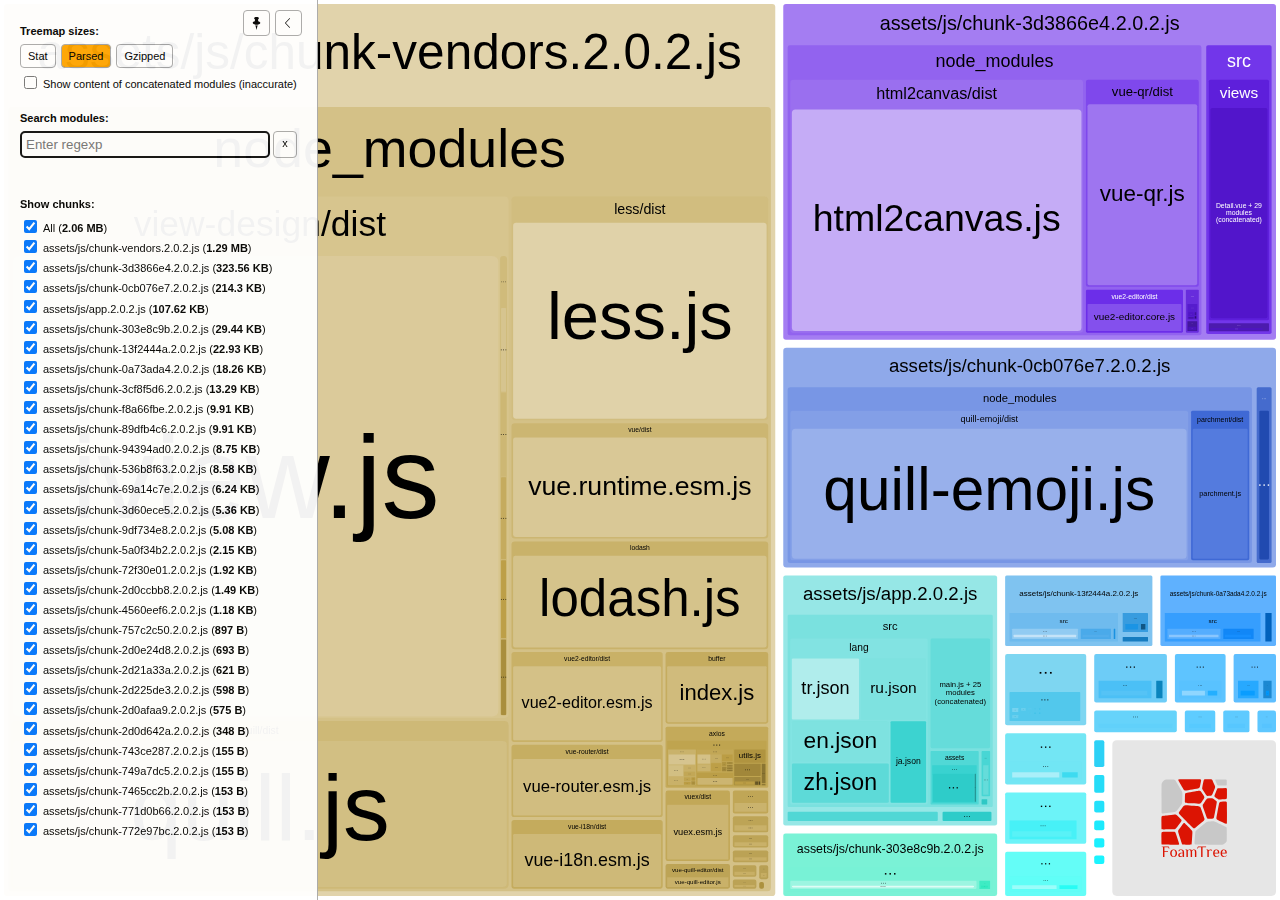
<file: report.html>
<!DOCTYPE html>
<html>
  <head>
    <meta charset="UTF-8"/>
    <meta name="viewport" content="width=device-width, initial-scale=1"/>
    <title>BFBAN [31 Aug 2022 at 14:00]</title>
    <link rel="shortcut icon" href="[data-uri]" type="image/x-icon" />

    <script>
      window.enableWebSocket = false;
    </script>
    
  <!-- viewer.js -->
  <script>
    !function(e){var t={};function n(r){if(t[r])return t[r].exports;var i=t[r]={i:r,l:!1,exports:{}};return e[r].call(i.exports,i,i.exports,n),i.l=!0,i.exports}n.m=e,n.c=t,n.d=function(e,t,r){n.o(e,t)||Object.defineProperty(e,t,{enumerable:!0,get:r})},n.r=function(e){"undefined"!=typeof Symbol&&Symbol.toStringTag&&Object.defineProperty(e,Symbol.toStringTag,{value:"Module"}),Object.defineProperty(e,"__esModule",{value:!0})},n.t=function(e,t){if(1&t&&(e=n(e)),8&t)return e;if(4&t&&"object"==typeof e&&e&&e.__esModule)return e;var r=Object.create(null);if(n.r(r),Object.defineProperty(r,"default",{enumerable:!0,value:e}),2&t&&"string"!=typeof e)for(var i in e)n.d(r,i,function(t){return e[t]}.bind(null,i));return r},n.n=function(e){var t=e&&e.__esModule?function(){return e.default}:function(){return e};return n.d(t,"a",t),t},n.o=function(e,t){return Object.prototype.hasOwnProperty.call(e,t)},n.p="/",n(n.s=69)}([function(e,t,n){var r;
/*!
  Copyright (c) 2017 Jed Watson.
  Licensed under the MIT License (MIT), see
  http://jedwatson.github.io/classnames
*/!function(){"use strict";var n={}.hasOwnProperty;function i(){for(var e=[],t=0;t<arguments.length;t++){var r=arguments[t];if(r){var o=typeof r;if("string"===o||"number"===o)e.push(r);else if(Array.isArray(r)&&r.length){var a=i.apply(null,r);a&&e.push(a)}else if("object"===o)for(var s in r)n.call(r,s)&&r[s]&&e.push(s)}}return e.join(" ")}e.exports?(i.default=i,e.exports=i):void 0===(r=function(){return i}.apply(t,[]))||(e.exports=r)}()},function(e,t,n){var r=n(40);"string"==typeof r&&(r=[[e.i,r,""]]);var i={hmr:!0,transform:void 0,insertInto:void 0};n(3)(r,i);r.locals&&(e.exports=r.locals)},function(e,t,n){"use strict";e.exports=function(e){var t=[];return t.toString=function(){return this.map((function(t){var n=function(e,t){var n=e[1]||"",r=e[3];if(!r)return n;if(t&&"function"==typeof btoa){var i=(a=r,"/*# sourceMappingURL=data:application/json;charset=utf-8;base64,"+btoa(unescape(encodeURIComponent(JSON.stringify(a))))+" */"),o=r.sources.map((function(e){return"/*# sourceURL="+r.sourceRoot+e+" */"}));return[n].concat(o).concat([i]).join("\n")}var a;return[n].join("\n")}(t,e);return t[2]?"@media "+t[2]+"{"+n+"}":n})).join("")},t.i=function(e,n){"string"==typeof e&&(e=[[null,e,""]]);for(var r={},i=0;i<this.length;i++){var o=this[i][0];null!=o&&(r[o]=!0)}for(i=0;i<e.length;i++){var a=e[i];null!=a[0]&&r[a[0]]||(n&&!a[2]?a[2]=n:n&&(a[2]="("+a[2]+") and ("+n+")"),t.push(a))}},t}},function(e,t,n){var r,i,o={},a=(r=function(){return window&&document&&document.all&&!window.atob},function(){return void 0===i&&(i=r.apply(this,arguments)),i}),s=function(e,t){return t?t.querySelector(e):document.querySelector(e)},u=function(e){var t={};return function(e,n){if("function"==typeof e)return e();if(void 0===t[e]){var r=s.call(this,e,n);if(window.HTMLIFrameElement&&r instanceof window.HTMLIFrameElement)try{r=r.contentDocument.head}catch(i){r=null}t[e]=r}return t[e]}}(),l=null,c=0,h=[],f=n(29);function d(e,t){for(var n=0;n<e.length;n++){var r=e[n],i=o[r.id];if(i){i.refs++;for(var a=0;a<i.parts.length;a++)i.parts[a](r.parts[a]);for(;a<r.parts.length;a++)i.parts.push(m(r.parts[a],t))}else{var s=[];for(a=0;a<r.parts.length;a++)s.push(m(r.parts[a],t));o[r.id]={id:r.id,refs:1,parts:s}}}}function p(e,t){for(var n=[],r={},i=0;i<e.length;i++){var o=e[i],a=t.base?o[0]+t.base:o[0],s={css:o[1],media:o[2],sourceMap:o[3]};r[a]?r[a].parts.push(s):n.push(r[a]={id:a,parts:[s]})}return n}function g(e,t){var n=u(e.insertInto);if(!n)throw new Error("Couldn't find a style target. This probably means that the value for the 'insertInto' parameter is invalid.");var r=h[h.length-1];if("top"===e.insertAt)r?r.nextSibling?n.insertBefore(t,r.nextSibling):n.appendChild(t):n.insertBefore(t,n.firstChild),h.push(t);else if("bottom"===e.insertAt)n.appendChild(t);else{if("object"!=typeof e.insertAt||!e.insertAt.before)throw new Error("[Style Loader]\n\n Invalid value for parameter 'insertAt' ('options.insertAt') found.\n Must be 'top', 'bottom', or Object.\n (https://github.com/webpack-contrib/style-loader#insertat)\n");var i=u(e.insertAt.before,n);n.insertBefore(t,i)}}function b(e){if(null===e.parentNode)return!1;e.parentNode.removeChild(e);var t=h.indexOf(e);t>=0&&h.splice(t,1)}function v(e){var t=document.createElement("style");if(void 0===e.attrs.type&&(e.attrs.type="text/css"),void 0===e.attrs.nonce){var r=function(){0;return n.nc}();r&&(e.attrs.nonce=r)}return y(t,e.attrs),g(e,t),t}function y(e,t){Object.keys(t).forEach((function(n){e.setAttribute(n,t[n])}))}function m(e,t){var n,r,i,o;if(t.transform&&e.css){if(!(o="function"==typeof t.transform?t.transform(e.css):t.transform.default(e.css)))return function(){};e.css=o}if(t.singleton){var a=c++;n=l||(l=v(t)),r=C.bind(null,n,a,!1),i=C.bind(null,n,a,!0)}else e.sourceMap&&"function"==typeof URL&&"function"==typeof URL.createObjectURL&&"function"==typeof URL.revokeObjectURL&&"function"==typeof Blob&&"function"==typeof btoa?(n=function(e){var t=document.createElement("link");return void 0===e.attrs.type&&(e.attrs.type="text/css"),e.attrs.rel="stylesheet",y(t,e.attrs),g(e,t),t}(t),r=T.bind(null,n,t),i=function(){b(n),n.href&&URL.revokeObjectURL(n.href)}):(n=v(t),r=S.bind(null,n),i=function(){b(n)});return r(e),function(t){if(t){if(t.css===e.css&&t.media===e.media&&t.sourceMap===e.sourceMap)return;r(e=t)}else i()}}e.exports=function(e,t){if("undefined"!=typeof DEBUG&&DEBUG&&"object"!=typeof document)throw new Error("The style-loader cannot be used in a non-browser environment");(t=t||{}).attrs="object"==typeof t.attrs?t.attrs:{},t.singleton||"boolean"==typeof t.singleton||(t.singleton=a()),t.insertInto||(t.insertInto="head"),t.insertAt||(t.insertAt="bottom");var n=p(e,t);return d(n,t),function(e){for(var r=[],i=0;i<n.length;i++){var a=n[i];(s=o[a.id]).refs--,r.push(s)}e&&d(p(e,t),t);for(i=0;i<r.length;i++){var s;if(0===(s=r[i]).refs){for(var u=0;u<s.parts.length;u++)s.parts[u]();delete o[s.id]}}}};var x,w=(x=[],function(e,t){return x[e]=t,x.filter(Boolean).join("\n")});function C(e,t,n,r){var i=n?"":r.css;if(e.styleSheet)e.styleSheet.cssText=w(t,i);else{var o=document.createTextNode(i),a=e.childNodes;a[t]&&e.removeChild(a[t]),a.length?e.insertBefore(o,a[t]):e.appendChild(o)}}function S(e,t){var n=t.css,r=t.media;if(r&&e.setAttribute("media",r),e.styleSheet)e.styleSheet.cssText=n;else{for(;e.firstChild;)e.removeChild(e.firstChild);e.appendChild(document.createTextNode(n))}}function T(e,t,n){var r=n.css,i=n.sourceMap,o=void 0===t.convertToAbsoluteUrls&&i;(t.convertToAbsoluteUrls||o)&&(r=f(r)),i&&(r+="\n/*# sourceMappingURL=data:application/json;base64,"+btoa(unescape(encodeURIComponent(JSON.stringify(i))))+" */");var a=new Blob([r],{type:"text/css"}),s=e.href;e.href=URL.createObjectURL(a),s&&URL.revokeObjectURL(s)}},function(e,t,n){var r=n(32);"string"==typeof r&&(r=[[e.i,r,""]]);var i={hmr:!0,transform:void 0,insertInto:void 0};n(3)(r,i);r.locals&&(e.exports=r.locals)},function(e,t,n){"use strict";
/**
 * filesize
 *
 * @copyright 2018 Jason Mulligan <jason.mulligan@avoidwork.com>
 * @license BSD-3-Clause
 * @version 3.6.1
 */!function(t){var n=/^(b|B)$/,r={iec:{bits:["b","Kib","Mib","Gib","Tib","Pib","Eib","Zib","Yib"],bytes:["B","KiB","MiB","GiB","TiB","PiB","EiB","ZiB","YiB"]},jedec:{bits:["b","Kb","Mb","Gb","Tb","Pb","Eb","Zb","Yb"],bytes:["B","KB","MB","GB","TB","PB","EB","ZB","YB"]}},i={iec:["","kibi","mebi","gibi","tebi","pebi","exbi","zebi","yobi"],jedec:["","kilo","mega","giga","tera","peta","exa","zetta","yotta"]};function o(e){var t=arguments.length>1&&void 0!==arguments[1]?arguments[1]:{},o=[],a=0,s=void 0,u=void 0,l=void 0,c=void 0,h=void 0,f=void 0,d=void 0,p=void 0,g=void 0,b=void 0,v=void 0,y=void 0,m=void 0,x=void 0,w=void 0;if(isNaN(e))throw new Error("Invalid arguments");return l=!0===t.bits,v=!0===t.unix,u=t.base||2,b=void 0!==t.round?t.round:v?1:2,y=void 0!==t.separator&&t.separator||"",m=void 0!==t.spacer?t.spacer:v?"":" ",w=t.symbols||t.suffixes||{},x=2===u&&t.standard||"jedec",g=t.output||"string",h=!0===t.fullform,f=t.fullforms instanceof Array?t.fullforms:[],s=void 0!==t.exponent?t.exponent:-1,c=u>2?1e3:1024,(d=(p=Number(e))<0)&&(p=-p),(-1===s||isNaN(s))&&(s=Math.floor(Math.log(p)/Math.log(c)))<0&&(s=0),s>8&&(s=8),0===p?(o[0]=0,o[1]=v?"":r[x][l?"bits":"bytes"][s]):(a=p/(2===u?Math.pow(2,10*s):Math.pow(1e3,s)),l&&(a*=8)>=c&&s<8&&(a/=c,s++),o[0]=Number(a.toFixed(s>0?b:0)),o[1]=10===u&&1===s?l?"kb":"kB":r[x][l?"bits":"bytes"][s],v&&(o[1]="jedec"===x?o[1].charAt(0):s>0?o[1].replace(/B$/,""):o[1],n.test(o[1])&&(o[0]=Math.floor(o[0]),o[1]=""))),d&&(o[0]=-o[0]),o[1]=w[o[1]]||o[1],"array"===g?o:"exponent"===g?s:"object"===g?{value:o[0],suffix:o[1],symbol:o[1]}:(h&&(o[1]=f[s]?f[s]:i[x][s]+(l?"bit":"byte")+(1===o[0]?"":"s")),y.length>0&&(o[0]=o[0].toString().replace(".",y)),o.join(m))}o.partial=function(e){return function(t){return o(t,e)}},e.exports=o}("undefined"!=typeof window&&window)},function(e,t,n){var r=n(48);"string"==typeof r&&(r=[[e.i,r,""]]);var i={hmr:!0,transform:void 0,insertInto:void 0};n(3)(r,i);r.locals&&(e.exports=r.locals)},function(e,t,n){var r=n(37);"string"==typeof r&&(r=[[e.i,r,""]]);var i={hmr:!0,transform:void 0,insertInto:void 0};n(3)(r,i);r.locals&&(e.exports=r.locals)},function(e,t,n){var r=n(59),i=n(14),o=/[&<>"']/g,a=RegExp(o.source);e.exports=function(e){return(e=i(e))&&a.test(e)?e.replace(o,r):e}},function(e,t,n){var r=n(30);"string"==typeof r&&(r=[[e.i,r,""]]);var i={hmr:!0,transform:void 0,insertInto:void 0};n(3)(r,i);r.locals&&(e.exports=r.locals)},function(e,t,n){var r=n(31);"string"==typeof r&&(r=[[e.i,r,""]]);var i={hmr:!0,transform:void 0,insertInto:void 0};n(3)(r,i);r.locals&&(e.exports=r.locals)},function(e,t,n){var r=n(36);"string"==typeof r&&(r=[[e.i,r,""]]);var i={hmr:!0,transform:void 0,insertInto:void 0};n(3)(r,i);r.locals&&(e.exports=r.locals)},function(e,t,n){var r=n(61);"string"==typeof r&&(r=[[e.i,r,""]]);var i={hmr:!0,transform:void 0,insertInto:void 0};n(3)(r,i);r.locals&&(e.exports=r.locals)},function(e,t,n){var r=n(19).Symbol;e.exports=r},function(e,t,n){var r=n(56);e.exports=function(e){return null==e?"":r(e)}},function(e,t,n){var r=n(28);"string"==typeof r&&(r=[[e.i,r,""]]);var i={hmr:!0,transform:void 0,insertInto:void 0};n(3)(r,i);r.locals&&(e.exports=r.locals)},function(e,t,n){var r=n(38);"string"==typeof r&&(r=[[e.i,r,""]]);var i={hmr:!0,transform:void 0,insertInto:void 0};n(3)(r,i);r.locals&&(e.exports=r.locals)},function(e,t,n){var r=n(39);"string"==typeof r&&(r=[[e.i,r,""]]);var i={hmr:!0,transform:void 0,insertInto:void 0};n(3)(r,i);r.locals&&(e.exports=r.locals)},function(e,t){e.exports=function(e){var t=typeof e;return null!=e&&("object"==t||"function"==t)}},function(e,t,n){var r=n(42),i="object"==typeof self&&self&&self.Object===Object&&self,o=r||i||Function("return this")();e.exports=o},function(e,t,n){var r=n(44),i=n(47);e.exports=function(e){return"symbol"==typeof e||i(e)&&"[object Symbol]"==r(e)}},function(e,t){var n=RegExp("[\\u200d\\ud800-\\udfff\\u0300-\\u036f\\ufe20-\\ufe2f\\u20d0-\\u20ff\\ufe0e\\ufe0f]");e.exports=function(e){return n.test(e)}},function(e,t){
/**
 * Carrot Search FoamTree HTML5 (demo variant)
 * v3.4.5, 4fa198d722d767b68d0409e88290ea6de98d1eaa/4fa198d7, build FOAMTREE-SOFTWARE4-DIST-39, Jul 26, 2017
 * 
 * Carrot Search confidential.
 * Copyright 2002-2017, Carrot Search s.c, All Rights Reserved.
 */
!function(){var e,t=function(){var e,n=window.navigator.userAgent;try{window.localStorage.setItem("ftap5caavc","ftap5caavc"),window.localStorage.removeItem("ftap5caavc"),e=!0}catch(r){e=!1}return{of:function(){return/webkit/i.test(n)},mf:function(){return/Mac/.test(n)},lf:function(){return/iPad|iPod|iPhone/.test(n)},hf:function(){return/Android/.test(n)},ii:function(){return"ontouchstart"in window||!!window.DocumentTouch&&document instanceof window.DocumentTouch},hi:function(){return e},gi:function(){var e=document.createElement("canvas");return!(!e.getContext||!e.getContext("2d"))},Dd:function(e,n){return[].forEach&&t.gi()?e&&e():n&&n()}}}(),n=function(){function e(){return window.performance&&(window.performance.now||window.performance.mozNow||window.performance.msNow||window.performance.oNow||window.performance.webkitNow)||Date.now}var t=e();return{create:function(){return{now:(t=e(),function(){return t.call(window.performance)})};var t},now:function(){return t.call(window.performance)}}}();function r(){function r(){if(!u)throw"AF0";var e=n.now();0!==l&&(o.Kd=e-l),l=e,s=s.filter((function(e){return null!==e})),o.frames++;for(var t=0;t<s.length;t++){var r=s[t];null!==r&&(!0===r.ye.call(r.Yg)?s[t]=null:m.Sc(r.repeat)&&(r.repeat=r.repeat-1,0>=r.repeat&&(s[t]=null)))}s=s.filter((function(e){return null!==e})),u=!1,i(),0!==(e=n.now()-e)&&(o.Jd=e),o.totalTime+=e,o.Oe=1e3*o.frames/o.totalTime,l=0===s.length?0:n.now()}function i(){0<s.length&&!u&&(u=!0,a(r))}var o=this.rg={frames:0,totalTime:0,Jd:0,Kd:0,Oe:0};e=o;var a=t.lf()?function(e){window.setTimeout(e,0)}:window.requestAnimationFrame||window.webkitRequestAnimationFrame||window.mozRequestAnimationFrame||window.oRequestAnimationFrame||window.msRequestAnimationFrame||function(){var e=n.create();return function(t){var n=0;window.setTimeout((function(){var r=e.now();t(),n=e.now()-r}),16>n?16-n:0)}}(),s=[],u=!1,l=0;this.repeat=function(e,t,n){this.cancel(e),s.push({ye:e,Yg:n,repeat:t}),i()},this.d=function(e,t){this.repeat(e,1,t)},this.cancel=function(e){for(var t=0;t<s.length;t++){var n=s[t];null!==n&&n.ye===e&&(s[t]=null)}},this.k=function(){s=[]}}var i,o=t.Dd((function(){function e(){this.buffer=[],this.oa=0,this.Gc=m.extend({},s)}function t(e){return function(){var t,n=this.buffer,r=this.oa;for(n[r++]="call",n[r++]=e,n[r++]=arguments.length,t=0;t<arguments.length;t++)n[r++]=arguments[t];this.oa=r}}function n(e){return function(){return r[e].apply(r,arguments)}}(i=document.createElement("canvas")).width=1,i.height=1;var r=i.getContext("2d"),i=["font"],a="fillStyle globalAlpha globalCompositeOperation lineCap lineDashOffset lineJoin lineWidth miterLimit shadowBlur shadowColor shadowOffsetX shadowOffsetY strokeStyle textAlign textBaseline".split(" "),s={};return a.concat(i).forEach((function(e){s[e]=r[e]})),e.prototype.clear=function(){this.oa=0},e.prototype.Na=function(){return 0===this.oa},e.prototype.Ta=function(e){e instanceof o?function(e,t,n){for(var r=0,i=e.oa,o=e.buffer;r<n;)o[i++]=t[r++];e.oa=i}(e,this.buffer,this.oa):function(e,t,n,r){for(var i=0;i<n;)switch(t[i++]){case"set":e[t[i++]]=t[i++];break;case"setGlobalAlpha":e[t[i++]]=t[i++]*r;break;case"call":var o=t[i++];switch(t[i++]){case 0:e[o]();break;case 1:e[o](t[i++]);break;case 2:e[o](t[i++],t[i++]);break;case 3:e[o](t[i++],t[i++],t[i++]);break;case 4:e[o](t[i++],t[i++],t[i++],t[i++]);break;case 5:e[o](t[i++],t[i++],t[i++],t[i++],t[i++]);break;case 6:e[o](t[i++],t[i++],t[i++],t[i++],t[i++],t[i++]);break;case 7:e[o](t[i++],t[i++],t[i++],t[i++],t[i++],t[i++],t[i++]);break;case 8:e[o](t[i++],t[i++],t[i++],t[i++],t[i++],t[i++],t[i++],t[i++]);break;case 9:e[o](t[i++],t[i++],t[i++],t[i++],t[i++],t[i++],t[i++],t[i++],t[i++]);break;default:throw"CB0"}}}(e,this.buffer,this.oa,m.B(e.globalAlpha,1))},e.prototype.replay=e.prototype.Ta,e.prototype.d=function(){return new e},e.prototype.scratch=e.prototype.d,"arc arcTo beginPath bezierCurveTo clearRect clip closePath drawImage fill fillRect fillText lineTo moveTo putImageData quadraticCurveTo rect rotate scale setLineDash setTransform stroke strokeRect strokeText transform translate".split(" ").forEach((function(n){e.prototype[n]=t(n)})),["measureText","createLinearGradient","createRadialGradient","createPattern","getLineDash"].forEach((function(t){e.prototype[t]=n(t)})),["save","restore"].forEach((function(r){e.prototype[r]=function(e,t){return function(){e.apply(this,arguments),t.apply(this,arguments)}}(t(r),n(r))})),i.forEach((function(t){Object.defineProperty(e.prototype,t,{set:function(e){r[t]=e,this.Gc[t]=e;var n=this.buffer;n[this.oa++]="set",n[this.oa++]=t,n[this.oa++]=e},get:function(){return this.Gc[t]}})})),a.forEach((function(t){Object.defineProperty(e.prototype,t,{set:function(e){this.Gc[t]=e;var n=this.buffer;n[this.oa++]="globalAlpha"===t?"setGlobalAlpha":"set",n[this.oa++]=t,n[this.oa++]=e},get:function(){return this.Gc[t]}})})),e.prototype.roundRect=function(e,t,n,r,i){this.beginPath(),this.moveTo(e+i,t),this.lineTo(e+n-i,t),this.quadraticCurveTo(e+n,t,e+n,t+i),this.lineTo(e+n,t+r-i),this.quadraticCurveTo(e+n,t+r,e+n-i,t+r),this.lineTo(e+i,t+r),this.quadraticCurveTo(e,t+r,e,t+r-i),this.lineTo(e,t+i),this.quadraticCurveTo(e,t,e+i,t),this.closePath()},e.prototype.fillPolygonWithText=function(e,t,n,r,i){i||(i={});var a={sb:m.B(i.maxFontSize,D.Ea.sb),Zc:m.B(i.minFontSize,D.Ea.Zc),lineHeight:m.B(i.lineHeight,D.Ea.lineHeight),pb:m.B(i.horizontalPadding,D.Ea.pb),eb:m.B(i.verticalPadding,D.Ea.eb),tb:m.B(i.maxTotalTextHeight,D.Ea.tb),fontFamily:m.B(i.fontFamily,D.Ea.fontFamily),fontStyle:m.B(i.fontStyle,D.Ea.fontStyle),fontVariant:m.B(i.fontVariant,D.Ea.fontVariant),fontWeight:m.B(i.fontWeight,D.Ea.fontWeight),verticalAlign:m.B(i.verticalAlign,D.Ea.verticalAlign)},s=i.cache;if(s&&m.Q(i,"area")){s.jd||(s.jd=new o);var u=i.area,l=m.B(i.cacheInvalidationThreshold,.05);e=D.xe(a,this,r,e,z.q(e,{}),{x:t,y:n},i.allowForcedSplit||!1,i.allowEllipsis||!1,s,u,l,i.invalidateCache)}else e=D.Le(a,this,r,e,z.q(e,{}),{x:t,y:n},i.allowForcedSplit||!1,i.allowEllipsis||!1);return e.la?{fit:!0,lineCount:e.mc,fontSize:e.fontSize,box:{x:e.da.x,y:e.da.y,w:e.da.f,h:e.da.i},ellipsis:e.ec}:{fit:!1}},e})),a=t.Dd((function(){function e(e){this.O=e,this.d=[],this.Ib=[void 0],this.Nc=["#SIZE#px sans-serif"],this.Ld=[0],this.Md=[1],this.ie=[0],this.je=[0],this.ke=[0],this.Qd=[10],this.hc=[10],this.Sb=[this.Ib,this.Nc,this.hc,this.Ld,this.Md,this.ie,this.Qd,this.je,this.ke],this.ga=[1,0,0,1,0,0]}function t(e){var t=e.O,n=e.Sb[0].length-1;e.Ib[n]&&(t.setLineDash(e.Ib[n]),t.Tj=e.Ld[n]),t.miterLimit=e.Qd[n],t.lineWidth=e.Md[n],t.shadowBlur=e.ie[n],t.shadowOffsetX=e.je[n],t.shadowOffsetY=e.ke[n],t.font=e.Nc[n].replace("#SIZE#",e.hc[n].toString())}function n(e,t,n){return e*n[0]+t*n[2]+n[4]}function r(e,t,n){return e*n[1]+t*n[3]+n[5]}function i(e,t){for(var n=0;n<e.length;n++)e[n]*=t[0];return e}e.prototype.save=function(){this.d.push(this.ga.slice(0));for(var e=0;e<this.Sb.length;e++){var t=this.Sb[e];t.push(t[t.length-1])}this.O.save()},e.prototype.restore=function(){this.ga=this.d.pop();for(var e=0;e<this.Sb.length;e++)this.Sb[e].pop();this.O.restore(),t(this)},e.prototype.scale=function(e,n){(r=this.ga)[0]*=e,r[1]*=e,r[2]*=n,r[3]*=n;var r=this.ga,o=this.Sb,a=o[0].length-1,s=this.Ib[a];for(s&&i(s,r),s=2;s<o.length;s++){o[s][a]*=r[0]}t(this)},e.prototype.translate=function(e,t){var n=this.ga;n[4]+=n[0]*e+n[2]*t,n[5]+=n[1]*e+n[3]*t},["moveTo","lineTo"].forEach((function(t){e.prototype[t]=function(e){return function(t,i){var o=this.ga;return this.O[e].call(this.O,n(t,i,o),r(t,i,o))}}(t)})),["clearRect","fillRect","strokeRect","rect"].forEach((function(t){e.prototype[t]=function(e){return function(t,i,o,a){var s=this.ga;return this.O[e].call(this.O,n(t,i,s),r(t,i,s),o*s[0],a*s[3])}}(t)})),"fill stroke beginPath closePath clip createImageData createPattern getImageData putImageData getLineDash setLineDash".split(" ").forEach((function(t){e.prototype[t]=function(e){return function(){return this.O[e].apply(this.O,arguments)}}(t)})),[{vb:"lineDashOffset",zb:function(e){return e.Ld}},{vb:"lineWidth",zb:function(e){return e.Md}},{vb:"miterLimit",zb:function(e){return e.Qd}},{vb:"shadowBlur",zb:function(e){return e.ie}},{vb:"shadowOffsetX",zb:function(e){return e.je}},{vb:"shadowOffsetY",zb:function(e){return e.ke}}].forEach((function(t){Object.defineProperty(e.prototype,t.vb,{set:function(e){var n=t.zb(this);e*=this.ga[0],n[n.length-1]=e,this.O[t.vb]=e}})}));var o=/(\d+(?:\.\d+)?)px/;return Object.defineProperty(e.prototype,"font",{set:function(e){var t=o.exec(e);if(1<t.length){var n=this.hc.length-1;this.hc[n]=parseFloat(t[1]),this.Nc[n]=e.replace(o,"#SIZE#px"),this.O.font=this.Nc[n].replace("#SIZE#",(this.hc[n]*this.ga[0]).toString())}}}),"fillStyle globalAlpha globalCompositeOperation lineCap lineJoin shadowColor strokeStyle textAlign textBaseline".split(" ").forEach((function(t){Object.defineProperty(e.prototype,t,{set:function(e){this.O[t]=e}})})),e.prototype.arc=function(e,t,i,o,a,s){var u=this.ga;this.O.arc(n(e,t,u),r(e,t,u),i*u[0],o,a,s)},e.prototype.arcTo=function(e,t,i,o,a){var s=this.ga;this.O.arc(n(e,t,s),r(e,t,s),n(i,o,s),r(i,o,s),a*s[0])},e.prototype.bezierCurveTo=function(e,t,i,o,a,s){var u=this.ga;this.O.bezierCurveTo(n(e,t,u),r(e,t,u),n(i,o,u),r(i,o,u),n(a,s,u),r(a,s,u))},e.prototype.drawImage=function(e,t,i,o,a,s,u,l,c){function h(t,i,o,a){d.push(n(t,i,f)),d.push(r(t,i,f)),o=m.V(o)?e.width:o,a=m.V(a)?e.height:a,d.push(o*f[0]),d.push(a*f[3])}var f=this.ga,d=[e];m.V(s)?h(t,i,o,a):h(s,u,l,c),this.O.drawImage.apply(this.O,d)},e.prototype.quadraticCurveTo=function(e,t,i,o){var a=this.ga;this.O.quadraticCurveTo(n(e,t,a),r(e,t,a),n(i,o,a),r(i,o,a))},e.prototype.fillText=function(e,t,i,o){var a=this.ga;this.O.fillText(e,n(t,i,a),r(t,i,a),m.Sc(o)?o*a[0]:1e20)},e.prototype.setLineDash=function(e){e=i(e.slice(0),this.ga),this.Ib[this.Ib.length-1]=e,this.O.setLineDash(e)},e})),s=(i=!t.of()||t.lf()||t.hf()?1:7,{eh:function(){function e(e){e.beginPath(),u.le(e,l)}(a=document.createElement("canvas")).width=800,a.height=600;var t,r=a.getContext("2d"),o=a.width,a=a.height,s=0,l=[{x:0,y:100}];for(t=1;6>=t;t++)s=2*t*Math.PI/6,l.push({x:0+100*Math.sin(s),y:0+100*Math.cos(s)});t={polygonPlainFill:[e,function(e){e.fillStyle="rgb(255, 0, 0)",e.fill()}],polygonPlainStroke:[e,function(e){e.strokeStyle="rgb(128, 0, 0)",e.lineWidth=2,e.closePath(),e.stroke()}],polygonGradientFill:[e,function(e){var t=e.createRadialGradient(0,0,10,0,0,60);t.addColorStop(0,"rgb(255, 0, 0)"),t.addColorStop(1,"rgb(255, 255, 0)"),e.fillStyle=t,e.fill()}],polygonGradientStroke:[e,function(e){var t=e.createLinearGradient(-100,-100,100,100);t.addColorStop(0,"rgb(224, 0, 0)"),t.addColorStop(1,"rgb(32, 0, 0)"),e.strokeStyle=t,e.lineWidth=2,e.closePath(),e.stroke()}],polygonExposureShadow:[e,function(e){e.shadowBlur=50,e.shadowColor="rgba(0, 0, 0, 1)",e.fillStyle="rgba(0, 0, 0, 1)",e.globalCompositeOperation="source-over",e.fill(),e.shadowBlur=0,e.shadowColor="transparent",e.globalCompositeOperation="destination-out",e.fill()}],labelPlainFill:[function(e){e.fillStyle="#000",e.font="24px sans-serif",e.textAlign="center"},function(e){e.fillText("Some text",0,-16),e.fillText("for testing purposes",0,16)}]},s=100/Object.keys(t).length;var c,h=n.now(),f={};for(c in t){var d,p=t[c],g=n.now(),b=0;do{for(r.save(),r.translate(Math.random()*o,Math.random()*a),d=3*Math.random()+.5,r.scale(d,d),d=0;d<p.length;d++)p[d](r);r.restore(),b++,d=n.now()}while(d-g<s);f[c]=i*(d-g)/b}return f.total=n.now()-h,f}}),u={le:function(e,t){var n=t[0];e.moveTo(n.x,n.y);for(var r=t.length-1;0<r;r--)n=t[r],e.lineTo(n.x,n.y)},rj:function(e,t,n,r){var i,o,a,s,u,l=[],c=0,h=t.length;for(a=0;a<h;a++)i=t[a],o=t[(a+1)%h],i=z.d(i,o),i=Math.sqrt(i),l.push(i),c+=i;n=r*(n+.5*r*c/h),r={};c={};var f={};for(a=0;a<h;a++)i=t[a],o=t[(a+1)%h],s=t[(a+2)%h],u=l[(a+1)%h],u=Math.min(.5,n/u),z.Aa(1-u,o,s,c),z.Aa(u,o,s,f),0==a&&(s=Math.min(.5,n/l[0]),z.Aa(s,i,o,r),e.moveTo(r.x,r.y)),e.quadraticCurveTo(o.x,o.y,c.x,c.y),e.lineTo(f.x,f.y);return!0}};function l(e){function t(e){c[e].style.opacity=f*h[e]}function n(e){e.width=Math.round(o*e.n),e.height=Math.round(a*e.n)}function r(){return/relative|absolute|fixed/.test(window.getComputedStyle(i,null).getPropertyValue("position"))}var i,o,a,s,u,l=[],c={},h={},f=0;this.H=function(t){i=t,r()||(i.style.position="relative"),0!=i.clientWidth&&0!=i.clientHeight||I.Pa("element has zero dimensions: "+i.clientWidth+" x "+i.clientHeight+"."),i.innerHTML="",o=i.clientWidth,a=i.clientHeight,s=0!==o?o:void 0,u=0!==a?a:void 0,"embedded"===i.getAttribute("data-foamtree")&&I.Pa("visualization already embedded in the element."),i.setAttribute("data-foamtree","embedded"),e.c.p("stage:initialized",this,i,o,a)},this.lb=function(){i.removeAttribute("data-foamtree"),l=[],c={},e.c.p("stage:disposed",this,i)},this.k=function(){if(r()||(i.style.position="relative"),o=i.clientWidth,a=i.clientHeight,0!==o&&0!==a&&(o!==s||a!==u)){for(var t=l.length-1;0<=t;t--)n(l[t]);e.c.p("stage:resized",s,u,o,a),s=o,u=a}},this.fj=function(e,t){e.n=t,n(e)},this.oc=function(r,o,a){var s=document.createElement("canvas");return s.setAttribute("style","position: absolute; top: 0; bottom: 0; left: 0; right: 0; width: 100%; height: 100%; -webkit-touch-callout: none; -webkit-user-select: none; -moz-user-select: none; -ms-user-select: none; user-select: none;"),s.n=o,n(s),l.push(s),c[r]=s,h[r]=1,t(r),a||i.appendChild(s),e.c.p("stage:newLayer",r,s),s},this.kc=function(e,n){return m.V(n)||(h[e]=n,t(e)),h[e]},this.d=function(e){return m.V(e)||(f=e,m.Ga(c,(function(e,n){t(n)}))),f}}function c(e){function t(e,t,n){return y=!0,p.x=0,p.y=0,g.x=0,g.y=0,a=f,s.x=d.x,s.y=d.y,t(),u*=e,l=n?u/a:e,l=Math.max(.25/a,l),!0}function n(e,t){return t.x=e.x/f+d.x,t.y=e.y/f+d.y,t}function r(e,t,n,r,i,o,a,s,u){var l=(e-n)*(o-s)-(t-r)*(i-a);return!(1e-5>Math.abs(l))&&(u.x=((e*r-t*n)*(i-a)-(e-n)*(i*s-o*a))/l,u.y=((e*r-t*n)*(o-s)-(t-r)*(i*s-o*a))/l,!0)}var i,o,a=1,s={x:0,y:0},u=1,l=1,c=1,h={x:0,y:0},f=1,d={x:0,y:0},p={x:0,y:0},g={x:0,y:0},b={x:0,y:0,f:0,i:0},v={x:0,y:0,f:0,i:0,scale:1},y=!0;e.c.j("stage:initialized",(function(e,t,n,r){i=n,o=r,b.x=0,b.y=0,b.f=n,b.i=r,v.x=0,v.y=0,v.f=n,v.i=r,v.scale=1})),e.c.j("stage:resized",(function(e,t,n,r){function a(e){e.x*=l,e.y*=c}function u(e){a(e),e.f*=l,e.i*=c}i=n,o=r;var l=n/e,c=r/t;a(s),a(d),a(h),a(p),a(g),u(b),u(v)})),this.Yb=function(e,r){return t(r,(function(){n(e,h)}),!0)},this.Y=function(e,n){if(1==Math.round(1e4*n)/1e4){var i=b.x-d.x,o=b.y-d.y;return t(1,(function(){}),!0),this.d(-i,-o)}return t(n,(function(){for(var t=!1;!t;){t=Math.random();var n=Math.random(),i=Math.random(),o=Math.random();t=r(e.x+t*e.f,e.y+n*e.i,b.x+t*b.f,b.y+n*b.i,e.x+i*e.f,e.y+o*e.i,b.x+i*b.f,b.y+o*b.i,h)}}),!0)},this.sc=function(e,n){var a,s,u,l;return(a=e.f/e.i)<(s=i/o)?(u=e.i*s,l=e.i,a=e.x-.5*(u-e.f),s=e.y):a>s?(u=e.f,l=e.f*o/i,a=e.x,s=e.y-.5*(l-e.i)):(a=e.x,s=e.y,u=e.f,l=e.i),a-=u*n,u*=1+2*n,r(a,s-=l*n,d.x,d.y,a+u,s,d.x+i/f,d.y,h)?t(i/f/u,m.ta,!1):(y=!1,this.d(f*(d.x-a),f*(d.y-s)))},this.d=function(e,t){var n=Math.round(1e4*e)/1e4,r=Math.round(1e4*t)/1e4;return g.x+=n/f,g.y+=r/f,0!==n||0!==r},this.reset=function(e){return e&&this.content(0,0,i,o),this.Y({x:b.x+d.x,y:b.y+d.y,f:b.f/f,i:b.i/f},c/u)},this.Qb=function(e){c=Math.min(1,Math.round(1e4*(e||u))/1e4)},this.k=function(){return d.x<b.x?(b.x-d.x)*f:d.x+i/f>b.x+b.f?-(d.x+i/f-b.x-b.f)*f:0},this.A=function(){return d.y<b.y?(b.y-d.y)*f:d.y+o/f>b.y+b.i?-(d.y+o/f-b.y-b.i)*f:0},this.update=function(e){var t=Math.abs(Math.log(l));6>t?t=2:(t/=4,t+=3*t*(1<l?e:1-e)),t=1<l?Math.pow(e,t):1-Math.pow(1-e,t),f=a*(t=(y?t:1)*(l-1)+1),d.x=h.x-(h.x-s.x)/t,d.y=h.y-(h.y-s.y)/t,d.x-=p.x*(1-e)+g.x*e,d.y-=p.y*(1-e)+g.y*e,1===e&&(p.x=g.x,p.y=g.y),v.x=d.x,v.y=d.y,v.f=i/f,v.i=o/f,v.scale=f},this.S=function(e){return e.x=v.x,e.y=v.y,e.scale=v.scale,e},this.absolute=function(e,t){return n(e,t||{})},this.nd=function(e,t){var n=t||{};return n.x=(e.x-d.x)*f,n.y=(e.y-d.y)*f,n},this.Hc=function(e){return this.scale()<c/e},this.Rd=function(){return m.Fd(f,1)},this.scale=function(){return Math.round(1e4*f)/1e4},this.content=function(e,t,n,r){b.x=e,b.y=t,b.f=n,b.i=r},this.Jc=function(e,t){var n;for(n=e.length-1;0<=n;n--){var r=e[n];r.save(),r.scale(f,f),r.translate(-d.x,-d.y)}for(t(v),n=e.length-1;0<=n;n--)(r=e[n]).restore()}}var h=new function(){function e(e){if("hsl"==e.model||"hsla"==e.model)return e;var t,n=e.r/=255,r=e.g/=255,i=e.b/=255,o=Math.max(n,r,i),a=(o+(u=Math.min(n,r,i)))/2;if(o==u)t=u=0;else{var s=o-u,u=.5<a?s/(2-o-u):s/(o+u);switch(o){case n:t=(r-i)/s+(r<i?6:0);break;case r:t=(i-n)/s+2;break;case i:t=(n-r)/s+4}t/=6}return e.h=360*t,e.s=100*u,e.l=100*a,e.model="hsl",e}var t={h:0,s:0,l:0,a:1,model:"hsla"};this.Ba=function(n){return m.Tc(n)?e(h.Hg(n)):m.jc(n)?e(n):t},this.Hg=function(e){var n;return(n=/rgba\(\s*([^,\s]+)\s*,\s*([^,\s]+)\s*,\s*([^,\s]+)\s*,\s*([^,\s]+)\s*\)/.exec(e))&&5==n.length?{r:parseFloat(n[1]),g:parseFloat(n[2]),b:parseFloat(n[3]),a:parseFloat(n[4]),model:"rgba"}:(n=/hsla\(\s*([^,\s]+)\s*,\s*([^,%\s]+)%\s*,\s*([^,\s%]+)%\s*,\s*([^,\s]+)\s*\)/.exec(e))&&5==n.length?{h:parseFloat(n[1]),s:parseFloat(n[2]),l:parseFloat(n[3]),a:parseFloat(n[4]),model:"hsla"}:(n=/rgb\(\s*([^,\s]+)\s*,\s*([^,\s]+)\s*,\s*([^,\s]+)\s*\)/.exec(e))&&4==n.length?{r:parseFloat(n[1]),g:parseFloat(n[2]),b:parseFloat(n[3]),a:1,model:"rgb"}:(n=/hsl\(\s*([^,\s]+)\s*,\s*([^,\s%]+)%\s*,\s*([^,\s%]+)%\s*\)/.exec(e))&&4==n.length?{h:parseFloat(n[1]),s:parseFloat(n[2]),l:parseFloat(n[3]),a:1,model:"hsl"}:(n=/#([0-9a-fA-F]{2})([0-9a-fA-F]{2})([0-9a-fA-F]{2})/.exec(e))&&4==n.length?{r:parseInt(n[1],16),g:parseInt(n[2],16),b:parseInt(n[3],16),a:1,model:"rgb"}:(n=/#([0-9a-fA-F])([0-9a-fA-F])([0-9a-fA-F])/.exec(e))&&4==n.length?{r:17*parseInt(n[1],16),g:17*parseInt(n[2],16),b:17*parseInt(n[3],16),a:1,model:"rgb"}:t},this.Cg=function(e){function t(e,t,n){return 0>n&&(n+=1),1<n&&(n-=1),n<1/6?e+6*(t-e)*n:.5>n?t:n<2/3?e+(t-e)*(2/3-n)*6:e}if("rgb"==e.model||"rgba"==e.model)return Math.sqrt(e.r*e.r*.241+e.g*e.g*.691+e.b*e.b*.068)/255;var n,r;n=e.l/100;var i=e.s/100;if(r=e.h/360,0==e.Wj)n=e=r=n;else{var o=2*n-(i=.5>n?n*(1+i):n+i-n*i);n=t(o,i,r+1/3),e=t(o,i,r),r=t(o,i,r-1/3)}return Math.sqrt(65025*n*n*.241+65025*e*e*.691+65025*r*r*.068)/255},this.Ng=function(e){if(m.Tc(e))return e;if(!m.jc(e))return"#000";switch(e.model){case"hsla":return h.Ig(e);case"hsl":return h.Ac(e);case"rgba":return h.Lg(e);case"rgb":return h.Kg(e);default:return"#000"}},this.Lg=function(e){return"rgba("+(.5+e.r|0)+","+(.5+e.g|0)+","+(.5+e.b|0)+","+e.a+")"},this.Kg=function(e){return"rgba("+(.5+e.r|0)+","+(.5+e.g|0)+","+(.5+e.b|0)+")"},this.Ig=function(e){return"hsla("+(.5+e.h|0)+","+(.5+e.s|0)+"%,"+(.5+e.l|0)+"%,"+e.a+")"},this.Ac=function(e){return"hsl("+(.5+e.h|0)+","+(.5+e.s|0)+"%,"+(.5+e.l|0)+"%)"},this.Y=function(e,t,n){return"hsl("+(.5+e|0)+","+(.5+t|0)+"%,"+(.5+n|0)+"%)"}};function f(){var e,t=!1,n=[],r=this,i=new function(){this.N=function(i){return i&&(t?i.apply(r,e):n.push(i)),this},this.ih=function(e){return r=e,{then:this.N}}};this.J=function(){e=arguments;for(var i=0;i<n.length;i++)n[i].apply(r,e);return t=!0,this},this.L=function(){return i}}function d(e){var t=new f,n=e.length;if(0<e.length)for(var r=e.length-1;0<=r;r--)e[r].N((function(){0==--n&&t.J()}));else t.J();return t.L()}function p(e){var t=0;this.d=function(){t++},this.k=function(){0===--t&&e()},this.clear=function(){t=0},this.A=function(){return 0===t}}var g=function(e,t,n,r){return r=r||{},e=e.getBoundingClientRect(),r.x=t-e.left,r.y=n-e.top,r};function b(){var e=document,t={};this.addEventListener=function(n,r){var i=t[n];i||(i=[],t[n]=i),i.push(r),e.addEventListener(n,r)},this.d=function(){m.Ga(t,(function(t,n){for(var r=t.length-1;0<=r;r--)e.removeEventListener(n,t[r])}))}}function v(e){function n(e){return function(t){r(t)&&e.apply(this,arguments)}}function r(t){for(t=t.target;t;){if(t===e)return!0;t=t.parentElement}return!1}function i(e,t,n){o(e,n=n||{});for(var r=0;r<t.length;r++)t[r].call(e.target,n);return(void 0===n.Mb&&n.zi||"prevent"===n.Mb)&&e.preventDefault(),n}function o(t,n){return g(e,t.clientX,t.clientY,n),n.altKey=t.altKey,n.metaKey=t.metaKey,n.ctrlKey=t.ctrlKey,n.shiftKey=t.shiftKey,n.xb=3===t.which,n}var a=new b,s=[],u=[],l=[],c=[],h=[],f=[],d=[],p=[],v=[],y=[],m=[];this.d=function(e){s.push(e)},this.k=function(e){h.push(e)},this.ya=function(e){u.push(e)},this.Ba=function(e){l.push(e)},this.Pa=function(e){c.push(e)},this.Aa=function(e){m.push(e)},this.za=function(e){f.push(e)},this.Ja=function(e){d.push(e)},this.Y=function(e){p.push(e)},this.A=function(e){v.push(e)},this.S=function(e){y.push(e)},this.lb=function(){a.d()};var x,w,C,S,T={x:0,y:0},M={x:0,y:0},k=!1,j=!1;a.addEventListener("mousedown",n((function(t){if(t.target!==e){var n=i(t,l);M.x=n.x,M.y=n.y,T.x=n.x,T.y=n.y,k=!0,i(t,p),w=!1,x=window.setTimeout((function(){100>z.d(T,n)&&(window.clearTimeout(S),i(t,u),w=!0)}),400)}}))),a.addEventListener("mouseup",(function(e){if(i(e,c),k){if(j&&i(e,y),window.clearTimeout(x),!w&&!j&&r(e)){var t=function(e){var t={};return t.x=e.pageX,t.y=e.pageY,t}(e);C&&100>z.d(t,C)?i(e,h):i(e,s),C=t,S=window.setTimeout((function(){C=null}),350)}j=k=!1}})),a.addEventListener("mousemove",(function(e){var t=o(e,{});r(e)&&i(e,f,{type:"move"}),T.x=t.x,T.y=t.y,k&&!j&&100<z.d(M,T)&&(j=!0),j&&i(e,v,t)})),a.addEventListener("mouseout",n((function(e){i(e,d,{type:"out"})}))),a.addEventListener(void 0!==document.onmousewheel?"mousewheel":"MozMousePixelScroll",n((function(e){var n=e.wheelDelta,r=e.detail;i(e,m,{wd:(r?n?0<n/r/40*r?1:-1:-r/(t.mf()?40:19):n/40)/3,zi:!0})}))),a.addEventListener("contextmenu",n((function(e){e.preventDefault()})))}var y=function(){function e(e){return function(t){return Math.pow(t,e)}}function t(e){return function(t){return 1-Math.pow(1-t,e)}}function n(e){return function(t){return 1>(t*=2)?.5*Math.pow(t,e):1-.5*Math.abs(Math.pow(2-t,e))}}function r(e){return function(t){for(var n=0;n<e.length;n++)t=(0,e[n])(t);return t}}return{pa:function(e){switch(e){case"linear":return y.Jb;case"bounce":return y.Vg;case"squareIn":return y.og;case"squareOut":return y.Rb;case"squareInOut":return y.pg;case"cubicIn":return y.Zg;case"cubicOut":return y.ze;case"cubicInOut":return y.$g;case"quadIn":return y.Ri;case"quadOut":return y.Ti;case"quadInOut":return y.Si;default:return y.Jb}},Jb:function(e){return e},Vg:r([n(2),function(e){return 0===e?0:1===e?1:e*(e*(e*(e*(25.9425*e-85.88)+105.78)-58.69)+13.8475)}]),og:e(2),Rb:t(2),pg:n(2),Zg:e(3),ze:t(3),$g:n(3),Ri:e(2),Ti:t(2),Si:n(2),d:r}}(),m={V:function(e){return void 0===e},nf:function(e){return null===e},Sc:function(e){return"[object Number]"===Object.prototype.toString.call(e)},Tc:function(e){return"[object String]"===Object.prototype.toString.call(e)},Gd:function(e){return"function"==typeof e},jc:function(e){return e===Object(e)},Fd:function(e,t){return 1e-6>e-t&&-1e-6<e-t},jf:function(e){return m.V(e)||m.nf(e)||m.Tc(e)&&!/\S/.test(e)},Q:function(e,t){return e&&e.hasOwnProperty(t)},ob:function(e,t){if(e)for(var n=t.length-1;0<=n;n--)if(e.hasOwnProperty(t[n]))return!0;return!1},extend:function(e){return m.dh(Array.prototype.slice.call(arguments,1),(function(t){if(t)for(var n in t)t.hasOwnProperty(n)&&(e[n]=t[n])})),e},A:function(e,t){return e.map((function(e){return e[t]}),[])},dh:function(e,t,n){null!=e&&(e.forEach?e.forEach(t,n):m.Ga(e,t,n))},Ga:function(e,t,n){for(var r in e)if(e.hasOwnProperty(r)&&!1===t.call(n,e[r],r,e))break},B:function(){for(var e=0;e<arguments.length;e++){var t=arguments[e];if(!(m.V(t)||m.Sc(t)&&isNaN(t)||m.Tc(t)&&m.jf(t)))return t}},cg:function(e,t){var n=e.indexOf(t);0<=n&&e.splice(n,1)},ah:function(e,t,n){var r;return function(){var i=this,o=arguments,a=n&&!r;clearTimeout(r),r=setTimeout((function(){r=null,n||e.apply(i,o)}),t),a&&e.apply(i,o)}},defer:function(e){setTimeout(e,1)},k:function(e){return e},ta:function(){}},x=function(e,n,r){return t.hi()?function(){var t=n+":"+JSON.stringify(arguments),i=window.localStorage.getItem(t);return i&&(i=JSON.parse(i)),i&&Date.now()-i.t<r?i.v:(i=e.apply(this,arguments),window.localStorage.setItem(t,JSON.stringify({v:i,t:Date.now()})),i)}:e},w=function(e,t){function n(){var n=[];if(Array.isArray(e))for(var r=0;r<e.length;r++){var i=e[r];i&&n.push(i.apply(t,arguments))}else e&&n.push(e.apply(t,arguments));return n}return n.empty=function(){return 0===e.length&&!m.Gd(e)},n};function C(){var e={};this.j=function(t,n){var r=e[t];r||(r=[],e[t]=r),r.push(n)},this.p=function(t,n){var r=e[t];if(r)for(var i=Array.prototype.slice.call(arguments,1),o=0;o<r.length;o++)r[o].apply(this,i)}}var S=function(e){for(var t="",n=0;n<e.length;n++)t+=String.fromCharCode(1^e.charCodeAt(n));return t};function T(e){function t(t,n,r){var l,c=this,h=0;this.id=a++,this.name=r||"{unnamed on "+t+"}",this.target=function(){return t},this.Gb=function(){return-1!=u.indexOf(c)},this.start=function(){if(!c.Gb()){if(-1==u.indexOf(c)){var t=s.now();!0===c.xf(t)&&(u=u.slice()).push(c)}0<u.length&&e.repeat(i)}return this},this.stop=function(){for(o(c);l<n.length;l++){var e=n[l];e.jb&&e.Ya.call()}return this},this.eg=function(){l=void 0},this.xf=function(e){var t;if(h++,0!==n.length)for(m.V(l)?(t=n[l=0]).W&&t.W.call(t,e,h,c):t=n[l];l<n.length;){if(t.Ya&&t.Ya.call(t,e,h,c))return!0;t.Da&&t.Da.call(t,e,h,c),m.V(l)&&(l=-1),++l<n.length&&((t=n[l]).W&&t.W.call(t,e,h,c))}return!1}}function r(e){return m.V(e)?u.slice():u.filter((function(t){return t.target()===e}))}function i(){!function(){var e=s.now();u.forEach((function(t){!0!==t.xf(e)&&o(t)}))}(),0==u.length&&e.cancel(i)}function o(e){u=u.filter((function(t){return t!==e}))}var a=0,s=n.create(),u=[];this.d=function(){for(var e=u.length-1;0<=e;e--)u[e].stop();u=[]},this.D=function(){function e(){}function n(e){var t,n,r=e.target,i=e.duration,o=e.ca;this.W=function(){for(var i in t={},e.G)r.hasOwnProperty(i)&&(t[i]={start:m.V(e.G[i].start)?r[i]:m.Gd(e.G[i].start)?e.G[i].start.call(void 0):e.G[i].start,end:m.V(e.G[i].end)?r[i]:m.Gd(e.G[i].end)?e.G[i].end.call(void 0):e.G[i].end,P:m.V(e.G[i].P)?y.Jb:e.G[i].P});n=s.now()},this.Ya=function(){var e,a=s.now()-n;a=0===i?1:Math.min(i,a)/i;for(e in t){var u=t[e];r[e]=u.start+(u.end-u.start)*u.P(a)}return o&&o.call(r,a),1>a}}function i(e,t,n){this.jb=n,this.Ya=function(){return e.call(t),!1}}function o(e){var t;this.W=function(n,r){t=r+e},this.Ya=function(e,n){return n<t}}function a(e){var t;this.W=function(n){t=n+e},this.Ya=function(e){return e<t}}function u(e){this.W=function(){e.forEach((function(e){e.start()}))},this.Ya=function(){for(var t=0;t<e.length;t++)if(e[t].Gb())return!0;return!1}}return e.m=function(e,r){return new function(){function s(t,n,r,o){return n?(m.V(r)&&(r=e),t.Bb(new i(n,r,o))):t}var l=[];this.Bb=function(e){return l.push(e),this},this.fb=function(e){return this.Bb(new a(e))},this.oe=function(e){return this.Bb(new o(e||1))},this.call=function(e,t){return s(this,e,t,!1)},this.jb=function(e,t){return s(this,e,t,!0)},this.ia=function(t){return m.V(t.target)&&(t.target=e),this.Bb(new n(t))},this.Za=function(e){return this.Bb(new u(e))},this.eg=function(){return this.Bb({Ya:function(e,t){return t.eg(),!0}})},this.xa=function(){return new t(e,l,r)},this.start=function(){return this.xa().start()},this.Fg=function(){var e=new f;return this.oe().call(e.J).xa(),e.L()},this.bb=function(){var e=this.Fg();return this.start(),e}}},e.tc=function(t){return r(t).forEach((function(e){e.stop()})),e.m(t,void 0)},e}()}var M=function(){var e={He:function(e,t){if(e.e)for(var n=e.e,r=0;r<n.length;r++)t(n[r],r)},Kc:function(t,n){if(t.e)for(var r=t.e,i=0;i<r.length;i++)if(!1===e.Kc(r[i],n)||!1===n(r[i],i))return!1}};return e.F=e.Kc,e.Lc=function(t,n){if(t.e)for(var r=t.e,i=0;i<r.length;i++)if(!1===n(r[i],i)||!1===e.Lc(r[i],n))return!1},e.Fa=function(t,n){if(t.e)for(var r=t.e,i=0;i<r.length;i++)if(!1===e.Fa(r[i],n))return!1;return n(t)},e.Nj=e.Fa,e.xd=function(t,n){!1!==n(t)&&e.Lc(t,n)},e.Mc=function(t,n){var r=[];return e.Lc(t,(function(e){r.push(e)})),n?r.filter(n):r},e.Ge=function(e,t){for(var n=e.parent;n&&!1!==t(n);)n=n.parent},e.ki=function(e,t){for(var n=e.parent;n&&n!==t;)n=n.parent;return!!n},e}(),z=new function(){function e(e,t){var n=e.x-t.x,r=e.y-t.y;return n*n+r*r}function t(e,t,n){for(var r=0;r<e.length;r++){var i=z.za(e[r],e[r+1]||e[0],t,n,!0);if(i)return i}}return this.za=function(e,t,n,r,i){var o=e.x;e=e.y;var a=t.x-o;t=t.y-e;var s=n.x,u=n.y;n=r.x-s;var l=r.y-u;if(!(1e-12>=(r=a*l-n*t)&&-1e-12<=r)&&(n=((s-=o)*l-n*(u-=e))/r,0<=(r=(s*t-a*u)/r)&&(i||1>=r)&&0<=n&&1>=n))return{x:o+a*n,y:e+t*n}},this.Jg=function(e,t,n,r){var i=e.x;e=e.y;var o=t.x-i;t=t.y-e;var a=n.x;n=n.y;var s=r.x-a,u=o*(r=r.y-n)-s*t;if(!(1e-12>=u&&-1e-12<=u)&&(0<=(r=((a-i)*r-s*(n-e))/u)&&1>=r))return{x:i+o*r,y:e+t*r}},this.Bc=function(e,n,r){for(var i,o=z.k(n,{}),a=(l=z.k(r,{})).x-o.x,s=l.y-o.y,u=[],l=0;l<r.length;l++)i=r[l],u.push({x:i.x-a,y:i.y-s});for(r=[],i=[],l=0;l<e.length;l++){var c=e[l];(f=t(n,o,c))?(r.push(f),i.push(t(u,o,c))):(r.push(null),i.push(null))}for(l=0;l<e.length;l++)if(f=r[l],c=i[l],f&&c){n=e[l];u=o;var h=f.x-o.x,f=f.y-o.y;if(1e-12<(f=Math.sqrt(h*h+f*f))){h=n.x-o.x;var d=n.y-o.y;f=Math.sqrt(h*h+d*d)/f;n.x=u.x+f*(c.x-u.x),n.y=u.y+f*(c.y-u.y)}else n.x=u.x,n.y=u.y}for(l=0;l<e.length;l++)(i=e[l]).x+=a,i.y+=s},this.q=function(e,t){if(0!==e.length){var n,r,i,o;n=r=e[0].x,i=o=e[0].y;for(var a=e.length;0<--a;)n=Math.min(n,e[a].x),r=Math.max(r,e[a].x),i=Math.min(i,e[a].y),o=Math.max(o,e[a].y);return t.x=n,t.y=i,t.f=r-n,t.i=o-i,t}},this.A=function(e){return[{x:e.x,y:e.y},{x:e.x+e.f,y:e.y},{x:e.x+e.f,y:e.y+e.i},{x:e.x,y:e.y+e.i}]},this.k=function(e,t){for(var n=0,r=0,i=e.length,o=e[0],a=0,s=1;s<i-1;s++){var u=e[s],l=e[s+1],c=o.y+u.y+l.y,h=(u.x-o.x)*(l.y-o.y)-(l.x-o.x)*(u.y-o.y);n=n+h*(o.x+u.x+l.x),r=r+h*c,a=a+h}return t.x=n/(3*a),t.y=r/(3*a),t.ja=a/2,t},this.re=function(e,t){this.k(e,t),t.Ob=Math.sqrt(t.ja/Math.PI)},this.Va=function(e,t){for(var n=0;n<e.length;n++){var r=e[n],i=e[n+1]||e[0];if(0>(t.y-r.y)*(i.x-r.x)-(t.x-r.x)*(i.y-r.y))return!1}return!0},this.Mg=function(e,t,n){var r=e.x,i=t.x;if(e.x>t.x&&(r=t.x,i=e.x),i>n.x+n.f&&(i=n.x+n.f),r<n.x&&(r=n.x),r>i)return!1;var o=e.y,a=t.y,s=t.x-e.x;return 1e-7<Math.abs(s)&&(o=(a=(t.y-e.y)/s)*r+(e=e.y-a*e.x),a=a*i+e),o>a&&(r=a,a=o,o=r),a>n.y+n.i&&(a=n.y+n.i),o<n.y&&(o=n.y),o<=a},this.se=function(n,r,i,o,a){var s,u;function l(i,o,a){if(r.x===f.x&&r.y===f.y)return a;var l=t(n,r,f),h=Math.sqrt(e(l,r)/(i*i+o*o));return h<c?(c=h,s=l.x,u=l.y,0!==o?Math.abs(u-r.y)/Math.abs(o):Math.abs(s-r.x)/Math.abs(i)):a}o=m.B(o,.5),a=m.B(a,.5),i=m.B(i,1);var c=Number.MAX_VALUE;u=s=0;var h,f={x:0,y:0},d=o*i;return i*=1-o,o=1-a,f.x=r.x-d,f.y=r.y-a,h=l(d,a,h),f.x=r.x+i,f.y=r.y-a,h=l(i,a,h),f.x=r.x-d,f.y=r.y+o,h=l(d,o,h),f.x=r.x+i,f.y=r.y+o,l(i,o,h)},this.Eg=function(e,t){function n(e,t,n){var r=t.x,i=n.x;t=t.y;var o=i-r,a=(n=n.y)-t;return Math.abs(a*e.x-o*e.y-r*n+i*t)/Math.sqrt(o*o+a*a)}for(var r=e.length,i=n(t,e[r-1],e[0]),o=0;o<r-1;o++){var a=n(t,e[o],e[o+1]);a<i&&(i=a)}return i},this.Wb=function(e,t,n){var r;n={x:t.x+Math.cos(n),y:t.y-Math.sin(n)};var i=[],o=[],a=e.length;for(r=0;r<a;r++){if((s=z.Jg(e[r],e[(r+1)%a],t,n))&&(i.push(s),2==o.push(r)))break}if(2==i.length){var s=i[0],u=(i=i[1],o[0]),l=(o=o[1],[i,s]);for(r=u+1;r<=o;r++)l.push(e[r]);for(r=[s,i];o!=u;)o=(o+1)%a,r.push(e[o]);return e=[l,r],a=n.x-t.x,r=i.x-s.x,0===a&&(a=n.y-t.y,r=i.y-s.y),(0>a?-1:0<a?1:0)!=(0>r?-1:0<r?1:0)&&e.reverse(),e}},this.Aa=function(e,t,n,r){return r.x=e*(t.x-n.x)+n.x,r.y=e*(t.y-n.y)+n.y,r},this.d=e,this.qe=function(e,n,r){if(m.Sc(n))n=2*Math.PI*n/360;else{var i=z.q(e,{});switch(n){case"random":n=Math.random()*Math.PI*2;break;case"top":n=Math.atan2(-i.i,0);break;case"bottom":n=Math.atan2(i.i,0);break;case"topleft":n=Math.atan2(-i.i,-i.f);break;default:n=Math.atan2(i.i,i.f)}}return i=z.k(e,{}),z.Aa(r,t(e,i,{x:i.x+Math.cos(n),y:i.y+Math.sin(n)}),i,{})},this},k=new function(){function e(e,t){this.face=e,this.kd=t,this.pc=this.dd=null}function t(e,t,n){this.ma=[e,t,n],this.C=Array(3);var r=t.y-e.y,i=n.z-e.z,o=t.x-e.x;t=t.z-e.z;var a=n.x-e.x;e=n.y-e.y,this.Oa={x:r*i-t*e,y:t*a-o*i,z:o*e-r*a},this.kb=[],this.td=this.visible=!1}this.S=function(r){function o(t,n,r){var i,o,a=t.ma[0],u=(h=t.Oa).x,l=h.y,h=h.z,f=Array(c);for(i=(n=n.kb).length,s=0;s<i;s++)f[(o=n[s].kd).index]=!0,0>u*(o.x-a.x)+l*(o.y-a.y)+h*(o.z-a.z)&&e.d(t,o);for(i=(n=r.kb).length,s=0;s<i;s++)!0!==f[(o=n[s].kd).index]&&0>u*(o.x-a.x)+l*(o.y-a.y)+h*(o.z-a.z)&&e.d(t,o)}var a,s,u,l,c=r.length;for(a=0;a<c;a++)r[a].index=a,r[a].$b=null;var h,f=[];if(0<(h=function(){function n(e,n,r,i){var o=(n.y-e.y)*(r.z-e.z)-(n.z-e.z)*(r.y-e.y),a=(n.z-e.z)*(r.x-e.x)-(n.x-e.x)*(r.z-e.z),s=(n.x-e.x)*(r.y-e.y)-(n.y-e.y)*(r.x-e.x);return o*i.x+a*i.y+s*i.z>o*e.x+a*e.y+s*e.z?new t(e,n,r):new t(r,n,e)}function i(e,t,n,r){function i(e,t,n){return(e=e.ma)[((t=e[0]==t?0:e[1]==t?1:2)+1)%3]!=n?(t+2)%3:t}t.C[i(t,n,r)]=e,e.C[i(e,r,n)]=t}if(4>c)return 0;var o=r[0],a=r[1],s=r[2],u=r[3],l=n(o,a,s,u),h=n(o,s,u,a),d=n(o,a,u,s),p=n(a,s,u,o);for(i(l,h,s,o),i(l,d,o,a),i(l,p,a,s),i(h,d,u,o),i(h,p,s,u),i(d,p,u,a),f.push(l,h,d,p),o=4;o<c;o++)for(a=r[o],s=0;4>s;s++)l=(u=f[s]).ma[0],0>(h=u.Oa).x*(a.x-l.x)+h.y*(a.y-l.y)+h.z*(a.z-l.z)&&e.d(u,a);return 4}())){for(;h<c;){if((u=r[h]).$b){for(a=u.$b;null!==a;)a.face.visible=!0,a=a.pc;var d,p;a=0;e:for(;a<f.length;a++)if(l=f[a],!1===l.visible){var g=l.C;for(s=0;3>s;s++)if(!0===g[s].visible){d=l,p=s;break e}}l=[];g=[];var b=d,v=p;do{if(l.push(b),g.push(v),v=(v+1)%3,!1===b.C[v].visible)do{for(a=b.ma[v],b=b.C[v],s=0;3>s;s++)b.ma[s]==a&&(v=s)}while(!1===b.C[v].visible&&(b!==d||v!==p))}while(b!==d||v!==p);var y=null,m=null;for(a=0;a<l.length;a++){b=l[a],v=g[a];var x,w=b.C[v],C=b.ma[(v+1)%3],S=b.ma[v],T=C.y-u.y,M=S.z-u.z,z=C.x-u.x,k=C.z-u.z,j=S.x-u.x,L=S.y-u.y;0<i.length?((x=i.pop()).ma[0]=u,x.ma[1]=C,x.ma[2]=S,x.Oa.x=T*M-k*L,x.Oa.y=k*j-z*M,x.Oa.z=z*L-T*j,x.kb.length=0,x.visible=!1,x.td=!0):x={ma:[u,C,S],C:Array(3),Oa:{x:T*M-k*L,y:k*j-z*M,z:z*L-T*j},kb:[],visible:!1},f.push(x),b.C[v]=x,x.C[1]=b,null!==m&&(m.C[0]=x,x.C[2]=m),m=x,null===y&&(y=x),o(x,b,w)}for(m.C[0]=y,y.C[2]=m,a=[],s=0;s<f.length;s++)if(!0===(l=f[s]).visible){for(b=(g=l.kb).length,u=0;u<b;u++)y=(v=g[u]).dd,m=v.pc,null!==y&&(y.pc=m),null!==m&&(m.dd=y),null===y&&(v.kd.$b=m),n.push(v);l.td&&i.push(l)}else a.push(l);f=a}h++}for(a=0;a<f.length;a++)(l=f[a]).td&&i.push(l)}return{Je:f}},e.d=function(t,r){var i;0<n.length?((i=n.pop()).face=t,i.kd=r,i.pc=null,i.dd=null):i=new e(t,r),t.kb.push(i);var o=r.$b;null!==o&&(o.dd=i),i.pc=o,r.$b=i};for(var n=Array(2e3),r=0;r<n.length;r++)n[r]=new e(null,null);var i=Array(1e3);for(r=0;r<i.length;r++)i[r]={ma:Array(3),C:Array(3),Oa:{x:0,y:0,z:0},kb:[],visible:!1}},j=new function(){function e(e,n,r,i,o,a,s,u){var l=(e-r)*(a-u)-(n-i)*(o-s);return Math.abs(l)<t?void 0:{x:((e*i-n*r)*(o-s)-(e-r)*(o*u-a*s))/l,y:((e*i-n*r)*(a-u)-(n-i)*(o*u-a*s))/l}}var t=1e-12;return this.cb=function(n,r){for(var i=n[0],o=i.x,a=i.y,s=i.x,u=i.y,l=n.length-1;0<l;l--)i=n[l],o=Math.min(o,i.x),a=Math.min(a,i.y),s=Math.max(s,i.x),u=Math.max(u,i.y);if(s-o<3*r||u-a<3*r)i=void 0;else{e:{for(null==(i=!0)&&(i=!1),o=[],a=n.length,s=0;s<=a;s++){u=n[s%a],l=n[(s+1)%a];var c,h,f,d=n[(s+2)%a];c=l.x-u.x,h=l.y-u.y;var p=r*c/(f=Math.sqrt(c*c+h*h)),g=r*h/f;if(c=d.x-l.x,h=d.y-l.y,c=r*c/(f=Math.sqrt(c*c+h*h)),h=r*h/f,(u=e(u.x-g,u.y+p,l.x-g,l.y+p,l.x-h,l.y+c,d.x-h,d.y+c))&&(o.push(u),d=o.length,i&&3<=d&&(u=o[d-3],l=o[d-2],d=o[d-1],0>(l.x-u.x)*(d.y-u.y)-(d.x-u.x)*(l.y-u.y)))){i=void 0;break e}}o.shift(),i=3>o.length?void 0:o}if(!i)e:{for(o=n.slice(0),i=0;i<n.length;i++){if(s=n[i%n.length],d=(l=n[(i+1)%n.length]).x-s.x,a=l.y-s.y,d=r*d/(u=Math.sqrt(d*d+a*a)),u=r*a/u,a=s.x-u,s=s.y+d,u=l.x-u,l=l.y+d,0!=o.length){for(g=a-u,h=s-l,d=[],c=f=!0,p=void 0,p=0;p<o.length;p++){var b=g*(s-o[p].y)-(a-o[p].x)*h;b<=t&&b>=-t&&(b=0),d.push(b),0<b&&(f=!1),0>b&&(c=!1)}if(f)o=[];else if(!c){for(g=[],p=0;p<o.length;p++)h=(p+1)%o.length,f=d[p],c=d[h],0<=f&&g.push(o[p]),(0<f&&0>c||0>f&&0<c)&&g.push(e(o[p].x,o[p].y,o[h].x,o[h].y,a,s,u,l));o=g}}if(3>o.length){i=void 0;break e}}i=o}}return i},this},L=new function(){function e(e){for(var t=o=e[0].x,n=a=e[0].y,r=1;r<e.length;r++){var i=e[r],o=Math.min(o,i.x),a=Math.min(a,i.y);t=Math.max(t,i.x),n=Math.max(n,i.y)}return[{x:o+2*(e=t-o),y:a+2*(n-=a),f:0},{x:o+2*e,y:a-2*n,f:0},{x:o-2*e,y:a+2*n,f:0}]}this.S=function(t,n){function r(e){var t=[e[0]],n=e[0][0],r=e[0][1],i=e.length,o=1;e:for(;o<i;o++)for(var a=1;a<i;a++){var s=e[a];if(null!==s){if(s[1]===n){if(t.unshift(s),n=s[0],e[a]=null,t.length===i)break e;continue}if(s[0]===r&&(t.push(s),r=s[1],e[a]=null,t.length===i))break e}}return t[0][0]!=t[i-1][1]&&t.push([t[i-1][1],t[0][0]]),t}function i(e,t,n,r){var i,o=[],a=[],s=n.length,u=t.length,l=0,c=-1,h=-1,f=-1,d=null,p=r;for(r=0;r<s;r++){var g=(p+1)%s,b=n[p][0],v=n[g][0];if(z.d(b.ha,v.ha)>1e-12)if(b.ub&&v.ub){var y=[],m=[];for(i=0;i<u&&(c=(l+1)%u,!(d=z.za(t[l],t[c],b.ha,v.ha,!1))||(m.push(l),2!==y.push(d)));i++)l=c;if(2===y.length){if(c=y[1],b=(d=z.d(b.ha,y[0]))<(c=z.d(b.ha,c))?0:1,d=d<c?1:0,c=m[b],-1===h&&(h=c),-1!==f)for(;c!=f;)f=(f+1)%u,o.push(t[f]),a.push(null);o.push(y[b],y[d]),a.push(n[p][2],null),f=m[d]}}else if(b.ub&&!v.ub)for(i=0;i<u;i++){if(c=(l+1)%u,d=z.za(t[l],t[c],b.ha,v.ha,!1)){if(-1!==f)for(y=f;l!=y;)y=(y+1)%u,o.push(t[y]),a.push(null);o.push(d),a.push(n[p][2]),-1===h&&(h=l);break}l=c}else if(!b.ub&&v.ub)for(i=0;i<u;i++){if(c=(l+1)%u,d=z.za(t[l],t[c],b.ha,v.ha,!1)){o.push(b.ha,d),a.push(n[p][2],null),f=l;break}l=c}else o.push(b.ha),a.push(n[p][2]);p=g}if(0==o.length)a=o=null;else if(-1!==f)for(;h!=f;)f=(f+1)%u,o.push(t[f]),a.push(null);e.o=o,e.C=a}if(1===t.length)t[0].o=n.slice(0),t[0].C=[];else{var o,a;a=e(n);var s,u=[];for(o=0;o<a.length;o++)s=a[o],u.push({x:s.x,y:s.y,z:s.x*s.x+s.y*s.y-s.f});for(o=0;o<t.length;o++)(s=t[o]).o=null,u.push({x:s.x,y:s.y,z:s.x*s.x+s.y*s.y-s.f});var l=k.S(u).Je;for(function(){for(o=0;o<l.length;o++){var e=l[o],t=(i=e.ma)[0],n=i[1],r=i[2],i=t.x,a=t.y,s=(t=t.z,n.x),u=n.y,c=(n=n.z,r.x),h=r.y,f=(r=r.z,i*(u-h)+s*(h-a)+c*(a-u));e.ha={x:-(a*(n-r)+u*(r-t)+h*(t-n))/f/2,y:-(t*(s-c)+n*(c-i)+r*(i-s))/f/2}}}(),function(e){for(o=0;o<l.length;o++){var t=l[o];t.ub=!z.Va(e,t.ha)}}(n),u=function(e,t){var n,r=Array(t.length);for(n=0;n<r.length;n++)r[n]=[];for(n=0;n<e.length;n++){var i=e[n];if(!(0>i.Oa.z))for(var o=i.C,a=0;a<o.length;a++){var s=o[a];if(!(0>s.Oa.z)){var u=(l=i.ma)[(a+1)%3].index,l=l[a].index;2<u&&r[u-3].push([i,s,2<l?t[l-3]:null])}}}return r}(l,t),o=0;o<t.length;o++)if(0!==(s=u[o]).length){var c=t[o],h=(s=r(s)).length,f=-1;for(a=0;a<h;a++)s[a][0].ub&&(f=a);if(0<=f)i(c,n,s,f);else{f=[];var d=[];for(a=0;a<h;a++)z.d(s[a][0].ha,s[(a+1)%h][0].ha)>1e-12&&(f.push(s[a][0].ha),d.push(s[a][2]));c.o=f,c.C=d}c.o&&3>c.o.length&&(c.o=null,c.C=null)}}},this.zc=function(t,n){var r,i,o=!1,a=t.length;for(i=0;i<a;i++)null===(r=t[i]).o&&(o=!0),r.pe=r.f;if(o){o=e(n);var s,u,l=[];for(i=t.length,r=0;r<o.length;r++)s=o[r],l.push({x:s.x,y:s.y,z:s.x*s.x+s.y*s.y});for(r=0;r<i;r++)s=t[r],l.push({x:s.x,y:s.y,z:s.x*s.x+s.y*s.y});for(s=k.S(l).Je,o=Array(i),r=0;r<i;r++)o[r]={};for(l=s.length,r=0;r<l;r++)if(0<(u=s[r]).Oa.z){var c=u.ma,h=c.length;for(u=0;u<h-1;u++){var f=c[u].index-3,d=c[u+1].index-3;0<=f&&0<=d&&(o[f][d]=!0,o[d][f]=!0)}u=c[0].index-3,0<=d&&0<=u&&(o[d][u]=!0,o[u][d]=!0)}for(r=0;r<i;r++){u=o[r],s=t[r];var p;d=Number.MAX_VALUE,l=null;for(p in u)u=t[p],d>(c=z.d(s,u))&&(d=c,l=u);s.Uj=l,s.vf=Math.sqrt(d)}for(i=0;i<a;i++)r=t[i],p=Math.min(Math.sqrt(r.f),.95*r.vf),r.f=p*p;for(this.S(t,n),i=0;i<a;i++)(r=t[i]).pe!==r.f&&0<r.uc&&(p=Math.min(r.uc,r.pe-r.f),r.f+=p,r.uc-=p)}}},_=new function(){this.Dg=function(e){for(var t=0,n=(e=e.e).length,r=0;r<n;r++){var i=e[r];if(i.o){var o=i.x,a=i.y;z.k(i.o,i),t<(i=(0<(o-=i.x)?o:-o)+(0<(i=a-i.y)?i:-i))&&(t=i)}}return t},this.ya=function(e,t){var n,r,i,o,a=e.e;switch(t){case"random":return e.e[Math.floor(a.length*Math.random())];case"topleft":var s=(n=a[0]).x+n.y;for(o=1;o<a.length;o++)(i=(r=a[o]).x+r.y)<s&&(s=i,n=r);return n;case"bottomright":for(s=(n=a[0]).x+n.y,o=1;o<a.length;o++)(i=(r=a[o]).x+r.y)>s&&(s=i,n=r);return n;default:for(n=a[0],i=r=z.d(e,n),o=a.length-1;1<=o;o--)s=a[o],(r=z.d(e,s))<i&&(i=r,n=s);return n}},this.Ja=function(e,t,n){var r=e.e;if(r[0].C){var i,o,a=r.length;for(e=0;e<a;e++)r[e].ld=!1,r[e].ic=0;for(o=i=0,(a=[])[i++]=t||r[0],t=t.ic=0;o<i;)if(!(r=a[o++]).ld&&r.C){n(r,t++,r.ic),r.ld=!0;var s=r.C,u=s.length;for(e=0;e<u;e++){var l=s[e];l&&!0!==l.ld&&(0===l.ic&&(l.ic=r.ic+1),a[i++]=l)}}}else for(e=0;e<r.length;e++)n(r[e],e,1)}},D=function(){function e(e,o,u,c,d,p,g,b){var w=m.extend({},s,e);1>e.lineHeight&&(e.lineHeight=1),e=w.fontFamily;var C=w.fontStyle+" "+w.fontVariant+" "+w.fontWeight,S=w.sb,T=w.Zc,M=C+" "+e;w.Ne=M;var z={la:!1,mc:0,fontSize:0};if(o.save(),o.font=C+" "+x+"px "+e,o.textBaseline="middle",o.textAlign="center",t(o,w),u=u.trim(),v.text=u,function(e,t,n,r){for(var i,o,a=0;a<e.length;a++)e[a].y===t.y&&(void 0===i?i=a:o=a);void 0===o&&(o=i),i!==o&&e[o].x<e[i].x&&(a=i,i=o,o=a),r.o=e,r.q=t,r.vd=n,r.tf=i,r.uf=o}(c,d,p,y),/[\u3000-\u303f\u3040-\u309f\u30a0-\u30ff\uff00-\uff9f\u4e00-\u9faf\u3400-\u4dbf]/.test(u)?(r(v),n(o,v,M),i(w,v,y,T,S,!0,z)):(n(o,v,M),i(w,v,y,T,S,!1,z),!z.la&&(g&&(r(v),n(o,v,M)),b||g)&&(b&&(z.ec=!0),i(w,v,y,T,T,!0,z))),z.la){var k="",j=0,L=Number.MAX_VALUE,_=Number.MIN_VALUE;a(w,v,z.mc,z.fontSize,y,z.ec,(function(e,t){0<k.length&&t===l&&(k+=l),k+=e}),(function(e,t,n,r,i){r===f&&(k+=h),o.save(),o.translate(p.x,t),e=z.fontSize/x,o.scale(e,e),o.fillText(k,0,0),o.restore(),k=n,j<i&&(j=i),L>t&&(L=t),_<t&&(_=t)})),z.da={x:p.x-j/2,y:L-z.fontSize/2,f:j,i:_-L+z.fontSize},o.restore()}else o.clear&&o.clear();return z}function t(e,t){var n=t.Ne,r=u[n];void 0===r&&(r={},u[n]=r),r[l]=e.measureText(l).width,r[c]=e.measureText(c).width}function n(e,t,n){var r,i=t.text.split(/(\n|[ \f\r\t\v\u2028\u2029]+|\u00ad+|\u200b+)/),o=[],a=[],s=i.length>>>1;for(r=0;r<s;r++)o.push(i[2*r]),a.push(i[2*r+1]);for(2*r<i.length&&(o.push(i[2*r]),a.push(void 0)),n=u[n],r=0;r<o.length;r++)void 0===(s=n[i=o[r]])&&(s=e.measureText(i).width,n[i]=s);t.md=o,t.lg=a}function r(e){for(var t=e.text.split(/\s+/),n=[],r={".":!0,",":!0,";":!0,"?":!0,"!":!0,":":!0,"。":!0},i=0;i<t.length;i++){var o=t[i];if(3<o.length){for(var a=(a=(a="")+o.charAt(0))+o.charAt(1),s=2;s<o.length-2;s++){var u=o.charAt(s);r[u]||(a+=d),a+=u}a+=d,a+=o.charAt(o.length-2),a+=o.charAt(o.length-1),n.push(a)}else n.push(o)}e.text=n.join(l)}function i(e,t,n,r,i,o,s){var u=e.lineHeight,l=Math.max(e.eb,.001),c=e.tb,h=t.md,f=n.vd,d=n.q,p=void 0,g=void 0;switch(e.verticalAlign){case"top":f=d.y+d.i-f.y;break;case"bottom":f=f.y-d.y;break;default:f=2*Math.min(f.y-d.y,d.y+d.i-f.y)}if(0>=(c=Math.min(f,c*n.q.i)))s.la=!1;else{f=r,i=Math.min(i,c),d=Math.min(1,c/Math.max(20,t.md.length));do{var b=(f+i)/2,v=Math.min(h.length,Math.floor((c+b*(u-1-2*l))/(b*u))),y=void 0;if(0<v)for(var m=1,x=v;;){var w=Math.floor((m+x)/2);if(a(e,t,w,b,n,o&&b===r&&w===v,null,null)){if(m===(x=p=y=w))break}else if((m=w+1)>x)break}void 0!==y?f=g=b:i=b}while(i-f>d);void 0===g?(s.la=!1,s.fontSize=0):(s.la=!0,s.fontSize=g,s.mc=p,s.ec=o&&b===f)}}function a(e,t,n,r,i,o,a,s){var h=e.pb,f=r*(e.lineHeight-1),d=e.verticalAlign,v=Math.max(e.eb,.001);e=u[e.Ne];var y=t.md;t=t.lg;var m,w=i.o,C=i.vd,S=i.tf,T=i.uf;switch(d){case"top":i=C.y+r/2+r*v,m=1;break;case"bottom":i=C.y-(r*n+f*(n-1))+r/2-r*v,m=-1;break;default:i=C.y-(r*(n-1)/2+f*(n-1)/2),m=1}for(d=i,v=0;v<n;v++)p[2*v]=i-r/2,p[2*v+1]=i+r/2,i+=m*r,i+=m*f;for(;g.length<p.length;)g.push(Array(2));v=p,i=2*n,m=g;for(var M=w.length,z=S,k=(S=(S-1+M)%M,T),j=(T=(T+1)%M,0);j<i;){for(var L=v[j],_=w[S];_.y<L;)z=S,_=w[S=(S-1+M)%M];for(var D=w[T];D.y<L;)k=T,D=w[T=(T+1)%M];var O=w[z],A=w[k];D=A.x+(D.x-A.x)*(L-A.y)/(D.y-A.y);m[j][0]=O.x+(_.x-O.x)*(L-O.y)/(_.y-O.y),m[j][1]=D,j++}for(v=0;v<n;v++)w=2*v,m=(m=(i=C.x)-g[w][0])<(M=g[w][1]-i)?m:M,w=(M=i-g[w+1][0])<(w=g[w+1][1]-i)?M:w,b[v]=2*(m<w?m:w)-h*r;for(z=e[l]*r/x,m=e[c]*r/x,S=b[h=0],C=0,w=void 0,v=0;v<y.length;v++){if(i=y[v],k=t[v],C+(M=e[i]*r/x)<S&&y.length-v>=n-h&&"\n"!=w)C+=M," "===k&&(C+=z),a&&a(i,w);else{if(M>S&&(h!==n-1||!o))return!1;if(h+1>=n)return!!o&&(((n=S-C-m)>m||M>m)&&(0<(n=Math.floor(i.length*n/M))&&a&&a(i.substring(0,n),w)),a&&a(c,void 0),s&&s(h,d,i,w,C),!0);if(h++,s&&s(h,d,i,w,C),d+=r,d+=f,C=M," "===k&&(C+=z),M>(S=b[h])&&(h!==n||!o))return!1}w=k}return s&&s(h,d,void 0,void 0,C),!0}var s={sb:72,Zc:0,lineHeight:1.05,pb:1,eb:.5,tb:.9,fontFamily:"sans-serif",fontStyle:"normal",fontWeight:"normal",fontVariant:"normal",verticalAlign:"center"},u={},l=" ",c="…",h="‐",f="­",d="​",p=[],g=[],b=[],v={text:"",md:void 0,lg:void 0},y={o:void 0,q:void 0,vd:void 0,tf:0,uf:0},x=100;return{Le:e,xe:function(t,n,r,i,o,a,s,u,l,c,h,f){var d,p=0,g=0;return r=r.toString().trim(),!f&&l.result&&r===l.sg&&Math.abs(c-l.ue)/c<=h&&((d=l.result).la&&(p=a.x-l.zg,g=a.y-l.Ag,h=l.jd,n.save(),n.translate(p,g),h.Ta(n),n.restore())),d||((h=l.jd).clear(),(d=e(t,h,r,i,o,a,s,u)).la&&h.Ta(n),l.ue=c,l.zg=a.x,l.Ag=a.y,l.result=d,l.sg=r),d.la?{la:!0,mc:d.mc,fontSize:d.fontSize,da:{x:d.da.x+p,y:d.da.y+g,f:d.da.f,i:d.da.i},ec:d.ec}:{la:!1}},yi:function(){return{ue:0,zg:0,Ag:0,result:void 0,jd:new o,sg:void 0}},Ea:s}}(),O=new function(){function e(e,t){return function(r,i,o,a){function s(e,t,n,r,i){e.o=[{x:t,y:n},{x:t+r,y:n},{x:t+r,y:n+i},{x:t,y:n+i}]}var u=i.x,l=i.y,c=i.f;if(i=i.i,0!=r.length)if(1==r.length)r[0].x=u+c/2,r[0].y=l+i/2,r[0].Ed=0,o&&s(r[0],u,l,c,i);else{r=r.slice(0);for(var h=0,f=0;f<r.length;f++)h+=r[f].T;for(h=c*i/h,f=0;f<r.length;f++)r[f].vc=r[f].T*h;(function e(r,i,a,u,l){if(0!=r.length){var c,h,f,d,p=r.shift(),g=n(p);if(t(u,l)){c=i,f=g/u;do{d=(h=(g=p.shift()).vc)/f;var b=a,v=f;(h=g).x=c+d/2,h.y=b+v/2,o&&s(g,c,a,d,f),c+=d}while(0<p.length);return e(r,i,a+f,u,l-f)}c=a,d=g/l;do{b=c,v=f=(h=(g=p.shift()).vc)/d,(h=g).x=i+d/2,h.y=b+v/2,o&&s(g,i,c,d,f),c+=f}while(0<p.length);return e(r,i+d,a,u-d,l)}})(a=e(r,c,i,[[r.shift()]],a),u,l,c,i)}}}function t(e,t,r,i){function o(e){return Math.max(Math.pow(u*e/s,r),Math.pow(s/(u*e),i))}var a=n(e),s=a*a,u=t*t;for(t=o(e[0].vc),a=1;a<e.length;a++)t=Math.max(t,o(e[a].vc));return t}function n(e){for(var t=0,n=0;n<e.length;n++)t+=e[n].vc;return t}this.te=e((function(e,r,i,o,a){for(var s=1/(a=Math.pow(2,a)),u=r<i;0<e.length;){var l=o[o.length-1],c=e.shift(),h=u?r:i,f=u?a:s,d=u?s:a,p=t(l,h,f,d);l.push(c),p<(h=t(l,h,f,d))&&(l.pop(),o.push([c]),u?i-=n(l)/r:r-=n(l)/i,u=r<i)}return o}),(function(e,t){return e<t})),this.Xb=e((function(e,n,r,i,o){function a(e){if(1<i.length){for(var r=i[i.length-1],o=i[i.length-2].slice(0),a=0;a<r.length;a++)o.push(r[a]);t(o,n,s,u)<e&&i.splice(-2,2,o)}}for(var s=Math.pow(2,o),u=1/s;0<e.length;){if(o=t(r=i[i.length-1],n,s,u),0==e.length)return;var l=e.shift();r.push(l),o<t(r,n,s,u)&&(r.pop(),a(o),i.push([l]))}return a(t(i[i.length-1],n,s,u)),i}),(function(){return!0}))};function A(e){var t,n={},r=e.Ud;e.c.j("model:loaded",(function(e){t=e})),this.H=function(){e.c.p("api:initialized",this)},this.Dc=function(e,t,i,o){this.pd(n,t),this.qd(n,t),this.od(n,t,!1),o&&o(n),e(r,n,i)},this.ud=function(e,n,r,i,o,a,s){if(e){for(e=n.length-1;0<=e;e--){var u=n[e],l=m.extend({group:u.group},o);l[r]=i(u),a(l)}0<n.length&&s(m.extend({groups:M.Mc(t,i).map((function(e){return e.group}))},o))}},this.qd=function(e,t){return e.selected=t.selected,e.hovered=t.Eb,e.open=t.open,e.openness=t.Lb,e.exposed=t.U,e.exposure=t.ka,e.transitionProgress=t.ua,e.revealed=!t.ba.Na(),e.browseable=t.Qa?t.M:void 0,e.visible=t.ea,e.labelDrawn=t.ra&&t.ra.la,e},this.pd=function(e,t){var n=t.parent;return e.group=t.group,e.parent=n&&n.group,e.weightNormalized=t.xg,e.level=t.R-1,e.siblingCount=n&&n.e.length,e.hasChildren=!t.empty(),e.index=t.index,e.indexByWeight=t.Ed,e.description=t.description,e.attribution=t.na,e},this.od=function(e,t,n){if(e.polygonCenterX=t.K.x,e.polygonCenterY=t.K.y,e.polygonArea=t.K.ja,e.boxLeft=t.q.x,e.boxTop=t.q.y,e.boxWidth=t.q.f,e.boxHeight=t.q.i,t.ra&&t.ra.la){var r=t.ra.da;e.labelBoxLeft=r.x,e.labelBoxTop=r.y,e.labelBoxWidth=r.f,e.labelBoxHeight=r.i,e.labelFontSize=t.ra.fontSize}return n&&t.aa&&(e.polygon=t.aa.map((function(e){return{x:e.x,y:e.y}})),e.neighbors=t.C&&t.C.map((function(e){return e&&e.group}))),e}}var I=new function(){var e=window.console;this.Pa=function(e){throw"FoamTree: "+e},this.info=function(t){e.info("FoamTree: "+t)},this.warn=function(t){e.warn("FoamTree: "+t)}};function N(e){function t(t,r){t.e=[],t.La=!0;var o=i(r),a=0;if("flattened"==e.Ua&&0<r.length&&0<t.R){var s=r.reduce((function(e,t){return e+m.B(t.weight,1)}),0);(u=n(t.group,!1)).description=!0,u.T=s*e.cc,u.index=a++,u.parent=t,u.R=t.R+1,u.id=u.id+"_d",t.e.push(u)}for(s=0;s<r.length;s++){var u,l=r[s];if(0>=(u=m.B(l.weight,1))){if(!e.uj)continue;u=.9*o}(l=n(l,!0)).T=u,l.index=a,l.parent=t,l.R=t.R+1,t.e.push(l),a++}}function n(e,t){var n=new ee;return r(e),n.id=e.__id,n.group=e,t&&(l[e.__id]=n),n}function r(e){m.Q(e,"__id")||(Object.defineProperty(e,"__id",{enumerable:!1,configurable:!1,writable:!1,value:u}),u++)}function i(e){for(var t=Number.MAX_VALUE,n=0;n<e.length;n++){var r=e[n].weight;0<r&&t>r&&(t=r)}return t===Number.MAX_VALUE&&(t=1),t}function o(e){if(!e.empty()){var t,n=0;for(t=(e=e.e).length-1;0<=t;t--){var r=e[t].T;n<r&&(n=r)}for(t=e.length-1;0<=t;t--)(r=e[t]).xg=r.T/n}}function a(e){if(!e.empty()){e=e.e.slice(0).sort((function(e,t){return e.T<t.T?1:e.T>t.T?-1:e.index-t.index}));for(var t=0;t<e.length;t++)e[t].Ed=t}}function s(){for(var t=p.e.reduce((function(e,t){return e+t.T}),0),n=0;n<p.e.length;n++){var r=p.e[n];r.na&&(r.T=Math.max(.025,e.Ug)*t)}}var u,l,c,h,f,d=this,p=new ee;this.H=function(){return p},this.S=function(n){var r=n.group.groups,i=e.qi;return!!(!n.e&&!n.description&&r&&0<r.length&&f+r.length<=i)&&(f+=r.length,t(n,r),o(n),a(n),!0)},this.Y=function(e){p.group=e,p.Ca=!1,p.M=!1,p.Qa=!1,p.open=!0,p.Lb=1,u=function e(t,n){if(!t)return n;var r=Math.max(n,t.__id||0),i=t.groups;if(i&&0<i.length)for(var o=i.length-1;0<=o;o--)r=e(i[o],r);return r}(e,0)+1,l={},c={},h={},f=0,e&&(r(e),l[e.__id]=p,m.V(e.id)||(c[e.id]=e),function e(t){var n=t.groups;if(n)for(var i=0;i<n.length;i++){var o=n[i];r(o);var a=o.__id;l[a]=null,h[a]=t,a=o.id,m.V(a)||(c[a]=o),e(o)}}(e)),t(p,e&&e.groups||[]),function(e){if(!e.empty()){var t=n({attribution:!0});t.index=e.e.length,t.parent=e,t.R=e.R+1,t.na=!0,e.e.push(t)}}(p),o(p),s(),a(p)},this.update=function(){M.Fa(p,(function(e){if(!e.empty())for(var t=i((e=e.e).map((function(e){return e.group}))),n=0;n<e.length;n++){var r=e[n];r.T=0<r.group.weight?r.group.weight:.9*t}})),o(p),s(),a(p)},this.k=function(e){return function(){if(m.V(e)||m.nf(e))return[];if(Array.isArray(e))return e.map(d.d,d);if(m.jc(e)){if(m.Q(e,"__id"))return[d.d(e)];if(m.Q(e,"all")){var t=[];return M.F(p,(function(e){t.push(e)})),t}if(m.Q(e,"groups"))return d.k(e.groups)}return[d.d(e)]}().filter((function(e){return void 0!==e}))},this.d=function(e){if(m.jc(e)&&m.Q(e,"__id")){if(e=e.__id,m.Q(l,e)){if(null===l[e]){for(var t=h[e],n=[];t&&(t=t.__id,n.push(t),!l[t]);)t=h[t];for(t=n.length-1;0<=t;t--)this.S(l[n[t]])}return l[e]}}else if(m.Q(c,e))return this.d(c[e])},this.A=function(e,t,n){return{e:d.k(e),Ia:m.B(e&&e[t],!0),Ha:m.B(e&&e.keepPrevious,n)}}}function P(e,t,n){var r={};t.Ha&&M.F(e,(function(e){n(e)&&(r[e.id]=e)})),e=t.e,t=t.Ia;for(var i=e.length-1;0<=i;i--){var o=e[i];r[o.id]=t?o:void 0}var a=[];return m.Ga(r,(function(e){void 0!==e&&a.push(e)})),a}function E(e){function t(e,t){var n=e.ka;t.opacity=1,t.Ka=1,t.va=0>n?1-k.ei/100*n:1,t.wa=0>n?1-k.fi/100*n:1,t.fa=0>n?1+.5*n:1}function n(e){return e=e.ka,Math.max(.001,0===e?1:1+e*(k.Xa-1))}function r(t,n,r,c){var h=a();if(0===t.length&&!h)return(new f).J().L();var g=t.reduce((function(e,t){return e[t.id]=!0,e}),{}),m=[];if(t=[],C.reduce((function(e,t){return e||g[t.id]&&(!t.U||1!==t.ka)||!g[t.id]&&!t.parent.U&&(t.U||-1!==t.ka)}),!1)){var w=[],T={};C.forEach((function(e){g[e.id]&&(e.U||m.push(e),e.U=!0,M.Fa(e,(function(e){w.push(u(e,1)),T[e.id]=!0})))})),0<w.length?(M.F(p,(function(e){g[e.id]||(e.U&&m.push(e),e.U=!1),T[e.id]||w.push(u(e,-1))})),t.push(x.D.m({}).Za(w).call(l).bb()),i(g),t.push(o(h)),r&&(v.sc(S,k.Qc,k.Wa,y.pa(k.gc)),v.Qb())):(t.push(s(r)),n&&M.F(p,(function(e){e.U&&m.push(e)})))}return d(t).N((function(){b.ud(n,m,"exposed",(function(e){return e.U}),{indirect:c},e.options.Ef,e.options.Df)}))}function i(e){C.reduce(c(!0,void 0,(function(t){return t.U||e[t.id]})),h(S)),S.x-=S.f*(k.Xa-1)/2,S.y-=S.i*(k.Xa-1)/2,S.f*=k.Xa,S.i*=k.Xa}function o(t){return t||!v.Rd()?x.D.m(g).ia({duration:.7*k.Wa,G:{x:{end:S.x+S.f/2,P:y.pa(k.gc)},y:{end:S.y+S.i/2,P:y.pa(k.gc)}},ca:function(){e.c.p("foamtree:dirty",!0)}}).bb():(g.x=S.x+S.f/2,g.y=S.y+S.i/2,(new f).J().L())}function a(){return!!C&&C.reduce((function(e,t){return e||0!==t.ka}),!1)}function s(e){var t=[],n=[];return M.F(p,(function(e){0!==e.ka&&n.push(u(e,0,(function(){this.U=!1})))})),t.push(x.D.m({}).Za(n).bb()),v.content(0,0,T,z),e&&(t.push(v.reset(k.Wa,y.pa(k.gc))),v.Qb()),d(t)}function u(n,r,i){var o=x.D.m(n);return 0===n.ka&&0!==r&&o.call((function(){this.Cc(j),this.Ab(t)})),o.ia({duration:k.Wa,G:{ka:{end:r,P:y.pa(k.gc)}},ca:function(){p.I=!0,p.Ma=!0,e.c.p("foamtree:dirty",!0)}}),0===r&&o.call((function(){this.Nd(),this.nc(),this.fd(j),this.ed(t)})),o.call(i).xa()}function l(){var e=p.e.reduce(c(!1,j.Ub,void 0),h({})).da,t=k.Qc,n=Math.min(e.x,S.x-S.f*t),r=Math.max(e.x+e.f,S.x+S.f*(1+t)),i=Math.min(e.y,S.y-S.i*t);e=Math.max(e.y+e.i,S.y+S.i*(1+t));v.content(n,i,r-n,e-i)}function c(e,t,n){var r={};return function(i,o){if(!n||n(o)){for(var a,s=e&&o.aa||o.o,u=s.length-1;0<=u;u--)a=void 0!==t?t(o,s[u],r):s[u],i.$c=Math.min(i.$c,a.x),i.Od=Math.max(i.Od,a.x),i.ad=Math.min(i.ad,a.y),i.Pd=Math.max(i.Pd,a.y);i.da.x=i.$c,i.da.y=i.ad,i.da.f=i.Od-i.$c,i.da.i=i.Pd-i.ad}return i}}function h(e){return{$c:Number.MAX_VALUE,Od:Number.MIN_VALUE,ad:Number.MAX_VALUE,Pd:Number.MIN_VALUE,da:e}}var p,g,b,v,x,w,C,S,T,z,k=e.options,j={rf:function(e,t){return t.scale=n(e),!1},Tb:function(e,t){var r=n(e),i=g.x,o=g.y;t.translate(i,o),t.scale(r,r),t.translate(-i,-o)},Vb:function(e,t,r){e=n(e);var i=g.x,o=g.y;r.x=(t.x-i)/e+i,r.y=(t.y-o)/e+o},Ub:function(e,t,r){e=n(e);var i=g.x,o=g.y;return r.x=(t.x-i)*e+i,r.y=(t.y-o)*e+o,r}};e.c.j("stage:initialized",(function(e,t,n,r){g={x:n/2,y:r/2},S={x:0,y:0,f:T=n,i:z=r}})),e.c.j("stage:resized",(function(e,t,n,r){g.x*=n/e,g.y*=r/t,T=n,z=r})),e.c.j("api:initialized",(function(e){b=e})),e.c.j("zoom:initialized",(function(e){v=e})),e.c.j("model:loaded",(function(e,t){p=e,C=t})),e.c.j("model:childrenAttached",(function(e){C=e})),e.c.j("timeline:initialized",(function(e){x=e})),e.c.j("openclose:initialized",(function(e){w=e}));var L=["groupExposureScale","groupUnexposureScale","groupExposureZoomMargin"];e.c.j("options:changed",(function(e){m.ob(e,L)&&a()&&(i({}),v.Bj(S,k.Qc),v.Qb())})),this.H=function(){e.c.p("expose:initialized",this)},this.fc=function(e,t,n,i){var o=e.e.reduce((function(e,t){for(var n=t;n=n.parent;)e[n.id]=!0;return e}),{}),a=P(p,e,(function(e){return e.U&&!e.open&&!o[e.id]})),s=new f;return function(e,t){for(var n=e.reduce((function(e,t){return e[t.id]=t,e}),{}),r=e.length-1;0<=r;r--)M.F(e[r],(function(e){n[e.id]=void 0}));var i=[];m.Ga(n,(function(e){e&&M.Ge(e,(function(e){e.open||i.push(e)}))}));var o=[];return m.Ga(n,(function(e){e&&e.open&&o.push(e)})),r=[],0!==i.length&&r.push(w.Kb({e:i,Ia:!0,Ha:!0},t,!0)),d(r)}(a,t).N((function(){r(a.filter((function(e){return e.o&&e.aa})),t,n,i).N(s.J)})),s.L()}}function G(e){function t(t){function n(e,t){var n=Math.min(1,Math.max(0,e.ua));t.opacity=n,t.va=1,t.wa=n,t.Ka=n,t.fa=e.Hb}var i=e.options,u=i.pj,l=i.qj,c=i.mj,h=i.nj,d=i.oj,p=i.fe,g=u+l+c+h+d,b=0<g?p/g:0,v=[];if(s.hb(i.hg,i.gg,i.ig,i.jg,i.fg),0===b&&t.e&&t.M){for(p=t.e,g=0;g<p.length;g++){var m=p[g];m.ua=1,m.Hb=1,m.Ab(n),m.nc(),m.ed(n)}return t.I=!0,e.c.p("foamtree:dirty",0<b),(new f).J().L()}if(t.e&&t.M){_.Ja(t,_.ya(t,e.options.he),(function(t,o,f){t.Cc(s),t.Ab(n),f="groups"===e.options.ge?f:o,o=r.D.m(t).fb(f*b*u).ia({duration:b*l,G:{ua:{end:1,P:y.pa(i.lj)}},ca:function(){this.I=!0,e.c.p("foamtree:dirty",0<b)}}).xa(),f=r.D.m(t).fb(a?b*(c+f*h):0).ia({duration:a?b*d:0,G:{Hb:{end:1,P:y.Jb}},ca:function(){this.I=!0,e.c.p("foamtree:dirty",0<b)}}).xa(),t=r.D.m(t).Za([o,f]).oe().jb((function(){this.Nd(),this.nc(),this.fd(s),this.ed(n)})).xa(),v.push(t)})),o.d();var x=new f;return r.D.m({}).Za(v).call((function(){o.k(),x.J()})).start(),x.L()}return(new f).J().L()}var n,r,i=[],o=new p(m.ta);e.c.j("stage:initialized",(function(){})),e.c.j("stage:resized",(function(){})),e.c.j("stage:newLayer",(function(e,t){i.push(t)})),e.c.j("model:loaded",(function(e){n=e,o.clear()})),e.c.j("zoom:initialized",(function(){})),e.c.j("timeline:initialized",(function(e){r=e}));var a=!1;e.c.j("render:renderers:resolved",(function(e){a=e.labelPlainFill||!1}));var s=new function(){var e=0,t=0,n=0,r=0,i=0,o=0;this.hb=function(a,s,u,l,c){t=1-(e=1+s),n=u,r=l,i=c,o=a},this.rf=function(o,a){return a.scale=e+t*o.ua,0!==i||0!==n||0!==r},this.Tb=function(a,s){var u=e+t*a.ua,l=a.parent,c=o*a.x+(1-o)*l.x,h=o*a.y+(1-o)*l.y;s.translate(c,h),s.scale(u,u),u=1-a.ua,s.rotate(i*Math.PI*u),s.translate(-c,-h),s.translate(l.q.f*n*u,l.q.i*r*u)},this.Vb=function(i,a,s){var u=e+t*i.ua,l=o*i.x+(1-o)*i.parent.x,c=o*i.y+(1-o)*i.parent.y,h=1-i.ua;i=i.parent,s.x=(a.x-l)/u+l-i.q.f*n*h,s.y=(a.y-c)/u+c-i.q.i*r*h},this.Ub=function(i,a,s){var u=e+t*i.ua,l=o*i.x+(1-o)*i.parent.x,c=o*i.y+(1-o)*i.parent.y,h=1-i.ua;i=i.parent,s.x=(a.x-l)*u+l-i.q.f*n*h,s.y=(a.y-c)*u+c-i.q.i*r*h}};this.H=function(){},this.k=function(){function t(e,t){var n=Math.min(1,Math.max(0,e.ua));t.opacity=n,t.va=1,t.wa=n,t.Ka=n,t.fa=e.Hb}function i(e,t){var n=Math.min(1,Math.max(0,e.Zd));t.opacity=n,t.Ka=n,t.va=1,t.wa=1,t.fa=e.Hb}var u=e.options,l=u.Yd,c=u.Ii,h=u.Ji,f=u.Ki,d=u.Ei,p=u.Fi,g=u.Gi,b=u.Ai,v=u.Bi,m=u.Ci,x=d+p+g+b+v+m+c+h+f,w=0<x?l/x:0,C=[];return o.A()?s.hb(u.Oi,u.Mi,u.Pi,u.Qi,u.Li):s.hb(u.hg,u.gg,u.ig,u.jg,u.fg),_.Ja(n,_.ya(n,e.options.Ni),(function(n,o,l){var x="groups"===e.options.Hi?l:o;C.push(r.D.m(n).call((function(){this.Ab(t)})).fb(a?w*(d+x*p):0).ia({duration:a?w*g:0,G:{Hb:{end:0,P:y.Jb}},ca:function(){this.I=!0,e.c.p("foamtree:dirty",!0)}}).xa()),M.F(n,(function(t){C.push(r.D.m(t).call((function(){this.Cc(s),this.Ab(i)})).fb(w*(b+v*x)).ia({duration:w*m,G:{Zd:{end:0,P:y.Jb}},ca:function(){this.I=!0,e.c.p("foamtree:dirty",!0)}}).jb((function(){this.selected=!1,this.fd(s)})).xa())})),C.push(r.D.m(n).call((function(){this.Cc(s)})).fb(w*(c+h*x)).ia({duration:w*f,G:{ua:{end:0,P:y.pa(u.Di)}},ca:function(){this.I=!0,e.c.p("foamtree:dirty",!0)}}).jb((function(){this.selected=!1,this.fd(s)})).xa())})),r.D.m({}).Za(C).bb()},this.d=function(e){return t(e)}}function B(e){function t(e,t){var n,r=[];if(M.F(a,(function(t){if(t.e){var n=m.Q(e,t.id);t.open!==n&&(n||t.U||M.F(t,(function(e){if(e.U)return r.push(t),!1})))}})),0===r.length)return(new f).J().L();for(n=r.length-1;0<=n;n--)r[n].open=!1;var i=o.fc({e:r,Ia:!0,Ha:!0},t,!0,!0);for(n=r.length-1;0<=n;n--)r[n].open=!0;return i}function n(t,n,o){function u(t,n){t.Ab(l);var o=i.D.m(t).ia({duration:e.options.cd,G:{Lb:{end:n?1:0,P:y.ze}},ca:function(){this.I=!0,e.c.p("foamtree:dirty",!0)}}).call((function(){this.open=n,t.gb=!1})).jb((function(){this.nc(),this.ed(l),delete r[this.id]})).xa();return r[t.id]=o}function l(e,t){t.opacity=1-e.Lb,t.va=1,t.wa=1,t.fa=1,t.Ka=1}var c=[],h=[];return M.F(a,(function(e){if(e.M&&e.X){var n=m.Q(t,e.id),i=r[e.id];if(i&&i.Gb())i.stop();else if(e.open===n)return;e.gb=n,n||(e.open=n,e.Td=!1),h.push(e),c.push(u(e,n))}})),0<c.length?(e.c.p("openclose:changing"),i.D.m({}).Za(c).bb().N((function(){s.ud(n,h,"open",(function(e){return e.open}),{indirect:o},e.options.Mf,e.options.Lf)}))):(new f).J().L()}var r,i,o,a,s;e.c.j("api:initialized",(function(e){s=e})),e.c.j("model:loaded",(function(e){a=e,r={}})),e.c.j("timeline:initialized",(function(e){i=e})),e.c.j("expose:initialized",(function(e){o=e})),this.H=function(){e.c.p("openclose:initialized",this)},this.Kb=function(r,i,o){if("flattened"==e.options.Ua)return(new f).J().L();r=P(a,r,(function(e){return e.open||e.gb}));for(var s=new f,u=0;u<r.length;u++)r[u].gb=!0;0<r.length&&e.c.p("foamtree:attachChildren",r);var l=r.reduce((function(e,t){return e[t.id]=!0,e}),{});return t(l,i).N((function(){n(l,i,o).N(s.J)})),s.L()}}function R(e){function t(t,i){var o,a=P(n,t,(function(e){return e.selected}));for(M.F(n,(function(e){!0===e.selected&&(e.selected=!e.selected,e.I=!e.I,e.ab=!e.ab)})),o=a.length-1;0<=o;o--){var s=a[o];s.selected=!s.selected,s.I=!s.I,s.ab=!s.ab}var u=[];M.F(n,(function(e){e.I&&u.push(e)})),0<u.length&&e.c.p("foamtree:dirty",!1),r.ud(i,u,"selected",(function(e){return e.selected}),{},e.options.Of,e.options.Nf)}var n,r;e.c.j("api:initialized",(function(e){r=e})),e.c.j("model:loaded",(function(e){n=e})),this.H=function(){e.c.p("select:initialized",this)},this.select=function(e,n){return t(e,n)}}function F(e){function n(e){return function(t){e.call(this,{x:t.x,y:t.y,scale:t.scale,wd:t.delta,ctrlKey:t.ctrlKey,metaKey:t.metaKey,altKey:t.altKey,shiftKey:t.shiftKey,xb:t.secondary,touches:t.touches})}}function r(){function t(e){return function(t){return t.x*=A/u.clientWidth,t.y*=I/u.clientHeight,e(t)}}"external"!==G.gf&&("hammerjs"===G.gf&&m.Q(window,"Hammer")&&(U.H(u),U.m("tap",t(E.d),!0),U.m("doubletap",t(E.k),!0),U.m("hold",t(E.ya),!0),U.m("touch",t(E.Aa),!1),U.m("release",t(E.Ba),!1),U.m("dragstart",t(E.Y),!0),U.m("drag",t(E.A),!0),U.m("dragend",t(E.S),!0),U.m("transformstart",t(E.Va),!0),U.m("transform",t(E.Ja),!0),U.m("transformend",t(E.cb),!0)),D=new v(u),O=new b,D.d(t(E.d)),D.k(t(E.k)),D.ya(t(E.ya)),D.Ba(t(E.Aa)),D.Pa(t(E.Ba)),D.Y(t(E.Y)),D.A(t(E.A)),D.S(t(E.S)),D.za(t(E.za)),D.Ja(t(E.za)),D.Aa(t(E.Pa)),O.addEventListener("keyup",(function(t){var n=!1,r=void 0,i=G.Sf({keyCode:t.keyCode,preventDefault:function(){n=!0},preventOriginalEventDefault:function(){r="prevent"},allowOriginalEventDefault:function(){r="allow"}});"prevent"===r&&t.preventDefault(),(n=n||0<=i.indexOf(!1))||27===t.keyCode&&e.c.p("interaction:reset")})))}function i(){l.Hc(2)?e.c.p("interaction:reset"):l.normalize(G.wc,y.pa(G.xc))}function o(e){return function(){x.empty()||e.apply(this,arguments)}}function a(e,t,n){var r={},i={};return function(o){var a;switch(e){case"click":a=G.yf;break;case"doubleclick":a=G.zf;break;case"hold":a=G.Ff;break;case"hover":a=G.Gf;break;case"mousemove":a=G.If;break;case"mousewheel":a=G.Kf;break;case"mousedown":a=G.Hf;break;case"mouseup":a=G.Jf;break;case"dragstart":a=G.Cf;break;case"drag":a=G.Af;break;case"dragend":a=G.Bf;break;case"transformstart":a=G.Rf;break;case"transform":a=G.Pf;break;case"transformend":a=G.Qf}var u=!1,c=!a.empty(),h=l.absolute(o,r),f=(t||c)&&s(h),d=(t||c)&&function(e){var t=void 0,n=0;return M.Kc(x,(function(r){!0===r.open&&r.ea&&r.scale>n&&H(r,e)&&(t=r,n=r.scale)})),t}(h);c&&(c=f?f.group:null,h=f?f.Vb(h,i):h,o.Mb=void 0,a=a({type:e,group:c,topmostClosedGroup:c,bottommostOpenGroup:d?d.group:null,x:o.x,y:o.y,xAbsolute:h.x,yAbsolute:h.y,scale:m.B(o.scale,1),secondary:o.xb,touches:m.B(o.touches,1),delta:m.B(o.wd,0),ctrlKey:o.ctrlKey,metaKey:o.metaKey,altKey:o.altKey,shiftKey:o.shiftKey,preventDefault:function(){u=!0},preventOriginalEventDefault:function(){o.Mb="prevent"},allowOriginalEventDefault:function(){o.Mb="allow"}}),u=u||0<=a.indexOf(!1),f&&f.na&&"click"===e&&(u=!1)),u||n&&n({Ec:f,Wg:d},o)}}function s(e,t){var n;if("flattened"==G.Ua)n=function(e){return function e(t,n){var r=n.e;if(r){for(var i,o=-Number.MAX_VALUE,a=0;a<r.length;a++){var s=r[a];!s.description&&s.ea&&H(s,t)&&s.scale>o&&(i=s,o=s.scale)}var u;return i&&(u=e(t,i)),u||i}}(e,x)}(e);else{n=t||0;for(var r=N.length,i=void 0,o=0;o<r;o++){var a=N[o];a.scale>n&&!1===a.open&&a.ea&&H(a,e)&&(i=a,n=a.scale)}n=i}return n}var u,l,c,h,f,d,p,x,w,C,T,k,j,L,_,D,O,A,I,N,P=t.mf(),E=this,G=e.options,B=!1;e.c.j("stage:initialized",(function(e,t,n,i){u=t,A=n,I=i,r()})),e.c.j("stage:resized",(function(e,t,n,r){A=n,I=r})),e.c.j("stage:disposed",(function(){D.lb(),U.lb(),O.d()})),e.c.j("expose:initialized",(function(e){h=e})),e.c.j("zoom:initialized",(function(e){l=e})),e.c.j("openclose:initialized",(function(e){f=e})),e.c.j("select:initialized",(function(e){d=e})),e.c.j("titlebar:initialized",(function(e){p=e})),e.c.j("timeline:initialized",(function(e){c=e})),e.c.j("model:loaded",(function(e,t){x=e,N=t})),e.c.j("model:childrenAttached",(function(e){N=e})),this.H=function(){},this.Aa=o(a("mousedown",!1,(function(){l.vi()}))),this.Ba=o(a("mouseup",!1,void 0)),this.d=o(a("click",!0,(function(e,t){if(!t.xb&&!t.shiftKey){var n=e.Ec;n&&(n.na?document.location.href=S("iuuq;..b`ssnurd`sbi/bnl.gn`lusdd"):d.select({e:[n],Ia:!n.selected,Ha:t.metaKey||t.ctrlKey},!0))}}))),this.k=o(a("doubleclick",!0,(function(t,n){var r,i;n.xb||n.shiftKey?(r=t.Ec)&&(r.parent.U&&(r=r.parent),i={e:r.parent!==x?[r.parent]:[],Ia:!0,Ha:!1},d.select(i,!0),h.fc(i,!0,!0,!1)):(r=t.Ec)&&(i={e:[r],Ia:!0,Ha:!1},r.gb=!0,e.c.p("foamtree:attachChildren",[r]),h.fc(i,!0,!0,!1)),r&&c.D.m({}).fb(G.Wa/2).call((function(){f.Kb({e:M.Mc(x,(function(e){return e.Td&&!M.ki(r,e)})),Ia:!1,Ha:!0},!0,!0),r.Td=!0,f.Kb({e:[r],Ia:!(n.xb||n.shiftKey),Ha:!0},!0,!0)})).start()}))),this.ya=o(a("hold",!0,(function(e,t){var n,r=!(t.metaKey||t.ctrlKey||t.shiftKey||t.xb);(n=r?e.Ec:e.Wg)&&n!==x&&f.Kb({e:[n],Ia:r,Ha:!0},!0,!1)}))),this.Y=o(a("dragstart",!1,(function(e,t){w=t.x,C=t.y,T=Date.now(),B=!0}))),this.A=o(a("drag",!1,(function(e,t){if(B){var n=Date.now();L=Math.min(1,n-T),T=n;n=t.x-w;var r=t.y-C;l.ti(n,r),k=n,j=r,w=t.x,C=t.y}}))),this.S=o(a("dragend",!1,(function(){if(B){B=!1;var e=Math.sqrt(k*k+j*j)/L;4<=e?l.ui(e,k,j):l.wf()}}))),this.Va=o(a("transformstart",!1,(function(e,t){_=1,w=t.x,C=t.y})));var R=1,F=!1;this.Ja=o(a("transform",!1,(function(e,t){var n=t.scale-.01;l.Qg(t,n/_,t.x-w,t.y-C),_=n,w=t.x,C=t.y,R=_,F=F||2<t.touches}))),this.cb=o(a("transformend",!1,(function(){F&&.8>R?e.c.p("interaction:reset"):i(),F=!1}))),this.Pa=o(a("mousewheel",!1,function(){var e=m.ah((function(){i()}),300);return function(t,n){var r=G.Hj;1!==r&&(r=Math.pow(r,n.wd),P?(l.Rg(n,r),e()):l.Yb(n,r,G.wc,y.pa(G.xc)).N(i))}}())),this.za=o(function(){var t,n=void 0,r={},i=!1,o=a("hover",!1,(function(){n&&(n.Eb=!1,n.I=!0),t&&(t.Eb=!0,t.I=!0),p.update(t),e.c.p("foamtree:dirty",!1)})),u=a("mousemove",!1,void 0);return function(e){if("out"===e.type)i=(t=void 0)!==n;else if(l.absolute(e,r),n&&!n.open&&H(n,r)){var a=s(r,n.scale);a&&a!=n?(i=!0,t=a):i=!1}else t=s(r),i=t!==n;i&&(o(e),n=t,i=!1),n&&u(e)}}()),this.hb={click:n(this.d),doubleclick:n(this.k),hold:n(this.ya),mouseup:n(this.Ba),mousedown:n(this.Aa),dragstart:n(this.Y),drag:n(this.A),dragend:n(this.S),transformstart:n(this.Va),transform:n(this.Ja),transformend:n(this.cb),hover:n(this.za),mousewheel:n(this.Pa)};var U=function(){var e,t={};return{H:function(t){e=window.Hammer(t,{doubletap_interval:350,hold_timeout:400,doubletap_distance:10})},m:function(n,r,i){t[n]=r,e.on(n,function(e,t){return function(n){var r=(n=n.gesture).center;(r=g(u,r.pageX,r.pageY,{})).scale=n.scale,r.xb=1<n.touches.length,r.touches=n.touches.length,e.call(u,r),(void 0===r.Mb&&t||"prevent"===r.Mb)&&n.preventDefault()}}(r,i))},lb:function(){e&&m.Ga(t,(function(t,n){e.off(n,t)}))}}}(),H=function(){var e={};return function(t,n){return t.Vb(n,e),t.aa&&z.Va(t.aa,e)}}()}function U(e){function t(e,t,n,r){var i,o=0,a=[];for(i=0;i<t.length;i++){var s=Math.sqrt(z.d(t[i],t[(i+1)%t.length]));a.push(s),o+=s}for(i=0;i<a.length;i++)a[i]/=o;e[0].x=n.x,e[0].y=n.y;var u=s=o=0;for(i=1;i<e.length;i++){var l=e[i],c=.95*Math.pow(i/e.length,r);for(o=o+.3819;s<o;)s+=a[u],u=(u+1)%a.length;var h=1-(s-o)/a[d=(u-1+a.length)%a.length],f=t[d].x,d=t[d].y,p=t[u].x,g=t[u].y;f=(f-n.x)*c+n.x,d=(d-n.y)*c+n.y,p=(p-n.x)*c+n.x,g=(g-n.y)*c+n.y;l.x=f*(1-h)+p*h,l.y=d*(1-h)+g*h}}var n={random:{Fb:function(e,t){for(var n=0;n<e.length;n++){var r=e[n];r.x=t.x+Math.random()*t.f,r.y=t.y+Math.random()*t.i}},Zb:"box"},ordered:{Fb:function(e,t){var n=e.slice(0);r.lc&&n.sort(te),O.Xb(n,t,!1,r.ce)},Zb:"box"},squarified:{Fb:function(e,t){var n=e.slice(0);r.lc&&n.sort(te),O.te(n,t,!1,r.ce)},Zb:"box"},fisheye:{Fb:function(e,n,i){e=e.slice(0),r.lc&&e.sort(te),t(e,n,i,.25)},Zb:"polygon"},blackhole:{Fb:function(e,n,i){e=e.slice(0),r.lc&&e.sort(te).reverse(),t(e,n,i,1)},Zb:"polygon"}};n.order=n.ordered,n.treemap=n.squarified;var r=e.options;this.d=function(e,t,i){if(0<e.length){if("box"===(i=n[i.relaxationInitializer||i.initializer||r.gj||"random"]).Zb){var o=z.q(t,{});i.Fb(e,o),z.Bc(e,z.A(o),t)}else i.Fb(e,t,z.k(t,{}));for(o=e.length-1;0<=o;o--){if((i=e[o]).description){e=z.qe(t,r.Ic,r.bh),i.x=e.x,i.y=e.y;break}if(i.na){e=z.qe(t,r.ve,r.Sg),i.x=e.x,i.y=e.y;break}}}}}function H(e){var t,n=e.options,r=new V(e,this),i=new W(e,this),o={relaxed:r,ordered:i,squarified:i},a=o[e.options.Wc]||r;this.Bg=5e-5,e.c.j("model:loaded",(function(e){t=e})),e.c.j("options:changed",(function(e){e.layout&&m.Q(o,n.Wc)&&(a=o[n.Wc])})),this.step=function(e,t,n,r){return a.step(e,t,n,r)},this.complete=function(e){a.complete(e)},this.kf=function(e){return e===t||2*Math.sqrt(e.K.ja/(Math.PI*e.e.length))>=Math.max(n.Ve,5e-5)},this.yd=function(e,t){for(var r=Math.pow(n.Ra,e.R),i=n.mb*r,o=(r=n.Ad*r,e.e),s=o.length-1;0<=s;s--){var u=o[s];a.we(u,r);var l=u;l.aa=0<i?j.cb(l.o,i):l.o,l.aa&&(z.q(l.aa,l.q),z.re(l.aa,l.K)),u.e&&t.push(u)}},this.qc=function(e){a.qc(e)},this.Nb=function(e){a.Nb(e)}}function V(e,t){function n(e){if(e.e){e=e.e;for(var t=0;t<e.length;t++){var n=e[t];n.uc=n.rc*h.Rh}}}function r(e,r){t.kf(e)&&(e.u||(e.u=j.cb(e.o,h.Ad*Math.pow(h.Ra,e.R-1)),e.u&&"flattened"==h.Ua&&"stab"==h.dc&&s(e)),e.u&&(c.Nb(e),f.d(i(e),e.u,e.group),e.M=!0,r(e)),n(e))}function i(e){return"stab"==h.dc&&0<e.e.length&&e.e[0].description?e.e.slice(1):e.e}function o(e){var t=i(e);return L.S(t,e.u),L.zc(t,e.u),_.Dg(e)*Math.sqrt(l.K.ja/e.K.ja)}function a(e){return e<h.bg||1e-4>e}function s(e){var t=h.cc/(1+h.cc),n=z.q(e.u,{}),r={x:n.x,y:0},i=n.y,o=n.i,a=h.Ce*Math.pow(h.Ra,e.R-1),s=o*h.Be,u=h.Ic;"bottom"==u||0<=u&&180>u?(u=Math.PI,i+=o,o=-1):(u=0,o=1);for(var l,c=e.u,f=u,d=0,p=1,g=z.k(c,{}),b=g.ja,v=(t=b*t,0);d<p&&20>v++;){var y=(d+p)/2;r.y=n.y+n.i*y,l=z.Wb(c,r,f),z.k(l[0],g);var m=g.ja-t;if(.01>=Math.abs(m)/b)break;0<(0==f?1:-1)*m?p=y:d=y}z.q(l[0],n),(n.i<a||n.i>s)&&(r.y=n.i<a?i+o*Math.min(a,s):i+o*s,l=z.Wb(e.u,r,u)),e.e[0].o=l[0],e.u=l[1]}function u(e){e!==l&&2*Math.sqrt(e.K.ja/(Math.PI*e.e.length))<Math.max(.85*h.Ve,t.Bg)&&(e.M=!1,e.Ca=!1,e.Qa=!0,e.u=null)}var l,c=this,h=e.options,f=new U(e),d=0;e.c.j("model:loaded",(function(e){l=e,d=0})),this.step=function(e,n,s,c){function f(n){return n.M&&n.Ca?u(n):n.Qa&&n.o&&r(n,(function(){var t=i(n);L.S(t,n.u),L.zc(t,n.u),e(n)})),n.u&&n.M?(n.parent&&n.parent.Z||n.La?(l=o(n),c&&c(n),n.La=!a(l)&&!s,n.Z=!0):l=0,t.yd(n,g),l):0;var l}for(var p=0,g=[l];0<g.length;)p=Math.max(p,f(g.shift()));var b=a(p);return n&&function(e,t,n){d<e&&(d=e);var r=h.bg;h.Sd(t?1:1-(e-r)/(d-r||1),t,n),t&&(d=0)}(p,b,s),b},this.complete=function(e){for(var n=[l];0<n.length;){var i=n.shift();if(!i.M&&i.Qa&&i.o&&r(i,e),i.u){if(i.parent&&i.parent.Z||i.La){for(var s=1e-4>i.K.ja,u=0;!(a(o(i))||s&&32<u++););i.Z=!0,i.La=!1}t.yd(i,n)}}},this.qc=function(e){M.F(e,n)},this.we=function(e,t){if(e.M){var n=e.u;n&&(e.Xd=n),e.u=j.cb(e.o,t),e.u&&"flattened"==h.Ua&&"stab"==h.dc&&s(e),n&&!e.u&&(e.Z=!0),e.u&&e.Xd&&z.Bc(i(e),e.Xd,e.u)}},this.Nb=function(e){for(var t,n=i(e),r=e.ja,o=t=0;o<n.length;o++)t+=n[o].T;for(e.ak=t,e=0;e<n.length;e++)(o=n[e]).qg=o.f,o.rc=r/Math.PI*(0<t?o.T/t:1/n.length)}}function W(e,t){function n(e,n){if(t.kf(e)){if(!e.u||e.parent&&e.parent.Z){var r=a.Ad*Math.pow(a.Ra,e.R-1);e.u=z.A(function(e,t){var n=2*t;return e.x+=t,e.y+=t,e.f-=n,e.i-=n,e}(z.q(e.o,{}),r))}e.u&&(e.M=!0,n(e))}else e.M=!1,M.Fa(e,(function(e){e.u=null}))}function r(e){var t;"stab"==a.dc&&0<e.e.length&&e.e[0].description?(t=e.e.slice(1),function(e){function t(){r.o=z.A(i),r.x=i.x+i.f/2,r.y=i.y+i.i/2}var n=a.cc/(1+a.cc),r=e.e[0],i=z.q(e.u,{}),o=i.i,s=(n=Math.min(Math.max(o*n,a.Ce*Math.pow(a.Ra,e.R-1)),o*a.Be),a.Ic);"bottom"==s||0<=s&&180>s?(i.i=o-n,e.u=z.A(i),i.y+=o-n,i.i=n,t()):(i.i=n,t(),i.y+=n,i.i=o-n,e.u=z.A(i))}(e)):t=e.e,a.lc&&t.sort(te),"floating"==a.dc&&i(t,a.Ic,(function(e){return e.description})),i(t,a.ve,(function(e){return e.na}));var n=z.q(e.u,{});(s[a.Wc]||O.Xb)(t,n,!0,a.ce),e.La=!1,e.Z=!0,e.I=!0,e.Ma=!0}function i(e,t,n){for(var r=0;r<e.length;r++){var i=e[r];if(n(i)){e.splice(r,1),"topleft"==t||135<=t&&315>t?e.unshift(i):e.push(i);break}}}var o,a=e.options,s={squarified:O.te,ordered:O.Xb};e.c.j("model:loaded",(function(e){o=e})),this.step=function(e,t,n){return this.complete(e),t&&a.Sd(1,!0,n),!0},this.complete=function(e){for(var i=[o];0<i.length;){var a=i.shift();(!a.M||a.parent&&a.parent.Z)&&a.Qa&&a.o&&n(a,e),a.u&&((a.parent&&a.parent.Z||a.La)&&r(a),t.yd(a,i))}},this.Nb=this.qc=this.we=m.ta}var q,K,Y,Z,$=new function(){this.Gg=function(e){e.beginPath(),e.moveTo(3.2,497),e.bezierCurveTo(.1,495.1,0,494.1,0,449.6),e.bezierCurveTo(0,403.5,-.1,404.8,4.1,402.6),e.bezierCurveTo(5.2,402,7.4,401.4,9,401.2),e.bezierCurveTo(10.6,401,31.2,400.6,54.7,400.2),e.bezierCurveTo(99.5,399.4,101,399.5,104.6,402.3),e.bezierCurveTo(107.9,404.9,107.6,404,129.3,473.2),e.bezierCurveTo(131,478.6,132.9,484.4,133.4,486.1),e.bezierCurveTo(135.2,491.4,135.4,494.9,134,496.4),e.bezierCurveTo(132.8,497.7,131.7,497.7,68.6,497.7),e.bezierCurveTo(24.2,497.7,4,497.5,3.2,497),e.closePath(),e.fillStyle="rgba(220,20,3,1)",e.fill(),e.beginPath(),e.moveTo(162.1,497),e.bezierCurveTo(159.5,496.3,157.7,494.6,156.2,491.6),e.bezierCurveTo(155.5,490.3,148.7,469.4,141.1,445.2),e.bezierCurveTo(126.1,397.5,125.6,395.4,128.1,389.8),e.bezierCurveTo(129.5,386.7,164.1,339,168,334.9),e.bezierCurveTo(170.3,332.5,172.2,332.1,175.1,333.7),e.bezierCurveTo(176.1,334.2,189.3,347,204.3,362.1),e.bezierCurveTo(229.4,387.4,231.8,390,233.5,394),e.bezierCurveTo(235.2,397.8,235.4,399.2,235.4,404.3),e.bezierCurveTo(235.3,415,230.5,489.9,229.8,492.5),e.bezierCurveTo(228.4,497.5,229.2,497.4,194.7,497.5),e.bezierCurveTo(177.8,497.6,163.1,497.4,162.1,497),e.closePath(),e.fillStyle="rgba(220,20,3,1)",e.fill(),e.beginPath(),e.moveTo(258.7,497),e.bezierCurveTo(255.8,496.1,252.6,492.3,252,489.1),e.bezierCurveTo(251.4,484.8,256.8,405.2,258.1,401.1),e.bezierCurveTo(260.4,393.4,262.7,391.1,300.4,359.2),e.bezierCurveTo(319.9,342.6,337.7,327.9,339.9,326.5),e.bezierCurveTo(347.4,321.6,350.4,321,372,320.5),e.bezierCurveTo(393.4,320,400.5,320.4,407.5,322.5),e.bezierCurveTo(413.9,324.4,487.4,359.5,490.6,362.1),e.bezierCurveTo(492,363.3,493.9,365.8,495,367.7),e.lineTo(496.8,371.2),e.lineTo(497,419.3),e.bezierCurveTo(497.1,445.7,497,468,496.8,468.8),e.bezierCurveTo(496.2,471.6,489.6,480.8,485,485.3),e.bezierCurveTo(478.6,491.7,474.9,494.1,468.2,496),e.lineTo(462.3,497.7),e.lineTo(361.6,497.7),e.bezierCurveTo(303.1,497.6,259.9,497.3,258.7,497),e.closePath(),e.fillStyle="rgba(200,200,200,1)",e.fill(),e.beginPath(),e.moveTo(4.4,380.8),e.bezierCurveTo(2.9,380.2,1.7,379.8,1.6,379.8),e.bezierCurveTo(1.5,379.8,1.2,378.8,.7,377.6),e.bezierCurveTo(.2,376.1,0,361.6,0,331.2),e.bezierCurveTo(0,281.2,-.2,283.1,4.9,280.9),e.bezierCurveTo(7.1,279.9,19.3,278.2,54.8,274.1),e.bezierCurveTo(80.6,271.1,102.9,268.6,104.4,268.6),e.bezierCurveTo(105.8,268.6,109.1,269.4,111.7,270.4),e.bezierCurveTo(116,272.1,117.2,273.2,133.4,289.3),e.bezierCurveTo(150.9,306.8,153.4,310,153.4,314.5),e.bezierCurveTo(153.4,317.6,151.1,321.3,136.4,341.2),e.bezierCurveTo(109.4,377.8,111.6,375.3,105.4,378.1),e.lineTo(101.3,380),e.lineTo(75.7,380.5),e.bezierCurveTo(6.8,381.8,7.3,381.8,4.4,380.8),e.closePath(),e.fillStyle="rgba(220,20,3,1)",e.fill(),e.beginPath(),e.moveTo(243.5,372.4),e.bezierCurveTo(240.2,370.8,136.6,266.7,134.2,262.6),e.bezierCurveTo(132.1,259,131.7,254.9,133.2,251.3),e.bezierCurveTo(134.5,248.2,166.3,206,169.3,203.4),e.bezierCurveTo(172.6,200.5,178.5,198.4,183.2,198.4),e.bezierCurveTo(187.1,198.4,275.2,204.1,281.6,204.8),e.bezierCurveTo(289.7,205.7,294.6,208.7,297.6,214.6),e.bezierCurveTo(300.5,220.3,327.4,297.4,327.8,301.1),e.bezierCurveTo(328.3,305.7,326.7,310.4,323.4,314),e.bezierCurveTo(322,315.6,307.8,327.9,291.9,341.3),e.bezierCurveTo(256.2,371.4,256.6,371.2,253.9,372.5),e.bezierCurveTo(251.1,373.9,246.5,373.9,243.5,372.4),e.closePath(),e.fillStyle="rgba(220,20,3,1)",e.fill(),e.beginPath(),e.moveTo(489.3,339.1),e.bezierCurveTo(488.6,338.9,473.7,331.9,456.3,323.6),e.bezierCurveTo(435.9,313.9,423.8,307.8,422.4,306.4),e.bezierCurveTo(419.5,303.7,418,300.2,418,296.1),e.bezierCurveTo(418,292.5,438,185,439.3,181.6),e.bezierCurveTo(441.2,176.6,445.5,173.1,450.8,172.1),e.bezierCurveTo(456,171.2,487.1,169.2,489.6,169.7),e.bezierCurveTo(493.1,170.3,495.5,171.9,497,174.7),e.bezierCurveTo(498.1,176.7,498.2,181.7,498.4,253.2),e.bezierCurveTo(498.5,295.3,498.4,330.9,498.2,332.5),e.bezierCurveTo(497.5,337.4,493.7,340.2,489.3,339.1),e.closePath(),e.fillStyle="rgba(220,20,3,1)",e.fill(),e.beginPath(),e.moveTo(353.2,300.7),e.bezierCurveTo(350.4,299.8,347.9,297.9,346.5,295.6),e.bezierCurveTo(345.8,294.5,338.2,273.7,329.6,249.5),e.bezierCurveTo(314.6,207.1,314.1,205.3,314.1,200.4),e.bezierCurveTo(314.1,196.7,314.4,194.6,315.3,193),e.bezierCurveTo(316,191.7,322.5,181.6,329.8,170.6),e.bezierCurveTo(346.8,144.8,345.4,145.8,365.8,144.4),e.bezierCurveTo(380.9,143.4,385.7,143.7,390.6,146.3),e.bezierCurveTo(397.3,149.8,417.4,164.4,419.2,167),e.bezierCurveTo(422.4,171.8,422.4,171.8,410.6,234.4),e.bezierCurveTo(402.3,278.6,399.3,293.2,398.1,295.3),e.bezierCurveTo(395.4,300.1,393.7,300.5,373,300.9),e.bezierCurveTo(363.1,301.1,354.2,301,353.2,300.7),e.closePath(),e.fillStyle="rgba(220,20,3,1)",e.fill(),e.beginPath(),e.moveTo(6.2,259.9),e.bezierCurveTo(4.9,259.2,3.2,257.8,2.4,256.8),e.bezierCurveTo(1,254.9,1,254.8,.8,148.7),e.bezierCurveTo(.7,74,.9,40.8,1.4,36.7),e.bezierCurveTo(2.3,29.6,4.7,24.4,9.8,18.3),e.bezierCurveTo(14.1,13.1,20.9,7.3,25,5.3),e.bezierCurveTo(26.5,4.6,31,3.3,34.9,2.6),e.bezierCurveTo(41.3,1.3,44.2,1.2,68.5,1.4),e.lineTo(95.1,1.6),e.lineTo(99,3.5),e.bezierCurveTo(101.2,4.6,103.9,6.6,105.2,8.1),e.bezierCurveTo(107.7,11,153.1,88.2,155.8,94),e.bezierCurveTo(159.1,101.4,159.6,104.7,159.5,121.6),e.bezierCurveTo(159.5,147.8,158.4,177.2,157.3,181),e.bezierCurveTo(156.8,182.8,155.6,186.1,154.6,188.1),e.bezierCurveTo(152.6,192.2,119.5,237.2,115.1,241.8),e.bezierCurveTo(112.1,244.9,106.3,248.3,102,249.4),e.bezierCurveTo(99.2,250.1,13,261.1,10.1,261.1),e.bezierCurveTo(9.2,261.1,7.5,260.6,6.2,259.9),e.closePath(),e.fillStyle="rgba(200,200,200,1)",e.fill(),e.beginPath(),e.moveTo(234.1,183.4),e.bezierCurveTo(180.2,179.7,182.3,180,179.5,174.5),e.lineTo(178,171.4),e.lineTo(178.7,142.4),e.bezierCurveTo(179.4,114.8,179.5,113.3,180.9,110.4),e.bezierCurveTo(183.5,105,182.7,105.2,237.9,95.3),e.bezierCurveTo(285.1,86.7,287.9,86.3,291,87.1),e.bezierCurveTo(292.8,87.6,295.3,88.8,296.7,89.9),e.bezierCurveTo(299.1,91.8,321.9,124.4,325,130.3),e.bezierCurveTo(326.9,134,327.2,139.1,325.7,142.6),e.bezierCurveTo(324.5,145.5,302.5,179.1,300.2,181.5),e.bezierCurveTo(297,184.9,293.5,186.3,287.4,186.5),e.bezierCurveTo(284.4,186.6,260.4,185.2,234.1,183.4),e.closePath(),e.fillStyle="rgba(220,20,3,1)",e.fill(),e.beginPath(),e.moveTo(435.8,153.4),e.bezierCurveTo(434.8,153.1,433,152.3,431.7,151.6),e.bezierCurveTo(428.4,150,410.1,137.1,407,134.4),e.bezierCurveTo(404.1,131.8,402.7,128.3,403.2,125.1),e.bezierCurveTo(403.6,122.9,420.3,81.3,423,75.9),e.bezierCurveTo(424.7,72.6,426.6,70.4,429.3,68.9),e.bezierCurveTo(431.1,67.9,435,67.7,462.2,67.6),e.lineTo(493.1,67.3),e.lineTo(495.4,69.6),e.bezierCurveTo(497,71.3,497.8,72.8,498.1,75),e.bezierCurveTo(498.4,76.6,498.5,92.9,498.4,111.1),e.bezierCurveTo(498.2,141.2,498.1,144.3,497,146.3),e.bezierCurveTo(494.8,150.3,493.3,150.6,470.3,152.4),e.bezierCurveTo(448.6,154,438.8,154.3,435.8,153.4),e.closePath(),e.fillStyle="rgba(220,20,3,1)",e.fill(),e.beginPath(),e.moveTo(346.6,125.3),e.bezierCurveTo(345,124.5,342.6,122.6,341.4,121),e.bezierCurveTo(337.1,115.7,313,79.8,311.6,76.7),e.bezierCurveTo(309.4,71.7,309.3,68,311.2,58.2),e.bezierCurveTo(319.2,16.9,321.3,7.1,322.4,5.2),e.bezierCurveTo(323.1,4,324.7,2.4,326,1.6),e.bezierCurveTo(328.3,.3,329.4,.3,353.9,.3),e.bezierCurveTo(379.2,.3,379.5,.3,382.4,1.8),e.bezierCurveTo(384,2.7,386,4.5,386.9,5.9),e.bezierCurveTo(388.6,8.6,405.1,46.3,407.2,52.2),e.bezierCurveTo(408.7,56.3,408.8,60.7,407.7,64.1),e.bezierCurveTo(407.3,65.4,402.2,78.2,396.3,92.7),e.bezierCurveTo(382.6,126.3,384.1,124.6,366.6,126),e.bezierCurveTo(353.4,127.1,350,127,346.6,125.3),e.closePath(),e.fillStyle="rgba(220,20,3,1)",e.fill(),e.beginPath(),e.moveTo(179.2,85.6),e.bezierCurveTo(175.7,84.6,171.9,82,170,79.2),e.bezierCurveTo(167.2,75.2,130.6,12.4,129.3,9.3),e.bezierCurveTo(128.2,6.7,128.1,5.9,128.8,4.2),e.bezierCurveTo(130.5,0,125.2,.3,211.7,0),e.bezierCurveTo(255.3,-.1,292.2,0,293.9,.3),e.bezierCurveTo(297.7,.8,301.1,4,301.8,7.6),e.bezierCurveTo(302.3,10.5,293.9,55.2,291.9,59.6),e.bezierCurveTo(290.4,63,286.1,66.9,282.3,68.3),e.bezierCurveTo(279.6,69.3,193.5,85.1,185.5,86.1),e.bezierCurveTo(183.8,86.3,181,86.1,179.2,85.6),e.closePath(),e.fillStyle="rgba(220,20,3,1)",e.fill(),e.beginPath(),e.moveTo(431.9,47.7),e.bezierCurveTo(428.7,46.9,426.4,45.2,424.6,42.3),e.bezierCurveTo(421.8,37.8,409.2,7.7,409.2,5.5),e.bezierCurveTo(409.2,1.2,408,1.3,451.6,1.3),e.bezierCurveTo(495,1.3,494,1.2,496.1,5.4),e.bezierCurveTo(497,7.2,497.2,10.2,497,25.5),e.lineTo(496.8,43.5),e.lineTo(494.9,45.4),e.lineTo(493,47.3),e.lineTo(474.8,47.7),e.bezierCurveTo(450.1,48.3,434.5,48.3,431.9,47.7),e.closePath(),e.fillStyle="rgba(200,200,200,1)",e.fill(),e.beginPath(),e.moveTo(1.3,511.9),e.lineTo(1.3,514.3),e.lineTo(3.7,514.3),e.bezierCurveTo(7.2,514.4,9.5,515.5,10.6,517.6),e.bezierCurveTo(11.7,519.8,12.1,522.7,12,526.3),e.lineTo(12,591),e.lineTo(22.8,591),e.lineTo(22.8,553.2),e.lineTo(49.9,553.2),e.lineTo(49.9,548.5),e.lineTo(22.8,548.5),e.lineTo(22.8,516.7),e.lineTo(41.9,516.7),e.bezierCurveTo(46.7,516.7,50.4,517.8,52.9,520),e.bezierCurveTo(55.5,522.2,56.8,525.7,56.8,530.5),e.lineTo(59.2,530.5),e.lineTo(59.2,521.5),e.bezierCurveTo(59.3,519,58.7,516.8,57.3,514.9),e.bezierCurveTo(55.9,513,53.1,512,49,511.9),e.closePath(),e.fillStyle="rgba(220,20,3,1)",e.fill(),e.beginPath(),e.moveTo(107.6,562.8),e.bezierCurveTo(107.6,569.9,106.2,575.7,103.5,580.3),e.bezierCurveTo(100.8,584.8,97.2,587.2,92.7,587.4),e.bezierCurveTo(88.1,587.2,84.5,584.8,81.8,580.3),e.bezierCurveTo(79.1,575.7,77.8,569.9,77.7,562.8),e.bezierCurveTo(77.8,555.8,79.1,550,81.8,545.4),e.bezierCurveTo(84.5,540.8,88.1,538.4,92.7,538.3),e.bezierCurveTo(97.2,538.4,100.8,540.8,103.5,545.4),e.bezierCurveTo(106.2,550,107.6,555.8,107.6,562.8),e.moveTo(66.3,562.8),e.bezierCurveTo(66.4,571.1,68.7,578,73.2,583.5),e.bezierCurveTo(77.8,589.1,84.2,591.9,92.7,592.1),e.bezierCurveTo(101.1,591.9,107.6,589.1,112.1,583.5),e.bezierCurveTo(116.7,578,118.9,571.1,119,562.8),e.bezierCurveTo(118.9,554.5,116.7,547.6,112.1,542.1),e.bezierCurveTo(107.6,536.6,101.1,533.7,92.7,533.5),e.bezierCurveTo(84.2,533.7,77.8,536.6,73.2,542.1),e.bezierCurveTo(68.7,547.6,66.4,554.5,66.3,562.8),e.closePath(),e.fillStyle="rgba(220,20,3,1)",e.fill(),e.beginPath(),e.moveTo(161.5,579.6),e.bezierCurveTo(160.3,581.4,158.9,583.1,157.2,584.5),e.bezierCurveTo(155.4,585.9,153.1,586.7,150.1,586.8),e.bezierCurveTo(147,586.8,144.4,585.9,142.2,584),e.bezierCurveTo(140,582.1,138.9,579.3,138.8,575.4),e.bezierCurveTo(138.8,571.7,140.5,568.9,143.8,566.7),e.bezierCurveTo(147.2,564.6,151.9,563.5,157.9,563.4),e.lineTo(161.5,563.4),e.moveTo(172.3,591),e.lineTo(172.3,558.6),e.bezierCurveTo(172.1,548.2,169.9,541.3,165.8,538),e.bezierCurveTo(161.7,534.7,156.9,533.2,151.3,533.5),e.bezierCurveTo(147.6,533.5,144.1,533.8,140.8,534.5),e.bezierCurveTo(137.4,535.1,135,536.2,133.4,537.7),e.bezierCurveTo(131.9,539.2,131.1,540.8,130.7,542.6),e.bezierCurveTo(130.4,544.4,130.3,546.4,130.4,548.5),e.lineTo(135.8,548.5),e.bezierCurveTo(136.7,544.6,138.3,542,140.5,540.5),e.bezierCurveTo(142.8,538.9,145.6,538.2,148.9,538.3),e.bezierCurveTo(152.6,538.1,155.6,539.4,157.9,542.2),e.bezierCurveTo(160.2,545,161.4,550.5,161.5,558.6),e.lineTo(157.9,558.6),e.bezierCurveTo(149.6,558.5,142.5,559.7,136.6,562.1),e.bezierCurveTo(130.7,564.5,127.6,568.9,127.4,575.4),e.bezierCurveTo(127.7,581.8,129.8,586.3,133.6,588.7),e.bezierCurveTo(137.4,591.1,141.1,592.3,144.7,592.1),e.bezierCurveTo(149.2,592.1,152.8,591.3,155.6,590),e.bezierCurveTo(158.3,588.6,160.3,587.1,161.5,585.6),e.lineTo(162.1,585.6),e.lineTo(166.3,591),e.closePath(),e.fillStyle="rgba(220,20,3,1)",e.fill(),e.beginPath(),e.moveTo(200.3,539.5),e.bezierCurveTo(199.8,538,198.7,536.8,197,536),e.bezierCurveTo(195.4,535.1,193.1,534.7,190.2,534.7),e.lineTo(179.4,534.7),e.lineTo(179.4,537.1),e.lineTo(181.8,537.1),e.bezierCurveTo(185.3,537.1,187.6,538.2,188.7,540.4),e.bezierCurveTo(189.8,542.5,190.3,545.4,190.2,549.1),e.lineTo(190.2,591),e.lineTo(200.9,591),e.lineTo(200.9,545.2),e.bezierCurveTo(202.4,543.5,204.2,542,206.2,540.8),e.bezierCurveTo(208.3,539.6,210.5,538.9,212.9,538.9),e.bezierCurveTo(215.9,538.8,218.3,540,219.9,542.5),e.bezierCurveTo(221.6,544.9,222.4,549.1,222.5,555),e.lineTo(222.5,591),e.lineTo(233.2,591),e.lineTo(233.2,555),e.bezierCurveTo(233.3,553.8,233.2,552.3,233.2,550.6),e.bezierCurveTo(233.1,549,232.9,547.6,232.6,546.7),e.bezierCurveTo(233.9,544.8,235.7,543,238,541.4),e.bezierCurveTo(240.4,539.8,242.7,539,245.2,538.9),e.bezierCurveTo(248.2,538.8,250.6,540,252.3,542.5),e.bezierCurveTo(253.9,544.9,254.8,549.1,254.8,555),e.lineTo(254.8,591),e.lineTo(265.6,591),e.lineTo(265.6,555),e.bezierCurveTo(265.4,546.5,263.8,540.8,260.6,537.8),e.bezierCurveTo(257.4,534.7,253.4,533.3,248.8,533.5),e.bezierCurveTo(245.4,533.5,242.2,534.2,238.9,535.7),e.bezierCurveTo(235.7,537.1,233,539.2,230.9,541.9),e.bezierCurveTo(229.3,538.6,227.3,536.4,224.8,535.2),e.bezierCurveTo(222.3,534,219.5,533.4,216.5,533.5),e.bezierCurveTo(212.9,533.6,209.8,534.2,207.1,535.4),e.bezierCurveTo(204.5,536.5,202.4,537.9,200.9,539.5),e.closePath(),e.fillStyle="rgba(220,20,3,1)",e.fill(),e.beginPath(),e.moveTo(284,511.9),e.bezierCurveTo(279.9,512,277.2,513,275.8,514.9),e.bezierCurveTo(274.4,516.8,273.7,519,273.8,521.5),e.lineTo(273.8,530.5),e.lineTo(276.2,530.5),e.bezierCurveTo(276.3,525.7,277.6,522.2,280.1,520),e.bezierCurveTo(282.7,517.8,286.4,516.7,291.2,516.7),e.lineTo(302,516.7),e.lineTo(302,590.9),e.lineTo(312.7,590.9),e.lineTo(312.7,516.7),e.lineTo(339.7,516.7),e.lineTo(339.7,511.9),e.closePath(),e.fillStyle="rgba(220,20,3,1)",e.fill(),e.beginPath(),e.moveTo(349.4,590.9),e.lineTo(360.2,590.9),e.lineTo(360.2,546.7),e.bezierCurveTo(361.4,544.8,363,543.4,364.9,542.3),e.bezierCurveTo(366.9,541.2,369.1,540.7,371.5,540.7),e.bezierCurveTo(373.7,540.7,375.5,541,377.2,541.6),e.bezierCurveTo(378.9,542.2,380.2,543.1,381.1,544.3),e.lineTo(385.9,540.7),e.bezierCurveTo(385.3,539.5,384.7,538.4,384,537.5),e.bezierCurveTo(383.4,536.6,382.6,535.9,381.7,535.3),e.bezierCurveTo(380.8,534.7,379.7,534.2,378.3,533.9),e.bezierCurveTo(377,533.6,375.8,533.5,374.5,533.5),e.bezierCurveTo(370.9,533.6,367.9,534.3,365.5,535.7),e.bezierCurveTo(363.2,537,361.4,538.5,360.2,540.1),e.lineTo(359.6,540.1),e.bezierCurveTo(359,538.3,357.9,536.9,356.3,536),e.bezierCurveTo(354.6,535.1,352.4,534.7,349.4,534.7),e.lineTo(339.8,534.7),e.lineTo(339.8,537.1),e.lineTo(341,537.1),e.bezierCurveTo(344.5,537.1,346.8,538.2,347.9,540.4),e.bezierCurveTo(349,542.5,349.5,545.4,349.4,549.1),e.closePath(),e.fillStyle="rgba(220,20,3,1)",e.fill(),e.beginPath(),e.moveTo(440.3,559.8),e.bezierCurveTo(440.3,551.4,438.3,544.9,434.4,540.4),e.bezierCurveTo(430.4,535.8,424.4,533.5,416.3,533.5),e.bezierCurveTo(408.8,533.7,403,536.6,399,542.1),e.bezierCurveTo(395,547.6,393,554.5,393,562.8),e.bezierCurveTo(393,571.1,395.1,578,399.3,583.5),e.bezierCurveTo(403.5,589.1,409.7,591.9,418.1,592.1),e.bezierCurveTo(422.6,592.2,426.7,591.2,430.2,589.2),e.bezierCurveTo(433.8,587.2,437,584,439.7,579.6),e.lineTo(437.3,577.8),e.bezierCurveTo(435.2,580.8,432.9,583.1,430.2,584.8),e.bezierCurveTo(427.6,586.5,424.4,587.3,420.5,587.4),e.bezierCurveTo(415.4,587.2,411.4,585.1,408.6,580.9),e.bezierCurveTo(405.8,576.8,404.4,571.3,404.4,564.6),e.lineTo(440,564.6),e.moveTo(404.4,559.8),e.bezierCurveTo(404.4,553.7,405.6,548.7,407.9,544.9),e.bezierCurveTo(410.3,541,413.3,539,416.9,538.9),e.bezierCurveTo(421.1,538.9,424.3,540.8,426.4,544.4),e.bezierCurveTo(428.4,548.1,429.5,553.2,429.5,559.8),e.closePath(),e.fillStyle="rgba(220,20,3,1)",e.fill(),e.beginPath(),e.moveTo(497.1,559.8),e.bezierCurveTo(497.1,551.4,495.1,544.9,491.2,540.4),e.bezierCurveTo(487.2,535.8,481.2,533.5,473.1,533.5),e.bezierCurveTo(465.6,533.7,459.9,536.6,455.9,542.1),e.bezierCurveTo(451.9,547.6,449.8,554.5,449.8,562.8),e.bezierCurveTo(449.8,571.1,451.9,578,456.1,583.5),e.bezierCurveTo(460.3,589.1,466.6,591.9,474.9,592.1),e.bezierCurveTo(479.4,592.2,483.5,591.2,487.1,589.2),e.bezierCurveTo(490.6,587.2,493.8,584,496.5,579.6),e.lineTo(494.1,577.8),e.bezierCurveTo(492,580.8,489.7,583.1,487.1,584.8),e.bezierCurveTo(484.4,586.5,481.2,587.3,477.3,587.4),e.bezierCurveTo(472.2,587.2,468.2,585.1,465.4,580.9),e.bezierCurveTo(462.6,576.8,461.2,571.3,461.2,564.6),e.lineTo(496.8,564.6),e.moveTo(461.2,559.8),e.bezierCurveTo(461.2,553.7,462.4,548.7,464.8,544.9),e.bezierCurveTo(467.1,541,470.1,539,473.7,538.9),e.bezierCurveTo(477.9,538.9,481.1,540.8,483.2,544.4),e.bezierCurveTo(485.3,548.1,486.3,553.2,486.3,559.8),e.closePath(),e.fillStyle="rgba(220,20,3,1)",e.fill()}};function J(e,n){function r(e,t){var n=(i=e.K.Ob)/15,r=.5*i/15,i=i/5,o=e.K.x,a=e.K.y;t.fillRect(o-r,a-r,n,n),t.fillRect(o-r-i,a-r,n,n),t.fillRect(o-r+i,a-r,n,n)}function i(e,t,n,r){null===e&&n.clearRect(0,0,D,O);var i,o=Array(ne.length);for(i=ne.length-1;0<=i;i--)o[i]=ne[i].qa(n,r);for(i=ne.length-1;0<=i;i--)o[i]&&ne[i].W(n,r);for(I.Jc([n,_],(function(r){var i;if(null!==e){for(n.save(),n.globalCompositeOperation="destination-out",n.fillStyle=n.strokeStyle="rgba(255, 255, 255, 1)",i=e.length-1;0<=i;i--){var a=e[i];(l=a.o)&&(n.save(),n.beginPath(),a.Tb(n),u.le(n,l),n.fill(),0<(a=W.mb*Math.pow(W.Ra,a.R-1))&&(n.lineWidth=a/2,n.stroke()),n.restore())}n.restore()}if(r=r.scale,0!==t.length){for(i={},l=ne.length-1;0<=l;l--)ne[l].Og(i);for(a=te.length-1;0<=a;a--)if(i[(l=te[a]).id])for(var s=l.be,l=0;l<t.length;l++){var c=t[l];!c.parent||c.parent.Ca&&c.parent.M?s(c,r):c.ba.clear()}}for(i=ne.length-1;0<=i;i--)a=ne[i],o[i]&&a.ee(t,n,r)})),i=ne.length-1;0<=i;i--)o[i]&&ne[i].Da(n);W.rd&&(n.canvas.style.opacity=.99,setTimeout((function(){n.canvas.style.opacity=1}),1))}function o(e){v===C?e<.9*U&&(v=w,T=k,f()):e>=U&&(v=C,T=j,f())}function l(){var e=null,t=null,n=null;return I.Jc([],(function(r){o(r.scale);var i=!1;M.F(E,(function(e){e.$&&(i=e.Nd()||i,e.nc(),e.Sa=H.d(e)||e.Sa)})),i&&(E.I=!0);var a="onSurfaceDirty"===W.oh;M.xd(E,(function(e){e.parent&&e.parent.Z&&(e.ba.clear(),e.Sa=!0,a||(e.Fc=!0,e.ac.clear())),a&&(e.Fc=!0,e.ac.clear())}));var s=r.scale*r.scale;if(M.xd(E,(function(e){if(e.M){for(var t=e.e,n=0;n<t.length;n++)if(5<t[n].K.ja*s)return void(e.X=!0);e.X=!1}})),function(e){E.ea=!0,M.xd(E,(function(t){if(t.$&&t.X&&t.Ca&&t.M&&(E.I||t.Z||t.me)){t.me=!1;var n=t.e,r={x:0,y:0,f:0,i:0},i=!!t.u;if(1<D/e.f){var o;for(o=n.length-1;0<=o;o--)n[o].ea=!1;if(t.ea&&i)for(o=n.length-1;0<=o;o--)if(1!==(t=n[o]).scale&&(t.Vb(e,r),r.f=e.f/t.scale,r.i=e.i/t.scale),!1===t.ea&&t.o){var a=(i=t.o).length;if(z.Va(t.o,1===t.scale?e:r))t.ea=!0;else for(var s=0;s<a;s++)if(z.Mg(i[s],i[(s+1)%a],1===t.scale?e:r)){t.ea=!0,t.C&&(t=t.C[s])&&(n[t.index].ea=!0);break}}}else for(o=0;o<n.length;o++)n[o].ea=i}}))}(r),n=[],M.Lc(E,(function(e){if(e.parent.X&&e.ea&&e.$){n.push(e);for(var t=e.parent;t!==E&&(t.open||0===t.opacity);)t=t.parent;t!==E&&.02>Math.abs(t.scale-e.scale)&&(e.scale=Math.min(e.scale,t.scale))}})),function e(t,n,r){t.Cb=Math.floor(1e3*t.scale)-r*n,0<t.opacity&&!t.open&&n++;var i=t.e;if(i)for(var o=i.length-1;0<=o;o--)t.$&&e(i[o],n,r)}(E,0,"flattened"==W.Ua?-1:1),n.sort((function(e,t){return e.Cb-t.Cb})),c())e=n,t=null;else{var u={},l={},h="none"!=W.Cd&&W.mb<W.nb/2,f=W.mb<W.Rc/2+W.Bd*W.Xe.a;M.F(E,(function(e){if(e.$&&!e.description&&(e.Z||e.I||e.Yc&&e.parent.X&&e.Sa)){var t,n,r,i=[e],o=e.C||e.parent.e;if(h)for(t=0;t<o.length;t++)(n=o[t])&&i.push(n);else if(f)if(!e.selected&&e.ab){for(n=!0,t=0;t<o.length;t++)o[t]?i.push(o[t]):n=!1;!n&&1<e.R&&i.push(e.parent)}else for(t=0;t<o.length;t++)(n=o[t])&&n.selected&&i.push(n);for(t=e.parent;t!=E;)t.selected&&(r=t),t=t.parent;for(r&&i.push(r),t=0;t<i.length;t++){for(e=(r=i[t]).parent;e&&e!==E;)0<e.opacity&&(r=e),e=e.parent;l[r.id]=!0,M.Fa(r,(function(e){u[e.id]=!0}))}}})),e=n.filter((function(e){return u[e.id]})),t=e.filter((function(e){return l[e.id]}))}})),function(){var e=!1;W.ag&&M.F(E,(function(t){if(t.$&&0!==t.sa.a&&1!==t.sa.a)return e=!0,!1})),e?(M.Kc(E,(function(e){if(e.$&&(e.opacity!==e.bd||e.Ma)){var t=e.e;if(t){for(var n=0,r=t.length-1;0<=r;r--)n=Math.max(n,t[r].Xc);e.Xc=n+e.opacity*e.sa.a}else e.Xc=e.opacity*e.sa.a}})),M.F(E,(function(e){if(e.$&&(e.opacity!==e.bd||e.Ma)){for(var t=e.Xc,n=e;(n=n.parent)&&n!==E;)t+=n.opacity*n.sa.a*W.Zf;e.sd=0<t?1-Math.pow(1-e.sa.a,1/t):0,e.bd=e.opacity}}))):M.F(E,(function(e){e.$&&(e.sd=1,e.bd=-1)}))}(),{wg:e,vg:t,ea:n}}function c(){var e=E.Z||E.I||"none"==W.ef;if(!e&&!E.empty()){var t=E.e[0].scale;M.F(E,(function(n){if(n.$&&n.ea&&n.scale!==t)return e=!0,!1}))}return!e&&0<W.Re&&1!=W.Xa&&M.F(E,(function(t){if(t.$&&0<t.ka)return e=!0,!1})),"accurate"==W.ef&&(!(e=(e=e||0===W.mb)||"none"!=W.Cd&&W.mb<W.nb/2)&&W.mb<W.Rc/2+W.Bd*W.Xe.a&&M.F(E,(function(t){if(t.$&&(t.selected&&!t.ab||!t.selected&&t.ab))return e=!0,!1}))),e}function f(){function e(e,n,r,i,o){function a(e,t,n,r,i){return e[r]&&(t-=n*g[r],e[r]=!1,i&&(t+=n*g[i],e[i]=!0)),t}switch(e=m.extend({},e),r){case"never":e.labelPlainFill=!1;break;case"always":case"auto":e.labelPlainFill=!0}if(W.Pc)switch(i){case"never":e.contentDecoration=!1;break;case"always":case"auto":e.contentDecoration=!0}else e.contentDecoration=!1;var s=0;return m.Ga(e,(function(e,t){e&&(s+=n*g["contentDecoration"===t?"labelPlainFill":t])})),e.polygonExposureShadow=t,(s+=2*g.polygonExposureShadow)<=o||(s=a(e,s,2,"polygonExposureShadow"))<=o||(s=a(e,s,n,"polygonGradientFill","polygonPlainFill"))<=o||(s=a(e,s,n,"polygonGradientStroke"))<=o||(s=a(e,s,n,"polygonPlainStroke"))<=o||"auto"===i&&(s=a(e,s,n,"contentDecoration"))<=o||"auto"===r&&(s=a(e,s,n,"labelPlainFill")),e}var t=v===w,n=0,r=0;M.He(E,(function(e){var t=1;M.F(e,(function(){t++})),n+=t,r=Math.max(r,t)}));var i={};switch(W.xh){case"plain":i.polygonPlainFill=!0;break;case"gradient":i.polygonPlainFill=!t,i.polygonGradientFill=t}switch(W.Cd){case"plain":i.polygonPlainStroke=!0;break;case"gradient":i.polygonPlainStroke=!t,i.polygonGradientStroke=t}B=e(i,n,W.Fj,W.Dj,W.Ej),F=e(i,2*r,"always","always",W.hh),R=e(i,n,"always","always",W.gh)}function d(e){return function(t,n){return t===v?!0===B[e]:!0===(n?F:R)[e]}}function p(e,t){return function(n,r){return e(n,r)&&t(n,r)}}var g,b,v,w,C,S,T,k,j,L,_,D,O,A,I,N,P,E,G,B,R,F,U=t.of()?50:1e4,H=new Q(e),V=new X(e),W=e.options;e.c.j("stage:initialized",(function(e,t,n,r){D=n,O=r,b=(A=e).oc("wireframe",W.yb,!1),w=b.getContext("2d"),C=new a(w),S=A.oc("hifi",W.n,!1),k=S.getContext("2d"),j=new a(k),v=w,T=k,w.n=W.yb,C.n=W.yb,k.n=W.n,j.n=W.n,L=A.oc("tmp",Math.max(W.n,W.yb),!0),(_=L.getContext("2d")).n=1,[w,k,_].forEach((function(e){e.scale(e.n,e.n)}))})),e.c.j("stage:resized",(function(e,t,n,r){D=n,O=r,[w,k,_].forEach((function(e){e.scale(e.n,e.n)}))})),e.c.j("model:loaded",(function(t){G=!0,function e(t){var n=0;if(!t.empty()){for(var r=t.e,i=r.length-1;0<=i;i--)n=Math.max(n,e(r[i]));n+=1}return t.ng=n}(E=t),f(),e.c.p("render:renderers:resolved",B,F,R)}));var J="groupFillType groupStrokeType wireframeDrawMaxDuration wireframeLabelDrawing wireframeContentDecorationDrawing finalCompleteDrawMaxDuration finalIncrementalDrawMaxDuration groupContentDecorator".split(" "),ee=["groupLabelLightColor","groupLabelDarkColor","groupLabelColorThreshold","groupUnexposureLabelColorThreshold"];e.c.j("options:changed",(function(e){function t(e,t,n,r){A.fj(e,n),t.n=n,r&&t.scale(n,n)}e.dataObject||(m.ob(e,J)&&f(),m.ob(e,ee)&&M.F(E,(function(e){e.zd=-1})));var n=m.Q(e,"pixelRatio");e=m.Q(e,"wireframePixelRatio"),(n||e)&&(n&&t(S,T,W.n,!0),e&&t(b,v,W.yb,!0),t(L,_,Math.max(W.n,W.yb),!1))})),e.c.j("zoom:initialized",(function(e){I=e})),e.c.j("timeline:initialized",(function(e){N=e})),e.c.j("api:initialized",(function(e){P=e}));var te=[{id:"offsetPolygon",be:function(e){if((e.selected||0<e.opacity&&!1===e.open||!e.X)&&e.ba.Na()){var t=e.ba;if(t.clear(),e.aa){var n=e.aa,r=W.jh;0<r?(r=Math.min(1,r*Math.pow(1-W.kh*r,e.ng)),u.rj(t,n,e.parent.K.Ob/32,r)):u.le(t,n)}e.Vd=!0}}},{id:"label",be:function(e){e.Sa&&e.Yc&&H.k(e)}},{id:"custom",be:function(t,n){if(t.aa&&(0<t.opacity&&(!1===t.open||!0===t.selected)||!t.X)&&t.Fc&&e.options.Pc&&!t.na){var r={};P.pd(r,t),P.qd(r,t),P.od(r,t,!0),r.context=t.ac,r.polygonContext=t.ba,r.labelContext=t.Uc,r.shapeDirty=t.Vd,r.viewportScale=n;var i={groupLabelDrawn:!0,groupPolygonDrawn:!0};e.options.nh(e.Ud,r,i),i.groupLabelDrawn||(t.pf=!1),i.groupPolygonDrawn||(t.Wd=!1),t.Vd=!1,t.Fc=!1}}}].reverse(),ne=[new function(e){var t=Array(e.length);this.ee=function(n,r,i){if(0!==n.length){var o,a,s=[],u=n[0].Cb;for(o=0;o<n.length;o++)(a=n[o]).Cb!==u&&(s.push(o),u=a.Cb);s.push(o);for(var l=u=0;l<s.length;l++){for(var c=s[l],h=e.length-1;0<=h;h--)if(t[h]){var f=e[h];for(r.save(),o=u;o<c;o++)a=n[o],r.save(),a.Tb(r),f.wb.call(f,a,r,i),r.restore();f.ib.call(f,r,i),r.restore()}u=c}}},this.qa=function(n,r){for(var i=!1,o=e.length-1;0<=o;o--)t[o]=e[o].qa(n,r),i|=t[o];return i},this.W=function(n,r){for(var i=e.length-1;0<=i;i--)if(t[i]){var o=e[i];o.W.call(o,n,r)}},this.Da=function(n){for(var r=e.length-1;0<=r;r--)if(t[r]){var i=e[r];i.Da.call(i,n)}},this.Og=function(n){for(var r=e.length-1;0<=r;r--){var i=e[r];if(t[r])for(var o=i.$a.length-1;0<=o;o--)n[i.$a[o]]=!0}}}([{$a:["offsetPolygon"],qa:d("polygonExposureShadow"),W:function(e){_.save(),_.scale(e.n,e.n)},Da:function(){_.restore()},d:function(){},ib:function(e){this.mg&&(this.mg=!1,e.save(),e.setTransform(1,0,0,1,0,0),e.drawImage(L,0,0,e.canvas.width,e.canvas.height,0,0,e.canvas.width,e.canvas.height),e.restore(),_.save(),_.setTransform(1,0,0,1,0,0),_.clearRect(0,0,L.width,L.height),_.restore())},wb:function(e,t,n){if(!(e.open&&e.X||e.ba.Na())){var r=W.Re*e.opacity*e.ka*("flattened"==W.Ua?1-e.parent.ka:(1-e.Lb)*e.parent.Lb)*(1.1<=W.Xa?1:(W.Xa-1)/.1);0<r&&(_.save(),_.beginPath(),e.Tb(_),e.ba.Ta(_),_.shadowBlur=n*t.n*r,_.shadowColor=W.ph,_.fillStyle="rgba(0, 0, 0, 1)",_.globalCompositeOperation="source-over",_.globalAlpha=e.opacity,_.fill(),_.shadowBlur=0,_.shadowColor="transparent",_.globalCompositeOperation="destination-out",_.fill(),_.restore(),this.mg=!0)}}},{$a:["offsetPolygon"],qa:function(){return!0},W:function(){function e(e){var n=e.sa,r=e.Eb,i=e.selected,o=t(n.l*e.va+(r?W.Ch:0)+(i?W.Th:0)),a=t(n.s*e.wa+(r?W.Dh:0)+(i?W.Uh:0));return(e=e.Qe).h=(n.h+(r?W.Bh:0)+(i?W.Sh:0))%360,e.s=a,e.l=o,e}function t(e){return 100<e?100:0>e?0:e}var n=[{type:"fill",qa:d("polygonPlainFill"),hd:function(t,n){n.fillStyle=h.Ac(e(t))}},{type:"fill",qa:d("polygonGradientFill"),hd:function(n,r){var i=n.K.Ob,o=e(n);(i=r.createRadialGradient(n.x,n.y,0,n.x,n.y,i*W.th)).addColorStop(0,h.Y((o.h+W.qh)%360,t(o.s+W.sh),t(o.l+W.rh))),i.addColorStop(1,h.Y((o.h+W.uh)%360,t(o.s+W.wh),t(o.l+W.vh))),n.ba.Ta(r),r.fillStyle=i}},{type:"stroke",qa:p(d("polygonPlainStroke"),(function(){return 0<W.nb})),hd:function(e,n){var r=e.sa,i=e.Eb,o=e.selected;n.strokeStyle=h.Y((r.h+W.af+(i?W.Se:0)+(o?W.Ye:0))%360,t(r.s*e.wa+W.cf+(i?W.Ue:0)+(o?W.$e:0)),t(r.l*e.va+W.bf+(i?W.Te:0)+(o?W.Ze:0))),n.lineWidth=W.nb*Math.pow(W.Ra,e.R-1)}},{type:"stroke",qa:p(d("polygonGradientStroke"),(function(){return 0<W.nb})),hd:function(e,n){var r=e.K.Ob*W.$h,i=e.sa,o=Math.PI*W.Wh/180,a=(r=n.createLinearGradient(e.x+r*Math.cos(o),e.y+r*Math.sin(o),e.x+r*Math.cos(o+Math.PI),e.y+r*Math.sin(o+Math.PI)),e.Eb),s=e.selected,u=(o=(i.h+W.af+(a?W.Se:0)+(s?W.Ye:0))%360,t(i.s*e.wa+W.cf+(a?W.Ue:0)+(s?W.$e:0)));i=t(i.l*e.va+W.bf+(a?W.Te:0)+(s?W.Ze:0));r.addColorStop(0,h.Y((o+W.Xh)%360,t(u+W.Zh),t(i+W.Yh))),r.addColorStop(1,h.Y((o+W.ai)%360,t(u+W.ci),t(i+W.bi))),n.strokeStyle=r,n.lineWidth=W.nb*Math.pow(W.Ra,e.R-1)}}],r=Array(n.length);return function(e,t){for(var i=n.length-1;0<=i;i--)r[i]=n[i].qa(e,t);this.vj=n,this.Xg=r}}(),Da:function(){},d:function(){},ib:function(){},wb:function(e,t){if(e.Wd&&!((0===e.opacity||e.open)&&e.X||e.ba.Na()||!W.De&&e.description)){var n=this.vj,r=this.Xg;t.beginPath(),e.ba.Ta(t);for(var i=!1,o=!1,a=n.length-1;0<=a;a--){var s=n[a];if(r[a])switch(s.hd(e,t),s.type){case"fill":i=!0;break;case"stroke":o=!0}}n=(e.X?e.opacity:1)*e.sa.a,r=!e.empty(),a=W.ag?e.sd:1,i&&(i=r&&e.X&&e.M&&e.e[0].$?1-e.e.reduce((function(e,t){return e+t.ua*t.Zd}),0)/e.e.length*(1-W.Zf):1,t.globalAlpha=n*i*a,q(t)),o&&(t.globalAlpha=n*(r?W.wi:1)*a,t.closePath(),K(t),t.stroke())}}},{$a:["offsetPolygon"],qa:function(){return 0<W.Rc},W:function(){},Da:function(){},d:function(){},ib:function(){},wb:function(e,t,n){if(e.Wd&&e.selected&&!e.ba.Na()){t.globalAlpha=e.Ka,t.beginPath();var r=Math.pow(W.Ra,e.R-1);t.lineWidth=W.Rc*r,t.strokeStyle=W.Vh;var i=W.Bd;0<i&&(t.shadowBlur=i*r*n*t.n,t.shadowColor=W.We),e.ba.Ta(t),t.closePath(),t.stroke()}}},{$a:[],qa:function(){return!0},W:function(){},Da:function(){},d:function(){},ib:function(){},wb:function(e,t){e.na&&!e.ba.Na()&&function(n){var r=$.yc.width,i=$.yc.height,o=z.se(e.aa,e.K,r/i);o=Math.min(Math.min(.9*o,.5*e.q.i)/i,.5*e.q.f/r),t.save(),t.translate(e.x,e.y),t.globalAlpha=e.opacity*e.fa,t.scale(o,o),t.translate(-r/2,-i/2),n(t),t.restore()}((function(e){$.Gg(e)}))}},{$a:[],qa:function(e,t){return function(n,r){return e(n,r)||t(n,r)}}(d("labelPlainFill"),p(d("contentDecoration"),(function(){return W.Pc}))),W:function(){},Da:function(){},d:function(){},ib:function(){},wb:function(e,t,n){(0<e.opacity&&0<e.fa&&!e.open||!e.X)&&!e.ba.Na()&&(e.Vc=e.ra&&e.ra.la&&W.n*e.ra.fontSize*e.scale*n>=W.Ph,!W.De&&e.description?e.rb=e.parent.rb:"auto"===e.Hd?(n=(t=e.Qe).h+(t.s<<9)+(t.l<<16),e.zd!==n&&(e.rb=h.Cg(t)>(0>e.ka?W.di:W.Eh)?W.Fh:W.Oh,e.zd=n)):e.rb=e.Hd)}},{$a:["custom"],qa:p(d("contentDecoration"),(function(){return W.Pc})),W:function(){},Da:function(){},d:function(){},ib:function(){},wb:function(e,t){!(0<e.opacity&&0<e.fa&&!e.open||!e.X)||e.ac.Na()||e.ba.Na()||(e.Vc||void 0===e.ra?(t.globalAlpha=e.fa*(e.X?e.opacity:1)*(e.empty()?1:W.$f),t.fillStyle=e.rb,t.strokeStyle=e.rb,e.ac.Ta(t)):r(e,t))}},{$a:["label"],qa:d("labelPlainFill"),W:function(){},Da:function(){},d:function(){},ib:function(){},wb:function(e,t,n){e.pf&&e.Yc&&(0<e.opacity&&0<e.fa&&!e.open||!e.X)&&!e.ba.Na()&&e.ra&&(t.fillStyle=e.rb,t.globalAlpha=e.fa*(e.X?e.opacity:1)*(e.empty()?1:W.$f),e.Vc?Z(e,t,n):r(e,t))}}].reverse())];this.H=function(){g=x((function(){return s.eh()}),"CarrotSearchFoamTree",12096e5)({version:"3.4.5",build:"4fa198d722d767b68d0409e88290ea6de98d1eaa/4fa198d7",brandingAllowed:!1}),V.H()},this.clear=function(){v.clearRect(0,0,D,O),T.clearRect(0,0,D,O)};var re=!1,ie=void 0;this.k=function(e){re?ie=e:e()},this.ee=function(){function e(){window.clearTimeout(t),re=!0,t=setTimeout((function(){if(re=!1,function(){if(W.n!==W.yb)return!0;var e="polygonPlainFill polygonPlainStroke polygonGradientFill polygonGradientStroke labelPlainFill contentDecoration".split(" ");M.F(E,(function(t){if(t.$&&t.U)return e.push("polygonExposureShadow"),!1}));for(var t=e.length-1;0<=t;t--){var n=e[t];if(!!B[n]!=!!F[n])return!0}return!1}()){var e=!c();i(null,r.ea,T,e),m.defer((function(){oe.sj(),ie&&(ie(),ie=void 0)}))}}),Math.max(W.Gj,3*n.rg.Kd,3*n.rg.Jd))}var t,r;return function(t){Y(V);var n=null!==(r=l()).vg,o=0<A.kc("hifi"),a=o&&(n||!t);t=n||G||!t,G=!1,o&&!a&&oe.tj(),i(r.vg,r.wg,a?T:v,t),M.Fa(E,(function(e){e.Z=!1,e.I=!1,e.ab=!1})),a||e(),W.Vf(n)}}(),this.d=function(e){e=e||{},Y(V),E.I=!0;var t=l(),n=W.n;try{var r=m.B(e.pixelRatio,W.n);W.n=r;var o=A.oc("export",r,!0),s=o.getContext("2d");v===C&&(s=new a(s)),s.scale(r,r);var u=m.Q(e,"backgroundColor");u&&(s.save(),s.fillStyle=e.backgroundColor,s.fillRect(0,0,D,O),s.restore()),i(u?[]:null,t.wg,s,!0)}finally{W.n=n}return o.toDataURL(m.B(e.format,"image/png"),m.B(e.quality,.8))};var oe=function(){function e(e,t,r,i){function o(e,t,n,r){return N.D.m({opacity:A.kc(e)}).ia({duration:n,G:{opacity:{end:t,P:r}},ca:function(){A.kc(e,this.opacity)}}).xa()}var a=m.Fd(A.kc(e),1),s=m.Fd(A.kc(r),0);if(!a||!s){for(var u=n.length-1;0<=u;u--)n[u].stop();return n=[],a||n.push(o(e,1,t,y.Rb)),s||n.push(o(r,0,i,y.og)),N.D.m({}).Za(n).start()}}var t,n=[];return{tj:function(){W.rd?1!==b.style.opacity&&(b.style.visibility="visible",S.style.visibility="hidden",b.style.opacity=1,S.style.opacity=0):t&&t.Gb()||(t=e("wireframe",W.Me,"hifi",W.Me))},sj:function(){W.rd?(S.style.visibility="visible",b.style.visibility="hidden",b.style.opacity=0,S.style.opacity=1):e("hifi",W.yg,"wireframe",W.yg)}}}();return Y=function(e){e.apply()},q=function(e){e.fill()},K=function(e){e.stroke()},this}function Q(e){function t(e){return i.Nh?(u.fontFamily=o.fontFamily,u.fontStyle=o.fontStyle,u.fontVariant=o.fontVariant,u.fontWeight=o.fontWeight,u.lineHeight=o.lineHeight,u.horizontalPadding=o.pb,u.verticalPadding=o.eb,u.maxTotalTextHeight=o.tb,u.maxFontSize=o.sb,r.Dc(i.Mh,e,u),a.fontFamily=u.fontFamily,a.fontStyle=u.fontStyle,a.fontVariant=u.fontVariant,a.fontWeight=u.fontWeight,a.lineHeight=u.lineHeight,a.pb=u.horizontalPadding,a.eb=u.verticalPadding,a.tb=u.maxTotalTextHeight,a.sb=u.maxFontSize,a):o}function n(e){void 0!==e.groupLabelFontFamily&&(o.fontFamily=e.groupLabelFontFamily),void 0!==e.groupLabelFontStyle&&(o.fontStyle=e.groupLabelFontStyle),void 0!==e.groupLabelFontVariant&&(o.fontVariant=e.groupLabelFontVariant),void 0!==e.groupLabelFontWeight&&(o.fontWeight=e.groupLabelFontWeight),void 0!==e.groupLabelLineHeight&&(o.lineHeight=e.groupLabelLineHeight),void 0!==e.groupLabelHorizontalPadding&&(o.pb=e.groupLabelHorizontalPadding),void 0!==e.groupLabelVerticalPadding&&(o.eb=e.groupLabelVerticalPadding),void 0!==e.groupLabelMaxTotalHeight&&(o.tb=e.groupLabelMaxTotalHeight),void 0!==e.groupLabelMaxFontSize&&(o.sb=e.groupLabelMaxFontSize)}var r,i=e.options,o={},a={},s={groupLabel:""},u={};e.c.j("api:initialized",(function(e){r=e})),e.c.j("options:changed",n),n(e.Ud),this.d=function(e){if(!e.aa)return!1;var t=e.group.label;return i.Hh&&!e.na&&(s.labelText=t,r.Dc(i.Gh,e,s),t=s.labelText),e.qf=t,e.Id!=t},this.k=function(e){var n=e.qf;e.Id=n,e.Uc.clear(),e.ra=void 0,!e.aa||m.jf(n)||"flattened"==i.Ua&&!e.empty()&&e.M||(e.ra=D.xe(t(e),e.Uc,n,e.aa,e.q,e.K,!1,!1,e.li,e.K.ja,i.Qh,e.Sa)),e.Sa=!1},Z=this.A=function(e,t){e.Uc.Ta(t)}}function X(e){function t(e,t){var n,r,i=e.e,a=i.length,s=o.K.Ob;for(n=0;n<a;n++)(r=i[n]).Db=(180*(Math.atan2(r.x-e.x,r.y-e.y)+t)/Math.PI+180)/360,r.Oc=Math.min(1,Math.sqrt(z.d(r,e))/s)}function n(e,t){var n=e.e,r=n.length;if(1===r||2===r&&n[0].description)n[0].Db=.5;else{var i,o,a=0,s=Number.MAX_VALUE,u=Math.sin(t),l=Math.cos(t);for(i=0;i<r;i++){var c=(o=n[i]).x*u+o.y*l;a<c&&(a=c),s>c&&(s=c),o.Db=c,o.Oc=1}for(i=0;i<r;i++)(o=n[i]).Db=(o.Db-s)/(a-s)}}function r(e,t,n,r){return(t=t[r])+(n[r]-t)*e}var i,o,a={radial:t,linear:n},s=e.options,u={groupColor:null,labelColor:null};return e.c.j("model:loaded",(function(e){o=e})),e.c.j("api:initialized",(function(e){i=e})),this.H=function(){},this.apply=function(){function e(e,t,n,r){var i=0>e+n*r?0:100<e+n*r?100:e+n*r;return i+t*((0>e-n*(1-r)?0:100<e-n*(1-r)?100:e-n*(1-r))-i)}var l=a[s.Ui]||t,c=n,f=s.dj,d=s.Xi,p=s.lh,g=s.mh,b=s.Yi,v=s.bj;!function t(n){if(n.M&&n.Ca){var o,a,y=n.e;if(n.Z||n.Ma||g){for(0===n.R?l(n,s.Vi*Math.PI/180):c(n,s.Zi*Math.PI/180),o=y.length-1;0<=o;o--){(a=y[o]).Ma=!0;var x,w,C,S,T=a.Db,M=a.Pe;0===n.R?(x=r(T,f,d,"h"),w=(v+(1-v)*a.Oc)*r(T,f,d,"s"),C=(1+(0>a.ka?b*(a.ka+1):b)*(1-a.Oc))*r(T,f,d,"l"),S=r(T,f,d,"a")):(x=(C=n.sa).h,w=C.s,C=e(C.l,T,s.$i,s.aj),S=n.Pe.a),M.h=x,M.s=w,M.l=C,M.a=S,x=a.sa,a.na?(x.h=0,x.s=0,x.l="light"==s.Tg?90:10,x.a=1):(x.h=M.h,x.s=M.s,x.l=M.l,x.a=M.a),g&&!a.na&&(u.groupColor=x,u.labelColor="auto",i.Dc(p,a,u,(function(e){e.ratio=T})),a.sa=h.Ba(u.groupColor),a.sa.a=m.Q(u.groupColor,"a")?u.groupColor.a:1,"auto"!==u.labelColor&&(a.Hd=h.Ng(u.labelColor)))}n.Ma=!1}for(o=y.length-1;0<=o;o--)t(y[o])}}(o)},this}function ee(){this.uc=this.pe=this.rc=this.qg=this.f=this.xg=this.T=this.y=this.x=this.id=0,this.o=this.parent=this.e=null,this.q={x:0,y:0,f:0,i:0},this.C=null,this.Id=this.qf=void 0,this.ld=!1,this.Oc=this.Db=0,this.Pe={h:0,s:0,l:0,a:0,model:"hsla"},this.sa={h:0,s:0,l:0,a:0,model:"hsla"},this.Qe={h:0,s:0,l:0,model:"hsl"},this.zd=-1,this.Hd="auto",this.rb="#000",this.ng=this.R=this.Ed=this.index=0,this.na=!1,this.ja=this.vf=0,this.ea=!1,this.aa=null,this.K={x:0,y:0,ja:0,Ob:0},this.Xd=this.u=null,this.Yc=this.$=this.ab=this.Fc=this.me=this.Vd=this.Sa=this.Ma=this.I=this.Z=this.La=this.Ca=this.M=this.Qa=!1,this.wa=this.va=this.Ka=this.fa=this.opacity=this.scale=1,this.ua=0,this.Zd=1,this.Lb=this.ka=this.Hb=0,this.description=this.selected=this.Eb=this.Td=this.open=this.U=!1,this.Cb=0,this.pf=this.Wd=this.X=!0,this.ra=void 0,this.Vc=!1,this.Uc=new o,this.ba=new o,this.ac=new o,this.li=D.yi(),this.Xc=0,this.sd=1,this.bd=-1,this.empty=function(){return!this.e||0===this.e.length};var e=[];this.Cc=function(t){e.push(t)},this.fd=function(t){m.cg(e,t)};var t={scale:1};this.Nd=function(){var n=!1;this.scale=1;for(var r=0;r<e.length;r++)n=e[r].rf(this,t)||n,this.scale*=t.scale;return n},this.Tb=function(t){for(var n=0;n<e.length;n++)e[n].Tb(this,t)},this.Ub=function(t,n){n.x=t.x,n.y=t.y;for(var r=0;r<e.length;r++)e[r].Ub(this,n,n);return n},this.Vb=function(t,n){n.x=t.x,n.y=t.y;for(var r=0;r<e.length;r++)e[r].Vb(this,n,n);return n};var n=[];this.Ab=function(e){n.push(e)},this.ed=function(e){m.cg(n,e)};var r={opacity:1,wa:1,va:1,fa:1,Ka:1};this.nc=function(){if(0!==n.length){this.Ka=this.fa=this.va=this.wa=this.opacity=1;for(var e=n.length-1;0<=e;e--)(0,n[e])(this,r),this.opacity*=r.opacity,this.va*=r.va,this.wa*=r.wa,this.fa*=r.fa,this.Ka*=r.Ka}}}function te(e,t){return t.T>e.T?1:t.T<e.T?-1:e.index-t.index}function ne(e){var t,n,r,i,o,a,s=this,u=e.options;e.c.j("stage:initialized",(function(o,a,l,c){r=l,i=c,t=o.oc("titlebar",u.n,!1),(n=t.getContext("2d")).n=u.n,n.scale(n.n,n.n),e.c.p("titlebar:initialized",s)})),e.c.j("stage:resized",(function(e,t,o,a){r=o,i=a,n.scale(n.n,n.n)})),e.c.j("zoom:initialized",(function(e){a=e})),e.c.j("api:initialized",(function(e){o=e})),e.c.j("model:loaded",(function(){n.clearRect(0,0,r,i)})),this.update=function(e){if(n.clearRect(0,0,r,i),e){!e.empty()&&e.e[0].description&&(e=e.e[0]);var t=u.Aj,s=u.zj,l=Math.min(i/2,u.ne+2*t),c=l-2*t,h=r-2*s;if(!(0>=c||0>=h)){var f,d=e.Vc?e.ra.fontSize*e.scale*a.scale():0,p={titleBarText:e.Id,titleBarTextColor:u.ug,titleBarBackgroundColor:u.tg,titleBarMaxFontSize:u.ne,titleBarShown:d<u.ri};e.na?f=S("B`ssnu!Rd`sbi!Gn`lUsdd!whrt`mh{`uhno/!Bmhbj!uid!mnfn!un!fn!un!iuuq;..b`ssnurd`sbi/bnl.gn`lusdd!gns!lnsd!edu`hmr/"):(o.Dc(u.wj,e,p,(function(e){e.titleBarWidth=h,e.titleBarHeight=c,e.labelFontSize=d,e.viewportScale=a.scale()})),f=p.titleBarText),f&&0!==f.length&&p.titleBarShown&&(t={x:s,y:(e=a.nd(e.Ub(e,{}),{}).y>i/2)?t:i-l+t,f:h,i:c},s=z.A(t),n.fillStyle=u.tg,n.fillRect(0,e?0:i-l,r,l),n.fillStyle=u.ug,D.Le({fontFamily:u.xj||u.Ih,fontStyle:u.Yj||u.Jh,fontWeight:u.$j||u.Lh,fontVariant:u.Zj||u.Kh,sb:u.ne,Zc:u.yj,pb:0,eb:0,tb:1},n,f,s,t,{x:t.x+t.f/2,y:t.y+t.i/2},!0,!0).la||n.clearRect(0,0,r,i))}}}}function re(e){function t(e,t,n){return x=!0,u&&u.stop(),l&&l.stop(),a(p.reset(e),t,n).N((function(){x=!1}))}function n(t){p.update(t),h.I=!0,e.c.p("foamtree:dirty",!0)}function r(e,t){return p.d((0!==p.k()?.35:1)*e,(0!==p.A()?.35:1)*t)}function i(){if(1===g.Pb){var e=Math.round(1e4*p.k())/1e4;0!==e&&(b.$d=e,u=d.D.tc(b).ia({duration:500,G:{x:{start:e,end:0,P:y.Rb}},ca:function(){p.d(b.x-b.$d,0),n(1),b.$d=b.x}}).start())}}function o(){if(1===g.Pb){var e=Math.round(1e4*p.A())/1e4;0!==e&&(v.ae=e,l=d.D.tc(v).ia({duration:500,G:{y:{start:e,end:0,P:y.Rb}},ca:function(){p.d(0,v.y-v.ae),n(1),v.ae=v.y}}).start())}}function a(e,t,r){return e?d.D.tc(g).ia({duration:void 0===t?700:t,G:{Pb:{start:0,end:1,P:r||y.pg}},ca:function(){n(g.Pb)}}).bb():(new f).J().L()}function s(e){return function(){return x?(new f).J().L():e.apply(this,arguments)}}var u,l,h,d,p=new c(e),g={Pb:1},b={Ee:0,x:0,$d:0},v={Fe:0,y:0,ae:0},m=this,x=!1;e.c.j("model:loaded",(function(e){h=e,p.reset(!1),p.update(1)})),e.c.j("timeline:initialized",(function(e){d=e})),this.H=function(){e.c.p("zoom:initialized",this)},this.reset=function(e,n){return p.Qb(1),t(!0,e,n)},this.normalize=s((function(e,n){p.Hc(1)?t(!1,e,n):m.wf()})),this.wf=function(){i(),o()},this.k=s((function(e,t,n,r){return m.sc(e.q,t,n,r)})),this.Yb=s((function(e,t,n,r){return a(p.Yb(e,t),n,r)})),this.sc=s((function(e,t,n,r){return a(p.sc(e,t),n,r)})),this.Bj=s((function(e,t){p.sc(e,t)&&n(1)})),this.ti=s((function(e,t){1===g.Pb&&r(e,t)&&n(1)})),this.Rg=s((function(e,t){p.Yb(e,t)&&n(1)})),this.Qg=s((function(e,t,i,o){e=0|p.Yb(e,t),(e|=r(i,o))&&n(1)})),this.ui=s((function(e,t,a){1===g.Pb&&(u=d.D.tc(b).ia({duration:e/.03,G:{Ee:{start:t,end:0,P:y.Rb}},ca:function(){p.d(b.Ee,0)&&n(1),i()}}).start(),l=d.D.tc(v).ia({duration:e/.03,G:{Fe:{start:a,end:0,P:y.Rb}},ca:function(){r(0,v.Fe)&&n(1),o()}}).start())})),this.vi=function(){u&&0===p.k()&&u.stop(),l&&0===p.A()&&l.stop()},this.Jc=function(e,t){p.Jc(e,t)},this.Qb=function(e){return p.Qb(e)},this.Hc=function(e){return p.Hc(e)},this.Rd=function(){return p.Rd()},this.absolute=function(e,t){return p.absolute(e,t)},this.nd=function(e,t){return p.nd(e,t)},this.scale=function(){return p.scale()},this.d=function(e){return p.S(e)},this.content=function(e,t,n,r){p.content(e,t,n,r)}}function ie(t,i,o){function a(e){var t=[];return M.F(v,(function(n){e(n)&&t.push(n.group)})),{groups:t}}function s(e,t){var n=(i=w.options).kj,r=i.jj,i=i.fe,o=0<n+r?i:0,a=[];return _.Ja(e,_.ya(e,w.options.he),(function(e,i,s){i="groups"===w.options.ge?s:i,e.e&&(e=k.D.m(e).fb(o*(r+n*i)).call(t).xa(),a.push(e))})),k.D.m({}).Za(a).bb()}function u(e){ce||(ce=!0,S.d((function(){ce=!1,w.c.p("repaint:before"),U.ee(this.Pg)}),{Pg:e}))}function c(e){function t(e,i){var o=e.$;if(e.$=i<=n,e.Yc=i<=r,e.$!==o&&M.Ge(e,(function(e){e.me=!0})),e.open||e.gb||i++,o=e.e)for(var a=0;a<o.length;a++)t(o[a],i)}var n=w.options.sf,r=Math.min(w.options.sf,w.options.oi);if(e)for(var i=0;i<e.length;i++){var o=e[i];t(o,b(o))}else t(v,0)}function h(e,t){var n=[],r=g(e,t);r.si&&w.c.p("model:childrenAttached",M.Mc(v)),r.ej&&P.complete((function(e){ue.qb(e),n.push(e)}));for(var i=r=0;i<n.length;i++){var o=n[i];o.e&&(r+=o.e.length),o.Ca=!0,q.d(o)}return r}function g(e,t){function n(e,t){var n=!e.na&&t-(e.gb?1:0)<o;s=s||n,e.Qa=e.Qa||n,e.open||e.gb||t++;var i=e.e;if(!i&&n&&(a=I.S(e)||a,i=e.e,u&&(e.Sa=!0)),i)for(n=0;n<i.length;n++)r.push(i[n],t)}var r,o=t||w.options.pi,a=!1,s=!1,u="flattened"===i.Ua;for(r=e?e.reduce((function(e,t){return e.push(t,1),e}),[]):[v,1];0<r.length;)n(r.shift(),r.shift());return{si:a,ej:s}}function b(e){for(var t=0;e.parent;)e.open||e.gb||t++,e=e.parent;return t}var v,x=this,w={c:new C,options:i,Ud:o},S=new r,k=new T(S),j=n.create(),L=new l(w),D=new re(w),O=new A(w),I=new N(w.options),P=new H(w),U=new J(w,S),V=new F(w);new ne(w);var W=new E(w),q=new G(w),K=new B(w),Y=new R(w);w.c.j("stage:initialized",(function(e,t,n,r){ie.ff(n,r)})),w.c.j("stage:resized",(function(e,t,n,r){ie.ij(e,t,n,r)})),w.c.j("foamtree:attachChildren",h),w.c.j("openclose:changing",c),w.c.j("interaction:reset",(function(){le(!0)})),w.c.j("foamtree:dirty",u),this.H=function(){w.c.p("timeline:initialized",k),v=I.H(),L.H(t),O.H(),U.H(),V.H(),W.H(),q.H(),D.H(),K.H(),Y.H()},this.lb=function(){k.d(),se.stop(),S.k(),L.lb()};var Z="groupLabelFontFamily groupLabelFontStyle groupLabelFontVariant groupLabelFontWeight groupLabelLineHeight groupLabelHorizontalPadding groupLabelVerticalPadding groupLabelDottingThreshold groupLabelMaxTotalHeight groupLabelMinFontSize groupLabelMaxFontSize groupLabelDecorator".split(" "),$="rainbowColorDistribution rainbowLightnessDistribution rainbowColorDistributionAngle rainbowLightnessDistributionAngle rainbowColorModelStartPoint rainbowLightnessCorrection rainbowSaturationCorrection rainbowStartColor rainbowEndColor rainbowHueShift rainbowHueShiftCenter rainbowSaturationShift rainbowSaturationShiftCenter rainbowLightnessShift rainbowLightnessShiftCenter attributionTheme".split(" "),Q=!1,X=["groupBorderRadius","groupBorderRadiusCorrection","groupBorderWidth","groupInsetWidth","groupBorderWidthScaling"],ee=["maxGroupLevelsDrawn","maxGroupLabelLevelsDrawn"];this.Xb=function(e){w.c.p("options:changed",e),m.ob(e,Z)&&M.F(v,(function(e){e.Sa=!0})),m.ob(e,$)&&(v.Ma=!0),m.ob(e,X)&&(Q=!0),m.ob(e,ee)&&(c(),h())},this.reload=function(){oe.reload()},this.yc=function(e,t){m.defer((function(){if(Q)ie.mi(e),Q=!1;else{if(t)for(var n=I.k(t),r=n.length-1;0<=r;r--)n[r].I=!0;else v.I=!0;u(e)}}))},this.Y=function(){L.k()},this.update=function(){I.update(),ie.Cj()},this.reset=function(){return le(!1)},this.S=U.d,this.Ja=function(){var e={};return function(t,n){var r=I.d(t);return r?O.od(e,r,n):null}}(),this.Ba=function(){var e={x:0,y:0},t={x:0,y:0};return function(n,r){var i=I.d(n);return i?(e.x=r.x,e.y=r.y,i.Ub(e,e),D.nd(e,e),t.x=e.x,t.y=e.y,t):null}}(),this.ya=function(){var e={};return function(t){return(t=I.d(t))?O.qd(e,t):null}}(),this.Wb=function(){var e={};return function(t){return(t=I.d(t))?O.pd(e,t):null}}(),this.za=function(){var e={};return function(){return D.d(e)}}(),this.zc=function(){this.A({groups:a((function(e){return e.group.selected})),newState:!0,keepPrevious:!1}),this.k({groups:a((function(e){return e.group.open})),newState:!0,keepPrevious:!1}),this.d({groups:a((function(e){return e.group.exposed})),newState:!0,keepPrevious:!1})},this.Pa=function(){return a((function(e){return e.U}))},this.d=function(e){return oe.submit((function(){return W.fc(I.A(e,"exposed",!1),!1,!0,!1)}))},this.cb=function(){return a((function(e){return e.open}))},this.k=function(e){return oe.submit((function(){return K.Kb(I.A(e,"open",!0),!1,!1)}))},this.Va=function(){return a((function(e){return e.selected}))},this.A=function(e){return oe.submit((function(){return Y.select(I.A(e,"selected",!0),!1),(new f).J().L()}))},this.Bc=function(e){return(e=I.d(e))?e===v?D.reset(i.wc,y.pa(i.xc)):D.k(e,i.Qc,i.wc,y.pa(i.xc)):(new f).J().L()},this.Aa=function(e,t){var n=I.k(e);if(n){var r=h(n,t);return c(n),r}return 0},this.hb=function(e){return V.hb[e]},this.Ac=function(){var t=e;return{frames:t.frames,totalTime:t.totalTime,lastFrameTime:t.Jd,lastInterFrameTime:t.Kd,fps:t.Oe}};var te,ie=function(){function e(e,o){var a=e||n,s=o||r;n=a,r=s;var u=i.bc&&i.bc.boundary;u&&2<u.length?v.o=u.map((function(e){return{x:a*e.x,y:s*e.y}})):v.o=[{x:0,y:0},{x:a,y:0},{x:a,y:s},{x:0,y:s}],t()}function t(){v.Z=!0,v.u=v.o,v.q=z.q(v.o,v.q),v.K=v,z.re(v.o,v.K)}var n,r;return{ff:e,ij:function(t,n,r,i){ue.stop();var o=r/t,a=i/n;M.He(v,(function(e){e.x=e.x*o+(Math.random()-.5)*r/1e3,e.y=e.y*a+(Math.random()-.5)*i/1e3})),e(r,i),v.La=!0,P.step(ue.qb,!0,!1,(function(e){var t=e.e;if(t){P.Nb(e);for(var n=t.length-1;0<=n;n--){var r=t[n];r.f=r.rc}e.La=!0}}))?u(!1):(P.qc(v),w.options.de?(u(!1),se.dg(),se.gd()):(P.complete(ue.qb),v.Ma=!0,u(!1)))},mi:function(e){var n=!1;return v.empty()||(t(),se.Gb()||(n=P.step(ue.qb,!1,!1),u(e))),n},Cj:function(){M.Fa(v,(function(e){e.empty()||P.Nb(e)})),P.qc(v),w.options.de?(se.dg(),M.Fa(v,(function(e){e.empty()||ue.df(e)}))):(M.Fa(v,(function(e){e.empty()||ue.qb(v)})),P.complete(ue.qb),v.Ma=!0,u(!1))}}}(),oe=function(){function e(){var e;0===i.Yd&&D.reset(0),w.options.Uf(i.bc),ie.ff(),I.Y(i.bc),g(),c(),w.c.p("model:loaded",v,M.Mc(v)),v.empty()||(v.open=!0,v.Qa=!0,i.de?e=se.gd():(se.xi(),e=n()),function(){var e=i.Wa,t=i.cd;i.Wa=0,i.cd=0,x.zc(),i.Wa=e,i.cd=t}(),0<i.fe?(U.clear(),L.d(1)):e=d([e,t(1)])),w.options.Tf(i.bc),e&&(w.options.Xf(),e.N((function(){U.k((function(){S.d(w.options.Wf)}))})))}function t(e,t){return 0===i.Ke||t?(L.d(e),(new f).J().L()):k.D.m({opacity:L.d()}).oe(2).ia({duration:i.Ke,G:{opacity:{end:e,P:y.pa(i.fh)}},ca:function(){L.d(this.opacity)}}).bb()}function n(){M.Fa(v,(function(e){e.Ca=!1}));var e=new f,t=new p(e.J);return t.d(),v.Ca=!0,q.d(v).N(t.k),s(v,(function e(){this.M&&this.o&&(this.Z=this.Ca=!0,t.d(),q.d(this).N(t.k),t.d(),s(this,e).N(t.k))})),e.L()}function r(){for(var e=0;e<a.length;e++){var t=a[e],n=t.action();m.Q(n,"then")?n.N(t.Ae.J):t.Ae.J()}a=[]}var o=!1,a=[];return{reload:function(){o||(v.empty()?e():(ue.stop(),k.d(),se.stop(),o=!0,d(0<i.Yd?[q.k(),le(!1)]:[t(0)]).N((function(){t(0,!0),o=!1,e(),m.defer(r)}))))},submit:function(e){if(o){var t=new f;return a.push({action:e,Ae:t}),t.L()}return e()}}}(),ae=new p((function(){te.J()})),se=function(){function e(){return o||(ae.A()&&(te=new f),ae.d(),t(),o=!0,S.repeat(n)),te.L()}function t(){r=j.now()}function n(){var t=j.now()-r>i.hj;t=P.step((function(t){t.Ca=!0,ue.df(t),ae.d(),q.d(t).N(ae.k),ae.d(),s(t,(function(){this.Qa=!0,e()})).N(ae.k)}),!0,t)||t;return u(!0),t&&(o=!1,ae.k()),t}var r,o=!1;return{xi:function(){P.complete(ue.qb)},gd:e,dg:t,Gb:function(){return!ae.A()},stop:function(){S.cancel(n),o=!1,ae.clear()}}}(),ue=function(){function e(e){var t=!e.empty();if(e.Ca=!0,t){for(var n=e.e,r=n.length-1;0<=r;r--){var i=n[r];i.f=i.rc}e.La=!0}return t}var t=[];return{df:function(n){var r=w.options,i=r.zh;0<i?_.Ja(n,_.ya(n,w.options.he),(function(e,n,o){n="groups"===w.options.ge?o:n,ae.d(),t.push(k.D.m(e).fb(n*r.yh*i).ia({duration:i,G:{f:{start:e.qg,end:e.rc,P:y.pa(r.Ah)}},ca:function(){this.f=Math.max(0,this.f),this.parent.La=!0,se.gd()}}).jb(ae.k).start())})):e(n)&&se.gd()},qb:e,stop:function(){for(var e=t.length-1;0<=e;e--)t[e].stop();t=[]}}}(),le=function(){var e=!1;return function(t){if(e)return(new f).J().L();e=!0;var n=[];n.push(D.reset(i.wc,y.pa(i.xc)));var r=new f;return W.fc({e:[],Ia:!1,Ha:!1},t,!1,!0).N((function(){K.Kb({e:[],Ia:!1,Ha:!1},t,!1).N(r.J)})),n.push(r.L()),d(n).N((function(){e=!1,t&&i.Yf()}))}}(),ce=!1}function oe(){return{version:"3.4.5",build:"4fa198d722d767b68d0409e88290ea6de98d1eaa/4fa198d7",brandingAllowed:!1}}$.yc={width:498,height:592},t.Dd((function(){window.CarrotSearchFoamTree=function(e){function t(e,t){if(!s||s.exists(e))switch(e){case"selection":return c.Va();case"open":return c.cb();case"exposure":return c.Pa();case"state":return c.ya.apply(this,t);case"geometry":return c.Ja.apply(this,t);case"hierarchy":return c.Wb.apply(this,t);case"containerCoordinates":return c.Ba.apply(this,t);case"imageData":return c.S.apply(this,t);case"viewport":return c.za();case"times":return c.Ac();case"onModelChanged":case"onRedraw":case"onRolloutStart":case"onRolloutComplete":case"onRelaxationStep":case"onGroupHover":case"onGroupOpenOrCloseChanging":case"onGroupExposureChanging":case"onGroupSelectionChanging":case"onGroupSelectionChanged":case"onGroupClick":case"onGroupDoubleClick":case"onGroupHold":var n=u[e];return Array.isArray(n)?n:[n];default:return u[e]}}function n(e){function t(e,t){return m.Q(n,e)?(t(n[e]),delete n[e],1):0}var n;if(0===arguments.length)return 0;1===arguments.length?n=m.extend({},arguments[0]):2===arguments.length&&((n={})[arguments[0]]=arguments[1]),s&&s.validate(n,l.ni);var r=0;c&&(r+=t("selection",c.A),r+=t("open",c.k),r+=t("exposure",c.d));var o={};return m.Ga(n,(function(e,t){(u[t]!==e||m.jc(e))&&(o[t]=e,r++),u[t]=e})),0<r&&i(o),r}function r(e,t){var n="on"+e.charAt(0).toUpperCase()+e.slice(1),r=u[n];u[n]=t(Array.isArray(r)?r:[r]),(r={})[n]=u[n],i(r)}function i(e){!function(){function t(t,n){return m.Q(e,t)||void 0===n?w(u[t],a):n}l.ni=u.logging,l.bc=u.dataObject,l.n=u.pixelRatio,l.yb=u.wireframePixelRatio,l.Ua=u.stacking,l.dc=u.descriptionGroupType,l.Ic=u.descriptionGroupPosition,l.bh=u.descriptionGroupDistanceFromCenter,l.cc=u.descriptionGroupSize,l.Ce=u.descriptionGroupMinHeight,l.Be=u.descriptionGroupMaxHeight,l.De=u.descriptionGroupPolygonDrawn,l.Wc=u.layout,l.lc=u.layoutByWeightOrder,l.uj=u.showZeroWeightGroups,l.Ve=u.groupMinDiameter,l.ce=u.rectangleAspectRatioPreference,l.gj=u.initializer||u.relaxationInitializer,l.hj=u.relaxationMaxDuration,l.de=u.relaxationVisible,l.bg=u.relaxationQualityThreshold,l.Rh=u.groupResizingBudget,l.zh=u.groupGrowingDuration,l.yh=u.groupGrowingDrag,l.Ah=u.groupGrowingEasing,l.jh=u.groupBorderRadius,l.mb=u.groupBorderWidth,l.Ra=u.groupBorderWidthScaling,l.Ad=u.groupInsetWidth,l.kh=u.groupBorderRadiusCorrection,l.nb=u.groupStrokeWidth,l.Rc=u.groupSelectionOutlineWidth,l.Vh=u.groupSelectionOutlineColor,l.Bd=u.groupSelectionOutlineShadowSize,l.We=u.groupSelectionOutlineShadowColor,l.Sh=u.groupSelectionFillHueShift,l.Uh=u.groupSelectionFillSaturationShift,l.Th=u.groupSelectionFillLightnessShift,l.Ye=u.groupSelectionStrokeHueShift,l.$e=u.groupSelectionStrokeSaturationShift,l.Ze=u.groupSelectionStrokeLightnessShift,l.xh=u.groupFillType,l.th=u.groupFillGradientRadius,l.qh=u.groupFillGradientCenterHueShift,l.sh=u.groupFillGradientCenterSaturationShift,l.rh=u.groupFillGradientCenterLightnessShift,l.uh=u.groupFillGradientRimHueShift,l.wh=u.groupFillGradientRimSaturationShift,l.vh=u.groupFillGradientRimLightnessShift,l.Cd=u.groupStrokeType,l.nb=u.groupStrokeWidth,l.af=u.groupStrokePlainHueShift,l.cf=u.groupStrokePlainSaturationShift,l.bf=u.groupStrokePlainLightnessShift,l.$h=u.groupStrokeGradientRadius,l.Wh=u.groupStrokeGradientAngle,l.ai=u.groupStrokeGradientUpperHueShift,l.ci=u.groupStrokeGradientUpperSaturationShift,l.bi=u.groupStrokeGradientUpperLightnessShift,l.Xh=u.groupStrokeGradientLowerHueShift,l.Zh=u.groupStrokeGradientLowerSaturationShift,l.Yh=u.groupStrokeGradientLowerLightnessShift,l.Bh=u.groupHoverFillHueShift,l.Dh=u.groupHoverFillSaturationShift,l.Ch=u.groupHoverFillLightnessShift,l.Se=u.groupHoverStrokeHueShift,l.Ue=u.groupHoverStrokeSaturationShift,l.Te=u.groupHoverStrokeLightnessShift,l.Xa=u.groupExposureScale,l.ph=u.groupExposureShadowColor,l.Re=u.groupExposureShadowSize,l.Qc=u.groupExposureZoomMargin,l.ei=u.groupUnexposureLightnessShift,l.fi=u.groupUnexposureSaturationShift,l.di=u.groupUnexposureLabelColorThreshold,l.Wa=u.exposeDuration,l.gc=u.exposeEasing,l.cd=u.openCloseDuration,l.lh=w(u.groupColorDecorator,a),l.mh=u.groupColorDecorator!==m.ta,l.Gh=w(u.groupLabelDecorator,a),l.Hh=u.groupLabelDecorator!==m.ta,l.Mh=w(u.groupLabelLayoutDecorator,a),l.Nh=u.groupLabelLayoutDecorator!==m.ta,l.nh=w(u.groupContentDecorator,a),l.Pc=u.groupContentDecorator!==m.ta,l.oh=u.groupContentDecoratorTriggering,l.cj=u.rainbowStartColor,l.Wi=u.rainbowEndColor,l.Ui=u.rainbowColorDistribution,l.Vi=u.rainbowColorDistributionAngle,l.Zi=u.rainbowLightnessDistributionAngle,l.$i=u.rainbowLightnessShift,l.aj=u.rainbowLightnessShiftCenter,l.bj=u.rainbowSaturationCorrection,l.Yi=u.rainbowLightnessCorrection,l.Zf=u.parentFillOpacity,l.wi=u.parentStrokeOpacity,l.$f=u.parentLabelOpacity,l.ag=u.parentOpacityBalancing,l.Qh=u.groupLabelUpdateThreshold,l.Ih=u.groupLabelFontFamily,l.Jh=u.groupLabelFontStyle,l.Kh=u.groupLabelFontVariant,l.Lh=u.groupLabelFontWeight,l.Ph=u.groupLabelMinFontSize,l.Qj=u.groupLabelMaxFontSize,l.Pj=u.groupLabelLineHeight,l.Oj=u.groupLabelHorizontalPadding,l.Sj=u.groupLabelVerticalPadding,l.Rj=u.groupLabelMaxTotalHeight,l.Fh=u.groupLabelDarkColor,l.Oh=u.groupLabelLightColor,l.Eh=u.groupLabelColorThreshold,l.Ej=u.wireframeDrawMaxDuration,l.Fj=u.wireframeLabelDrawing,l.Dj=u.wireframeContentDecorationDrawing,l.yg=u.wireframeToFinalFadeDuration,l.Gj=u.wireframeToFinalFadeDelay,l.gh=u.finalCompleteDrawMaxDuration,l.hh=u.finalIncrementalDrawMaxDuration,l.Me=u.finalToWireframeFadeDuration,l.rd=u.androidStockBrowserWorkaround,l.ef=u.incrementalDraw,l.qi=u.maxGroups,l.pi=u.maxGroupLevelsAttached,l.sf=u.maxGroupLevelsDrawn,l.oi=u.maxGroupLabelLevelsDrawn,l.he=u.rolloutStartPoint,l.ge=u.rolloutMethod,l.lj=u.rolloutEasing,l.fe=u.rolloutDuration,l.gg=u.rolloutScalingStrength,l.ig=u.rolloutTranslationXStrength,l.jg=u.rolloutTranslationYStrength,l.fg=u.rolloutRotationStrength,l.hg=u.rolloutTransformationCenter,l.pj=u.rolloutPolygonDrag,l.qj=u.rolloutPolygonDuration,l.mj=u.rolloutLabelDelay,l.nj=u.rolloutLabelDrag,l.oj=u.rolloutLabelDuration,l.kj=u.rolloutChildGroupsDrag,l.jj=u.rolloutChildGroupsDelay,l.Ni=u.pullbackStartPoint,l.Hi=u.pullbackMethod,l.Di=u.pullbackEasing,l.Vj=u.pullbackType,l.Yd=u.pullbackDuration,l.Mi=u.pullbackScalingStrength,l.Pi=u.pullbackTranslationXStrength,l.Qi=u.pullbackTranslationYStrength,l.Li=u.pullbackRotationStrength,l.Oi=u.pullbackTransformationCenter,l.Ii=u.pullbackPolygonDelay,l.Ji=u.pullbackPolygonDrag,l.Ki=u.pullbackPolygonDuration,l.Ei=u.pullbackLabelDelay,l.Fi=u.pullbackLabelDrag,l.Gi=u.pullbackLabelDuration,l.Ai=u.pullbackChildGroupsDelay,l.Bi=u.pullbackChildGroupsDrag,l.Ci=u.pullbackChildGroupsDuration,l.Ke=u.fadeDuration,l.fh=u.fadeEasing,l.Hj=u.zoomMouseWheelFactor,l.wc=u.zoomMouseWheelDuration,l.xc=u.zoomMouseWheelEasing,l.ri=u.maxLabelSizeForTitleBar,l.xj=u.titleBarFontFamily,l.tg=u.titleBarBackgroundColor,l.ug=u.titleBarTextColor,l.yj=u.titleBarMinFontSize,l.ne=u.titleBarMaxFontSize,l.zj=u.titleBarTextPaddingLeftRight,l.Aj=u.titleBarTextPaddingTopBottom,l.wj=u.titleBarDecorator,l.Lj=u.attributionText,l.Ij=u.attributionLogo,l.Kj=u.attributionLogoScale,l.Mj=u.attributionUrl,l.ve=u.attributionPosition,l.Sg=u.attributionDistanceFromCenter,l.Ug=u.attributionWeight,l.Tg=u.attributionTheme,l.gf=u.interactionHandler,l.Uf=t("onModelChanging",l.Uf),l.Tf=t("onModelChanged",l.Tf),l.Vf=t("onRedraw",l.Vf),l.Xf=t("onRolloutStart",l.Xf),l.Wf=t("onRolloutComplete",l.Wf),l.Sd=t("onRelaxationStep",l.Sd),l.Yf=t("onViewReset",l.Yf),l.Mf=t("onGroupOpenOrCloseChanging",l.Mf),l.Lf=t("onGroupOpenOrCloseChanged",l.Lf),l.Ef=t("onGroupExposureChanging",l.Ef),l.Df=t("onGroupExposureChanged",l.Df),l.Of=t("onGroupSelectionChanging",l.Of),l.Nf=t("onGroupSelectionChanged",l.Nf),l.Gf=t("onGroupHover",l.Gf),l.If=t("onGroupMouseMove",l.If),l.yf=t("onGroupClick",l.yf),l.zf=t("onGroupDoubleClick",l.zf),l.Ff=t("onGroupHold",l.Ff),l.Kf=t("onGroupMouseWheel",l.Kf),l.Jf=t("onGroupMouseUp",l.Jf),l.Hf=t("onGroupMouseDown",l.Hf),l.Cf=t("onGroupDragStart",l.Cf),l.Af=t("onGroupDrag",l.Af),l.Bf=t("onGroupDragEnd",l.Bf),l.Rf=t("onGroupTransformStart",l.Rf),l.Pf=t("onGroupTransform",l.Pf),l.Qf=t("onGroupTransformEnd",l.Qf),l.Sf=t("onKeyUp",l.Sf)}(),l.dj=h.Ba(l.cj),l.Xi=h.Ba(l.Wi),l.Xe=h.Ba(l.We),l.Jj=null,c&&(c.Xb(e),m.Q(e,"dataObject")&&c.reload())}function o(e){return function(){return e.apply(this,arguments).ih(a)}}var a=this,s=window.CarrotSearchFoamTree.asserts,u=m.extend({},window.CarrotSearchFoamTree.defaults),l={};n(e),(e=u.element||document.getElementById(u.id))||I.Pa("Element to embed FoamTree in not found."),u.element=e;var c=new ie(e,l,u);c.H();var f={get:function(e){return 0===arguments.length?m.extend({},u):t(arguments[0],Array.prototype.slice.call(arguments,1))},set:n,on:function(e,t){r(e,(function(e){return e.push(t),e}))},off:function(e,t){r(e,(function(e){return e.filter((function(e){return e!==t}))}))},resize:c.Y,redraw:c.yc,update:c.update,attach:c.Aa,select:o(c.A),expose:o(c.d),open:o(c.k),reset:o(c.reset),zoom:o(c.Bc),trigger:function(e,t){var n=c.hb(e);n&&n(t)},dispose:function(){function e(){throw"FoamTree instance disposed"}c.lb(),m.Ga(f,(function(t,n){"dispose"!==n&&(a[n]=e)}))}};m.Ga(f,(function(e,t){a[t]=e})),c.reload()},window["CarrotSearchFoamTree.asserts"]&&(window.CarrotSearchFoamTree.asserts=window["CarrotSearchFoamTree.asserts"],delete window["CarrotSearchFoamTree.asserts"]),window.CarrotSearchFoamTree.supported=!0,window.CarrotSearchFoamTree.version=oe,window.CarrotSearchFoamTree.defaults=Object.freeze({id:void 0,element:void 0,logging:!1,dataObject:void 0,pixelRatio:1,wireframePixelRatio:1,layout:"relaxed",layoutByWeightOrder:!0,showZeroWeightGroups:!0,groupMinDiameter:10,rectangleAspectRatioPreference:-1,relaxationInitializer:"fisheye",relaxationMaxDuration:3e3,relaxationVisible:!1,relaxationQualityThreshold:1,stacking:"hierarchical",descriptionGroupType:"stab",descriptionGroupPosition:225,descriptionGroupDistanceFromCenter:1,descriptionGroupSize:.125,descriptionGroupMinHeight:35,descriptionGroupMaxHeight:.5,descriptionGroupPolygonDrawn:!1,maxGroups:5e4,maxGroupLevelsAttached:4,maxGroupLevelsDrawn:4,maxGroupLabelLevelsDrawn:3,groupGrowingDuration:0,groupGrowingEasing:"bounce",groupGrowingDrag:0,groupResizingBudget:2,groupBorderRadius:.15,groupBorderWidth:4,groupBorderWidthScaling:.6,groupInsetWidth:6,groupBorderRadiusCorrection:1,groupSelectionOutlineWidth:5,groupSelectionOutlineColor:"#222",groupSelectionOutlineShadowSize:0,groupSelectionOutlineShadowColor:"#fff",groupSelectionFillHueShift:0,groupSelectionFillSaturationShift:0,groupSelectionFillLightnessShift:0,groupSelectionStrokeHueShift:0,groupSelectionStrokeSaturationShift:0,groupSelectionStrokeLightnessShift:-10,groupFillType:"gradient",groupFillGradientRadius:1,groupFillGradientCenterHueShift:0,groupFillGradientCenterSaturationShift:0,groupFillGradientCenterLightnessShift:20,groupFillGradientRimHueShift:0,groupFillGradientRimSaturationShift:0,groupFillGradientRimLightnessShift:-5,groupStrokeType:"plain",groupStrokeWidth:1.5,groupStrokePlainHueShift:0,groupStrokePlainSaturationShift:0,groupStrokePlainLightnessShift:-10,groupStrokeGradientRadius:1,groupStrokeGradientAngle:45,groupStrokeGradientUpperHueShift:0,groupStrokeGradientUpperSaturationShift:0,groupStrokeGradientUpperLightnessShift:20,groupStrokeGradientLowerHueShift:0,groupStrokeGradientLowerSaturationShift:0,groupStrokeGradientLowerLightnessShift:-20,groupHoverFillHueShift:0,groupHoverFillSaturationShift:0,groupHoverFillLightnessShift:20,groupHoverStrokeHueShift:0,groupHoverStrokeSaturationShift:0,groupHoverStrokeLightnessShift:-10,groupExposureScale:1.15,groupExposureShadowColor:"rgba(0, 0, 0, 0.5)",groupExposureShadowSize:50,groupExposureZoomMargin:.1,groupUnexposureLightnessShift:65,groupUnexposureSaturationShift:-65,groupUnexposureLabelColorThreshold:.35,exposeDuration:700,exposeEasing:"squareInOut",groupColorDecorator:m.ta,groupLabelDecorator:m.ta,groupLabelLayoutDecorator:m.ta,groupContentDecorator:m.ta,groupContentDecoratorTriggering:"onLayoutDirty",openCloseDuration:500,rainbowColorDistribution:"radial",rainbowColorDistributionAngle:-45,rainbowLightnessDistributionAngle:45,rainbowSaturationCorrection:.1,rainbowLightnessCorrection:.4,rainbowStartColor:"hsla(0, 100%, 55%, 1)",rainbowEndColor:"hsla(359, 100%, 55%, 1)",rainbowLightnessShift:30,rainbowLightnessShiftCenter:.4,parentFillOpacity:.7,parentStrokeOpacity:1,parentLabelOpacity:1,parentOpacityBalancing:!0,wireframeDrawMaxDuration:15,wireframeLabelDrawing:"auto",wireframeContentDecorationDrawing:"auto",wireframeToFinalFadeDuration:500,wireframeToFinalFadeDelay:300,finalCompleteDrawMaxDuration:80,finalIncrementalDrawMaxDuration:100,finalToWireframeFadeDuration:200,androidStockBrowserWorkaround:t.hf(),incrementalDraw:"fast",groupLabelFontFamily:"sans-serif",groupLabelFontStyle:"normal",groupLabelFontWeight:"normal",groupLabelFontVariant:"normal",groupLabelLineHeight:1.05,groupLabelHorizontalPadding:1,groupLabelVerticalPadding:1,groupLabelMinFontSize:6,groupLabelMaxFontSize:160,groupLabelMaxTotalHeight:.9,groupLabelUpdateThreshold:.05,groupLabelDarkColor:"#000",groupLabelLightColor:"#fff",groupLabelColorThreshold:.35,rolloutStartPoint:"center",rolloutEasing:"squareOut",rolloutMethod:"groups",rolloutDuration:2e3,rolloutScalingStrength:-.7,rolloutTranslationXStrength:0,rolloutTranslationYStrength:0,rolloutRotationStrength:-.7,rolloutTransformationCenter:.7,rolloutPolygonDrag:.1,rolloutPolygonDuration:.5,rolloutLabelDelay:.8,rolloutLabelDrag:.1,rolloutLabelDuration:.5,rolloutChildGroupsDrag:.1,rolloutChildGroupsDelay:.2,pullbackStartPoint:"center",pullbackEasing:"squareIn",pullbackMethod:"groups",pullbackDuration:1500,pullbackScalingStrength:-.7,pullbackTranslationXStrength:0,pullbackTranslationYStrength:0,pullbackRotationStrength:-.7,pullbackTransformationCenter:.7,pullbackPolygonDelay:.3,pullbackPolygonDrag:.1,pullbackPolygonDuration:.8,pullbackLabelDelay:0,pullbackLabelDrag:.1,pullbackLabelDuration:.3,pullbackChildGroupsDelay:.1,pullbackChildGroupsDrag:.1,pullbackChildGroupsDuration:.3,fadeDuration:700,fadeEasing:"cubicInOut",zoomMouseWheelFactor:1.5,zoomMouseWheelDuration:500,zoomMouseWheelEasing:"squareOut",maxLabelSizeForTitleBar:8,titleBarFontFamily:null,titleBarFontStyle:"normal",titleBarFontWeight:"normal",titleBarFontVariant:"normal",titleBarBackgroundColor:"rgba(0, 0, 0, 0.5)",titleBarTextColor:"rgba(255, 255, 255, 1)",titleBarMinFontSize:10,titleBarMaxFontSize:40,titleBarTextPaddingLeftRight:20,titleBarTextPaddingTopBottom:15,titleBarDecorator:m.ta,attributionText:null,attributionLogo:null,attributionLogoScale:.5,attributionUrl:"http://carrotsearch.com/foamtree",attributionPosition:"bottom-right",attributionDistanceFromCenter:1,attributionWeight:.025,attributionTheme:"light",interactionHandler:t.ii()?"hammerjs":"builtin",onModelChanging:[],onModelChanged:[],onRedraw:[],onRolloutStart:[],onRolloutComplete:[],onRelaxationStep:[],onViewReset:[],onGroupOpenOrCloseChanging:[],onGroupOpenOrCloseChanged:[],onGroupExposureChanging:[],onGroupExposureChanged:[],onGroupSelectionChanging:[],onGroupSelectionChanged:[],onGroupHover:[],onGroupMouseMove:[],onGroupClick:[],onGroupDoubleClick:[],onGroupHold:[],onGroupMouseWheel:[],onGroupMouseUp:[],onGroupMouseDown:[],onGroupDragStart:[],onGroupDrag:[],onGroupDragEnd:[],onGroupTransformStart:[],onGroupTransform:[],onGroupTransformEnd:[],onKeyUp:[],selection:null,open:null,exposure:null,imageData:null,hierarchy:null,geometry:null,containerCoordinates:null,state:null,viewport:null,times:null}),window.CarrotSearchFoamTree.geometry=Object.freeze({rectangleInPolygon:function(e,t,n,r,i,o,a){return i=m.B(i,1),o=m.B(o,.5),a=m.B(a,.5),{x:t-(e=z.se(e,{x:t,y:n},r,o,a)*i)*r*o,y:n-e*a,w:e*r,h:e}},circleInPolygon:function(e,t,n){return z.Eg(e,{x:t,y:n})},stabPolygon:function(e,t,n,r){return z.Wb(e,{x:t,y:n},r)},polygonCentroid:function(e){return{x:(e=z.k(e,{})).x,y:e.y,area:e.ja}},boundingBox:function(e){for(var t=e[0].x,n=e[0].y,r=e[0].x,i=e[0].y,o=1;o<e.length;o++){var a=e[o];a.x<t&&(t=a.x),a.y<n&&(n=a.y),a.x>r&&(r=a.x),a.y>i&&(i=a.y)}return{x:t,y:n,w:r-t,h:i-n}}})}),(function(){window.CarrotSearchFoamTree=function(){window.console.error("FoamTree is not supported on this browser.")},window.CarrotSearchFoamTree.Xj=!1}))}(),e.exports=CarrotSearchFoamTree},function(e,t,n){var r=n(33);"string"==typeof r&&(r=[[e.i,r,""]]);var i={hmr:!0,transform:void 0,insertInto:void 0};n(3)(r,i);r.locals&&(e.exports=r.locals)},function(e,t,n){var r=n(18),i=n(41),o=n(43),a=Math.max,s=Math.min;e.exports=function(e,t,n){var u,l,c,h,f,d,p=0,g=!1,b=!1,v=!0;if("function"!=typeof e)throw new TypeError("Expected a function");function y(t){var n=u,r=l;return u=l=void 0,p=t,h=e.apply(r,n)}function m(e){return p=e,f=setTimeout(w,t),g?y(e):h}function x(e){var n=e-d;return void 0===d||n>=t||n<0||b&&e-p>=c}function w(){var e=i();if(x(e))return C(e);f=setTimeout(w,function(e){var n=t-(e-d);return b?s(n,c-(e-p)):n}(e))}function C(e){return f=void 0,v&&u?y(e):(u=l=void 0,h)}function S(){var e=i(),n=x(e);if(u=arguments,l=this,d=e,n){if(void 0===f)return m(d);if(b)return clearTimeout(f),f=setTimeout(w,t),y(d)}return void 0===f&&(f=setTimeout(w,t)),h}return t=o(t)||0,r(n)&&(g=!!n.leading,c=(b="maxWait"in n)?a(o(n.maxWait)||0,t):c,v="trailing"in n?!!n.trailing:v),S.cancel=function(){void 0!==f&&clearTimeout(f),p=0,u=d=l=f=void 0},S.flush=function(){return void 0===f?h:C(i())},S}},function(e,t,n){var r=n(49);"string"==typeof r&&(r=[[e.i,r,""]]);var i={hmr:!0,transform:void 0,insertInto:void 0};n(3)(r,i);r.locals&&(e.exports=r.locals)},function(e,t,n){var r=n(50)("toUpperCase");e.exports=r},function(e,t,n){var r=n(14),i=/[\\^$.*+?()[\]{}|]/g,o=RegExp(i.source);e.exports=function(e){return(e=r(e))&&o.test(e)?e.replace(i,"\\$&"):e}},function(e,t,n){(t=e.exports=n(2)(!1)).push([e.i,".Tooltip__container{font:var(--main-font);position:absolute;padding:5px 10px;border-radius:4px;background:#fff;border:1px solid #aaa;opacity:.9;white-space:nowrap;visibility:visible;transition:opacity .2s ease,visibility .2s ease}.Tooltip__hidden{opacity:0;visibility:hidden}",""]),t.locals={container:"Tooltip__container",hidden:"Tooltip__hidden"}},function(e,t){e.exports=function(e){var t="undefined"!=typeof window&&window.location;if(!t)throw new Error("fixUrls requires window.location");if(!e||"string"!=typeof e)return e;var n=t.protocol+"//"+t.host,r=n+t.pathname.replace(/\/[^\/]*$/,"/");return e.replace(/url\s*\(((?:[^)(]|\((?:[^)(]+|\([^)(]*\))*\))*)\)/gi,(function(e,t){var i,o=t.trim().replace(/^"(.*)"$/,(function(e,t){return t})).replace(/^'(.*)'$/,(function(e,t){return t}));return/^(#|data:|http:\/\/|https:\/\/|file:\/\/\/|\s*$)/i.test(o)?e:(i=0===o.indexOf("//")?o:0===o.indexOf("/")?n+o:r+o.replace(/^\.\//,""),"url("+JSON.stringify(i)+")")}))}},function(e,t,n){(t=e.exports=n(2)(!1)).push([e.i,".Button__button{background:#fff;border:1px solid #aaa;border-radius:4px;cursor:pointer;display:inline-block;font:var(--main-font);outline:none;padding:5px 7px;transition:background .3s ease;white-space:nowrap}.Button__button:focus,.Button__button:hover{background:#ffefd7}.Button__button.Button__active{background:orange;color:#000}.Button__button[disabled]{cursor:default}",""]),t.locals={button:"Button__button",active:"Button__active"}},function(e,t,n){(t=e.exports=n(2)(!1)).push([e.i,".Switcher__container{font:var(--main-font);white-space:nowrap}.Switcher__label{font-weight:700;font-size:11px;margin-bottom:7px}.Switcher__item+.Switcher__item{margin-left:5px}",""]),t.locals={container:"Switcher__container",label:"Switcher__label",item:"Switcher__item"}},function(e,t,n){(t=e.exports=n(2)(!1)).push([e.i,".Sidebar__container{background:#fff;border:none;border-right:1px solid #aaa;box-sizing:border-box;max-width:calc(50% - 10px);opacity:.95;z-index:1}.Sidebar__container:not(.Sidebar__hidden){min-width:200px}.Sidebar__container:not(.Sidebar__pinned){bottom:0;position:absolute;top:0;transition:transform .2s ease}.Sidebar__container.Sidebar__pinned{position:relative}.Sidebar__container.Sidebar__left{left:0}.Sidebar__container.Sidebar__left.Sidebar__hidden{transform:translateX(calc(-100% + 7px))}.Sidebar__content{box-sizing:border-box;height:100%;overflow-y:auto;padding:25px 20px 20px;width:100%}.Sidebar__empty.Sidebar__pinned .Sidebar__content{padding:0}.Sidebar__pinButton,.Sidebar__toggleButton{cursor:pointer;height:26px;line-height:0;position:absolute;top:10px;width:27px}.Sidebar__pinButton{right:47px}.Sidebar__toggleButton{padding-left:6px;right:15px}.Sidebar__hidden .Sidebar__toggleButton{right:-35px;transition:transform .2s ease}.Sidebar__hidden .Sidebar__toggleButton:hover{transform:translateX(4px)}.Sidebar__resizer{bottom:0;cursor:col-resize;position:absolute;right:0;top:0;width:7px}",""]),t.locals={toggleTime:".2s",container:"Sidebar__container",hidden:"Sidebar__hidden",pinned:"Sidebar__pinned",left:"Sidebar__left",content:"Sidebar__content",empty:"Sidebar__empty",pinButton:"Sidebar__pinButton",toggleButton:"Sidebar__toggleButton",resizer:"Sidebar__resizer"}},function(e,t,n){(t=e.exports=n(2)(!1)).push([e.i,".Icon__icon{background:no-repeat 50%/contain;display:inline-block}",""]),t.locals={icon:"Icon__icon"}},function(e,t){e.exports="[data-uri]"},function(e,t){e.exports="[data-uri]"},function(e,t,n){(t=e.exports=n(2)(!1)).push([e.i,".Checkbox__label{display:inline-block}.Checkbox__checkbox,.Checkbox__label{cursor:pointer}.Checkbox__itemText{margin-left:3px;position:relative;top:-2px;vertical-align:middle}",""]),t.locals={label:"Checkbox__label",checkbox:"Checkbox__checkbox",itemText:"Checkbox__itemText"}},function(e,t,n){(t=e.exports=n(2)(!1)).push([e.i,".CheckboxList__container{font:var(--main-font);white-space:nowrap}.CheckboxList__label{font-size:11px;font-weight:700;margin-bottom:7px}.CheckboxList__item+.CheckboxList__item{margin-top:1px}",""]),t.locals={container:"CheckboxList__container",label:"CheckboxList__label",item:"CheckboxList__item"}},function(e,t,n){(t=e.exports=n(2)(!1)).push([e.i,".ContextMenuItem__item{cursor:pointer;margin:0;padding:8px 14px;-webkit-user-select:none;user-select:none}.ContextMenuItem__item:hover{background:#ffefd7}.ContextMenuItem__disabled{cursor:default;color:grey}.ContextMenuItem__item.ContextMenuItem__disabled:hover{background:transparent}",""]),t.locals={item:"ContextMenuItem__item",disabled:"ContextMenuItem__disabled"}},function(e,t,n){(t=e.exports=n(2)(!1)).push([e.i,".ContextMenu__container{font:var(--main-font);position:absolute;padding:0;border-radius:4px;background:#fff;border:1px solid #aaa;list-style:none;opacity:1;white-space:nowrap;visibility:visible;transition:opacity .2s ease,visibility .2s ease}.ContextMenu__hidden{opacity:0;visibility:hidden}",""]),t.locals={container:"ContextMenu__container",hidden:"ContextMenu__hidden"}},function(e,t,n){(t=e.exports=n(2)(!1)).push([e.i,".ModulesTreemap__container{align-items:stretch;display:flex;height:100%;position:relative;width:100%}.ModulesTreemap__map{flex:1}.ModulesTreemap__sidebarGroup{font:var(--main-font);margin-bottom:20px}.ModulesTreemap__showOption{margin-top:5px}.ModulesTreemap__activeSize{font-weight:700}.ModulesTreemap__foundModulesInfo{display:flex;font:var(--main-font);margin:8px 0 0}.ModulesTreemap__foundModulesInfoItem+.ModulesTreemap__foundModulesInfoItem{margin-left:15px}.ModulesTreemap__foundModulesContainer{margin-top:15px;max-height:600px;overflow:auto}.ModulesTreemap__foundModulesChunk+.ModulesTreemap__foundModulesChunk{margin-top:15px}.ModulesTreemap__foundModulesChunkName{cursor:pointer;font:var(--main-font);font-weight:700;margin-bottom:7px}.ModulesTreemap__foundModulesList{margin-left:7px}",""]),t.locals={container:"ModulesTreemap__container",map:"ModulesTreemap__map",sidebarGroup:"ModulesTreemap__sidebarGroup",showOption:"ModulesTreemap__showOption",activeSize:"ModulesTreemap__activeSize",foundModulesInfo:"ModulesTreemap__foundModulesInfo",foundModulesInfoItem:"ModulesTreemap__foundModulesInfoItem",foundModulesContainer:"ModulesTreemap__foundModulesContainer",foundModulesChunk:"ModulesTreemap__foundModulesChunk",foundModulesChunkName:"ModulesTreemap__foundModulesChunkName",foundModulesList:"ModulesTreemap__foundModulesList"}},function(e,t,n){var r=n(19);e.exports=function(){return r.Date.now()}},function(e,t,n){e.exports=!1},function(e,t,n){var r=n(18),i=n(20),o=/^\s+|\s+$/g,a=/^[-+]0x[0-9a-f]+$/i,s=/^0b[01]+$/i,u=/^0o[0-7]+$/i,l=parseInt;e.exports=function(e){if("number"==typeof e)return e;if(i(e))return NaN;if(r(e)){var t="function"==typeof e.valueOf?e.valueOf():e;e=r(t)?t+"":t}if("string"!=typeof e)return 0===e?e:+e;e=e.replace(o,"");var n=s.test(e);return n||u.test(e)?l(e.slice(2),n?2:8):a.test(e)?NaN:+e}},function(e,t,n){var r=n(13),i=n(45),o=n(46),a=r?r.toStringTag:void 0;e.exports=function(e){return null==e?void 0===e?"[object Undefined]":"[object Null]":a&&a in Object(e)?i(e):o(e)}},function(e,t,n){var r=n(13),i=Object.prototype,o=i.hasOwnProperty,a=i.toString,s=r?r.toStringTag:void 0;e.exports=function(e){var t=o.call(e,s),n=e[s];try{e[s]=void 0;var r=!0}catch(u){}var i=a.call(e);return r&&(t?e[s]=n:delete e[s]),i}},function(e,t){var n=Object.prototype.toString;e.exports=function(e){return n.call(e)}},function(e,t){e.exports=function(e){return null!=e&&"object"==typeof e}},function(e,t,n){(t=e.exports=n(2)(!1)).push([e.i,".Search__container{font:var(--main-font);white-space:nowrap}.Search__label{font-weight:700;margin-bottom:7px}.Search__row{display:flex}.Search__input{border:1px solid #aaa;border-radius:4px;display:block;flex:1;padding:5px}.Search__clear{flex:0 0 auto;line-height:1;margin-left:3px;padding:5px 8px 7px}",""]),t.locals={container:"Search__container",label:"Search__label",row:"Search__row",input:"Search__input",clear:"Search__clear"}},function(e,t,n){(t=e.exports=n(2)(!1)).push([e.i,".ModulesList__container{font:var(--main-font)}",""]),t.locals={container:"ModulesList__container"}},function(e,t,n){var r=n(51),i=n(21),o=n(53),a=n(14);e.exports=function(e){return function(t){t=a(t);var n=i(t)?o(t):void 0,s=n?n[0]:t.charAt(0),u=n?r(n,1).join(""):t.slice(1);return s[e]()+u}}},function(e,t,n){var r=n(52);e.exports=function(e,t,n){var i=e.length;return n=void 0===n?i:n,!t&&n>=i?e:r(e,t,n)}},function(e,t){e.exports=function(e,t,n){var r=-1,i=e.length;t<0&&(t=-t>i?0:i+t),(n=n>i?i:n)<0&&(n+=i),i=t>n?0:n-t>>>0,t>>>=0;for(var o=Array(i);++r<i;)o[r]=e[r+t];return o}},function(e,t,n){var r=n(54),i=n(21),o=n(55);e.exports=function(e){return i(e)?o(e):r(e)}},function(e,t){e.exports=function(e){return e.split("")}},function(e,t){var n="[\\ud800-\\udfff]",r="[\\u0300-\\u036f\\ufe20-\\ufe2f\\u20d0-\\u20ff]",i="\\ud83c[\\udffb-\\udfff]",o="[^\\ud800-\\udfff]",a="(?:\\ud83c[\\udde6-\\uddff]){2}",s="[\\ud800-\\udbff][\\udc00-\\udfff]",u="(?:"+r+"|"+i+")"+"?",l="[\\ufe0e\\ufe0f]?"+u+("(?:\\u200d(?:"+[o,a,s].join("|")+")[\\ufe0e\\ufe0f]?"+u+")*"),c="(?:"+[o+r+"?",r,a,s,n].join("|")+")",h=RegExp(i+"(?="+i+")|"+c+l,"g");e.exports=function(e){return e.match(h)||[]}},function(e,t,n){var r=n(13),i=n(57),o=n(58),a=n(20),s=r?r.prototype:void 0,u=s?s.toString:void 0;e.exports=function e(t){if("string"==typeof t)return t;if(o(t))return i(t,e)+"";if(a(t))return u?u.call(t):"";var n=t+"";return"0"==n&&1/t==-1/0?"-0":n}},function(e,t){e.exports=function(e,t){for(var n=-1,r=null==e?0:e.length,i=Array(r);++n<r;)i[n]=t(e[n],n,e);return i}},function(e,t){var n=Array.isArray;e.exports=n},function(e,t,n){var r=n(60)({"&":"&amp;","<":"&lt;",">":"&gt;",'"':"&quot;","'":"&#39;"});e.exports=r},function(e,t){e.exports=function(e){return function(t){return null==e?void 0:e[t]}}},function(e,t,n){t=e.exports=n(2)(!1);var r=n(62),i=r(n(63)),o=r(n(64)),a=r(n(65)),s=r(n(66));t.push([e.i,".ModuleItem__container{background:no-repeat 0;cursor:pointer;margin-bottom:4px;padding-left:18px;position:relative;white-space:nowrap}.ModuleItem__container.ModuleItem__module{background-image:url("+i+");background-position-x:1px}.ModuleItem__container.ModuleItem__folder{background-image:url("+o+")}.ModuleItem__container.ModuleItem__chunk{background-image:url("+a+")}.ModuleItem__container.ModuleItem__invisible:hover:before{background:url("+s+') no-repeat 0;content:"";height:100%;left:0;top:1px;position:absolute;width:13px}',""]),t.locals={container:"ModuleItem__container",module:"ModuleItem__module",folder:"ModuleItem__folder",chunk:"ModuleItem__chunk",invisible:"ModuleItem__invisible"}},function(e,t,n){"use strict";e.exports=function(e,t){return"string"!=typeof e?e:(/^['"].*['"]$/.test(e)&&(e=e.slice(1,-1)),/["'() \t\n]/.test(e)||t?'"'+e.replace(/"/g,'\\"').replace(/\n/g,"\\n")+'"':e)}},function(e,t){e.exports="[data-uri]"},function(e,t){e.exports="[data-uri]"},function(e,t){e.exports="[data-uri]"},function(e,t){e.exports="[data-uri]"},function(e,t,n){var r=n(68);"string"==typeof r&&(r=[[e.i,r,""]]);var i={hmr:!0,transform:void 0,insertInto:void 0};n(3)(r,i);r.locals&&(e.exports=r.locals)},function(e,t,n){(e.exports=n(2)(!1)).push([e.i,":root{--main-font:normal 11px Verdana,sans-serif}#app,body,html{height:100%;margin:0;overflow:hidden;padding:0;width:100%}body.resizing{-webkit-user-select:none!important;user-select:none!important}body.resizing *{pointer-events:none}body.resizing.col{cursor:col-resize!important}",""])},function(e,t,n){"use strict";n.r(t);var r=function(){},i={},o=[],a=[];function s(e,t){var n,s,u,l,c=a;for(l=arguments.length;l-- >2;)o.push(arguments[l]);for(t&&null!=t.children&&(o.length||o.push(t.children),delete t.children);o.length;)if((s=o.pop())&&void 0!==s.pop)for(l=s.length;l--;)o.push(s[l]);else"boolean"==typeof s&&(s=null),(u="function"!=typeof e)&&(null==s?s="":"number"==typeof s?s=String(s):"string"!=typeof s&&(u=!1)),u&&n?c[c.length-1]+=s:c===a?c=[s]:c.push(s),n=u;var h=new r;return h.nodeName=e,h.children=c,h.attributes=null==t?void 0:t,h.key=null==t?void 0:t.key,void 0!==i.vnode&&i.vnode(h),h}function u(e,t){for(var n in t)e[n]=t[n];return e}function l(e,t){null!=e&&("function"==typeof e?e(t):e.current=t)}var c="function"==typeof Promise?Promise.resolve().then.bind(Promise.resolve()):setTimeout;var h=/acit|ex(?:s|g|n|p|$)|rph|ows|mnc|ntw|ine[ch]|zoo|^ord/i,f=[];function d(e){!e._dirty&&(e._dirty=!0)&&1==f.push(e)&&(i.debounceRendering||c)(p)}function p(){for(var e;e=f.pop();)e._dirty&&I(e)}function g(e,t,n){return"string"==typeof t||"number"==typeof t?void 0!==e.splitText:"string"==typeof t.nodeName?!e._componentConstructor&&b(e,t.nodeName):n||e._componentConstructor===t.nodeName}function b(e,t){return e.normalizedNodeName===t||e.nodeName.toLowerCase()===t.toLowerCase()}function v(e){var t=u({},e.attributes);t.children=e.children;var n=e.nodeName.defaultProps;if(void 0!==n)for(var r in n)void 0===t[r]&&(t[r]=n[r]);return t}function y(e){var t=e.parentNode;t&&t.removeChild(e)}function m(e,t,n,r,i){if("className"===t&&(t="class"),"key"===t);else if("ref"===t)l(n,null),l(r,e);else if("class"!==t||i)if("style"===t){if(r&&"string"!=typeof r&&"string"!=typeof n||(e.style.cssText=r||""),r&&"object"==typeof r){if("string"!=typeof n)for(var o in n)o in r||(e.style[o]="");for(var o in r)e.style[o]="number"==typeof r[o]&&!1===h.test(o)?r[o]+"px":r[o]}}else if("dangerouslySetInnerHTML"===t)r&&(e.innerHTML=r.__html||"");else if("o"==t[0]&&"n"==t[1]){var a=t!==(t=t.replace(/Capture$/,""));t=t.toLowerCase().substring(2),r?n||e.addEventListener(t,x,a):e.removeEventListener(t,x,a),(e._listeners||(e._listeners={}))[t]=r}else if("list"!==t&&"type"!==t&&!i&&t in e){try{e[t]=null==r?"":r}catch(u){}null!=r&&!1!==r||"spellcheck"==t||e.removeAttribute(t)}else{var s=i&&t!==(t=t.replace(/^xlink:?/,""));null==r||!1===r?s?e.removeAttributeNS("http://www.w3.org/1999/xlink",t.toLowerCase()):e.removeAttribute(t):"function"!=typeof r&&(s?e.setAttributeNS("http://www.w3.org/1999/xlink",t.toLowerCase(),r):e.setAttribute(t,r))}else e.className=r||""}function x(e){return this._listeners[e.type](i.event&&i.event(e)||e)}var w=[],C=0,S=!1,T=!1;function M(){for(var e;e=w.shift();)i.afterMount&&i.afterMount(e),e.componentDidMount&&e.componentDidMount()}function z(e,t,n,r,i,o){C++||(S=null!=i&&void 0!==i.ownerSVGElement,T=null!=e&&!("__preactattr_"in e));var a=k(e,t,n,r,o);return i&&a.parentNode!==i&&i.appendChild(a),--C||(T=!1,o||M()),a}function k(e,t,n,r,i){var o=e,a=S;if(null!=t&&"boolean"!=typeof t||(t=""),"string"==typeof t||"number"==typeof t)return e&&void 0!==e.splitText&&e.parentNode&&(!e._component||i)?e.nodeValue!=t&&(e.nodeValue=t):(o=document.createTextNode(t),e&&(e.parentNode&&e.parentNode.replaceChild(o,e),j(e,!0))),o.__preactattr_=!0,o;var s,u,l=t.nodeName;if("function"==typeof l)return function(e,t,n,r){var i=e&&e._component,o=i,a=e,s=i&&e._componentConstructor===t.nodeName,u=s,l=v(t);for(;i&&!u&&(i=i._parentComponent);)u=i.constructor===t.nodeName;i&&u&&(!r||i._component)?(A(i,l,3,n,r),e=i.base):(o&&!s&&(N(o),e=a=null),i=D(t.nodeName,l,n),e&&!i.nextBase&&(i.nextBase=e,a=null),A(i,l,1,n,r),e=i.base,a&&e!==a&&(a._component=null,j(a,!1)));return e}(e,t,n,r);if(S="svg"===l||"foreignObject"!==l&&S,l=String(l),(!e||!b(e,l))&&(s=l,(u=S?document.createElementNS("http://www.w3.org/2000/svg",s):document.createElement(s)).normalizedNodeName=s,o=u,e)){for(;e.firstChild;)o.appendChild(e.firstChild);e.parentNode&&e.parentNode.replaceChild(o,e),j(e,!0)}var c=o.firstChild,h=o.__preactattr_,f=t.children;if(null==h){h=o.__preactattr_={};for(var d=o.attributes,p=d.length;p--;)h[d[p].name]=d[p].value}return!T&&f&&1===f.length&&"string"==typeof f[0]&&null!=c&&void 0!==c.splitText&&null==c.nextSibling?c.nodeValue!=f[0]&&(c.nodeValue=f[0]):(f&&f.length||null!=c)&&function(e,t,n,r,i){var o,a,s,u,l,c=e.childNodes,h=[],f={},d=0,p=0,b=c.length,v=0,m=t?t.length:0;if(0!==b)for(var x=0;x<b;x++){var w=c[x],C=w.__preactattr_;null!=(S=m&&C?w._component?w._component.__key:C.key:null)?(d++,f[S]=w):(C||(void 0!==w.splitText?!i||w.nodeValue.trim():i))&&(h[v++]=w)}if(0!==m)for(x=0;x<m;x++){var S;if(u=t[x],l=null,null!=(S=u.key))d&&void 0!==f[S]&&(l=f[S],f[S]=void 0,d--);else if(p<v)for(o=p;o<v;o++)if(void 0!==h[o]&&g(a=h[o],u,i)){l=a,h[o]=void 0,o===v-1&&v--,o===p&&p++;break}l=k(l,u,n,r),s=c[x],l&&l!==e&&l!==s&&(null==s?e.appendChild(l):l===s.nextSibling?y(s):e.insertBefore(l,s))}if(d)for(var x in f)void 0!==f[x]&&j(f[x],!1);for(;p<=v;)void 0!==(l=h[v--])&&j(l,!1)}(o,f,n,r,T||null!=h.dangerouslySetInnerHTML),function(e,t,n){var r;for(r in n)t&&null!=t[r]||null==n[r]||m(e,r,n[r],n[r]=void 0,S);for(r in t)"children"===r||"innerHTML"===r||r in n&&t[r]===("value"===r||"checked"===r?e[r]:n[r])||m(e,r,n[r],n[r]=t[r],S)}(o,t.attributes,h),S=a,o}function j(e,t){var n=e._component;n?N(n):(null!=e.__preactattr_&&l(e.__preactattr_.ref,null),!1!==t&&null!=e.__preactattr_||y(e),L(e))}function L(e){for(e=e.lastChild;e;){var t=e.previousSibling;j(e,!0),e=t}}var _=[];function D(e,t,n){var r,i=_.length;for(e.prototype&&e.prototype.render?(r=new e(t,n),P.call(r,t,n)):((r=new P(t,n)).constructor=e,r.render=O);i--;)if(_[i].constructor===e)return r.nextBase=_[i].nextBase,_.splice(i,1),r;return r}function O(e,t,n){return this.constructor(e,n)}function A(e,t,n,r,o){e._disable||(e._disable=!0,e.__ref=t.ref,e.__key=t.key,delete t.ref,delete t.key,void 0===e.constructor.getDerivedStateFromProps&&(!e.base||o?e.componentWillMount&&e.componentWillMount():e.componentWillReceiveProps&&e.componentWillReceiveProps(t,r)),r&&r!==e.context&&(e.prevContext||(e.prevContext=e.context),e.context=r),e.prevProps||(e.prevProps=e.props),e.props=t,e._disable=!1,0!==n&&(1!==n&&!1===i.syncComponentUpdates&&e.base?d(e):I(e,1,o)),l(e.__ref,e))}function I(e,t,n,r){if(!e._disable){var o,a,s,l=e.props,c=e.state,h=e.context,f=e.prevProps||l,d=e.prevState||c,p=e.prevContext||h,g=e.base,b=e.nextBase,y=g||b,m=e._component,x=!1,S=p;if(e.constructor.getDerivedStateFromProps&&(c=u(u({},c),e.constructor.getDerivedStateFromProps(l,c)),e.state=c),g&&(e.props=f,e.state=d,e.context=p,2!==t&&e.shouldComponentUpdate&&!1===e.shouldComponentUpdate(l,c,h)?x=!0:e.componentWillUpdate&&e.componentWillUpdate(l,c,h),e.props=l,e.state=c,e.context=h),e.prevProps=e.prevState=e.prevContext=e.nextBase=null,e._dirty=!1,!x){o=e.render(l,c,h),e.getChildContext&&(h=u(u({},h),e.getChildContext())),g&&e.getSnapshotBeforeUpdate&&(S=e.getSnapshotBeforeUpdate(f,d));var T,k,L=o&&o.nodeName;if("function"==typeof L){var _=v(o);(a=m)&&a.constructor===L&&_.key==a.__key?A(a,_,1,h,!1):(T=a,e._component=a=D(L,_,h),a.nextBase=a.nextBase||b,a._parentComponent=e,A(a,_,0,h,!1),I(a,1,n,!0)),k=a.base}else s=y,(T=m)&&(s=e._component=null),(y||1===t)&&(s&&(s._component=null),k=z(s,o,h,n||!g,y&&y.parentNode,!0));if(y&&k!==y&&a!==m){var O=y.parentNode;O&&k!==O&&(O.replaceChild(k,y),T||(y._component=null,j(y,!1)))}if(T&&N(T),e.base=k,k&&!r){for(var P=e,E=e;E=E._parentComponent;)(P=E).base=k;k._component=P,k._componentConstructor=P.constructor}}for(!g||n?w.push(e):x||(e.componentDidUpdate&&e.componentDidUpdate(f,d,S),i.afterUpdate&&i.afterUpdate(e));e._renderCallbacks.length;)e._renderCallbacks.pop().call(e);C||r||M()}}function N(e){i.beforeUnmount&&i.beforeUnmount(e);var t=e.base;e._disable=!0,e.componentWillUnmount&&e.componentWillUnmount(),e.base=null;var n=e._component;n?N(n):t&&(null!=t.__preactattr_&&l(t.__preactattr_.ref,null),e.nextBase=t,y(t),_.push(e),L(t)),l(e.__ref,null)}function P(e,t){this._dirty=!0,this.context=t,this.props=e,this.state=this.state||{},this._renderCallbacks=[]}function E(e,t,n){return z(n,e,{},!1,t,!1)}u(P.prototype,{setState:function(e,t){this.prevState||(this.prevState=this.state),this.state=u(u({},this.state),"function"==typeof e?e(this.state,this.props):e),t&&this._renderCallbacks.push(t),d(this)},forceUpdate:function(e){e&&this._renderCallbacks.push(e),I(this,2)},render:function(){}});function G(e,t,n,r){n&&Object.defineProperty(e,t,{enumerable:n.enumerable,configurable:n.configurable,writable:n.writable,value:n.initializer?n.initializer.call(r):void 0})}function B(e,t,n,r,i){var o={};return Object.keys(r).forEach((function(e){o[e]=r[e]})),o.enumerable=!!o.enumerable,o.configurable=!!o.configurable,("value"in o||o.initializer)&&(o.writable=!0),o=n.slice().reverse().reduce((function(n,r){return r(e,t,n)||n}),o),i&&void 0!==o.initializer&&(o.value=o.initializer?o.initializer.call(i):void 0,o.initializer=void 0),void 0===o.initializer&&(Object.defineProperty(e,t,o),o=null),o}const R=[];Object.freeze(R);const F={};function U(){return++Xe.mobxGuid}function H(e){throw V(!1,e),"X"}function V(e,t){if(!e)throw new Error("[mobx] "+(t||"An invariant failed, however the error is obfuscated because this is an production build."))}Object.freeze(F);function W(e){let t=!1;return function(){if(!t)return t=!0,e.apply(this,arguments)}}const q=()=>{};function K(e){return null!==e&&"object"==typeof e}function Y(e){if(null===e||"object"!=typeof e)return!1;const t=Object.getPrototypeOf(e);return t===Object.prototype||null===t}function Z(e,t,n){Object.defineProperty(e,t,{enumerable:!1,writable:!0,configurable:!0,value:n})}function $(e,t){const n="isMobX"+e;return t.prototype[n]=!0,function(e){return K(e)&&!0===e[n]}}function J(e){return e instanceof Map}function Q(e){return e instanceof Set}function X(e){return null===e?null:"object"==typeof e?""+e:e}const ee=Symbol("mobx administration");class te{constructor(e="Atom@"+U()){this.name=e,this.isPendingUnobservation=!1,this.isBeingObserved=!1,this.observers=new Set,this.diffValue=0,this.lastAccessedBy=0,this.lowestObserverState=Ee.NOT_TRACKING}onBecomeObserved(){this.onBecomeObservedListeners&&this.onBecomeObservedListeners.forEach(e=>e())}onBecomeUnobserved(){this.onBecomeUnobservedListeners&&this.onBecomeUnobservedListeners.forEach(e=>e())}reportObserved(){return st(this)}reportChanged(){ot(),function(e){if(e.lowestObserverState===Ee.STALE)return;e.lowestObserverState=Ee.STALE,e.observers.forEach(t=>{t.dependenciesState===Ee.UP_TO_DATE&&(t.isTracing!==Be.NONE&&ut(t,e),t.onBecomeStale()),t.dependenciesState=Ee.STALE})}(this),at()}toString(){return this.name}}const ne=$("Atom",te);function re(e,t=q,n=q){const r=new te(e);var i;return t!==q&&Ct("onBecomeObserved",r,t,i),n!==q&&function(e,t,n){Ct("onBecomeUnobserved",e,t,n)}(r,n),r}const ie={identity:function(e,t){return e===t},structural:function(e,t){return ln(e,t)},default:function(e,t){return Object.is(e,t)}},oe=Symbol("mobx did run lazy initializers"),ae=Symbol("mobx pending decorators"),se={},ue={};function le(e,t){const n=t?se:ue;return n[e]||(n[e]={configurable:!0,enumerable:t,get(){return ce(this),this[e]},set(t){ce(this),this[e]=t}})}function ce(e){if(!0===e[oe])return;const t=e[ae];if(t){Z(e,oe,!0);for(let n in t){const r=t[n];r.propertyCreator(e,r.prop,r.descriptor,r.decoratorTarget,r.decoratorArguments)}}}function he(e,t){return function(){let n;const r=function(r,i,o,a){if(!0===a)return t(r,i,o,r,n),null;if(!Object.prototype.hasOwnProperty.call(r,ae)){const e=r[ae];Z(r,ae,Object.assign({},e))}return r[ae][i]={prop:i,propertyCreator:t,descriptor:o,decoratorTarget:r,decoratorArguments:n},le(i,e)};return fe(arguments)?(n=R,r.apply(null,arguments)):(n=Array.prototype.slice.call(arguments),r)}}function fe(e){return(2===e.length||3===e.length)&&"string"==typeof e[1]||4===e.length&&!0===e[3]}function de(e,t,n){return jt(e)?e:Array.isArray(e)?Te.array(e,{name:n}):Y(e)?Te.object(e,void 0,{name:n}):J(e)?Te.map(e,{name:n}):Q(e)?Te.set(e,{name:n}):e}function pe(e){return e}function ge(e){V(e);const t=he(!0,(t,n,r,i,o)=>{const a=r?r.initializer?r.initializer.call(t):r.value:void 0;Xt(t).addObservableProp(n,a,e)}),n=t;return n.enhancer=e,n}const be={deep:!0,name:void 0,defaultDecorator:void 0,proxy:!0};function ve(e){return null==e?be:"string"==typeof e?{name:e,deep:!0,proxy:!0}:e}Object.freeze(be);const ye=ge(de),me=ge((function(e,t,n){return null==e||on(e)||Ut(e)||Kt(e)||Jt(e)?e:Array.isArray(e)?Te.array(e,{name:n,deep:!1}):Y(e)?Te.object(e,void 0,{name:n,deep:!1}):J(e)?Te.map(e,{name:n,deep:!1}):Q(e)?Te.set(e,{name:n,deep:!1}):H(!1)})),xe=ge(pe),we=ge((function(e,t,n){return ln(e,t)?t:e}));function Ce(e){return e.defaultDecorator?e.defaultDecorator.enhancer:!1===e.deep?pe:de}const Se={box(e,t){arguments.length>2&&Me("box");const n=ve(t);return new Ie(e,Ce(n),n.name,!0,n.equals)},array(e,t){arguments.length>2&&Me("array");const n=ve(t);return function(e,t,n="ObservableArray@"+U(),r=!1){const i=new Bt(n,t,r);o=i.values,a=ee,s=i,Object.defineProperty(o,a,{enumerable:!1,writable:!1,configurable:!0,value:s});var o,a,s;const u=new Proxy(i.values,Gt);if(i.proxy=u,e&&e.length){const t=Oe(!0);i.spliceWithArray(0,0,e),Ae(t)}return u}(e,Ce(n),n.name)},map(e,t){arguments.length>2&&Me("map");const n=ve(t);return new Wt(e,Ce(n),n.name)},set(e,t){arguments.length>2&&Me("set");const n=ve(t);return new $t(e,Ce(n),n.name)},object(e,t,n){"string"==typeof arguments[1]&&Me("object");const r=ve(n);if(!1===r.proxy)return St({},e,t,r);{const n=Tt(r),i=function(e){const t=new Proxy(e,Dt);return e[ee].proxy=t,t}(St({},void 0,void 0,r));return Mt(i,e,t,n),i}},ref:xe,shallow:me,deep:ye,struct:we},Te=function(e,t,n){if("string"==typeof arguments[1])return ye.apply(null,arguments);if(jt(e))return e;const r=Y(e)?Te.object(e,t,n):Array.isArray(e)?Te.array(e,t):J(e)?Te.map(e,t):Q(e)?Te.set(e,t):e;if(r!==e)return r;H(!1)};function Me(e){H(`Expected one or two arguments to observable.${e}. Did you accidentally try to use observable.${e} as decorator?`)}Object.keys(Se).forEach(e=>Te[e]=Se[e]);const ze=he(!1,(e,t,n,r,i)=>{const{get:o,set:a}=n,s=i[0]||{};Xt(e).addComputedProp(e,t,Object.assign({get:o,set:a,context:e},s))}),ke=ze({equals:ie.structural}),je=function(e,t,n){if("string"==typeof t)return ze.apply(null,arguments);if(null!==e&&"object"==typeof e&&1===arguments.length)return ze.apply(null,arguments);const r="object"==typeof t?t:{};return r.get=e,r.set="function"==typeof t?t:r.set,r.name=r.name||e.name||"",new Ne(r)};function Le(e,t,n){const r=function(){return _e(e,t,n||this,arguments)};return r.isMobxAction=!0,r}function _e(e,t,n,r){const i=function(e,t,n,r){let i=0;0;const o=Ke();ot();const a=Oe(!0);return{prevDerivation:o,prevAllowStateChanges:a,notifySpy:!1,startTime:i}}();let o=!0;try{const e=t.apply(n,r);return o=!1,e}finally{o?(Xe.suppressReactionErrors=o,De(i),Xe.suppressReactionErrors=!1):De(i)}}function De(e){Ae(e.prevAllowStateChanges),at(),Ye(e.prevDerivation),e.notifySpy}function Oe(e){const t=Xe.allowStateChanges;return Xe.allowStateChanges=e,t}function Ae(e){Xe.allowStateChanges=e}je.struct=ke;class Ie extends te{constructor(e,t,n="ObservableValue@"+U(),r=!0,i=ie.default){super(n),this.enhancer=t,this.name=n,this.equals=i,this.hasUnreportedChange=!1,this.value=t(e,void 0,n)}dehanceValue(e){return void 0!==this.dehancer?this.dehancer(e):e}set(e){this.value;if((e=this.prepareNewValue(e))!==Xe.UNCHANGED){0,this.setNewValue(e)}}prepareNewValue(e){if(He(this),Ot(this)){const t=It(this,{object:this,type:"update",newValue:e});if(!t)return Xe.UNCHANGED;e=t.newValue}return e=this.enhancer(e,this.value,this.name),this.equals(this.value,e)?Xe.UNCHANGED:e}setNewValue(e){const t=this.value;this.value=e,this.reportChanged(),Nt(this)&&Et(this,{type:"update",object:this,newValue:e,oldValue:t})}get(){return this.reportObserved(),this.dehanceValue(this.value)}intercept(e){return At(this,e)}observe(e,t){return t&&e({object:this,type:"update",newValue:this.value,oldValue:void 0}),Pt(this,e)}toJSON(){return this.get()}toString(){return`${this.name}[${this.value}]`}valueOf(){return X(this.get())}[Symbol.toPrimitive](){return this.valueOf()}}$("ObservableValue",Ie);class Ne{constructor(e){this.dependenciesState=Ee.NOT_TRACKING,this.observing=[],this.newObserving=null,this.isBeingObserved=!1,this.isPendingUnobservation=!1,this.observers=new Set,this.diffValue=0,this.runId=0,this.lastAccessedBy=0,this.lowestObserverState=Ee.UP_TO_DATE,this.unboundDepsCount=0,this.__mapid="#"+U(),this.value=new Re(null),this.isComputing=!1,this.isRunningSetter=!1,this.isTracing=Be.NONE,this.derivation=e.get,this.name=e.name||"ComputedValue@"+U(),e.set&&(this.setter=Le(this.name+"-setter",e.set)),this.equals=e.equals||(e.compareStructural||e.struct?ie.structural:ie.default),this.scope=e.context,this.requiresReaction=!!e.requiresReaction,this.keepAlive=!!e.keepAlive}onBecomeStale(){!function(e){if(e.lowestObserverState!==Ee.UP_TO_DATE)return;e.lowestObserverState=Ee.POSSIBLY_STALE,e.observers.forEach(t=>{t.dependenciesState===Ee.UP_TO_DATE&&(t.dependenciesState=Ee.POSSIBLY_STALE,t.isTracing!==Be.NONE&&ut(t,e),t.onBecomeStale())})}(this)}onBecomeObserved(){this.onBecomeObservedListeners&&this.onBecomeObservedListeners.forEach(e=>e())}onBecomeUnobserved(){this.onBecomeUnobservedListeners&&this.onBecomeUnobservedListeners.forEach(e=>e())}get(){this.isComputing&&H(`Cycle detected in computation ${this.name}: ${this.derivation}`),0!==Xe.inBatch||0!==this.observers.size||this.keepAlive?(st(this),Ue(this)&&this.trackAndCompute()&&function(e){if(e.lowestObserverState===Ee.STALE)return;e.lowestObserverState=Ee.STALE,e.observers.forEach(t=>{t.dependenciesState===Ee.POSSIBLY_STALE?t.dependenciesState=Ee.STALE:t.dependenciesState===Ee.UP_TO_DATE&&(e.lowestObserverState=Ee.UP_TO_DATE)})}(this)):Ue(this)&&(this.warnAboutUntrackedRead(),ot(),this.value=this.computeValue(!1),at());const e=this.value;if(Fe(e))throw e.cause;return e}peek(){const e=this.computeValue(!1);if(Fe(e))throw e.cause;return e}set(e){if(this.setter){V(!this.isRunningSetter,`The setter of computed value '${this.name}' is trying to update itself. Did you intend to update an _observable_ value, instead of the computed property?`),this.isRunningSetter=!0;try{this.setter.call(this.scope,e)}finally{this.isRunningSetter=!1}}else V(!1,!1)}trackAndCompute(){const e=this.value,t=this.dependenciesState===Ee.NOT_TRACKING,n=this.computeValue(!0),r=t||Fe(e)||Fe(n)||!this.equals(e,n);return r&&(this.value=n),r}computeValue(e){let t;if(this.isComputing=!0,Xe.computationDepth++,e)t=Ve(this,this.derivation,this.scope);else if(!0===Xe.disableErrorBoundaries)t=this.derivation.call(this.scope);else try{t=this.derivation.call(this.scope)}catch(n){t=new Re(n)}return Xe.computationDepth--,this.isComputing=!1,t}suspend(){this.keepAlive||(We(this),this.value=void 0)}observe(e,t){let n=!0,r=void 0;return mt(()=>{let i=this.get();if(!n||t){const t=Ke();e({type:"update",object:this,newValue:i,oldValue:r}),Ye(t)}n=!1,r=i})}warnAboutUntrackedRead(){}toJSON(){return this.get()}toString(){return`${this.name}[${this.derivation.toString()}]`}valueOf(){return X(this.get())}[Symbol.toPrimitive](){return this.valueOf()}}const Pe=$("ComputedValue",Ne);var Ee,Ge,Be;(Ge=Ee||(Ee={}))[Ge.NOT_TRACKING=-1]="NOT_TRACKING",Ge[Ge.UP_TO_DATE=0]="UP_TO_DATE",Ge[Ge.POSSIBLY_STALE=1]="POSSIBLY_STALE",Ge[Ge.STALE=2]="STALE",function(e){e[e.NONE=0]="NONE",e[e.LOG=1]="LOG",e[e.BREAK=2]="BREAK"}(Be||(Be={}));class Re{constructor(e){this.cause=e}}function Fe(e){return e instanceof Re}function Ue(e){switch(e.dependenciesState){case Ee.UP_TO_DATE:return!1;case Ee.NOT_TRACKING:case Ee.STALE:return!0;case Ee.POSSIBLY_STALE:{const n=Ke(),r=e.observing,i=r.length;for(let o=0;o<i;o++){const i=r[o];if(Pe(i)){if(Xe.disableErrorBoundaries)i.get();else try{i.get()}catch(t){return Ye(n),!0}if(e.dependenciesState===Ee.STALE)return Ye(n),!0}}return Ze(e),Ye(n),!1}}}function He(e){const t=e.observers.size>0;Xe.computationDepth>0&&t&&H(!1),Xe.allowStateChanges||!t&&"strict"!==Xe.enforceActions||H(!1)}function Ve(e,t,n){Ze(e),e.newObserving=new Array(e.observing.length+100),e.unboundDepsCount=0,e.runId=++Xe.runId;const r=Xe.trackingDerivation;let i;if(Xe.trackingDerivation=e,!0===Xe.disableErrorBoundaries)i=t.call(n);else try{i=t.call(n)}catch(o){i=new Re(o)}return Xe.trackingDerivation=r,function(e){const t=e.observing,n=e.observing=e.newObserving;let r=Ee.UP_TO_DATE,i=0,o=e.unboundDepsCount;for(let a=0;a<o;a++){const e=n[a];0===e.diffValue&&(e.diffValue=1,i!==a&&(n[i]=e),i++),e.dependenciesState>r&&(r=e.dependenciesState)}n.length=i,e.newObserving=null,o=t.length;for(;o--;){const n=t[o];0===n.diffValue&&rt(n,e),n.diffValue=0}for(;i--;){const t=n[i];1===t.diffValue&&(t.diffValue=0,nt(t,e))}r!==Ee.UP_TO_DATE&&(e.dependenciesState=r,e.onBecomeStale())}(e),i}function We(e){const t=e.observing;e.observing=[];let n=t.length;for(;n--;)rt(t[n],e);e.dependenciesState=Ee.NOT_TRACKING}function qe(e){const t=Ke();try{return e()}finally{Ye(t)}}function Ke(){const e=Xe.trackingDerivation;return Xe.trackingDerivation=null,e}function Ye(e){Xe.trackingDerivation=e}function Ze(e){if(e.dependenciesState===Ee.UP_TO_DATE)return;e.dependenciesState=Ee.UP_TO_DATE;const t=e.observing;let n=t.length;for(;n--;)t[n].lowestObserverState=Ee.UP_TO_DATE}class $e{constructor(){this.version=5,this.UNCHANGED={},this.trackingDerivation=null,this.computationDepth=0,this.runId=0,this.mobxGuid=0,this.inBatch=0,this.pendingUnobservations=[],this.pendingReactions=[],this.isRunningReactions=!1,this.allowStateChanges=!0,this.enforceActions=!1,this.spyListeners=[],this.globalReactionErrorHandlers=[],this.computedRequiresReaction=!1,this.disableErrorBoundaries=!1,this.suppressReactionErrors=!1}}let Je=!0,Qe=!1,Xe=function(){const e=tt();return e.__mobxInstanceCount>0&&!e.__mobxGlobals&&(Je=!1),e.__mobxGlobals&&e.__mobxGlobals.version!==(new $e).version&&(Je=!1),Je?e.__mobxGlobals?(e.__mobxInstanceCount+=1,e.__mobxGlobals.UNCHANGED||(e.__mobxGlobals.UNCHANGED={}),e.__mobxGlobals):(e.__mobxInstanceCount=1,e.__mobxGlobals=new $e):(setTimeout(()=>{Qe||H("There are multiple, different versions of MobX active. Make sure MobX is loaded only once or use `configure({ isolateGlobalState: true })`")},1),new $e)}();function et(){return Xe}function tt(){return"undefined"!=typeof window?window:void 0}function nt(e,t){e.observers.add(t),e.lowestObserverState>t.dependenciesState&&(e.lowestObserverState=t.dependenciesState)}function rt(e,t){e.observers.delete(t),0===e.observers.size&&it(e)}function it(e){!1===e.isPendingUnobservation&&(e.isPendingUnobservation=!0,Xe.pendingUnobservations.push(e))}function ot(){Xe.inBatch++}function at(){if(0==--Xe.inBatch){ht();const e=Xe.pendingUnobservations;for(let t=0;t<e.length;t++){const n=e[t];n.isPendingUnobservation=!1,0===n.observers.size&&(n.isBeingObserved&&(n.isBeingObserved=!1,n.onBecomeUnobserved()),n instanceof Ne&&n.suspend())}Xe.pendingUnobservations=[]}}function st(e){const t=Xe.trackingDerivation;return null!==t?(t.runId!==e.lastAccessedBy&&(e.lastAccessedBy=t.runId,t.newObserving[t.unboundDepsCount++]=e,e.isBeingObserved||(e.isBeingObserved=!0,e.onBecomeObserved())),!0):(0===e.observers.size&&Xe.inBatch>0&&it(e),!1)}function ut(e,t){if(console.log(`[mobx.trace] '${e.name}' is invalidated due to a change in: '${t.name}'`),e.isTracing===Be.BREAK){const i=[];!function e(t,n,r){if(n.length>=1e3)return void n.push("(and many more)");n.push(`${new Array(r).join("\t")}${t.name}`),t.dependencies&&t.dependencies.forEach(t=>e(t,n,r+1))}((n=e,zt(an(n,r))),i,1),new Function(`debugger;\n/*\nTracing '${e.name}'\n\nYou are entering this break point because derivation '${e.name}' is being traced and '${t.name}' is now forcing it to update.\nJust follow the stacktrace you should now see in the devtools to see precisely what piece of your code is causing this update\nThe stackframe you are looking for is at least ~6-8 stack-frames up.\n\n${e instanceof Ne?e.derivation.toString().replace(/[*]\//g,"/"):""}\n\nThe dependencies for this derivation are:\n\n${i.join("\n")}\n*/\n    `)()}var n,r}class lt{constructor(e="Reaction@"+U(),t,n){this.name=e,this.onInvalidate=t,this.errorHandler=n,this.observing=[],this.newObserving=[],this.dependenciesState=Ee.NOT_TRACKING,this.diffValue=0,this.runId=0,this.unboundDepsCount=0,this.__mapid="#"+U(),this.isDisposed=!1,this._isScheduled=!1,this._isTrackPending=!1,this._isRunning=!1,this.isTracing=Be.NONE}onBecomeStale(){this.schedule()}schedule(){this._isScheduled||(this._isScheduled=!0,Xe.pendingReactions.push(this),ht())}isScheduled(){return this._isScheduled}runReaction(){if(!this.isDisposed){if(ot(),this._isScheduled=!1,Ue(this)){this._isTrackPending=!0;try{this.onInvalidate(),this._isTrackPending}catch(e){this.reportExceptionInDerivation(e)}}at()}}track(e){this.isDisposed&&H("Reaction already disposed"),ot();this._isRunning=!0;const t=Ve(this,e,void 0);this._isRunning=!1,this._isTrackPending=!1,this.isDisposed&&We(this),Fe(t)&&this.reportExceptionInDerivation(t.cause),at()}reportExceptionInDerivation(e){if(this.errorHandler)return void this.errorHandler(e,this);if(Xe.disableErrorBoundaries)throw e;const t=`[mobx] Encountered an uncaught exception that was thrown by a reaction or observer component, in: '${this}'`;Xe.suppressReactionErrors?console.warn(`[mobx] (error in reaction '${this.name}' suppressed, fix error of causing action below)`):console.error(t,e),Xe.globalReactionErrorHandlers.forEach(t=>t(e,this))}dispose(){this.isDisposed||(this.isDisposed=!0,this._isRunning||(ot(),We(this),at()))}getDisposer(){const e=this.dispose.bind(this);return e[ee]=this,e}toString(){return`Reaction[${this.name}]`}trace(e=!1){!function(...e){let t=!1;"boolean"==typeof e[e.length-1]&&(t=e.pop());const n=function(e){switch(e.length){case 0:return Xe.trackingDerivation;case 1:return an(e[0]);case 2:return an(e[0],e[1])}}(e);if(!n)return H(!1);n.isTracing===Be.NONE&&console.log(`[mobx.trace] '${n.name}' tracing enabled`);n.isTracing=t?Be.BREAK:Be.LOG}(this,e)}}let ct=e=>e();function ht(){Xe.inBatch>0||Xe.isRunningReactions||ct(ft)}function ft(){Xe.isRunningReactions=!0;const e=Xe.pendingReactions;let t=0;for(;e.length>0;){100==++t&&(console.error("Reaction doesn't converge to a stable state after 100 iterations."+` Probably there is a cycle in the reactive function: ${e[0]}`),e.splice(0));let n=e.splice(0);for(let e=0,t=n.length;e<t;e++)n[e].runReaction()}Xe.isRunningReactions=!1}const dt=$("Reaction",lt);function pt(){H(!1)}function gt(e){return function(t,n,r){if(r){if(r.value)return{value:Le(e,r.value),enumerable:!1,configurable:!0,writable:!0};const{initializer:t}=r;return{enumerable:!1,configurable:!0,writable:!0,initializer(){return Le(e,t.call(this))}}}return bt(e).apply(this,arguments)}}function bt(e){return function(t,n,r){Object.defineProperty(t,n,{configurable:!0,enumerable:!1,get(){},set(t){Z(this,n,vt(e,t))}})}}const vt=function(e,t,n,r){return 1===arguments.length&&"function"==typeof e?Le(e.name||"<unnamed action>",e):2===arguments.length&&"function"==typeof t?Le(e,t):1===arguments.length&&"string"==typeof e?gt(e):!0!==r?gt(t).apply(null,arguments):void Z(e,t,Le(e.name||t,n.value,this))};function yt(e,t,n){Z(e,t,Le(t,n.bind(e)))}function mt(e,t=F){const n=t&&t.name||e.name||"Autorun@"+U();let r;if(!t.scheduler&&!t.delay)r=new lt(n,(function(){this.track(i)}),t.onError);else{const e=wt(t);let o=!1;r=new lt(n,()=>{o||(o=!0,e(()=>{o=!1,r.isDisposed||r.track(i)}))},t.onError)}function i(){e(r)}return r.schedule(),r.getDisposer()}vt.bound=function(e,t,n,r){return!0===r?(yt(e,t,n.value),null):n?{configurable:!0,enumerable:!1,get(){return yt(this,t,n.value||n.initializer.call(this)),this[t]},set:pt}:{enumerable:!1,configurable:!0,set(e){yt(this,t,e)},get(){}}};const xt=e=>e();function wt(e){return e.scheduler?e.scheduler:e.delay?t=>setTimeout(t,e.delay):xt}function Ct(e,t,n,r){const i="string"==typeof n?an(t,n):an(t),o="string"==typeof n?r:n,a=`${e}Listeners`;return i[a]?i[a].add(o):i[a]=new Set([o]),"function"!=typeof i[e]?H(!1):function(){const e=i[a];e&&(e.delete(o),0===e.size&&delete i[a])}}function St(e,t,n,r){const i=Tt(r=ve(r));return ce(e),Xt(e,r.name,i.enhancer),t&&Mt(e,t,n,i),e}function Tt(e){return e.defaultDecorator||(!1===e.deep?xe:ye)}function Mt(e,t,n,r){ot();try{for(let i in t){const o=Object.getOwnPropertyDescriptor(t,i);0;const a=(n&&i in n?n[i]:o.get?ze:r)(e,i,o,!0);a&&Object.defineProperty(e,i,a)}}finally{at()}}function zt(e){const t={name:e.name};return e.observing&&e.observing.length>0&&(t.dependencies=function(e){const t=[];return e.forEach(e=>{-1===t.indexOf(e)&&t.push(e)}),t}(e.observing).map(zt)),t}function kt(e,t){return null!=e&&(void 0!==t?!!on(e)&&e[ee].values.has(t):on(e)||!!e[ee]||ne(e)||dt(e)||Pe(e))}function jt(e){return 1!==arguments.length&&H(!1),kt(e)}function Lt(e,t){ot();try{return e.apply(t)}finally{at()}}function _t(e){return e[ee]}const Dt={has(e,t){if(t===ee||"constructor"===t||t===oe)return!0;const n=_t(e);return"string"==typeof t?n.has(t):t in e},get(e,t){if(t===ee||"constructor"===t||t===oe)return e[t];const n=_t(e),r=n.values.get(t);if(r instanceof te){const e=r.get();return void 0===e&&n.has(t),e}return"string"==typeof t&&n.has(t),e[t]},set:(e,t,n)=>"string"==typeof t&&(function e(t,n,r){if(2!==arguments.length)if(on(t)){const e=t[ee];e.values.get(n)?e.write(n,r):e.addObservableProp(n,r,e.defaultEnhancer)}else if(Kt(t))t.set(n,r);else{if(!Ut(t))return H(!1);"number"!=typeof n&&(n=parseInt(n,10)),V(n>=0,`Not a valid index: '${n}'`),ot(),n>=t.length&&(t.length=n+1),t[n]=r,at()}else{ot();const r=n;try{for(let n in r)e(t,n,r[n])}finally{at()}}}(e,t,n),!0),deleteProperty(e,t){if("string"!=typeof t)return!1;return _t(e).remove(t),!0},ownKeys:e=>(_t(e).keysAtom.reportObserved(),Reflect.ownKeys(e)),preventExtensions:e=>(H("Dynamic observable objects cannot be frozen"),!1)};function Ot(e){return void 0!==e.interceptors&&e.interceptors.length>0}function At(e,t){const n=e.interceptors||(e.interceptors=[]);return n.push(t),W(()=>{const e=n.indexOf(t);-1!==e&&n.splice(e,1)})}function It(e,t){const n=Ke();try{const r=e.interceptors;if(r)for(let e=0,n=r.length;e<n&&(V(!(t=r[e](t))||t.type,"Intercept handlers should return nothing or a change object"),t);e++);return t}finally{Ye(n)}}function Nt(e){return void 0!==e.changeListeners&&e.changeListeners.length>0}function Pt(e,t){const n=e.changeListeners||(e.changeListeners=[]);return n.push(t),W(()=>{const e=n.indexOf(t);-1!==e&&n.splice(e,1)})}function Et(e,t){const n=Ke();let r=e.changeListeners;if(r){r=r.slice();for(let e=0,n=r.length;e<n;e++)r[e](t);Ye(n)}}const Gt={get:(e,t)=>t===ee?e[ee]:"length"===t?e[ee].getArrayLength():"number"==typeof t?Rt.get.call(e,t):"string"!=typeof t||isNaN(t)?Rt.hasOwnProperty(t)?Rt[t]:e[t]:Rt.get.call(e,parseInt(t)),set:(e,t,n)=>"length"===t?(e[ee].setArrayLength(n),!0):"number"==typeof t?(Rt.set.call(e,t,n),!0):!isNaN(t)&&(Rt.set.call(e,parseInt(t),n),!0),preventExtensions:e=>(H("Observable arrays cannot be frozen"),!1)};class Bt{constructor(e,t,n){this.owned=n,this.values=[],this.proxy=void 0,this.lastKnownLength=0,this.atom=new te(e||"ObservableArray@"+U()),this.enhancer=(n,r)=>t(n,r,e+"[..]")}dehanceValue(e){return void 0!==this.dehancer?this.dehancer(e):e}dehanceValues(e){return void 0!==this.dehancer&&e.length>0?e.map(this.dehancer):e}intercept(e){return At(this,e)}observe(e,t=!1){return t&&e({object:this.proxy,type:"splice",index:0,added:this.values.slice(),addedCount:this.values.length,removed:[],removedCount:0}),Pt(this,e)}getArrayLength(){return this.atom.reportObserved(),this.values.length}setArrayLength(e){if("number"!=typeof e||e<0)throw new Error("[mobx.array] Out of range: "+e);let t=this.values.length;if(e!==t)if(e>t){const n=new Array(e-t);for(let r=0;r<e-t;r++)n[r]=void 0;this.spliceWithArray(t,0,n)}else this.spliceWithArray(e,t-e)}updateArrayLength(e,t){if(e!==this.lastKnownLength)throw new Error("[mobx] Modification exception: the internal structure of an observable array was changed.");this.lastKnownLength+=t}spliceWithArray(e,t,n){He(this.atom);const r=this.values.length;if(void 0===e?e=0:e>r?e=r:e<0&&(e=Math.max(0,r+e)),t=1===arguments.length?r-e:null==t?0:Math.max(0,Math.min(t,r-e)),void 0===n&&(n=R),Ot(this)){const r=It(this,{object:this.proxy,type:"splice",index:e,removedCount:t,added:n});if(!r)return R;t=r.removedCount,n=r.added}n=0===n.length?n:n.map(e=>this.enhancer(e,void 0));const i=this.spliceItemsIntoValues(e,t,n);return 0===t&&0===n.length||this.notifyArraySplice(e,n,i),this.dehanceValues(i)}spliceItemsIntoValues(e,t,n){if(n.length<1e4)return this.values.splice(e,t,...n);{const r=this.values.slice(e,e+t);return this.values=this.values.slice(0,e).concat(n,this.values.slice(e+t)),r}}notifyArrayChildUpdate(e,t,n){const r=!this.owned&&!1,i=Nt(this),o=i||r?{object:this.proxy,type:"update",index:e,newValue:t,oldValue:n}:null;this.atom.reportChanged(),i&&Et(this,o)}notifyArraySplice(e,t,n){const r=!this.owned&&!1,i=Nt(this),o=i||r?{object:this.proxy,type:"splice",index:e,removed:n,added:t,removedCount:n.length,addedCount:t.length}:null;this.atom.reportChanged(),i&&Et(this,o)}}const Rt={intercept(e){return this[ee].intercept(e)},observe(e,t=!1){return this[ee].observe(e,t)},clear(){return this.splice(0)},replace(e){const t=this[ee];return t.spliceWithArray(0,t.values.length,e)},toJS(){return this.slice()},toJSON(){return this.toJS()},splice(e,t,...n){const r=this[ee];switch(arguments.length){case 0:return[];case 1:return r.spliceWithArray(e);case 2:return r.spliceWithArray(e,t)}return r.spliceWithArray(e,t,n)},spliceWithArray(e,t,n){return this[ee].spliceWithArray(e,t,n)},push(...e){const t=this[ee];return t.spliceWithArray(t.values.length,0,e),t.values.length},pop(){return this.splice(Math.max(this[ee].values.length-1,0),1)[0]},shift(){return this.splice(0,1)[0]},unshift(...e){const t=this[ee];return t.spliceWithArray(0,0,e),t.values.length},reverse(){const e=this.slice();return e.reverse.apply(e,arguments)},sort(e){const t=this.slice();return t.sort.apply(t,arguments)},remove(e){const t=this[ee],n=t.dehanceValues(t.values).indexOf(e);return n>-1&&(this.splice(n,1),!0)},get(e){const t=this[ee];if(t){if(e<t.values.length)return t.atom.reportObserved(),t.dehanceValue(t.values[e]);console.warn(`[mobx.array] Attempt to read an array index (${e}) that is out of bounds (${t.values.length}). Please check length first. Out of bound indices will not be tracked by MobX`)}},set(e,t){const n=this[ee],r=n.values;if(e<r.length){He(n.atom);const i=r[e];if(Ot(n)){const r=It(n,{type:"update",object:this,index:e,newValue:t});if(!r)return;t=r.newValue}(t=n.enhancer(t,i))!==i&&(r[e]=t,n.notifyArrayChildUpdate(e,t,i))}else{if(e!==r.length)throw new Error(`[mobx.array] Index out of bounds, ${e} is larger than ${r.length}`);n.spliceWithArray(e,0,[t])}}};["concat","every","filter","forEach","indexOf","join","lastIndexOf","map","reduce","reduceRight","slice","some","toString","toLocaleString"].forEach(e=>{Rt[e]=function(){const t=this[ee];t.atom.reportObserved();const n=t.dehanceValues(t.values);return n[e].apply(n,arguments)}});const Ft=$("ObservableArrayAdministration",Bt);function Ut(e){return K(e)&&Ft(e[ee])}var Ht;const Vt={};class Wt{constructor(e,t=de,n="ObservableMap@"+U()){if(this.enhancer=t,this.name=n,this[Ht]=Vt,this._keysAtom=re(`${this.name}.keys()`),this[Symbol.toStringTag]="Map","function"!=typeof Map)throw new Error("mobx.map requires Map polyfill for the current browser. Check babel-polyfill or core-js/es6/map.js");this._data=new Map,this._hasMap=new Map,this.merge(e)}_has(e){return this._data.has(e)}has(e){return this._hasMap.has(e)?this._hasMap.get(e).get():this._updateHasMapEntry(e,!1).get()}set(e,t){const n=this._has(e);if(Ot(this)){const r=It(this,{type:n?"update":"add",object:this,newValue:t,name:e});if(!r)return this;t=r.newValue}return n?this._updateValue(e,t):this._addValue(e,t),this}delete(e){if(Ot(this)){if(!It(this,{type:"delete",object:this,name:e}))return!1}if(this._has(e)){const t=!1,n=Nt(this),r=n||t?{type:"delete",object:this,oldValue:this._data.get(e).value,name:e}:null;return Lt(()=>{this._keysAtom.reportChanged(),this._updateHasMapEntry(e,!1),this._data.get(e).setNewValue(void 0),this._data.delete(e)}),n&&Et(this,r),!0}return!1}_updateHasMapEntry(e,t){let n=this._hasMap.get(e);return n?n.setNewValue(t):(n=new Ie(t,pe,`${this.name}.${qt(e)}?`,!1),this._hasMap.set(e,n)),n}_updateValue(e,t){const n=this._data.get(e);if((t=n.prepareNewValue(t))!==Xe.UNCHANGED){const r=!1,i=Nt(this),o=i||r?{type:"update",object:this,oldValue:n.value,name:e,newValue:t}:null;0,n.setNewValue(t),i&&Et(this,o)}}_addValue(e,t){He(this._keysAtom),Lt(()=>{const n=new Ie(t,this.enhancer,`${this.name}.${qt(e)}`,!1);this._data.set(e,n),t=n.value,this._updateHasMapEntry(e,!0),this._keysAtom.reportChanged()});const n=Nt(this),r=n?{type:"add",object:this,name:e,newValue:t}:null;n&&Et(this,r)}get(e){return this.has(e)?this.dehanceValue(this._data.get(e).get()):this.dehanceValue(void 0)}dehanceValue(e){return void 0!==this.dehancer?this.dehancer(e):e}keys(){return this._keysAtom.reportObserved(),this._data.keys()}values(){const e=this;let t=0;const n=Array.from(this.keys());return dn({next:()=>t<n.length?{value:e.get(n[t++]),done:!1}:{done:!0}})}entries(){const e=this;let t=0;const n=Array.from(this.keys());return dn({next:function(){if(t<n.length){const r=n[t++];return{value:[r,e.get(r)],done:!1}}return{done:!0}}})}[(Ht=ee,Symbol.iterator)](){return this.entries()}forEach(e,t){for(const[n,r]of this)e.call(t,r,n,this)}merge(e){return Kt(e)&&(e=e.toJS()),Lt(()=>{Y(e)?Object.keys(e).forEach(t=>this.set(t,e[t])):Array.isArray(e)?e.forEach(([e,t])=>this.set(e,t)):J(e)?(e.constructor!==Map&&H("Cannot initialize from classes that inherit from Map: "+e.constructor.name),e.forEach((e,t)=>this.set(t,e))):null!=e&&H("Cannot initialize map from "+e)}),this}clear(){Lt(()=>{qe(()=>{for(const e of this.keys())this.delete(e)})})}replace(e){return Lt(()=>{const t=Y(n=e)?Object.keys(n):Array.isArray(n)?n.map(([e])=>e):J(n)||Kt(n)?Array.from(n.keys()):H(`Cannot get keys from '${n}'`);var n;Array.from(this.keys()).filter(e=>-1===t.indexOf(e)).forEach(e=>this.delete(e)),this.merge(e)}),this}get size(){return this._keysAtom.reportObserved(),this._data.size}toPOJO(){const e={};for(const[t,n]of this)e["symbol"==typeof t?t:qt(t)]=n;return e}toJS(){return new Map(this)}toJSON(){return this.toPOJO()}toString(){return this.name+"[{ "+Array.from(this.keys()).map(e=>`${qt(e)}: ${""+this.get(e)}`).join(", ")+" }]"}observe(e,t){return Pt(this,e)}intercept(e){return At(this,e)}}function qt(e){return e&&e.toString?e.toString():new String(e).toString()}const Kt=$("ObservableMap",Wt);var Yt;const Zt={};class $t{constructor(e,t=de,n="ObservableSet@"+U()){if(this.name=n,this[Yt]=Zt,this._data=new Set,this._atom=re(this.name),this[Symbol.toStringTag]="Set","function"!=typeof Set)throw new Error("mobx.set requires Set polyfill for the current browser. Check babel-polyfill or core-js/es6/set.js");this.enhancer=(e,r)=>t(e,r,n),e&&this.replace(e)}dehanceValue(e){return void 0!==this.dehancer?this.dehancer(e):e}clear(){Lt(()=>{qe(()=>{for(const e of this._data.values())this.delete(e)})})}forEach(e,t){for(const n of this)e.call(t,n,n,this)}get size(){return this._atom.reportObserved(),this._data.size}add(e){if(He(this._atom),Ot(this)){if(!It(this,{type:"add",object:this,newValue:e}))return this}if(!this.has(e)){Lt(()=>{this._data.add(this.enhancer(e,void 0)),this._atom.reportChanged()});const t=!1,n=Nt(this),r=n||t?{type:"add",object:this,newValue:e}:null;0,n&&Et(this,r)}return this}delete(e){if(Ot(this)){if(!It(this,{type:"delete",object:this,oldValue:e}))return!1}if(this.has(e)){const t=!1,n=Nt(this),r=n||t?{type:"delete",object:this,oldValue:e}:null;return Lt(()=>{this._atom.reportChanged(),this._data.delete(e)}),n&&Et(this,r),!0}return!1}has(e){return this._atom.reportObserved(),this._data.has(this.dehanceValue(e))}entries(){let e=0;const t=Array.from(this.keys()),n=Array.from(this.values());return dn({next(){const r=e;return e+=1,r<n.length?{value:[t[r],n[r]],done:!1}:{done:!0}}})}keys(){return this.values()}values(){this._atom.reportObserved();const e=this;let t=0;const n=Array.from(this._data.values());return dn({next:()=>t<n.length?{value:e.dehanceValue(n[t++]),done:!1}:{done:!0}})}replace(e){return Jt(e)&&(e=e.toJS()),Lt(()=>{Array.isArray(e)||Q(e)?(this.clear(),e.forEach(e=>this.add(e))):null!=e&&H("Cannot initialize set from "+e)}),this}observe(e,t){return Pt(this,e)}intercept(e){return At(this,e)}toJS(){return new Set(this)}toString(){return this.name+"[ "+Array.from(this).join(", ")+" ]"}[(Yt=ee,Symbol.iterator)](){return this.values()}}const Jt=$("ObservableSet",$t);class Qt{constructor(e,t=new Map,n,r){this.target=e,this.values=t,this.name=n,this.defaultEnhancer=r,this.keysAtom=new te(n+".keys")}read(e){return this.values.get(e).get()}write(e,t){const n=this.target,r=this.values.get(e);if(r instanceof Ne)r.set(t);else{if(Ot(this)){const r=It(this,{type:"update",object:this.proxy||n,name:e,newValue:t});if(!r)return;t=r.newValue}if((t=r.prepareNewValue(t))!==Xe.UNCHANGED){const i=Nt(this),o=!1,a=i||o?{type:"update",object:this.proxy||n,oldValue:r.value,name:e,newValue:t}:null;0,r.setNewValue(t),i&&Et(this,a)}}}has(e){const t=this.pendingKeys||(this.pendingKeys=new Map);let n=t.get(e);if(n)return n.get();{const r=!!this.values.get(e);return n=new Ie(r,pe,`${this.name}.${e.toString()}?`,!1),t.set(e,n),n.get()}}addObservableProp(e,t,n=this.defaultEnhancer){const{target:r}=this;if(Ot(this)){const n=It(this,{object:this.proxy||r,name:e,type:"add",newValue:t});if(!n)return;t=n.newValue}const i=new Ie(t,n,`${this.name}.${e}`,!1);this.values.set(e,i),t=i.value,Object.defineProperty(r,e,function(e){return en[e]||(en[e]={configurable:!0,enumerable:!0,get(){return this[ee].read(e)},set(t){this[ee].write(e,t)}})}(e)),this.notifyPropertyAddition(e,t)}addComputedProp(e,t,n){const{target:r}=this;n.name=n.name||`${this.name}.${t}`,this.values.set(t,new Ne(n)),(e===r||function(e,t){const n=Object.getOwnPropertyDescriptor(e,t);return!n||!1!==n.configurable&&!1!==n.writable}(e,t))&&Object.defineProperty(e,t,function(e){return tn[e]||(tn[e]={configurable:!1,enumerable:!1,get(){return nn(this).read(e)},set(t){nn(this).write(e,t)}})}(t))}remove(e){if(!this.values.has(e))return;const{target:t}=this;if(Ot(this)){if(!It(this,{object:this.proxy||t,name:e,type:"remove"}))return}try{ot();const n=Nt(this),r=!1,i=this.values.get(e),o=i&&i.get();if(i&&i.set(void 0),this.keysAtom.reportChanged(),this.values.delete(e),this.pendingKeys){const t=this.pendingKeys.get(e);t&&t.set(!1)}delete this.target[e];const a=n||r?{type:"remove",object:this.proxy||t,oldValue:o,name:e}:null;0,n&&Et(this,a)}finally{at()}}illegalAccess(e,t){console.warn(`Property '${t}' of '${e}' was accessed through the prototype chain. Use 'decorate' instead to declare the prop or access it statically through it's owner`)}observe(e,t){return Pt(this,e)}intercept(e){return At(this,e)}notifyPropertyAddition(e,t){const n=Nt(this),r=n?{type:"add",object:this.proxy||this.target,name:e,newValue:t}:null;if(n&&Et(this,r),this.pendingKeys){const t=this.pendingKeys.get(e);t&&t.set(!0)}this.keysAtom.reportChanged()}getKeys(){this.keysAtom.reportObserved();const e=[];for(const[t,n]of this.values)n instanceof Ie&&e.push(t);return e}}function Xt(e,t="",n=de){if(Object.prototype.hasOwnProperty.call(e,ee))return e[ee];Y(e)||(t=(e.constructor.name||"ObservableObject")+"@"+U()),t||(t="ObservableObject@"+U());const r=new Qt(e,new Map,t,n);return Z(e,ee,r),r}const en=Object.create(null),tn=Object.create(null);function nn(e){const t=e[ee];return t||(ce(e),e[ee])}const rn=$("ObservableObjectAdministration",Qt);function on(e){return!!K(e)&&(ce(e),rn(e[ee]))}function an(e,t){if("object"==typeof e&&null!==e){if(Ut(e))return void 0!==t&&H(!1),e[ee].atom;if(Jt(e))return e[ee];if(Kt(e)){const n=e;if(void 0===t)return n._keysAtom;const r=n._data.get(t)||n._hasMap.get(t);return r||H(!1),r}if(ce(e),t&&!e[ee]&&e[t],on(e)){if(!t)return H(!1);const n=e[ee].values.get(t);return n||H(!1),n}if(ne(e)||Pe(e)||dt(e))return e}else if("function"==typeof e&&dt(e[ee]))return e[ee];return H(!1)}function sn(e,t){return e||H("Expecting some object"),void 0!==t?sn(an(e,t)):ne(e)||Pe(e)||dt(e)||Kt(e)||Jt(e)?e:(ce(e),e[ee]?e[ee]:void H(!1))}const un=Object.prototype.toString;function ln(e,t){return cn(e,t)}function cn(e,t,n,r){if(e===t)return 0!==e||1/e==1/t;if(null==e||null==t)return!1;if(e!=e)return t!=t;const i=typeof e;return("function"===i||"object"===i||"object"==typeof t)&&function(e,t,n,r){e=hn(e),t=hn(t);const i=un.call(e);if(i!==un.call(t))return!1;switch(i){case"[object RegExp]":case"[object String]":return""+e==""+t;case"[object Number]":return+e!=+e?+t!=+t:0==+e?1/+e==1/t:+e==+t;case"[object Date]":case"[object Boolean]":return+e==+t;case"[object Symbol]":return"undefined"!=typeof Symbol&&Symbol.valueOf.call(e)===Symbol.valueOf.call(t)}const o="[object Array]"===i;if(!o){if("object"!=typeof e||"object"!=typeof t)return!1;const n=e.constructor,r=t.constructor;if(n!==r&&!("function"==typeof n&&n instanceof n&&"function"==typeof r&&r instanceof r)&&"constructor"in e&&"constructor"in t)return!1}r=r||[];let a=(n=n||[]).length;for(;a--;)if(n[a]===e)return r[a]===t;if(n.push(e),r.push(t),o){if(a=e.length,a!==t.length)return!1;for(;a--;)if(!cn(e[a],t[a],n,r))return!1}else{const i=Object.keys(e);let o;if(a=i.length,Object.keys(t).length!==a)return!1;for(;a--;)if(o=i[a],!fn(t,o)||!cn(e[o],t[o],n,r))return!1}return n.pop(),r.pop(),!0}(e,t,n,r)}function hn(e){return Ut(e)?e.slice():J(e)||Kt(e)||Q(e)||Jt(e)?Array.from(e.entries()):e}function fn(e,t){return Object.prototype.hasOwnProperty.call(e,t)}function dn(e){return e[Symbol.iterator]=pn,e}function pn(){return this}if("undefined"==typeof Proxy||"undefined"==typeof Symbol)throw new Error("[mobx] MobX 5+ requires Proxy and Symbol objects. If your environment doesn't support Symbol or Proxy objects, please downgrade to MobX 4. For React Native Android, consider upgrading JSCore.");function gn(e){return"number"==typeof e.parsedSize}function bn(e,t){for(const n of e){if(!1===t(n))return!1;if(n.groups&&!1===bn(n.groups,t))return!1}}"object"==typeof __MOBX_DEVTOOLS_GLOBAL_HOOK__&&__MOBX_DEVTOOLS_GLOBAL_HOOK__.injectMobx({spy:function(e){return console.warn("[mobx.spy] Is a no-op in production builds"),function(){}},extras:{getDebugName:function(e,t){let n;return n=void 0!==t?an(e,t):on(e)||Kt(e)||Jt(e)?sn(e):an(e),n.name}},$mobx:ee});var vn,yn,mn,xn,wn,Cn,Sn,Tn,Mn,zn={getItem(e){try{return JSON.parse(window.localStorage.getItem("".concat("wba",".").concat(e)))}catch(t){return null}},setItem(e,t){try{window.localStorage.setItem("".concat("wba",".").concat(e),JSON.stringify(t))}catch(n){}},removeItem(e){try{window.localStorage.removeItem("".concat("wba",".").concat(e))}catch(t){}}};const kn=new(vn=Te.ref,yn=Te.shallow,xn=B((mn=class{constructor(){this.cid=0,this.sizes=new Set(["statSize","parsedSize","gzipSize"]),G(this,"allChunks",xn,this),G(this,"selectedChunks",wn,this),G(this,"searchQuery",Cn,this),G(this,"defaultSize",Sn,this),G(this,"selectedSize",Tn,this),G(this,"showConcatenatedModulesContent",Mn,this)}setModules(e){bn(e,e=>{e.cid=this.cid++}),this.allChunks=e,this.selectedChunks=this.allChunks}get hasParsedSizes(){return this.allChunks.some(gn)}get activeSize(){const e=this.selectedSize||this.defaultSize;return this.hasParsedSizes&&this.sizes.has(e)?e:"statSize"}get visibleChunks(){const e=this.allChunks.filter(e=>this.selectedChunks.includes(e));return this.filterModulesForSize(e,this.activeSize)}get allChunksSelected(){return this.visibleChunks.length===this.allChunks.length}get totalChunksSize(){return this.allChunks.reduce((e,t)=>e+(t[this.activeSize]||0),0)}get searchQueryRegexp(){const e=this.searchQuery.trim();if(!e)return null;try{return new RegExp(e,"iu")}catch(t){return null}}get isSearching(){return!!this.searchQueryRegexp}get foundModulesByChunk(){if(!this.isSearching)return[];const e=this.searchQueryRegexp;return this.visibleChunks.map(t=>{let n=[];bn(t.groups,t=>{let r=0;if(e.test(t.label)?r+=3:t.path&&e.test(t.path)&&r++,!r)return;t.groups||(r+=1),(n[r-1]=n[r-1]||[]).push(t)});const{activeSize:r}=this;return n=n.filter(Boolean).reverse(),n.forEach(e=>e.sort((e,t)=>t[r]-e[r])),{chunk:t,modules:[].concat(...n)}}).filter(e=>e.modules.length>0).sort((e,t)=>e.modules.length-t.modules.length)}get foundModules(){return this.foundModulesByChunk.reduce((e,t)=>e.concat(t.modules),[])}get hasFoundModules(){return this.foundModules.length>0}get hasConcatenatedModules(){let e=!1;return bn(this.visibleChunks,t=>{if(t.concatenated)return e=!0,!1}),e}get foundModulesSize(){return this.foundModules.reduce((e,t)=>e+t[this.activeSize],0)}filterModulesForSize(e,t){return e.reduce((e,n)=>{if(n[t]){if(n.groups){const e=!n.concatenated||this.showConcatenatedModulesContent;n={...n,groups:e?this.filterModulesForSize(n.groups,t):null}}n.weight=n[t],e.push(n)}return e},[])}}).prototype,"allChunks",[vn],{configurable:!0,enumerable:!0,writable:!0,initializer:null}),wn=B(mn.prototype,"selectedChunks",[yn],{configurable:!0,enumerable:!0,writable:!0,initializer:null}),Cn=B(mn.prototype,"searchQuery",[Te],{configurable:!0,enumerable:!0,writable:!0,initializer:function(){return""}}),Sn=B(mn.prototype,"defaultSize",[Te],{configurable:!0,enumerable:!0,writable:!0,initializer:null}),Tn=B(mn.prototype,"selectedSize",[Te],{configurable:!0,enumerable:!0,writable:!0,initializer:null}),Mn=B(mn.prototype,"showConcatenatedModulesContent",[Te],{configurable:!0,enumerable:!0,writable:!0,initializer:function(){return!0===zn.getItem("showConcatenatedModulesContent")}}),B(mn.prototype,"hasParsedSizes",[je],Object.getOwnPropertyDescriptor(mn.prototype,"hasParsedSizes"),mn.prototype),B(mn.prototype,"activeSize",[je],Object.getOwnPropertyDescriptor(mn.prototype,"activeSize"),mn.prototype),B(mn.prototype,"visibleChunks",[je],Object.getOwnPropertyDescriptor(mn.prototype,"visibleChunks"),mn.prototype),B(mn.prototype,"allChunksSelected",[je],Object.getOwnPropertyDescriptor(mn.prototype,"allChunksSelected"),mn.prototype),B(mn.prototype,"totalChunksSize",[je],Object.getOwnPropertyDescriptor(mn.prototype,"totalChunksSize"),mn.prototype),B(mn.prototype,"searchQueryRegexp",[je],Object.getOwnPropertyDescriptor(mn.prototype,"searchQueryRegexp"),mn.prototype),B(mn.prototype,"isSearching",[je],Object.getOwnPropertyDescriptor(mn.prototype,"isSearching"),mn.prototype),B(mn.prototype,"foundModulesByChunk",[je],Object.getOwnPropertyDescriptor(mn.prototype,"foundModulesByChunk"),mn.prototype),B(mn.prototype,"foundModules",[je],Object.getOwnPropertyDescriptor(mn.prototype,"foundModules"),mn.prototype),B(mn.prototype,"hasFoundModules",[je],Object.getOwnPropertyDescriptor(mn.prototype,"hasFoundModules"),mn.prototype),B(mn.prototype,"hasConcatenatedModules",[je],Object.getOwnPropertyDescriptor(mn.prototype,"hasConcatenatedModules"),mn.prototype),B(mn.prototype,"foundModulesSize",[je],Object.getOwnPropertyDescriptor(mn.prototype,"foundModulesSize"),mn.prototype),mn);var jn=n(5),Ln=n.n(jn);function _n(e){return!(e.prototype&&e.prototype.render||P.isPrototypeOf(e))}function Dn(e){var t=arguments.length>1&&void 0!==arguments[1]?arguments[1]:{},n=t.prefix,r=void 0===n?"":n,i=t.suffix,o=void 0===i?"":i,a=e.displayName||e.name||e.constructor&&e.constructor.name||"<component>";return r+a+o}var On="function"==typeof Symbol&&"symbol"==typeof Symbol.iterator?function(e){return typeof e}:function(e){return e&&"function"==typeof Symbol&&e.constructor===Symbol&&e!==Symbol.prototype?"symbol":typeof e},An=function(e,t){if(!(e instanceof t))throw new TypeError("Cannot call a class as a function")},In=function(){function e(e,t){for(var n=0;n<t.length;n++){var r=t[n];r.enumerable=r.enumerable||!1,r.configurable=!0,"value"in r&&(r.writable=!0),Object.defineProperty(e,r.key,r)}}return function(t,n,r){return n&&e(t.prototype,n),r&&e(t,r),t}}(),Nn=function(e,t){if("function"!=typeof t&&null!==t)throw new TypeError("Super expression must either be null or a function, not "+typeof t);e.prototype=Object.create(t&&t.prototype,{constructor:{value:e,enumerable:!1,writable:!0,configurable:!0}}),t&&(Object.setPrototypeOf?Object.setPrototypeOf(e,t):e.__proto__=t)},Pn=function(e,t){if(!e)throw new ReferenceError("this hasn't been initialised - super() hasn't been called");return!t||"object"!=typeof t&&"function"!=typeof t?e:t},En=!1,Gn=console;function Bn(e,t,n,r,i){var o=function(e){var t=et().allowStateChanges;return et().allowStateChanges=e,t}(e),a=void 0;try{a=t(n,r,i)}finally{!function(e){et().allowStateChanges=e}(o)}return a}function Rn(e,t){var n=arguments.length>2&&void 0!==arguments[2]&&arguments[2],r=e[t],i=Un[t],o=r?!0===n?function(){i.apply(this,arguments),r.apply(this,arguments)}:function(){r.apply(this,arguments),i.apply(this,arguments)}:i;e[t]=o}function Fn(e,t){if(null==e||null==t||"object"!==(void 0===e?"undefined":On(e))||"object"!==(void 0===t?"undefined":On(t)))return e!==t;var n=Object.keys(e);if(n.length!==Object.keys(t).length)return!0;for(var r=void 0,i=n.length-1;r=n[i];i--)if(t[r]!==e[r])return!0;return!1}var Un={componentWillMount:function(){var e=this;if(!0!==En){var t=Dn(this),n=!1,r=!1;u.call(this,"props"),u.call(this,"state");var i=this.render.bind(this),o=null,a=!1,s=function(e,t,n){a=!1;var r=void 0,s=void 0;if(o.track((function(){try{s=Bn(!1,i,e,t,n)}catch(o){r=o}})),r)throw r;return s};this.render=function(){return(o=new lt(t+".render()",(function(){if(!a&&(a=!0,"function"==typeof e.componentWillReact&&e.componentWillReact(),!0!==e.__$mobxIsUnmounted)){var t=!0;try{r=!0,n||P.prototype.forceUpdate.call(e),t=!1}finally{r=!1,t&&o.dispose()}}}))).reactComponent=e,s.$mobx=o,e.render=s,s(e.props,e.state,e.context)}}function u(e){var t=this[e],i=re("reactive "+e);Object.defineProperty(this,e,{configurable:!0,enumerable:!0,get:function(){return i.reportObserved(),t},set:function(e){!r&&Fn(t,e)?(t=e,n=!0,i.reportChanged(),n=!1):t=e}})}},componentWillUnmount:function(){!0!==En&&(this.render.$mobx&&this.render.$mobx.dispose(),this.__$mobxIsUnmounted=!0)},componentDidMount:function(){},componentDidUpdate:function(){},shouldComponentUpdate:function(e,t){return En&&Gn.warn("[mobx-preact] It seems that a re-rendering of a React component is triggered while in static (server-side) mode. Please make sure components are rendered only once server-side."),this.state!==t||Fn(this.props,e)}};function Hn(e){var t,n;if(arguments.length>1&&Gn.warn('Mobx observer: Using observer to inject stores is not supported. Use `@connect(["store1", "store2"]) ComponentClass instead or preferably, use `@inject("store1", "store2") @observer ComponentClass` or `inject("store1", "store2")(observer(componentClass))``'),!0===e.isMobxInjector&&Gn.warn("Mobx observer: You are trying to use 'observer' on a component that already has 'inject'. Please apply 'observer' before applying 'inject'"),_n(e))return Hn((n=t=function(t){function n(){return An(this,n),Pn(this,(n.__proto__||Object.getPrototypeOf(n)).apply(this,arguments))}return Nn(n,t),In(n,[{key:"render",value:function(){return e.call(this,this.props,this.context)}}]),n}(P),t.displayName=Dn(e),n));if(!e)throw new Error("Please pass a valid component to 'observer'");var r=e.prototype||e;return Vn(r),e.isMobXReactObserver=!0,e}function Vn(e){Rn(e,"componentWillMount",!0),Rn(e,"componentDidMount"),e.shouldComponentUpdate||(e.shouldComponentUpdate=Un.shouldComponentUpdate)}Hn((function(e){return e.children[0]()})).displayName="Observer";"undefined"!=typeof window?window:"undefined"!=typeof self&&self;!function(e,t){e(t={exports:{}},t.exports)}((function(e,t){
/**
 * Copyright 2015, Yahoo! Inc.
 * Copyrights licensed under the New BSD License. See the accompanying LICENSE file for terms.
 */var n,r,i,o,a,s,u,l;e.exports=(n={childContextTypes:!0,contextTypes:!0,defaultProps:!0,displayName:!0,getDefaultProps:!0,getDerivedStateFromProps:!0,mixins:!0,propTypes:!0,type:!0},r={name:!0,length:!0,prototype:!0,caller:!0,callee:!0,arguments:!0,arity:!0},i=Object.defineProperty,o=Object.getOwnPropertyNames,a=Object.getOwnPropertySymbols,s=Object.getOwnPropertyDescriptor,u=Object.getPrototypeOf,l=u&&u(Object),function e(t,c,h){if("string"!=typeof c){if(l){var f=u(c);f&&f!==l&&e(t,f,h)}var d=o(c);a&&(d=d.concat(a(c)));for(var p=0;p<d.length;++p){var g=d[p];if(!(n[g]||r[g]||h&&h[g])){var b=s(c,g);try{i(t,g,b)}catch(v){}}}return t}return t})}));var Wn={children:!0,key:!0,ref:!0},qn=console;!function(e){function t(){return An(this,t),Pn(this,(t.__proto__||Object.getPrototypeOf(t)).apply(this,arguments))}Nn(t,e),In(t,[{key:"render",value:function(e){var t=e.children;return t.length>1?s("div",null," ",t," "):t[0]}},{key:"getChildContext",value:function(){var e={},t=this.context.mobxStores;if(t)for(var n in t)e[n]=t[n];for(var r in this.props)Wn[r]||"suppressChangedStoreWarning"===r||(e[r]=this.props[r]);return{mobxStores:e}}},{key:"componentWillReceiveProps",value:function(e){if(Object.keys(e).length!==Object.keys(this.props).length&&qn.warn("MobX Provider: The set of provided stores has changed. Please avoid changing stores as the change might not propagate to all children"),!e.suppressChangedStoreWarning)for(var t in e)Wn[t]||this.props[t]===e[t]||qn.warn("MobX Provider: Provided store '"+t+"' has changed. Please avoid replacing stores as the change might not propagate to all children")}}])}(P);if(!P)throw new Error("mobx-preact requires Preact to be available");function Kn(){return(Kn=Object.assign||function(e){for(var t=1;t<arguments.length;t++){var n=arguments[t];for(var r in n)Object.prototype.hasOwnProperty.call(n,r)&&(e[r]=n[r])}return e}).apply(this,arguments)}var Yn=n(22),Zn=n.n(Yn);class $n extends P{constructor(e){super(e),this.saveNodeRef=e=>this.node=e,this.resize=()=>{const{props:e}=this;this.treemap.resize(),e.onResize&&e.onResize()},this.treemap=null,this.zoomOutDisabled=!1}componentDidMount(){this.treemap=this.createTreemap(),window.addEventListener("resize",this.resize)}componentWillReceiveProps(e){if(e.data!==this.props.data)this.treemap.set({dataObject:this.getTreemapDataObject(e.data)});else if(e.highlightGroups!==this.props.highlightGroups){const t=[...e.highlightGroups,...this.props.highlightGroups];setTimeout(()=>this.treemap.redraw(!1,t))}}shouldComponentUpdate(){return!1}componentWillUnmount(){window.removeEventListener("resize",this.resize),this.treemap.dispose()}render(){return s("div",Kn({},this.props,{ref:this.saveNodeRef}))}getTreemapDataObject(e=this.props.data){return{groups:e}}createTreemap(){const e=this,{props:t}=this;return new Zn.a({element:this.node,layout:"squarified",stacking:"flattened",pixelRatio:window.devicePixelRatio||1,maxGroups:1/0,maxGroupLevelsDrawn:1/0,maxGroupLabelLevelsDrawn:1/0,maxGroupLevelsAttached:1/0,groupMinDiameter:0,groupLabelVerticalPadding:.2,rolloutDuration:0,pullbackDuration:0,fadeDuration:0,groupExposureZoomMargin:.2,zoomMouseWheelDuration:300,openCloseDuration:200,dataObject:this.getTreemapDataObject(),titleBarDecorator(e,t,n){n.titleBarShown=!1},groupColorDecorator(t,n,r){const{highlightGroups:i}=e.props,o=n.group;i&&i.has(o)&&(r.groupColor={model:"rgba",r:255,g:0,b:0,a:.8})},onGroupClick(n){Jn(n),(n.ctrlKey||n.secondary)&&t.onGroupSecondaryClick?t.onGroupSecondaryClick.call(e,n):(e.zoomOutDisabled=!1,this.zoom(n.group))},onGroupDoubleClick:Jn,onGroupHover(n){n.group&&n.group.attribution?n.preventDefault():t.onGroupHover&&t.onGroupHover.call(e,n)},onGroupMouseWheel(t){const{scale:n}=this.get("viewport");if(t.delta<0){if(e.zoomOutDisabled)return Jn(t);n<1&&(e.zoomOutDisabled=!0,Jn(t))}else e.zoomOutDisabled=!1}})}zoomToGroup(e){for(this.zoomOutDisabled=!1;e&&!this.treemap.get("state",e).revealed;)e=this.treemap.get("hierarchy",e).parent;e&&this.treemap.zoom(e)}isGroupRendered(e){const t=this.treemap.get("state",e);return!!t&&t.revealed}update(){this.treemap.update()}}function Jn(e){e.preventDefault()}var Qn=n(0),Xn=n.n(Qn),er=n(15),tr=n.n(er);class nr extends P{constructor(...e){super(...e),this.mouseCoords={x:0,y:0},this.state={left:0,top:0},this.handleMouseMove=e=>{Object.assign(this.mouseCoords,{x:e.pageX,y:e.pageY}),this.props.visible&&this.updatePosition()},this.saveNode=e=>this.node=e}componentDidMount(){document.addEventListener("mousemove",this.handleMouseMove,!0)}shouldComponentUpdate(e){return this.props.visible||e.visible}componentWillUnmount(){document.removeEventListener("mousemove",this.handleMouseMove,!0)}render(){const{children:e,visible:t}=this.props,n=Xn()({[tr.a.container]:!0,[tr.a.hidden]:!t});return s("div",{ref:this.saveNode,className:n,style:this.getStyle()},e)}getStyle(){return{left:this.state.left,top:this.state.top}}updatePosition(){if(!this.props.visible)return;const e={left:this.mouseCoords.x+nr.marginX,top:this.mouseCoords.y+nr.marginY},t=this.node.getBoundingClientRect();e.left+t.width>window.innerWidth&&(e.left=window.innerWidth-t.width),e.top+t.height>window.innerHeight&&(e.top=this.mouseCoords.y-nr.marginY-t.height),this.setState(e)}}nr.marginX=10,nr.marginY=30;var rr=n(9),ir=n.n(rr);class or extends P{shouldComponentUpdate(e,t){return!ar(e,this.props)||!ar(this.state,t)}}function ar(e,t){if(e===t)return!0;const n=Object.keys(e);if(n.length!==Object.keys(t).length)return!1;for(let r=0;r<n.length;r++){const i=n[r];if(e[i]!==t[i])return!1}return!0}class sr extends or{constructor(...e){super(...e),this.handleClick=e=>{this.elem.blur(),this.props.onClick(e)},this.saveRef=e=>this.elem=e}render({active:e,toggle:t,className:n,children:r,...i}){const o=Xn()(n,{[ir.a.button]:!0,[ir.a.active]:e,[ir.a.toggle]:t});return s("button",Kn({},i,{ref:this.saveRef,type:"button",className:o,disabled:this.disabled,onClick:this.handleClick}),r)}get disabled(){const{props:e}=this;return e.disabled||e.active&&!e.toggle}}class ur extends or{constructor(...e){super(...e),this.handleClick=()=>{this.props.onClick(this.props.item)}}render({item:e,...t}){return s(sr,Kn({},t,{onClick:this.handleClick}),e.label)}}var lr=n(10),cr=n.n(lr);class hr extends or{render(){const{label:e,items:t,activeItem:n,onSwitch:r}=this.props;return s("div",{className:cr.a.container},s("div",{className:cr.a.label},e,":"),s("div",null,t.map(e=>s(ur,{key:e.label,className:cr.a.item,item:e,active:e===n,onClick:r}))))}}var fr=n(4),dr=n.n(fr),pr=n(23),gr=n.n(pr);const br={"arrow-right":{src:n(34),size:[7,13]},pin:{src:n(35),size:[12,18]}};class vr extends or{render({className:e}){return s("i",{className:Xn()(gr.a.icon,e),style:this.style})}get style(){const{name:e,size:t,rotate:n}=this.props,r=br[e];if(!r)throw new TypeError("Can't find \"".concat(e,'" icon.'));let[i,o]=r.size;if(t){const e=t/Math.max(i,o);i=Math.min(Math.ceil(i*e),t),o=Math.min(Math.ceil(o*e),t)}return{backgroundImage:"url(".concat(r.src,")"),width:"".concat(i,"px"),height:"".concat(o,"px"),transform:n?"rotate(".concat(n,"deg)"):""}}}const yr=parseInt(dr.a.toggleTime);class mr extends P{constructor(...e){super(...e),this.allowHide=!0,this.toggling=!1,this.hideContentTimeout=null,this.width=null,this.state={visible:!0,renderContent:!0},this.handleClick=()=>{this.allowHide=!1},this.handleMouseEnter=()=>{this.toggling||this.props.pinned||(clearTimeout(this.hideTimeoutId),this.toggleVisibility(!0))},this.handleMouseMove=()=>{this.allowHide=!0},this.handleMouseLeave=()=>{!this.allowHide||this.toggling||this.props.pinned||this.toggleVisibility(!1)},this.handleToggleButtonClick=()=>{this.toggleVisibility()},this.handlePinButtonClick=()=>{const e=!this.props.pinned;this.width=e?this.node.getBoundingClientRect().width:null,this.updateNodeWidth(),this.props.onPinStateChange(e)},this.handleResizeStart=e=>{this.resizeInfo={startPageX:e.pageX,initialWidth:this.width},document.body.classList.add("resizing","col"),document.addEventListener("mousemove",this.handleResize,!0),document.addEventListener("mouseup",this.handleResizeEnd,!0)},this.handleResize=e=>{this.width=this.resizeInfo.initialWidth+(e.pageX-this.resizeInfo.startPageX),this.updateNodeWidth()},this.handleResizeEnd=()=>{document.body.classList.remove("resizing","col"),document.removeEventListener("mousemove",this.handleResize,!0),document.removeEventListener("mouseup",this.handleResizeEnd,!0),this.props.onResize()},this.saveNode=e=>this.node=e}componentDidMount(){this.hideTimeoutId=setTimeout(()=>this.toggleVisibility(!1),3e3)}componentWillUnmount(){clearTimeout(this.hideTimeoutId),clearTimeout(this.hideContentTimeout)}render(){const{position:e,pinned:t,children:n}=this.props,{visible:r,renderContent:i}=this.state,o=Xn()({[dr.a.container]:!0,[dr.a.pinned]:t,[dr.a.left]:"left"===e,[dr.a.hidden]:!r,[dr.a.empty]:!i});return s("div",{ref:this.saveNode,className:o,onClick:this.handleClick,onMouseLeave:this.handleMouseLeave},r&&s(sr,{type:"button",title:"Pin",className:dr.a.pinButton,active:t,toggle:!0,onClick:this.handlePinButtonClick},s(vr,{name:"pin",size:13})),s(sr,{type:"button",title:r?"Hide":"Show sidebar",className:dr.a.toggleButton,onClick:this.handleToggleButtonClick},s(vr,{name:"arrow-right",size:10,rotate:r?180:0})),t&&r&&s("div",{className:dr.a.resizer,onMouseDown:this.handleResizeStart}),s("div",{className:dr.a.content,onMouseEnter:this.handleMouseEnter,onMouseMove:this.handleMouseMove},i?n:null))}toggleVisibility(e){clearTimeout(this.hideContentTimeout);const{visible:t}=this.state,{onToggle:n,pinned:r}=this.props;if(void 0===e)e=!t;else if(e===t)return;this.setState({visible:e}),this.toggling=!0,setTimeout(()=>{this.toggling=!1},yr),r&&this.updateNodeWidth(e?this.width:null),e||r?(this.setState({renderContent:e}),n(e)):e||(this.hideContentTimeout=setTimeout(()=>{this.hideContentTimeout=null,this.setState({renderContent:!1}),n(!1)},yr))}updateNodeWidth(e=this.width){this.node.style.width=e?"".concat(e,"px"):""}}mr.defaultProps={pinned:!1,position:"left"};var xr=n(11),wr=n.n(xr);class Cr extends P{constructor(...e){super(...e),this.handleChange=()=>{this.props.onChange(!this.props.checked)}}render(){const{checked:e,className:t,children:n}=this.props;return s("label",{className:Xn()(wr.a.label,t)},s("input",{className:wr.a.checkbox,type:"checkbox",checked:e,onChange:this.handleChange}),s("span",{className:wr.a.itemText},n))}}var Sr=n(7),Tr=n.n(Sr);class Mr extends P{constructor(...e){super(...e),this.handleChange=()=>{this.props.onChange(this.props.item)}}render(){return s("div",{className:Tr.a.item},s(Cr,Kn({},this.props,{onChange:this.handleChange}),this.renderLabel()))}renderLabel(){const{children:e,item:t}=this.props;return e&&e.length?e[0](t):t===kr.ALL_ITEM?"All":t.label}}const zr=Symbol("ALL_ITEM");class kr extends or{constructor(e){super(e),this.handleToggleAllCheck=()=>{const e=this.isAllChecked()?[]:this.props.items;this.setState({checkedItems:e}),this.informAboutChange(e)},this.handleItemCheck=e=>{let t;t=this.isItemChecked(e)?this.state.checkedItems.filter(t=>t!==e):[...this.state.checkedItems,e],this.setState({checkedItems:t}),this.informAboutChange(t)},this.state={checkedItems:e.checkedItems||e.items}}componentWillReceiveProps(e){if(e.items!==this.props.items){if(this.isAllChecked())this.setState({checkedItems:e.items}),this.informAboutChange(e.items);else if(this.state.checkedItems.length){const t=e.items.filter(e=>this.state.checkedItems.find(t=>t.label===e.label));this.setState({checkedItems:t}),this.informAboutChange(t)}}else e.checkedItems!==this.props.checkedItems&&this.setState({checkedItems:e.checkedItems})}render(){const{label:e,items:t,renderLabel:n}=this.props;return s("div",{className:Tr.a.container},s("div",{className:Tr.a.label},e,":"),s("div",null,s(Mr,{item:zr,checked:this.isAllChecked(),onChange:this.handleToggleAllCheck},n),t.map(e=>s(Mr,{key:e.label,item:e,checked:this.isItemChecked(e),onChange:this.handleItemCheck},n))))}isItemChecked(e){return this.state.checkedItems.includes(e)}isAllChecked(){return this.props.items.length===this.state.checkedItems.length}informAboutChange(e){setTimeout(()=>this.props.onChange(e))}}kr.ALL_ITEM=zr;var jr=n(16),Lr=n.n(jr);function _r(){return!1}function Dr({children:e,disabled:t,onClick:n}){return s("li",{className:Xn()({[Lr.a.item]:!0,[Lr.a.disabled]:t}),onClick:t?_r:n},e)}var Or=n(17),Ar=n.n(Or);class Ir extends or{constructor(...e){super(...e),this.handleClickHideChunk=()=>{const{chunk:e}=this.props;if(e&&e.label){const t=kn.selectedChunks.filter(t=>t.label!==e.label);kn.selectedChunks=t}this.hide()},this.handleClickFilterToChunk=()=>{const{chunk:e}=this.props;if(e&&e.label){const t=kn.allChunks.filter(t=>t.label===e.label);kn.selectedChunks=t}this.hide()},this.handleClickShowAllChunks=()=>{kn.selectedChunks=kn.allChunks,this.hide()},this.handleDocumentMousedown=e=>{var t,n;e.ctrlKey||2===e.button||(t=e.target,n=this.node,t===n||n.contains(t))||(e.preventDefault(),e.stopPropagation(),this.hide())},this.saveNode=e=>this.node=e}componentDidMount(){this.boundingRect=this.node.getBoundingClientRect()}componentDidUpdate(e){this.props.visible&&!e.visible?document.addEventListener("mousedown",this.handleDocumentMousedown,!0):e.visible&&!this.props.visible&&document.removeEventListener("mousedown",this.handleDocumentMousedown,!0)}render(){const{visible:e}=this.props,t=Xn()({[Ar.a.container]:!0,[Ar.a.hidden]:!e}),n=kn.selectedChunks.length>1;return s("ul",{ref:this.saveNode,className:t,style:this.getStyle()},s(Dr,{disabled:!n,onClick:this.handleClickHideChunk},"Hide chunk"),s(Dr,{disabled:!n,onClick:this.handleClickFilterToChunk},"Hide all other chunks"),s("hr",null),s(Dr,{disabled:kn.allChunksSelected,onClick:this.handleClickShowAllChunks},"Show all chunks"))}hide(){this.props.onHide&&this.props.onHide()}getStyle(){const{boundingRect:e}=this;if(!e)return;const{coords:t}=this.props,n={left:t.x,top:t.y};return n.left+e.width>window.innerWidth&&(n.left=window.innerWidth-e.width),n.top+e.height>window.innerHeight&&(n.top=t.y-e.height),n}}var Nr=n(1),Pr=n.n(Nr),Er=n(24),Gr=n.n(Er),Br=n(6),Rr=n.n(Br);class Fr extends or{constructor(...e){super(...e),this.handleValueChange=Gr()(e=>{this.informChange(e.target.value)},400),this.handleInputBlur=()=>{this.handleValueChange.flush()},this.handleClearClick=()=>{this.clear(),this.focus()},this.handleKeyDown=e=>{let t=!0;switch(e.key){case"Escape":this.clear();break;case"Enter":this.handleValueChange.flush();break;default:t=!1}t&&e.stopPropagation()},this.saveInputNode=e=>this.input=e}componentDidMount(){this.props.autofocus&&this.focus()}componentWillUnmount(){this.handleValueChange.cancel()}render(){const{label:e,query:t}=this.props;return s("div",{className:Rr.a.container},s("div",{className:Rr.a.label},e,":"),s("div",{className:Rr.a.row},s("input",{ref:this.saveInputNode,className:Rr.a.input,type:"text",value:t,placeholder:"Enter regexp",onInput:this.handleValueChange,onBlur:this.handleInputBlur,onKeyDown:this.handleKeyDown}),s(sr,{className:Rr.a.clear,onClick:this.handleClearClick},"x")))}focus(){this.input&&this.input.focus()}clear(){this.handleValueChange.cancel(),this.informChange(""),this.input.value=""}informChange(e){this.props.onQueryChange(e)}}var Ur,Hr,Vr=n(25),Wr=n.n(Vr),qr=n(26),Kr=n.n(qr),Yr=n(8),Zr=n.n(Yr),$r=n(27),Jr=n.n($r),Qr=n(12),Xr=n.n(Qr);class ei extends or{constructor(...e){super(...e),this.state={visible:!0},this.handleClick=()=>this.props.onClick(this.props.module),this.handleMouseEnter=()=>{this.props.isVisible&&this.setState({visible:this.isVisible})}}render({module:e,showSize:t}){const n=!this.state.visible;return s("div",{className:Xn()(Xr.a.container,Xr.a[this.itemType],{[Xr.a.invisible]:n}),title:n?this.invisibleHint:null,onClick:this.handleClick,onMouseEnter:this.handleMouseEnter,onMouseLeave:this.handleMouseLeave},s("span",{dangerouslySetInnerHTML:{__html:this.titleHtml}}),t&&[" (",s("strong",null,Ln()(e[t])),")"])}get itemType(){const{module:e}=this.props;return e.path?e.groups?"folder":"module":"chunk"}get titleHtml(){let e;const{module:t}=this.props,n=t.path||t.label,r=this.props.highlightedText;if(r){const t=r instanceof RegExp?new RegExp(r.source,"igu"):new RegExp("(?:".concat(Jr()(r),")+"),"iu");let i,o;do{o=i,i=t.exec(n)}while(i);o&&(e=Zr()(n.slice(0,o.index))+"<strong>".concat(Zr()(o[0]),"</strong>")+Zr()(n.slice(o.index+o[0].length)))}return e||(e=Zr()(n)),e}get invisibleHint(){return"".concat(Kr()(this.itemType)," is not rendered in the treemap because it's too small.")}get isVisible(){const{isVisible:e}=this.props;return!e||e(this.props.module)}}class ti extends or{constructor(...e){super(...e),this.handleModuleClick=e=>this.props.onModuleClick(e)}render({modules:e,showSize:t,highlightedText:n,isModuleVisible:r,className:i}){return s("div",{className:Xn()(Wr.a.container,i)},e.map(e=>s(ei,{key:e.cid,module:e,showSize:t,highlightedText:n,isVisible:r,onClick:this.handleModuleClick})))}}const ni=[{label:"Stat",prop:"statSize"},{label:"Parsed",prop:"parsedSize"},{label:"Gzipped",prop:"gzipSize"}];let ri=Hn((B((Hr=class extends P{constructor(...e){super(...e),this.mouseCoords={x:0,y:0},this.state={selectedChunk:null,selectedMouseCoords:{x:0,y:0},sidebarPinned:!1,showChunkContextMenu:!1,showTooltip:!1,tooltipContent:null},this.renderChunkItemLabel=e=>{const t=e===kr.ALL_ITEM,n=t?"All":e.label,r=t?kn.totalChunksSize:e[kn.activeSize];return["".concat(n," ("),s("strong",null,Ln()(r)),")"]},this.handleConcatenatedModulesContentToggle=e=>{kn.showConcatenatedModulesContent=e,e?zn.setItem("showConcatenatedModulesContent",!0):zn.removeItem("showConcatenatedModulesContent")},this.handleChunkContextMenuHide=()=>{this.setState({showChunkContextMenu:!1})},this.handleResize=()=>{this.state.showChunkContextMenu&&this.setState({showChunkContextMenu:!1})},this.handleSidebarToggle=()=>{this.state.sidebarPinned&&setTimeout(()=>this.treemap.resize())},this.handleSidebarPinStateChange=e=>{this.setState({sidebarPinned:e}),setTimeout(()=>this.treemap.resize())},this.handleSidebarResize=()=>{this.treemap.resize()},this.handleSizeSwitch=e=>{kn.selectedSize=e.prop},this.handleQueryChange=e=>{kn.searchQuery=e},this.handleSelectedChunksChange=e=>{kn.selectedChunks=e},this.handleMouseLeaveTreemap=()=>{this.setState({showTooltip:!1})},this.handleTreemapGroupSecondaryClick=e=>{const{group:t}=e;t&&t.isAsset?this.setState({selectedChunk:t,selectedMouseCoords:{...this.mouseCoords},showChunkContextMenu:!0}):this.setState({selectedChunk:null,showChunkContextMenu:!1})},this.handleTreemapGroupHover=e=>{const{group:t}=e;t?this.setState({showTooltip:!0,tooltipContent:this.getTooltipContent(t)}):this.setState({showTooltip:!1})},this.handleFoundModuleClick=e=>this.treemap.zoomToGroup(e),this.handleMouseMove=e=>{Object.assign(this.mouseCoords,{x:e.pageX,y:e.pageY})},this.isModuleVisible=e=>this.treemap.isGroupRendered(e),this.saveTreemapRef=e=>this.treemap=e}componentDidMount(){document.addEventListener("mousemove",this.handleMouseMove,!0)}componentWillUnmount(){document.removeEventListener("mousemove",this.handleMouseMove,!0)}render(){const{selectedChunk:e,selectedMouseCoords:t,sidebarPinned:n,showChunkContextMenu:r,showTooltip:i,tooltipContent:o}=this.state;return s("div",{className:Pr.a.container},s(mr,{pinned:n,onToggle:this.handleSidebarToggle,onPinStateChange:this.handleSidebarPinStateChange,onResize:this.handleSidebarResize},s("div",{className:Pr.a.sidebarGroup},s(hr,{label:"Treemap sizes",items:this.sizeSwitchItems,activeItem:this.activeSizeItem,onSwitch:this.handleSizeSwitch}),kn.hasConcatenatedModules&&s("div",{className:Pr.a.showOption},s(Cr,{checked:kn.showConcatenatedModulesContent,onChange:this.handleConcatenatedModulesContentToggle},"Show content of concatenated modules".concat("statSize"===kn.activeSize?"":" (inaccurate)")))),s("div",{className:Pr.a.sidebarGroup},s(Fr,{label:"Search modules",query:kn.searchQuery,autofocus:!0,onQueryChange:this.handleQueryChange}),s("div",{className:Pr.a.foundModulesInfo},this.foundModulesInfo),kn.isSearching&&kn.hasFoundModules&&s("div",{className:Pr.a.foundModulesContainer},kn.foundModulesByChunk.map(({chunk:e,modules:t})=>s("div",{key:e.cid,className:Pr.a.foundModulesChunk},s("div",{className:Pr.a.foundModulesChunkName,onClick:()=>this.treemap.zoomToGroup(e)},e.label),s(ti,{className:Pr.a.foundModulesList,modules:t,showSize:kn.activeSize,highlightedText:kn.searchQueryRegexp,isModuleVisible:this.isModuleVisible,onModuleClick:this.handleFoundModuleClick}))))),this.chunkItems.length>1&&s("div",{className:Pr.a.sidebarGroup},s(kr,{label:"Show chunks",items:this.chunkItems,checkedItems:kn.selectedChunks,renderLabel:this.renderChunkItemLabel,onChange:this.handleSelectedChunksChange}))),s($n,{ref:this.saveTreemapRef,className:Pr.a.map,data:kn.visibleChunks,highlightGroups:this.highlightedModules,weightProp:kn.activeSize,onMouseLeave:this.handleMouseLeaveTreemap,onGroupHover:this.handleTreemapGroupHover,onGroupSecondaryClick:this.handleTreemapGroupSecondaryClick,onResize:this.handleResize}),s(nr,{visible:i},o),s(Ir,{visible:r,chunk:e,coords:t,onHide:this.handleChunkContextMenuHide}))}renderModuleSize(e,t){const n="".concat(t,"Size"),r=e[n],i=ni.find(e=>e.prop===n).label,o=kn.activeSize===n;return"number"==typeof r?s("div",{className:o?Pr.a.activeSize:""},i," size: ",s("strong",null,Ln()(r))):null}get sizeSwitchItems(){return kn.hasParsedSizes?ni:ni.slice(0,1)}get activeSizeItem(){return this.sizeSwitchItems.find(e=>e.prop===kn.activeSize)}get chunkItems(){const{allChunks:e,activeSize:t}=kn;let n=[...e];return"statSize"!==t&&(n=n.filter(gn)),n.sort((e,n)=>n[t]-e[t]),n}get highlightedModules(){return new Set(kn.foundModules)}get foundModulesInfo(){return kn.isSearching?kn.hasFoundModules?[s("div",{className:Pr.a.foundModulesInfoItem},"Count: ",s("strong",null,kn.foundModules.length)),s("div",{className:Pr.a.foundModulesInfoItem},"Total size: ",s("strong",null,Ln()(kn.foundModulesSize)))]:"Nothing found"+(kn.allChunksSelected?"":" in selected chunks"):" "}getTooltipContent(e){return e?s("div",null,s("div",null,s("strong",null,e.label)),s("br",null),this.renderModuleSize(e,"stat"),!e.inaccurateSizes&&this.renderModuleSize(e,"parsed"),!e.inaccurateSizes&&this.renderModuleSize(e,"gzip"),e.path&&s("div",null,"Path: ",s("strong",null,e.path)),e.isAsset&&s("div",null,s("br",null),s("strong",null,s("em",null,"Right-click to view options related to this chunk")))):null}}).prototype,"sizeSwitchItems",[je],Object.getOwnPropertyDescriptor(Hr.prototype,"sizeSwitchItems"),Hr.prototype),B(Hr.prototype,"activeSizeItem",[je],Object.getOwnPropertyDescriptor(Hr.prototype,"activeSizeItem"),Hr.prototype),B(Hr.prototype,"chunkItems",[je],Object.getOwnPropertyDescriptor(Hr.prototype,"chunkItems"),Hr.prototype),B(Hr.prototype,"highlightedModules",[je],Object.getOwnPropertyDescriptor(Hr.prototype,"highlightedModules"),Hr.prototype),B(Hr.prototype,"foundModulesInfo",[je],Object.getOwnPropertyDescriptor(Hr.prototype,"foundModulesInfo"),Hr.prototype),Ur=Hr))||Ur;n(67);let ii;try{window.enableWebSocket&&(ii=new WebSocket("ws://".concat(location.host)))}catch(oi){console.warn("Couldn't connect to analyzer websocket server so you'll have to reload page manually to see updates in the treemap")}window.addEventListener("load",()=>{kn.defaultSize="".concat(window.defaultSizes,"Size"),kn.setModules(window.chartData),E(s(ri,null),document.getElementById("app")),ii&&ii.addEventListener("message",e=>{const t=JSON.parse(e.data);"chartDataUpdated"===t.event&&kn.setModules(t.data)})},!1)}]);
//# sourceMappingURL=viewer.js.map
  </script>


  </head>

  <body>
    <div id="app"></div>
    <script>
      window.chartData = [{"label":"assets/js/app.2.0.2.js","isAsset":true,"statSize":150163,"parsedSize":110198,"gzipSize":38549,"groups":[{"id":0,"label":"multi ./src/main.js","path":"./multi ./src/main.js","statSize":28,"parsedSize":36,"gzipSize":56},{"label":"src","path":"./src","statSize":142197,"groups":[{"id":"","label":"App.vue?vue&type=style&index=0&id=4783c41c&prod&lang=less&","path":"./src/App.vue?vue&type=style&index=0&id=4783c41c&prod&lang=less&","statSize":2882,"parsedSize":56,"gzipSize":63},{"label":"assets","path":"./src/assets","statSize":14582,"groups":[{"label":"js","path":"./src/assets/js","statSize":14508,"groups":[{"id":"0efc","label":"print.js","path":"./src/assets/js/print.js","statSize":520,"parsedSize":319,"gzipSize":265},{"id":"e4b4","label":"index.js + 11 modules (concatenated)","path":"./src/assets/js/index.js + 11 modules (concatenated)","statSize":13988,"parsedSize":6559,"gzipSize":2328,"concatenated":true,"groups":[{"label":"src/assets/js","path":"./src/assets/js/index.js + 11 modules (concatenated)/src/assets/js","statSize":13963,"groups":[{"id":null,"label":"index.js","path":"./src/assets/js/index.js + 11 modules (concatenated)/src/assets/js/index.js","statSize":938,"parsedSize":439,"gzipSize":156,"inaccurateSizes":true},{"id":null,"label":"conf.js","path":"./src/assets/js/index.js + 11 modules (concatenated)/src/assets/js/conf.js","statSize":778,"parsedSize":364,"gzipSize":129,"inaccurateSizes":true},{"id":null,"label":"api.js","path":"./src/assets/js/index.js + 11 modules (concatenated)/src/assets/js/api.js","statSize":1799,"parsedSize":843,"gzipSize":299,"inaccurateSizes":true},{"id":null,"label":"date.js","path":"./src/assets/js/index.js + 11 modules (concatenated)/src/assets/js/date.js","statSize":95,"parsedSize":44,"gzipSize":15,"inaccurateSizes":true},{"id":null,"label":"storage.js","path":"./src/assets/js/index.js + 11 modules (concatenated)/src/assets/js/storage.js","statSize":1060,"parsedSize":497,"gzipSize":176,"inaccurateSizes":true},{"id":null,"label":"http.js","path":"./src/assets/js/index.js + 11 modules (concatenated)/src/assets/js/http.js","statSize":3006,"parsedSize":1409,"gzipSize":500,"inaccurateSizes":true},{"id":null,"label":"http_token.js","path":"./src/assets/js/index.js + 11 modules (concatenated)/src/assets/js/http_token.js","statSize":1367,"parsedSize":640,"gzipSize":227,"inaccurateSizes":true},{"id":null,"label":"http_connect.js","path":"./src/assets/js/index.js + 11 modules (concatenated)/src/assets/js/http_connect.js","statSize":778,"parsedSize":364,"gzipSize":129,"inaccurateSizes":true},{"id":null,"label":"util.js","path":"./src/assets/js/index.js + 11 modules (concatenated)/src/assets/js/util.js","statSize":2207,"parsedSize":1034,"gzipSize":367,"inaccurateSizes":true},{"id":null,"label":"notification.js","path":"./src/assets/js/index.js + 11 modules (concatenated)/src/assets/js/notification.js","statSize":817,"parsedSize":383,"gzipSize":135,"inaccurateSizes":true},{"id":null,"label":"regular.js","path":"./src/assets/js/index.js + 11 modules (concatenated)/src/assets/js/regular.js","statSize":790,"parsedSize":370,"gzipSize":131,"inaccurateSizes":true},{"id":null,"label":"status.js","path":"./src/assets/js/index.js + 11 modules (concatenated)/src/assets/js/status.js","statSize":328,"parsedSize":153,"gzipSize":54,"inaccurateSizes":true}],"parsedSize":6547,"gzipSize":2323,"inaccurateSizes":true}]}],"parsedSize":6878,"gzipSize":2478},{"label":"images","path":"./src/assets/images","statSize":74,"groups":[{"id":"9d64","label":"logo.png","path":"./src/assets/images/logo.png","statSize":74,"parsedSize":61,"gzipSize":81}],"parsedSize":61,"gzipSize":81}],"parsedSize":6939,"gzipSize":2514},{"label":"components","path":"./src/components","statSize":1716,"groups":[{"id":"0fe3","label":"Header.vue?vue&type=style&index=0&id=f7b3acbe&prod&lang=scss&","path":"./src/components/Header.vue?vue&type=style&index=0&id=f7b3acbe&prod&lang=scss&","statSize":560,"parsedSize":56,"gzipSize":63},{"id":"944b","label":"Header_message.vue?vue&type=style&index=0&id=49456407&prod&lang=scss&scoped=true&","path":"./src/components/Header_message.vue?vue&type=style&index=0&id=49456407&prod&lang=scss&scoped=true&","statSize":580,"parsedSize":56,"gzipSize":63},{"id":"a6bd","label":"Footer.vue?vue&type=style&index=0&id=5c679993&prod&lang=less&scoped=true&","path":"./src/components/Footer.vue?vue&type=style&index=0&id=5c679993&prod&lang=less&scoped=true&","statSize":576,"parsedSize":56,"gzipSize":63}],"parsedSize":168,"gzipSize":79},{"label":"lang","path":"./src/lang","statSize":83548,"groups":[{"id":"3a06","label":"ru.json","path":"./src/lang/ru.json","statSize":17516,"parsedSize":12162,"gzipSize":6137},{"id":"6a87","label":"ja.json","path":"./src/lang/ja.json","statSize":15154,"parsedSize":8955,"gzipSize":5660},{"id":"799d","label":"zh.json","path":"./src/lang/zh.json","statSize":22668,"parsedSize":11660,"gzipSize":8025},{"id":"af45","label":"tr.json","path":"./src/lang/tr.json","statSize":14572,"parsedSize":12500,"gzipSize":5542},{"id":"e312","label":"en.json","path":"./src/lang/en.json","statSize":13638,"parsedSize":12019,"gzipSize":4945}],"parsedSize":57296,"gzipSize":23804},{"id":"56d7","label":"main.js + 25 modules (concatenated)","path":"./src/main.js + 25 modules (concatenated)","statSize":36151,"parsedSize":17007,"gzipSize":5528,"concatenated":true,"groups":[{"label":"src","path":"./src/main.js + 25 modules (concatenated)/src","statSize":35966,"groups":[{"id":null,"label":"main.js","path":"./src/main.js + 25 modules (concatenated)/src/main.js","statSize":861,"parsedSize":405,"gzipSize":131,"inaccurateSizes":true},{"id":null,"label":"App.vue","path":"./src/main.js + 25 modules (concatenated)/src/App.vue","statSize":525,"parsedSize":246,"gzipSize":80,"inaccurateSizes":true},{"id":null,"label":"i18n.js","path":"./src/main.js + 25 modules (concatenated)/src/i18n.js","statSize":1437,"parsedSize":676,"gzipSize":219,"inaccurateSizes":true},{"label":"store","path":"./src/main.js + 25 modules (concatenated)/src/store","statSize":1976,"groups":[{"id":null,"label":"index.js","path":"./src/main.js + 25 modules (concatenated)/src/store/index.js","statSize":1861,"parsedSize":875,"gzipSize":284,"inaccurateSizes":true},{"id":null,"label":"mutation-types.js","path":"./src/main.js + 25 modules (concatenated)/src/store/mutation-types.js","statSize":115,"parsedSize":54,"gzipSize":17,"inaccurateSizes":true}],"parsedSize":929,"gzipSize":302,"inaccurateSizes":true},{"label":"router","path":"./src/main.js + 25 modules (concatenated)/src/router","statSize":4290,"groups":[{"id":null,"label":"index.js","path":"./src/main.js + 25 modules (concatenated)/src/router/index.js","statSize":4290,"parsedSize":2018,"gzipSize":656,"inaccurateSizes":true}],"parsedSize":2018,"gzipSize":656,"inaccurateSizes":true},{"id":null,"label":"registerServiceWorker.js","path":"./src/main.js + 25 modules (concatenated)/src/registerServiceWorker.js","statSize":886,"parsedSize":416,"gzipSize":135,"inaccurateSizes":true},{"id":null,"label":"App.vue?vue&type=template&id=4783c41c&","path":"./src/main.js + 25 modules (concatenated)/src/App.vue?vue&type=template&id=4783c41c&","statSize":819,"parsedSize":385,"gzipSize":125,"inaccurateSizes":true},{"id":null,"label":"App.vue?vue&type=script&lang=js&","path":"./src/main.js + 25 modules (concatenated)/src/App.vue?vue&type=script&lang=js&","statSize":2013,"parsedSize":947,"gzipSize":307,"inaccurateSizes":true},{"label":"components","path":"./src/main.js + 25 modules (concatenated)/src/components","statSize":23159,"groups":[{"id":null,"label":"Header.vue","path":"./src/main.js + 25 modules (concatenated)/src/components/Header.vue","statSize":540,"parsedSize":254,"gzipSize":82,"inaccurateSizes":true},{"id":null,"label":"Footer.vue","path":"./src/main.js + 25 modules (concatenated)/src/components/Footer.vue","statSize":570,"parsedSize":268,"gzipSize":87,"inaccurateSizes":true},{"id":null,"label":"Header.vue?vue&type=template&id=f7b3acbe&","path":"./src/main.js + 25 modules (concatenated)/src/components/Header.vue?vue&type=template&id=f7b3acbe&","statSize":7114,"parsedSize":3346,"gzipSize":1087,"inaccurateSizes":true},{"id":null,"label":"Header.vue?vue&type=script&lang=js&","path":"./src/main.js + 25 modules (concatenated)/src/components/Header.vue?vue&type=script&lang=js&","statSize":2370,"parsedSize":1114,"gzipSize":362,"inaccurateSizes":true},{"id":null,"label":"Footer.vue?vue&type=template&id=5c679993&scoped=true&","path":"./src/main.js + 25 modules (concatenated)/src/components/Footer.vue?vue&type=template&id=5c679993&scoped=true&","statSize":5527,"parsedSize":2600,"gzipSize":845,"inaccurateSizes":true},{"id":null,"label":"Footer.vue?vue&type=script&lang=js&","path":"./src/main.js + 25 modules (concatenated)/src/components/Footer.vue?vue&type=script&lang=js&","statSize":2485,"parsedSize":1169,"gzipSize":379,"inaccurateSizes":true},{"id":null,"label":"Header_message.vue","path":"./src/main.js + 25 modules (concatenated)/src/components/Header_message.vue","statSize":602,"parsedSize":283,"gzipSize":92,"inaccurateSizes":true},{"id":null,"label":"Header_message.vue?vue&type=template&id=49456407&scoped=true&","path":"./src/main.js + 25 modules (concatenated)/src/components/Header_message.vue?vue&type=template&id=49456407&scoped=true&","statSize":2434,"parsedSize":1145,"gzipSize":372,"inaccurateSizes":true},{"id":null,"label":"Header_message.vue?vue&type=script&lang=js&","path":"./src/main.js + 25 modules (concatenated)/src/components/Header_message.vue?vue&type=script&lang=js&","statSize":1517,"parsedSize":713,"gzipSize":231,"inaccurateSizes":true}],"parsedSize":10894,"gzipSize":3541,"inaccurateSizes":true}],"parsedSize":16919,"gzipSize":5499,"inaccurateSizes":true}]},{"label":"mixins","path":"./src/mixins","statSize":3318,"groups":[{"id":"872c","label":"common.js","path":"./src/mixins/common.js","statSize":3318,"parsedSize":1327,"gzipSize":772}],"parsedSize":1327,"gzipSize":772}],"parsedSize":82793,"gzipSize":32408},{"label":"public","path":"./public","statSize":6142,"groups":[{"label":"theme lazy ^\\.\\/.*\\","path":"./public/theme lazy ^\\.\\/.*\\","statSize":160,"groups":[{"id":"4486","label":"index\\.less$ namespace object","path":"./public/theme lazy ^\\.\\/.*\\/index\\.less$ namespace object","statSize":160,"parsedSize":548,"gzipSize":344}],"parsedSize":548,"gzipSize":344},{"label":"conf","path":"./public/conf","statSize":5982,"groups":[{"id":"65d5","label":"footerNavs.json","path":"./public/conf/footerNavs.json","statSize":2186,"parsedSize":1180,"gzipSize":570},{"id":"8e21","label":"link.json","path":"./public/conf/link.json","statSize":1372,"parsedSize":1009,"gzipSize":545},{"id":"a7d7","label":"languages.json","path":"./public/conf/languages.json","statSize":478,"parsedSize":323,"gzipSize":257},{"id":"b3c7","label":"headerMenu.json","path":"./public/conf/headerMenu.json","statSize":733,"parsedSize":399,"gzipSize":215},{"id":"bce8","label":"themes.json","path":"./public/conf/themes.json","statSize":1213,"parsedSize":881,"gzipSize":257}],"parsedSize":3792,"gzipSize":1368}],"parsedSize":4340,"gzipSize":1661},{"id":"9224","label":"package.json","path":"./package.json","statSize":1796,"parsedSize":1504,"gzipSize":667}]},{"label":"assets/js/chunk-0a73ada4.2.0.2.js","isAsset":true,"statSize":28693,"parsedSize":18696,"gzipSize":8692,"groups":[{"label":"src","path":"./src","statSize":26488,"groups":[{"label":"assets sync ^\\.\\/.*\\","path":"./src/assets sync ^\\.\\/.*\\","statSize":528,"groups":[{"id":"0b05","label":"logo\\.png$","path":"./src/assets sync ^\\.\\/.*\\/logo\\.png$","statSize":278,"parsedSize":396,"gzipSize":269},{"id":"e153","label":"bf\\.jpg$","path":"./src/assets sync ^\\.\\/.*\\/bf\\.jpg$","statSize":250,"parsedSize":363,"gzipSize":260}],"parsedSize":759,"gzipSize":308},{"label":"views","path":"./src/views","statSize":19843,"groups":[{"id":"18de","label":"List.vue?vue&type=style&index=0&id=27433356&prod&lang=scss&scoped=true&","path":"./src/views/List.vue?vue&type=style&index=0&id=27433356&prod&lang=scss&scoped=true&","statSize":570,"parsedSize":56,"gzipSize":63},{"id":"1a33","label":"List.vue + 4 modules (concatenated)","path":"./src/views/List.vue + 4 modules (concatenated)","statSize":19273,"parsedSize":9851,"gzipSize":3369,"concatenated":true,"groups":[{"label":"src/views","path":"./src/views/List.vue + 4 modules (concatenated)/src/views","statSize":19238,"groups":[{"id":null,"label":"List.vue","path":"./src/views/List.vue + 4 modules (concatenated)/src/views/List.vue","statSize":562,"parsedSize":287,"gzipSize":98,"inaccurateSizes":true},{"id":null,"label":"List.vue?vue&type=template&id=27433356&scoped=true&","path":"./src/views/List.vue + 4 modules (concatenated)/src/views/List.vue?vue&type=template&id=27433356&scoped=true&","statSize":11413,"parsedSize":5833,"gzipSize":1995,"inaccurateSizes":true},{"id":null,"label":"List.vue?vue&type=script&lang=js&","path":"./src/views/List.vue + 4 modules (concatenated)/src/views/List.vue?vue&type=script&lang=js&","statSize":7263,"parsedSize":3712,"gzipSize":1269,"inaccurateSizes":true}],"parsedSize":9833,"gzipSize":3362,"inaccurateSizes":true}]}],"parsedSize":9907,"gzipSize":3381},{"label":"assets","path":"./src/assets","statSize":6117,"groups":[{"label":"images/games","path":"./src/assets/images/games","statSize":5741,"groups":[{"label":"bf6","path":"./src/assets/images/games/bf6","statSize":146,"groups":[{"id":"1c8a","label":"bf.jpg","path":"./src/assets/images/games/bf6/bf.jpg","statSize":72,"parsedSize":59,"gzipSize":79},{"id":"a542","label":"logo.png","path":"./src/assets/images/games/bf6/logo.png","statSize":74,"parsedSize":61,"gzipSize":80}],"parsedSize":120,"gzipSize":99},{"label":"bfv","path":"./src/assets/images/games/bfv","statSize":146,"groups":[{"id":"28dd","label":"logo.png","path":"./src/assets/images/games/bfv/logo.png","statSize":74,"parsedSize":61,"gzipSize":81},{"id":"e124","label":"bf.jpg","path":"./src/assets/images/games/bfv/bf.jpg","statSize":72,"parsedSize":59,"gzipSize":79}],"parsedSize":120,"gzipSize":107},{"label":"bf1","path":"./src/assets/images/games/bf1","statSize":5449,"groups":[{"id":"d141","label":"logo.png","path":"./src/assets/images/games/bf1/logo.png","statSize":5377,"parsedSize":5385,"gzipSize":3894},{"id":"e953","label":"bf.jpg","path":"./src/assets/images/games/bf1/bf.jpg","statSize":72,"parsedSize":59,"gzipSize":79}],"parsedSize":5444,"gzipSize":3934}],"parsedSize":5684,"gzipSize":3992},{"label":"js","path":"./src/assets/js","statSize":376,"groups":[{"id":"890e","label":"bfban.js","path":"./src/assets/js/bfban.js","statSize":376,"parsedSize":208,"gzipSize":179}],"parsedSize":208,"gzipSize":179}],"parsedSize":5892,"gzipSize":4157}],"parsedSize":16558,"gzipSize":8046},{"label":"public/conf","path":"./public/conf","statSize":2205,"groups":[{"id":"0efd","label":"cheaterStatus.json","path":"./public/conf/cheaterStatus.json","statSize":635,"parsedSize":437,"gzipSize":237},{"id":"4ed5","label":"gameName.json","path":"./public/conf/gameName.json","statSize":1570,"parsedSize":1384,"gzipSize":407}],"parsedSize":1821,"gzipSize":563}]},{"label":"assets/js/chunk-0cb076e7.2.0.2.js","isAsset":true,"statSize":266524,"parsedSize":219440,"gzipSize":41656,"groups":[{"label":"node_modules","path":"./node_modules","statSize":244148,"groups":[{"label":"parchment/dist","path":"./node_modules/parchment/dist","statSize":61440,"groups":[{"id":"5791","label":"parchment.js","path":"./node_modules/parchment/dist/parchment.js","statSize":61440,"parsedSize":27792,"gzipSize":6317}],"parsedSize":27792,"gzipSize":6317},{"label":"quill-emoji/dist","path":"./node_modules/quill-emoji/dist","statSize":182708,"groups":[{"id":"6a1d","label":"quill-emoji.js","path":"./node_modules/quill-emoji/dist/quill-emoji.js","statSize":182669,"parsedSize":182536,"gzipSize":31867},{"id":"d091","label":"quill-emoji.css","path":"./node_modules/quill-emoji/dist/quill-emoji.css","statSize":39,"parsedSize":17,"gzipSize":37}],"parsedSize":182553,"gzipSize":31871}],"parsedSize":210345,"gzipSize":38058},{"label":"src/components","path":"./src/components","statSize":22376,"groups":[{"id":"6411","label":"Edit.vue + 7 modules (concatenated)","path":"./src/components/Edit.vue + 7 modules (concatenated)","statSize":21818,"parsedSize":8779,"gzipSize":3426,"concatenated":true,"groups":[{"label":"src/components","path":"./src/components/Edit.vue + 7 modules (concatenated)/src/components","statSize":9934,"groups":[{"id":null,"label":"Edit.vue","path":"./src/components/Edit.vue + 7 modules (concatenated)/src/components/Edit.vue","statSize":532,"parsedSize":214,"gzipSize":83,"inaccurateSizes":true},{"id":null,"label":"Edit.vue?vue&type=template&id=aa491ec8&","path":"./src/components/Edit.vue + 7 modules (concatenated)/src/components/Edit.vue?vue&type=template&id=aa491ec8&","statSize":3342,"parsedSize":1344,"gzipSize":524,"inaccurateSizes":true},{"id":null,"label":"Edit.vue?vue&type=script&lang=js&","path":"./src/components/Edit.vue + 7 modules (concatenated)/src/components/Edit.vue?vue&type=script&lang=js&","statSize":6060,"parsedSize":2438,"gzipSize":951,"inaccurateSizes":true}],"parsedSize":3997,"gzipSize":1559,"inaccurateSizes":true},{"label":"node_modules","path":"./src/components/Edit.vue + 7 modules (concatenated)/node_modules","statSize":11844,"groups":[{"label":"quill/blots","path":"./src/components/Edit.vue + 7 modules (concatenated)/node_modules/quill/blots","statSize":2421,"groups":[{"id":null,"label":"embed.js","path":"./src/components/Edit.vue + 7 modules (concatenated)/node_modules/quill/blots/embed.js","statSize":2317,"parsedSize":932,"gzipSize":363,"inaccurateSizes":true},{"id":null,"label":"text.js","path":"./src/components/Edit.vue + 7 modules (concatenated)/node_modules/quill/blots/text.js","statSize":104,"parsedSize":41,"gzipSize":16,"inaccurateSizes":true}],"parsedSize":974,"gzipSize":380,"inaccurateSizes":true},{"label":"quill-image-extend-module","path":"./src/components/Edit.vue + 7 modules (concatenated)/node_modules/quill-image-extend-module","statSize":9423,"groups":[{"id":null,"label":"index.js","path":"./src/components/Edit.vue + 7 modules (concatenated)/node_modules/quill-image-extend-module/index.js","statSize":9423,"parsedSize":3791,"gzipSize":1479,"inaccurateSizes":true}],"parsedSize":3791,"gzipSize":1479,"inaccurateSizes":true}],"parsedSize":4765,"gzipSize":1859,"inaccurateSizes":true}]},{"id":"83a2","label":"Edit.vue?vue&type=style&index=0&id=aa491ec8&prod&lang=scss&","path":"./src/components/Edit.vue?vue&type=style&index=0&id=aa491ec8&prod&lang=scss&","statSize":558,"parsedSize":56,"gzipSize":63}],"parsedSize":8835,"gzipSize":3441}]},{"label":"assets/js/chunk-13f2444a.2.0.2.js","isAsset":true,"statSize":41328,"parsedSize":23484,"gzipSize":9904,"groups":[{"label":"src","path":"./src","statSize":29766,"groups":[{"label":"assets sync ^\\.\\/.*\\","path":"./src/assets sync ^\\.\\/.*\\","statSize":528,"groups":[{"id":"0b05","label":"logo\\.png$","path":"./src/assets sync ^\\.\\/.*\\/logo\\.png$","statSize":278,"parsedSize":396,"gzipSize":269},{"id":"e153","label":"bf\\.jpg$","path":"./src/assets sync ^\\.\\/.*\\/bf\\.jpg$","statSize":250,"parsedSize":363,"gzipSize":260}],"parsedSize":759,"gzipSize":308},{"label":"assets/images","path":"./src/assets/images","statSize":5749,"groups":[{"label":"games","path":"./src/assets/images/games","statSize":5669,"groups":[{"label":"bf6","path":"./src/assets/images/games/bf6","statSize":146,"groups":[{"id":"1c8a","label":"bf.jpg","path":"./src/assets/images/games/bf6/bf.jpg","statSize":72,"parsedSize":59,"gzipSize":79},{"id":"a542","label":"logo.png","path":"./src/assets/images/games/bf6/logo.png","statSize":74,"parsedSize":61,"gzipSize":80}],"parsedSize":120,"gzipSize":99},{"label":"bfv","path":"./src/assets/images/games/bfv","statSize":74,"groups":[{"id":"28dd","label":"logo.png","path":"./src/assets/images/games/bfv/logo.png","statSize":74,"parsedSize":61,"gzipSize":81}],"parsedSize":61,"gzipSize":81},{"label":"bf1","path":"./src/assets/images/games/bf1","statSize":5449,"groups":[{"id":"d141","label":"logo.png","path":"./src/assets/images/games/bf1/logo.png","statSize":5377,"parsedSize":5385,"gzipSize":3894},{"id":"e953","label":"bf.jpg","path":"./src/assets/images/games/bf1/bf.jpg","statSize":72,"parsedSize":59,"gzipSize":79}],"parsedSize":5444,"gzipSize":3934}],"parsedSize":5625,"gzipSize":3972},{"id":"41bd","label":"videoStyle.png","path":"./src/assets/images/videoStyle.png","statSize":80,"parsedSize":67,"gzipSize":86}],"parsedSize":5692,"gzipSize":3990},{"label":"views","path":"./src/views","statSize":23489,"groups":[{"id":"0cd9","label":"Report.vue?vue&type=style&index=0&id=337aa427&prod&lang=scss&","path":"./src/views/Report.vue?vue&type=style&index=0&id=337aa427&prod&lang=scss&","statSize":560,"parsedSize":56,"gzipSize":63},{"id":"762c","label":"Report.vue + 4 modules (concatenated)","path":"./src/views/Report.vue + 4 modules (concatenated)","statSize":22929,"parsedSize":11796,"gzipSize":3508,"concatenated":true,"groups":[{"label":"src/views","path":"./src/views/Report.vue + 4 modules (concatenated)/src/views","statSize":22889,"groups":[{"id":null,"label":"Report.vue","path":"./src/views/Report.vue + 4 modules (concatenated)/src/views/Report.vue","statSize":540,"parsedSize":277,"gzipSize":82,"inaccurateSizes":true},{"id":null,"label":"Report.vue?vue&type=template&id=337aa427&","path":"./src/views/Report.vue + 4 modules (concatenated)/src/views/Report.vue?vue&type=template&id=337aa427&","statSize":14498,"parsedSize":7458,"gzipSize":2218,"inaccurateSizes":true},{"id":null,"label":"Report.vue?vue&type=script&lang=js&","path":"./src/views/Report.vue + 4 modules (concatenated)/src/views/Report.vue?vue&type=script&lang=js&","statSize":7851,"parsedSize":4039,"gzipSize":1201,"inaccurateSizes":true}],"parsedSize":11775,"gzipSize":3501,"inaccurateSizes":true}]}],"parsedSize":11852,"gzipSize":3519}],"parsedSize":18303,"gzipSize":8055},{"label":"public/conf","path":"./public/conf","statSize":1570,"groups":[{"id":"4ed5","label":"gameName.json","path":"./public/conf/gameName.json","statSize":1570,"parsedSize":1384,"gzipSize":407}],"parsedSize":1384,"gzipSize":407},{"label":"node_modules/core-js","path":"./node_modules/core-js","statSize":9992,"groups":[{"label":"internals","path":"./node_modules/core-js/internals","statSize":7463,"groups":[{"id":"0d26","label":"error-stack-clear.js","path":"./node_modules/core-js/internals/error-stack-clear.js","statSize":562,"parsedSize":247,"gzipSize":209},{"id":"2ba4","label":"function-apply.js","path":"./node_modules/core-js/internals/function-apply.js","statSize":389,"parsedSize":177,"gzipSize":158},{"id":"3bbe","label":"a-possible-prototype.js","path":"./node_modules/core-js/internals/a-possible-prototype.js","statSize":298,"parsedSize":158,"gzipSize":150},{"id":"7156","label":"inherit-if-required.js","path":"./node_modules/core-js/internals/inherit-if-required.js","statSize":736,"parsedSize":172,"gzipSize":142},{"id":"ab36","label":"install-error-cause.js","path":"./node_modules/core-js/internals/install-error-cause.js","statSize":418,"parsedSize":109,"gzipSize":108},{"id":"aeb0","label":"proxy-accessor.js","path":"./node_modules/core-js/internals/proxy-accessor.js","statSize":295,"parsedSize":146,"gzipSize":127},{"id":"b980","label":"error-stack-installable.js","path":"./node_modules/core-js/internals/error-stack-installable.js","statSize":404,"parsedSize":165,"gzipSize":151},{"id":"d2bb","label":"object-set-prototype-of.js","path":"./node_modules/core-js/internals/object-set-prototype-of.js","statSize":1074,"parsedSize":322,"gzipSize":235},{"id":"e391","label":"normalize-string-argument.js","path":"./node_modules/core-js/internals/normalize-string-argument.js","statSize":196,"parsedSize":104,"gzipSize":111},{"id":"e5cb","label":"wrap-error-constructor-with-cause.js","path":"./node_modules/core-js/internals/wrap-error-constructor-with-cause.js","statSize":3091,"parsedSize":777,"gzipSize":504}],"parsedSize":2377,"gzipSize":1119},{"label":"modules","path":"./node_modules/core-js/modules","statSize":2529,"groups":[{"id":"d9e2","label":"es.error.cause.js","path":"./node_modules/core-js/modules/es.error.cause.js","statSize":2529,"parsedSize":1107,"gzipSize":314}],"parsedSize":1107,"gzipSize":314}],"parsedSize":3484,"gzipSize":1332}]},{"label":"assets/js/chunk-2d0afaa9.2.0.2.js","isAsset":true,"statSize":635,"parsedSize":575,"gzipSize":324,"groups":[{"label":"public/conf","path":"./public/conf","statSize":635,"groups":[{"id":"0efd","label":"cheaterStatus.json","path":"./public/conf/cheaterStatus.json","statSize":635,"parsedSize":437,"gzipSize":237}],"parsedSize":437,"gzipSize":237}]},{"label":"assets/js/chunk-2d0ccbb8.2.0.2.js","isAsset":true,"statSize":1570,"parsedSize":1522,"gzipSize":497,"groups":[{"label":"public/conf","path":"./public/conf","statSize":1570,"groups":[{"id":"4ed5","label":"gameName.json","path":"./public/conf/gameName.json","statSize":1570,"parsedSize":1384,"gzipSize":407}],"parsedSize":1384,"gzipSize":407}]},{"label":"assets/js/chunk-2d0d642a.2.0.2.js","isAsset":true,"statSize":291,"parsedSize":348,"gzipSize":241,"groups":[{"label":"public/conf","path":"./public/conf","statSize":291,"groups":[{"id":"7292","label":"privilege.json","path":"./public/conf/privilege.json","statSize":291,"parsedSize":212,"gzipSize":151}],"parsedSize":212,"gzipSize":151}]},{"label":"assets/js/chunk-2d0e24d8.2.0.2.js","isAsset":true,"statSize":709,"parsedSize":693,"gzipSize":317,"groups":[{"label":"public/conf","path":"./public/conf","statSize":709,"groups":[{"id":"7db7","label":"requestConf.json","path":"./public/conf/requestConf.json","statSize":709,"parsedSize":555,"gzipSize":227}],"parsedSize":555,"gzipSize":227}]},{"label":"assets/js/chunk-2d21a33a.2.0.2.js","isAsset":true,"statSize":768,"parsedSize":621,"gzipSize":362,"groups":[{"label":"public/conf","path":"./public/conf","statSize":768,"groups":[{"id":"bb04","label":"cheatMethodsGlossary.json","path":"./public/conf/cheatMethodsGlossary.json","statSize":768,"parsedSize":447,"gzipSize":272}],"parsedSize":447,"gzipSize":272}]},{"label":"assets/js/chunk-2d225de3.2.0.2.js","isAsset":true,"statSize":578,"parsedSize":598,"gzipSize":353,"groups":[{"label":"public/conf","path":"./public/conf","statSize":578,"groups":[{"id":"e5da","label":"action.json","path":"./public/conf/action.json","statSize":578,"parsedSize":410,"gzipSize":256}],"parsedSize":410,"gzipSize":256}]},{"label":"assets/js/chunk-303e8c9b.2.0.2.js","isAsset":true,"statSize":65679,"parsedSize":30150,"gzipSize":8145,"groups":[{"label":"src","path":"./src","statSize":65679,"groups":[{"label":"components","path":"./src/components","statSize":6262,"groups":[{"id":"4cf6","label":"Captcha.vue?vue&type=style&index=0&id=0058b296&prod&scoped=true&lang=less&","path":"./src/components/Captcha.vue?vue&type=style&index=0&id=0058b296&prod&scoped=true&lang=less&","statSize":733,"parsedSize":56,"gzipSize":63},{"id":"686c","label":"Bulletin.vue?vue&type=style&index=0&id=34fe35d6&prod&lang=scss&","path":"./src/components/Bulletin.vue?vue&type=style&index=0&id=34fe35d6&prod&lang=scss&","statSize":562,"parsedSize":56,"gzipSize":63},{"id":"e7f8","label":"Captcha.vue + 4 modules (concatenated)","path":"./src/components/Captcha.vue + 4 modules (concatenated)","statSize":4967,"parsedSize":1870,"gzipSize":860,"concatenated":true,"groups":[{"label":"src/components","path":"./src/components/Captcha.vue + 4 modules (concatenated)/src/components","statSize":17596,"groups":[{"id":null,"label":"Captcha.vue","path":"./src/components/Captcha.vue + 4 modules (concatenated)/src/components/Captcha.vue","statSize":574,"parsedSize":216,"gzipSize":99,"inaccurateSizes":true},{"id":null,"label":"Captcha.vue?vue&type=template&id=0058b296&scoped=true&","path":"./src/components/Captcha.vue + 4 modules (concatenated)/src/components/Captcha.vue?vue&type=template&id=0058b296&scoped=true&","statSize":4652,"parsedSize":1751,"gzipSize":805,"inaccurateSizes":true},{"id":null,"label":"Captcha.vue?vue&type=script&lang=js&","path":"./src/components/Captcha.vue + 4 modules (concatenated)/src/components/Captcha.vue?vue&type=script&lang=js&","statSize":12370,"parsedSize":4657,"gzipSize":2141,"inaccurateSizes":true}],"parsedSize":6624,"gzipSize":3046,"inaccurateSizes":true}]}],"parsedSize":1982,"gzipSize":890},{"label":"views/account","path":"./src/views/account","statSize":59417,"groups":[{"id":"6065","label":"message.vue?vue&type=style&index=0&id=1ef288f8&prod&scoped=true&lang=css&","path":"./src/views/account/message.vue?vue&type=style&index=0&id=1ef288f8&prod&scoped=true&lang=css&","statSize":529,"parsedSize":56,"gzipSize":63},{"id":"72c3","label":"profile.vue + 34 modules (concatenated)","path":"./src/views/account/profile.vue + 34 modules (concatenated)","statSize":58291,"parsedSize":27386,"gzipSize":7403,"concatenated":true,"groups":[{"label":"src","path":"./src/views/account/profile.vue + 34 modules (concatenated)/src","statSize":58251,"groups":[{"label":"views/account","path":"./src/views/account/profile.vue + 34 modules (concatenated)/src/views/account","statSize":56125,"groups":[{"id":null,"label":"profile.vue","path":"./src/views/account/profile.vue + 34 modules (concatenated)/src/views/account/profile.vue","statSize":479,"parsedSize":225,"gzipSize":60,"inaccurateSizes":true},{"id":null,"label":"profile.vue?vue&type=template&id=377624e0&scoped=true&","path":"./src/views/account/profile.vue + 34 modules (concatenated)/src/views/account/profile.vue?vue&type=template&id=377624e0&scoped=true&","statSize":3174,"parsedSize":1491,"gzipSize":403,"inaccurateSizes":true},{"id":null,"label":"profile.vue?vue&type=script&lang=js&","path":"./src/views/account/profile.vue + 34 modules (concatenated)/src/views/account/profile.vue?vue&type=script&lang=js&","statSize":2239,"parsedSize":1051,"gzipSize":284,"inaccurateSizes":true},{"id":null,"label":"appearance.vue","path":"./src/views/account/profile.vue + 34 modules (concatenated)/src/views/account/appearance.vue","statSize":589,"parsedSize":276,"gzipSize":74,"inaccurateSizes":true},{"id":null,"label":"account.vue","path":"./src/views/account/profile.vue + 34 modules (concatenated)/src/views/account/account.vue","statSize":479,"parsedSize":225,"gzipSize":60,"inaccurateSizes":true},{"id":null,"label":"message.vue","path":"./src/views/account/profile.vue + 34 modules (concatenated)/src/views/account/message.vue","statSize":576,"parsedSize":270,"gzipSize":73,"inaccurateSizes":true},{"id":null,"label":"enhance.vue","path":"./src/views/account/profile.vue + 34 modules (concatenated)/src/views/account/enhance.vue","statSize":461,"parsedSize":216,"gzipSize":58,"inaccurateSizes":true},{"id":null,"label":"media.vue","path":"./src/views/account/profile.vue + 34 modules (concatenated)/src/views/account/media.vue","statSize":455,"parsedSize":213,"gzipSize":57,"inaccurateSizes":true},{"id":null,"label":"appearance.vue?vue&type=template&id=5c1eb164&scoped=true&","path":"./src/views/account/profile.vue + 34 modules (concatenated)/src/views/account/appearance.vue?vue&type=template&id=5c1eb164&scoped=true&","statSize":2157,"parsedSize":1013,"gzipSize":273,"inaccurateSizes":true},{"id":null,"label":"appearance.vue?vue&type=script&lang=js&","path":"./src/views/account/profile.vue + 34 modules (concatenated)/src/views/account/appearance.vue?vue&type=script&lang=js&","statSize":1668,"parsedSize":783,"gzipSize":211,"inaccurateSizes":true},{"id":null,"label":"account.vue?vue&type=template&id=496efd99&scoped=true&","path":"./src/views/account/profile.vue + 34 modules (concatenated)/src/views/account/account.vue?vue&type=template&id=496efd99&scoped=true&","statSize":14262,"parsedSize":6700,"gzipSize":1811,"inaccurateSizes":true},{"id":null,"label":"account.vue?vue&type=script&lang=js&","path":"./src/views/account/profile.vue + 34 modules (concatenated)/src/views/account/account.vue?vue&type=script&lang=js&","statSize":5426,"parsedSize":2549,"gzipSize":689,"inaccurateSizes":true},{"id":null,"label":"message.vue?vue&type=template&id=1ef288f8&scoped=true&","path":"./src/views/account/profile.vue + 34 modules (concatenated)/src/views/account/message.vue?vue&type=template&id=1ef288f8&scoped=true&","statSize":9208,"parsedSize":4326,"gzipSize":1169,"inaccurateSizes":true},{"id":null,"label":"message.vue?vue&type=script&lang=js&","path":"./src/views/account/profile.vue + 34 modules (concatenated)/src/views/account/message.vue?vue&type=script&lang=js&","statSize":7083,"parsedSize":3327,"gzipSize":899,"inaccurateSizes":true},{"id":null,"label":"enhance.vue?vue&type=template&id=0f71d468&","path":"./src/views/account/profile.vue + 34 modules (concatenated)/src/views/account/enhance.vue?vue&type=template&id=0f71d468&","statSize":1261,"parsedSize":592,"gzipSize":160,"inaccurateSizes":true},{"id":null,"label":"enhance.vue?vue&type=script&lang=js&","path":"./src/views/account/profile.vue + 34 modules (concatenated)/src/views/account/enhance.vue?vue&type=script&lang=js&","statSize":1886,"parsedSize":886,"gzipSize":239,"inaccurateSizes":true},{"id":null,"label":"media.vue?vue&type=template&id=4cc82a45&","path":"./src/views/account/profile.vue + 34 modules (concatenated)/src/views/account/media.vue?vue&type=template&id=4cc82a45&","statSize":2128,"parsedSize":999,"gzipSize":270,"inaccurateSizes":true},{"id":null,"label":"media.vue?vue&type=script&lang=js&","path":"./src/views/account/profile.vue + 34 modules (concatenated)/src/views/account/media.vue?vue&type=script&lang=js&","statSize":2594,"parsedSize":1218,"gzipSize":329,"inaccurateSizes":true}],"parsedSize":26368,"gzipSize":7127,"inaccurateSizes":true},{"label":"components","path":"./src/views/account/profile.vue + 34 modules (concatenated)/src/components","statSize":2126,"groups":[{"id":null,"label":"Bulletin.vue","path":"./src/views/account/profile.vue + 34 modules (concatenated)/src/components/Bulletin.vue","statSize":548,"parsedSize":257,"gzipSize":69,"inaccurateSizes":true},{"id":null,"label":"Bulletin.vue?vue&type=template&id=34fe35d6&","path":"./src/views/account/profile.vue + 34 modules (concatenated)/src/components/Bulletin.vue?vue&type=template&id=34fe35d6&","statSize":843,"parsedSize":396,"gzipSize":107,"inaccurateSizes":true},{"id":null,"label":"Bulletin.vue?vue&type=script&lang=js&","path":"./src/views/account/profile.vue + 34 modules (concatenated)/src/components/Bulletin.vue?vue&type=script&lang=js&","statSize":735,"parsedSize":345,"gzipSize":93,"inaccurateSizes":true}],"parsedSize":998,"gzipSize":270,"inaccurateSizes":true}],"parsedSize":27367,"gzipSize":7397,"inaccurateSizes":true}]},{"id":"9cc8","label":"appearance.vue?vue&type=style&index=0&id=5c1eb164&prod&lang=scss&scoped=true&","path":"./src/views/account/appearance.vue?vue&type=style&index=0&id=5c1eb164&prod&lang=scss&scoped=true&","statSize":597,"parsedSize":56,"gzipSize":63}],"parsedSize":27498,"gzipSize":7427}],"parsedSize":29480,"gzipSize":8084}]},{"label":"assets/js/chunk-3cf8f5d6.2.0.2.js","isAsset":true,"statSize":37020,"parsedSize":13612,"gzipSize":4936,"groups":[{"label":"src/assets","path":"./src/assets","statSize":448,"groups":[{"label":"js","path":"./src/assets/js","statSize":376,"groups":[{"id":"890e","label":"bfban.js","path":"./src/assets/js/bfban.js","statSize":376,"parsedSize":208,"gzipSize":179}],"parsedSize":208,"gzipSize":179},{"label":"images/games/bfv","path":"./src/assets/images/games/bfv","statSize":72,"groups":[{"id":"e124","label":"bf.jpg","path":"./src/assets/images/games/bfv/bf.jpg","statSize":72,"parsedSize":59,"gzipSize":79}],"parsedSize":59,"gzipSize":79}],"parsedSize":267,"gzipSize":222},{"label":"node_modules/core-js/internals","path":"./node_modules/core-js/internals","statSize":36572,"groups":[{"id":"00ee","label":"to-string-tag-support.js","path":"./node_modules/core-js/internals/to-string-tag-support.js","statSize":210,"parsedSize":100,"gzipSize":112},{"id":"04f8","label":"symbol-constructor-detection.js","path":"./node_modules/core-js/internals/symbol-constructor-detection.js","statSize":713,"parsedSize":190,"gzipSize":165},{"id":"06cf","label":"object-get-own-property-descriptor.js","path":"./node_modules/core-js/internals/object-get-own-property-descriptor.js","statSize":1126,"parsedSize":257,"gzipSize":201},{"id":"07fa","label":"length-of-array-like.js","path":"./node_modules/core-js/internals/length-of-array-like.js","statSize":211,"parsedSize":74,"gzipSize":87},{"id":"0cfb","label":"ie8-dom-define.js","path":"./node_modules/core-js/internals/ie8-dom-define.js","statSize":464,"parsedSize":163,"gzipSize":146},{"id":"0d51","label":"try-to-string.js","path":"./node_modules/core-js/internals/try-to-string.js","statSize":148,"parsedSize":91,"gzipSize":97},{"id":"13d2","label":"make-built-in.js","path":"./node_modules/core-js/internals/make-built-in.js","statSize":2384,"parsedSize":889,"gzipSize":522},{"id":"1626","label":"is-callable.js","path":"./node_modules/core-js/internals/is-callable.js","statSize":160,"parsedSize":64,"gzipSize":70},{"id":"1a2d","label":"has-own-property.js","path":"./node_modules/core-js/internals/has-own-property.js","statSize":422,"parsedSize":124,"gzipSize":125},{"id":"1d80","label":"require-object-coercible.js","path":"./node_modules/core-js/internals/require-object-coercible.js","statSize":328,"parsedSize":119,"gzipSize":127},{"id":"23cb","label":"to-absolute-index.js","path":"./node_modules/core-js/internals/to-absolute-index.js","statSize":471,"parsedSize":117,"gzipSize":118},{"id":"23e7","label":"export.js","path":"./node_modules/core-js/internals/export.js","statSize":2669,"parsedSize":432,"gzipSize":323},{"id":"241c","label":"object-get-own-property-names.js","path":"./node_modules/core-js/internals/object-get-own-property-names.js","statSize":482,"parsedSize":136,"gzipSize":135},{"id":"2d00","label":"engine-v8-version.js","path":"./node_modules/core-js/internals/engine-v8-version.js","statSize":850,"parsedSize":265,"gzipSize":213},{"id":"342f","label":"engine-user-agent.js","path":"./node_modules/core-js/internals/engine-user-agent.js","statSize":117,"parsedSize":73,"gzipSize":92},{"id":"3a9b","label":"object-is-prototype-of.js","path":"./node_modules/core-js/internals/object-is-prototype-of.js","statSize":114,"parsedSize":62,"gzipSize":82},{"id":"40d5","label":"function-bind-native.js","path":"./node_modules/core-js/internals/function-bind-native.js","statSize":339,"parsedSize":144,"gzipSize":130},{"id":"44ad","label":"indexed-object.js","path":"./node_modules/core-js/internals/indexed-object.js","statSize":609,"parsedSize":193,"gzipSize":169},{"id":"485a","label":"ordinary-to-primitive.js","path":"./node_modules/core-js/internals/ordinary-to-primitive.js","statSize":705,"parsedSize":305,"gzipSize":196},{"id":"4d64","label":"array-includes.js","path":"./node_modules/core-js/internals/array-includes.js","statSize":1317,"parsedSize":284,"gzipSize":221},{"id":"50c4","label":"to-length.js","path":"./node_modules/core-js/internals/to-length.js","statSize":329,"parsedSize":104,"gzipSize":114},{"id":"5692","label":"shared.js","path":"./node_modules/core-js/internals/shared.js","statSize":478,"parsedSize":336,"gzipSize":263},{"id":"56ef","label":"own-keys.js","path":"./node_modules/core-js/internals/own-keys.js","statSize":720,"parsedSize":185,"gzipSize":165},{"id":"577e","label":"to-string.js","path":"./node_modules/core-js/internals/to-string.js","statSize":241,"parsedSize":156,"gzipSize":144},{"id":"5926","label":"to-integer-or-infinity.js","path":"./node_modules/core-js/internals/to-integer-or-infinity.js","statSize":336,"parsedSize":91,"gzipSize":98},{"id":"59ed","label":"a-callable.js","path":"./node_modules/core-js/internals/a-callable.js","statSize":336,"parsedSize":131,"gzipSize":130},{"id":"5c6c","label":"create-property-descriptor.js","path":"./node_modules/core-js/internals/create-property-descriptor.js","statSize":173,"parsedSize":109,"gzipSize":102},{"id":"5e77","label":"function-name.js","path":"./node_modules/core-js/internals/function-name.js","statSize":713,"parsedSize":237,"gzipSize":213},{"id":"6374","label":"define-global-property.js","path":"./node_modules/core-js/internals/define-global-property.js","statSize":359,"parsedSize":155,"gzipSize":147},{"id":"69f3","label":"internal-state.js","path":"./node_modules/core-js/internals/internal-state.js","statSize":2040,"parsedSize":781,"gzipSize":430},{"id":"7234","label":"is-null-or-undefined.js","path":"./node_modules/core-js/internals/is-null-or-undefined.js","statSize":209,"parsedSize":65,"gzipSize":75},{"id":"7418","label":"object-get-own-property-symbols.js","path":"./node_modules/core-js/internals/object-get-own-property-symbols.js","statSize":115,"parsedSize":47,"gzipSize":67},{"id":"7839","label":"enum-bug-keys.js","path":"./node_modules/core-js/internals/enum-bug-keys.js","statSize":178,"parsedSize":134,"gzipSize":129},{"id":"7b0b","label":"to-object.js","path":"./node_modules/core-js/internals/to-object.js","statSize":271,"parsedSize":79,"gzipSize":90},{"id":"825a","label":"an-object.js","path":"./node_modules/core-js/internals/an-object.js","statSize":286,"parsedSize":127,"gzipSize":131},{"id":"83ab","label":"descriptors.js","path":"./node_modules/core-js/internals/descriptors.js","statSize":310,"parsedSize":128,"gzipSize":124},{"id":"861d","label":"is-object.js","path":"./node_modules/core-js/internals/is-object.js","statSize":494,"parsedSize":233,"gzipSize":156},{"id":"8925","label":"inspect-source.js","path":"./node_modules/core-js/internals/inspect-source.js","statSize":465,"parsedSize":168,"gzipSize":137},{"id":"90e3","label":"uid.js","path":"./node_modules/core-js/internals/uid.js","statSize":278,"parsedSize":143,"gzipSize":143},{"id":"9112","label":"create-non-enumerable-property.js","path":"./node_modules/core-js/internals/create-non-enumerable-property.js","statSize":438,"parsedSize":141,"gzipSize":117},{"id":"94ca","label":"is-forced.js","path":"./node_modules/core-js/internals/is-forced.js","statSize":618,"parsedSize":259,"gzipSize":223},{"id":"9bf2","label":"object-define-property.js","path":"./node_modules/core-js/internals/object-define-property.js","statSize":1881,"parsedSize":601,"gzipSize":353},{"id":"a04b","label":"to-property-key.js","path":"./node_modules/core-js/internals/to-property-key.js","statSize":319,"parsedSize":106,"gzipSize":110},{"id":"aed9","label":"v8-prototype-define-bug.js","path":"./node_modules/core-js/internals/v8-prototype-define-bug.js","statSize":446,"parsedSize":168,"gzipSize":151},{"id":"b42e","label":"math-trunc.js","path":"./node_modules/core-js/internals/math-trunc.js","statSize":272,"parsedSize":106,"gzipSize":105},{"id":"b622","label":"well-known-symbol.js","path":"./node_modules/core-js/internals/well-known-symbol.js","statSize":1068,"parsedSize":288,"gzipSize":229},{"id":"c04e","label":"to-primitive.js","path":"./node_modules/core-js/internals/to-primitive.js","statSize":1001,"parsedSize":344,"gzipSize":248},{"id":"c430","label":"is-pure.js","path":"./node_modules/core-js/internals/is-pure.js","statSize":24,"parsedSize":27,"gzipSize":47},{"id":"c65b","label":"function-call.js","path":"./node_modules/core-js/internals/function-call.js","statSize":206,"parsedSize":120,"gzipSize":123},{"id":"c6b6","label":"classof-raw.js","path":"./node_modules/core-js/internals/classof-raw.js","statSize":228,"parsedSize":106,"gzipSize":113},{"id":"c6cd","label":"shared-store.js","path":"./node_modules/core-js/internals/shared-store.js","statSize":245,"parsedSize":95,"gzipSize":110},{"id":"ca84","label":"object-keys-internal.js","path":"./node_modules/core-js/internals/object-keys-internal.js","statSize":708,"parsedSize":242,"gzipSize":199},{"id":"cb2d","label":"define-built-in.js","path":"./node_modules/core-js/internals/define-built-in.js","statSize":965,"parsedSize":356,"gzipSize":256},{"id":"cc12","label":"document-create-element.js","path":"./node_modules/core-js/internals/document-create-element.js","statSize":340,"parsedSize":138,"gzipSize":129},{"id":"cdce","label":"weak-map-basic-detection.js","path":"./node_modules/core-js/internals/weak-map-basic-detection.js","statSize":208,"parsedSize":102,"gzipSize":117},{"id":"d012","label":"hidden-keys.js","path":"./node_modules/core-js/internals/hidden-keys.js","statSize":21,"parsedSize":27,"gzipSize":47},{"id":"d039","label":"fails.js","path":"./node_modules/core-js/internals/fails.js","statSize":108,"parsedSize":72,"gzipSize":77},{"id":"d066","label":"get-built-in.js","path":"./node_modules/core-js/internals/get-built-in.js","statSize":358,"parsedSize":153,"gzipSize":138},{"id":"d1e7","label":"object-property-is-enumerable.js","path":"./node_modules/core-js/internals/object-property-is-enumerable.js","statSize":644,"parsedSize":176,"gzipSize":158},{"id":"d9b5","label":"is-symbol.js","path":"./node_modules/core-js/internals/is-symbol.js","statSize":493,"parsedSize":191,"gzipSize":161},{"id":"da84","label":"global.js","path":"./node_modules/core-js/internals/global.js","statSize":592,"parsedSize":298,"gzipSize":180},{"id":"dc4a","label":"get-method.js","path":"./node_modules/core-js/internals/get-method.js","statSize":320,"parsedSize":104,"gzipSize":107},{"id":"e330","label":"function-uncurry-this.js","path":"./node_modules/core-js/internals/function-uncurry-this.js","statSize":410,"parsedSize":191,"gzipSize":150},{"id":"e893","label":"copy-constructor-properties.js","path":"./node_modules/core-js/internals/copy-constructor-properties.js","statSize":705,"parsedSize":187,"gzipSize":159},{"id":"f5df","label":"classof.js","path":"./node_modules/core-js/internals/classof.js","statSize":1078,"parsedSize":359,"gzipSize":257},{"id":"f772","label":"shared-key.js","path":"./node_modules/core-js/internals/shared-key.js","statSize":196,"parsedSize":104,"gzipSize":110},{"id":"fc6a","label":"to-indexed-object.js","path":"./node_modules/core-js/internals/to-indexed-object.js","statSize":285,"parsedSize":82,"gzipSize":91},{"id":"fdbf","label":"use-symbol-as-uid.js","path":"./node_modules/core-js/internals/use-symbol-as-uid.js","statSize":225,"parsedSize":92,"gzipSize":103}],"parsedSize":12726,"gzipSize":4454}]},{"label":"assets/js/chunk-3d3866e4.2.0.2.js","isAsset":true,"statSize":636255,"parsedSize":331330,"gzipSize":85364,"groups":[{"label":"public/conf","path":"./public/conf","statSize":291,"groups":[{"id":"7292","label":"privilege.json","path":"./public/conf/privilege.json","statSize":291,"parsedSize":212,"gzipSize":151}],"parsedSize":212,"gzipSize":151},{"label":"src","path":"./src","statSize":94413,"groups":[{"label":"components","path":"./src/components","statSize":6839,"groups":[{"id":"4cf6","label":"Captcha.vue?vue&type=style&index=0&id=0058b296&prod&scoped=true&lang=less&","path":"./src/components/Captcha.vue?vue&type=style&index=0&id=0058b296&prod&scoped=true&lang=less&","statSize":733,"parsedSize":56,"gzipSize":63},{"id":"e7f8","label":"Captcha.vue + 4 modules (concatenated)","path":"./src/components/Captcha.vue + 4 modules (concatenated)","statSize":4967,"parsedSize":1870,"gzipSize":860,"concatenated":true,"groups":[{"label":"src/components","path":"./src/components/Captcha.vue + 4 modules (concatenated)/src/components","statSize":17596,"groups":[{"id":null,"label":"Captcha.vue","path":"./src/components/Captcha.vue + 4 modules (concatenated)/src/components/Captcha.vue","statSize":574,"parsedSize":216,"gzipSize":99,"inaccurateSizes":true},{"id":null,"label":"Captcha.vue?vue&type=template&id=0058b296&scoped=true&","path":"./src/components/Captcha.vue + 4 modules (concatenated)/src/components/Captcha.vue?vue&type=template&id=0058b296&scoped=true&","statSize":4652,"parsedSize":1751,"gzipSize":805,"inaccurateSizes":true},{"id":null,"label":"Captcha.vue?vue&type=script&lang=js&","path":"./src/components/Captcha.vue + 4 modules (concatenated)/src/components/Captcha.vue?vue&type=script&lang=js&","statSize":12370,"parsedSize":4657,"gzipSize":2141,"inaccurateSizes":true}],"parsedSize":6624,"gzipSize":3046,"inaccurateSizes":true}]},{"id":"2c42","label":"ShareDetail.vue?vue&type=style&index=0&id=a0aef9c4&prod&lang=less&","path":"./src/components/ShareDetail.vue?vue&type=style&index=0&id=a0aef9c4&prod&lang=less&","statSize":569,"parsedSize":56,"gzipSize":63},{"id":"92d5","label":"businessCard.vue?vue&type=style&index=0&id=4433894f&prod&lang=less&","path":"./src/components/businessCard.vue?vue&type=style&index=0&id=4433894f&prod&lang=less&","statSize":570,"parsedSize":56,"gzipSize":63}],"parsedSize":2038,"gzipSize":905},{"label":"views","path":"./src/views","statSize":87574,"groups":[{"id":"4139","label":"Detail.vue?vue&type=style&index=0&id=5e5fba1d&prod&lang=scss&","path":"./src/views/Detail.vue?vue&type=style&index=0&id=5e5fba1d&prod&lang=scss&","statSize":560,"parsedSize":56,"gzipSize":63},{"id":"c84b","label":"Detail.vue + 29 modules (concatenated)","path":"./src/views/Detail.vue + 29 modules (concatenated)","statSize":86454,"parsedSize":44887,"gzipSize":12253,"concatenated":true,"groups":[{"label":"src","path":"./src/views/Detail.vue + 29 modules (concatenated)/src","statSize":86369,"groups":[{"label":"views","path":"./src/views/Detail.vue + 29 modules (concatenated)/src/views","statSize":57087,"groups":[{"id":null,"label":"Detail.vue","path":"./src/views/Detail.vue + 29 modules (concatenated)/src/views/Detail.vue","statSize":625,"parsedSize":324,"gzipSize":88,"inaccurateSizes":true},{"id":null,"label":"Detail.vue?vue&type=template&id=5e5fba1d&","path":"./src/views/Detail.vue + 29 modules (concatenated)/src/views/Detail.vue?vue&type=template&id=5e5fba1d&","statSize":41949,"parsedSize":21779,"gzipSize":5945,"inaccurateSizes":true},{"id":null,"label":"Detail.vue?vue&type=script&lang=js&","path":"./src/views/Detail.vue + 29 modules (concatenated)/src/views/Detail.vue?vue&type=script&lang=js&","statSize":14513,"parsedSize":7535,"gzipSize":2056,"inaccurateSizes":true}],"parsedSize":29639,"gzipSize":8090,"inaccurateSizes":true},{"label":"components","path":"./src/views/Detail.vue + 29 modules (concatenated)/src/components","statSize":29282,"groups":[{"id":null,"label":"Empty.vue","path":"./src/views/Detail.vue + 29 modules (concatenated)/src/components/Empty.vue","statSize":470,"parsedSize":244,"gzipSize":66,"inaccurateSizes":true},{"id":null,"label":"Textarea.vue","path":"./src/views/Detail.vue + 29 modules (concatenated)/src/components/Textarea.vue","statSize":461,"parsedSize":239,"gzipSize":65,"inaccurateSizes":true},{"id":null,"label":"businessCard.vue","path":"./src/views/Detail.vue + 29 modules (concatenated)/src/components/businessCard.vue","statSize":564,"parsedSize":292,"gzipSize":79,"inaccurateSizes":true},{"id":null,"label":"ShareDetail.vue","path":"./src/views/Detail.vue + 29 modules (concatenated)/src/components/ShareDetail.vue","statSize":560,"parsedSize":290,"gzipSize":79,"inaccurateSizes":true},{"id":null,"label":"RecordLink.vue","path":"./src/views/Detail.vue + 29 modules (concatenated)/src/components/RecordLink.vue","statSize":467,"parsedSize":242,"gzipSize":66,"inaccurateSizes":true},{"id":null,"label":"Empty.vue?vue&type=template&id=6a8016fe&scoped=true&","path":"./src/views/Detail.vue + 29 modules (concatenated)/src/components/Empty.vue?vue&type=template&id=6a8016fe&scoped=true&","statSize":746,"parsedSize":387,"gzipSize":105,"inaccurateSizes":true},{"id":null,"label":"Empty.vue?vue&type=script&lang=js&","path":"./src/views/Detail.vue + 29 modules (concatenated)/src/components/Empty.vue?vue&type=script&lang=js&","statSize":691,"parsedSize":358,"gzipSize":97,"inaccurateSizes":true},{"id":null,"label":"Textarea.vue?vue&type=template&id=1db55812&","path":"./src/views/Detail.vue + 29 modules (concatenated)/src/components/Textarea.vue?vue&type=template&id=1db55812&","statSize":890,"parsedSize":462,"gzipSize":126,"inaccurateSizes":true},{"id":null,"label":"Textarea.vue?vue&type=script&lang=js&","path":"./src/views/Detail.vue + 29 modules (concatenated)/src/components/Textarea.vue?vue&type=script&lang=js&","statSize":2730,"parsedSize":1417,"gzipSize":386,"inaccurateSizes":true},{"id":null,"label":"businessCard.vue?vue&type=template&id=4433894f&","path":"./src/views/Detail.vue + 29 modules (concatenated)/src/components/businessCard.vue?vue&type=template&id=4433894f&","statSize":2918,"parsedSize":1515,"gzipSize":413,"inaccurateSizes":true},{"id":null,"label":"businessCard.vue?vue&type=script&lang=js&","path":"./src/views/Detail.vue + 29 modules (concatenated)/src/components/businessCard.vue?vue&type=script&lang=js&","statSize":1633,"parsedSize":847,"gzipSize":231,"inaccurateSizes":true},{"id":null,"label":"ShareDetail.vue?vue&type=template&id=a0aef9c4&","path":"./src/views/Detail.vue + 29 modules (concatenated)/src/components/ShareDetail.vue?vue&type=template&id=a0aef9c4&","statSize":7590,"parsedSize":3940,"gzipSize":1075,"inaccurateSizes":true},{"id":null,"label":"ShareDetail.vue?vue&type=script&lang=js&","path":"./src/views/Detail.vue + 29 modules (concatenated)/src/components/ShareDetail.vue?vue&type=script&lang=js&","statSize":4110,"parsedSize":2133,"gzipSize":582,"inaccurateSizes":true},{"id":null,"label":"RecordLink.vue?vue&type=template&id=5f0965b0&","path":"./src/views/Detail.vue + 29 modules (concatenated)/src/components/RecordLink.vue?vue&type=template&id=5f0965b0&","statSize":926,"parsedSize":480,"gzipSize":131,"inaccurateSizes":true},{"id":null,"label":"RecordLink.vue?vue&type=script&lang=js&","path":"./src/views/Detail.vue + 29 modules (concatenated)/src/components/RecordLink.vue?vue&type=script&lang=js&","statSize":4526,"parsedSize":2349,"gzipSize":641,"inaccurateSizes":true}],"parsedSize":15203,"gzipSize":4150,"inaccurateSizes":true}],"parsedSize":44842,"gzipSize":12240,"inaccurateSizes":true}]},{"id":"cfa6","label":"Detail.vue?vue&type=style&index=1&id=5e5fba1d&prod&lang=scss&","path":"./src/views/Detail.vue?vue&type=style&index=1&id=5e5fba1d&prod&lang=scss&","statSize":560,"parsedSize":56,"gzipSize":63}],"parsedSize":44999,"gzipSize":12286}],"parsedSize":47037,"gzipSize":12954},{"label":"node_modules","path":"./node_modules","statSize":541551,"groups":[{"label":"core-js","path":"./node_modules/core-js","statSize":6090,"groups":[{"label":"internals","path":"./node_modules/core-js/internals","statSize":3052,"groups":[{"id":"0cb2","label":"get-substitution.js","path":"./node_modules/core-js/internals/get-substitution.js","statSize":1567,"parsedSize":558,"gzipSize":355},{"id":"44e7","label":"is-regexp.js","path":"./node_modules/core-js/internals/is-regexp.js","statSize":436,"parsedSize":150,"gzipSize":149},{"id":"90d8","label":"regexp-get-flags.js","path":"./node_modules/core-js/internals/regexp-get-flags.js","statSize":487,"parsedSize":187,"gzipSize":164},{"id":"ad6d","label":"regexp-flags.js","path":"./node_modules/core-js/internals/regexp-flags.js","statSize":562,"parsedSize":264,"gzipSize":185}],"parsedSize":1159,"gzipSize":608},{"label":"modules","path":"./node_modules/core-js/modules","statSize":3038,"groups":[{"id":"5b81","label":"es.string.replace-all.js","path":"./node_modules/core-js/modules/es.string.replace-all.js","statSize":3038,"parsedSize":781,"gzipSize":519}],"parsedSize":781,"gzipSize":519}],"parsedSize":1940,"gzipSize":1025},{"label":"vue-qr/dist","path":"./node_modules/vue-qr/dist","statSize":65322,"groups":[{"id":"658f","label":"vue-qr.js","path":"./node_modules/vue-qr/dist/vue-qr.js","statSize":65322,"parsedSize":65080,"gzipSize":21338}],"parsedSize":65080,"gzipSize":21338},{"label":"html2canvas/dist","path":"./node_modules/html2canvas/dist","statSize":441542,"groups":[{"id":"c0e9","label":"html2canvas.js","path":"./node_modules/html2canvas/dist/html2canvas.js","statSize":441542,"parsedSize":202514,"gzipSize":46866}],"parsedSize":202514,"gzipSize":46866},{"label":"vue2-editor/dist","path":"./node_modules/vue2-editor/dist","statSize":28597,"groups":[{"id":"c684","label":"vue2-editor.core.js","path":"./node_modules/vue2-editor/dist/vue2-editor.core.js","statSize":28597,"parsedSize":12278,"gzipSize":4095}],"parsedSize":12278,"gzipSize":4095}],"parsedSize":281812,"gzipSize":72499}]},{"label":"assets/js/chunk-3d60ece5.2.0.2.js","isAsset":true,"statSize":10842,"parsedSize":5487,"gzipSize":2403,"groups":[{"label":"src","path":"./src","statSize":7958,"groups":[{"label":"assets/js","path":"./src/assets/js","statSize":376,"groups":[{"id":"890e","label":"bfban.js","path":"./src/assets/js/bfban.js","statSize":376,"parsedSize":208,"gzipSize":179}],"parsedSize":208,"gzipSize":179},{"label":"views","path":"./src/views","statSize":7582,"groups":[{"id":"9508","label":"Apps.vue?vue&type=style&index=0&id=23695f63&prod&lang=scss&","path":"./src/views/Apps.vue?vue&type=style&index=0&id=23695f63&prod&lang=scss&","statSize":558,"parsedSize":56,"gzipSize":63},{"id":"e082","label":"Apps.vue + 4 modules (concatenated)","path":"./src/views/Apps.vue + 4 modules (concatenated)","statSize":7024,"parsedSize":3061,"gzipSize":1257,"concatenated":true,"groups":[{"label":"src/views","path":"./src/views/Apps.vue + 4 modules (concatenated)/src/views","statSize":7004,"groups":[{"id":null,"label":"Apps.vue","path":"./src/views/Apps.vue + 4 modules (concatenated)/src/views/Apps.vue","statSize":532,"parsedSize":231,"gzipSize":95,"inaccurateSizes":true},{"id":null,"label":"Apps.vue?vue&type=template&id=23695f63&","path":"./src/views/Apps.vue + 4 modules (concatenated)/src/views/Apps.vue?vue&type=template&id=23695f63&","statSize":4214,"parsedSize":1836,"gzipSize":754,"inaccurateSizes":true},{"id":null,"label":"Apps.vue?vue&type=script&lang=js&","path":"./src/views/Apps.vue + 4 modules (concatenated)/src/views/Apps.vue?vue&type=script&lang=js&","statSize":2258,"parsedSize":984,"gzipSize":404,"inaccurateSizes":true}],"parsedSize":3052,"gzipSize":1253,"inaccurateSizes":true}]}],"parsedSize":3117,"gzipSize":1270}],"parsedSize":3325,"gzipSize":1368},{"label":"public/conf","path":"./public/conf","statSize":2884,"groups":[{"id":"0951","label":"appslist.json","path":"./public/conf/appslist.json","statSize":2884,"parsedSize":1728,"gzipSize":978}],"parsedSize":1728,"gzipSize":978}]},{"label":"assets/js/chunk-4560eef6.2.0.2.js","isAsset":true,"statSize":3802,"parsedSize":1210,"gzipSize":638,"groups":[{"label":"src","path":"./src","statSize":3802,"groups":[{"label":"assets/js","path":"./src/assets/js","statSize":376,"groups":[{"id":"890e","label":"bfban.js","path":"./src/assets/js/bfban.js","statSize":376,"parsedSize":208,"gzipSize":179}],"parsedSize":208,"gzipSize":179},{"label":"views","path":"./src/views","statSize":3426,"groups":[{"id":"7762","label":"About.vue?vue&type=style&index=0&id=b844f750&prod&lang=scss&","path":"./src/views/About.vue?vue&type=style&index=0&id=b844f750&prod&lang=scss&","statSize":559,"parsedSize":56,"gzipSize":63},{"id":"f820","label":"About.vue + 4 modules (concatenated)","path":"./src/views/About.vue + 4 modules (concatenated)","statSize":2867,"parsedSize":786,"gzipSize":436,"concatenated":true,"groups":[{"label":"src/views","path":"./src/views/About.vue + 4 modules (concatenated)/src/views","statSize":2852,"groups":[{"id":null,"label":"About.vue","path":"./src/views/About.vue + 4 modules (concatenated)/src/views/About.vue","statSize":536,"parsedSize":146,"gzipSize":81,"inaccurateSizes":true},{"id":null,"label":"About.vue?vue&type=template&id=b844f750&","path":"./src/views/About.vue + 4 modules (concatenated)/src/views/About.vue?vue&type=template&id=b844f750&","statSize":1559,"parsedSize":427,"gzipSize":237,"inaccurateSizes":true},{"id":null,"label":"About.vue?vue&type=script&lang=js&","path":"./src/views/About.vue + 4 modules (concatenated)/src/views/About.vue?vue&type=script&lang=js&","statSize":757,"parsedSize":207,"gzipSize":115,"inaccurateSizes":true}],"parsedSize":781,"gzipSize":433,"inaccurateSizes":true}]}],"parsedSize":842,"gzipSize":448}],"parsedSize":1050,"gzipSize":553}]},{"label":"assets/js/chunk-536b8f63.2.0.2.js","isAsset":true,"statSize":15963,"parsedSize":8786,"gzipSize":2960,"groups":[{"label":"public/conf","path":"./public/conf","statSize":1570,"groups":[{"id":"4ed5","label":"gameName.json","path":"./public/conf/gameName.json","statSize":1570,"parsedSize":1384,"gzipSize":407}],"parsedSize":1384,"gzipSize":407},{"label":"src","path":"./src","statSize":14393,"groups":[{"label":"assets/js","path":"./src/assets/js","statSize":376,"groups":[{"id":"890e","label":"bfban.js","path":"./src/assets/js/bfban.js","statSize":376,"parsedSize":208,"gzipSize":179}],"parsedSize":208,"gzipSize":179},{"label":"views","path":"./src/views","statSize":14017,"groups":[{"id":"4c76","label":"Account.vue?vue&type=style&index=0&id=d29bdc5c&prod&lang=scss&","path":"./src/views/Account.vue?vue&type=style&index=0&id=d29bdc5c&prod&lang=scss&","statSize":561,"parsedSize":56,"gzipSize":63},{"id":"77be","label":"Account.vue + 4 modules (concatenated)","path":"./src/views/Account.vue + 4 modules (concatenated)","statSize":13456,"parsedSize":6949,"gzipSize":2394,"concatenated":true,"groups":[{"label":"src/views","path":"./src/views/Account.vue + 4 modules (concatenated)/src/views","statSize":13431,"groups":[{"id":null,"label":"Account.vue","path":"./src/views/Account.vue + 4 modules (concatenated)/src/views/Account.vue","statSize":544,"parsedSize":280,"gzipSize":96,"inaccurateSizes":true},{"id":null,"label":"Account.vue?vue&type=template&id=d29bdc5c&","path":"./src/views/Account.vue + 4 modules (concatenated)/src/views/Account.vue?vue&type=template&id=d29bdc5c&","statSize":6673,"parsedSize":3446,"gzipSize":1187,"inaccurateSizes":true},{"id":null,"label":"Account.vue?vue&type=script&lang=js&","path":"./src/views/Account.vue + 4 modules (concatenated)/src/views/Account.vue?vue&type=script&lang=js&","statSize":6214,"parsedSize":3209,"gzipSize":1105,"inaccurateSizes":true}],"parsedSize":6936,"gzipSize":2389,"inaccurateSizes":true}]}],"parsedSize":7005,"gzipSize":2408}],"parsedSize":7213,"gzipSize":2512}]},{"label":"assets/js/chunk-5a0f34b2.2.0.2.js","isAsset":true,"statSize":5030,"parsedSize":2204,"gzipSize":1064,"groups":[{"label":"src","path":"./src","statSize":5030,"groups":[{"label":"assets/js","path":"./src/assets/js","statSize":376,"groups":[{"id":"890e","label":"bfban.js","path":"./src/assets/js/bfban.js","statSize":376,"parsedSize":208,"gzipSize":179}],"parsedSize":208,"gzipSize":179},{"label":"views","path":"./src/views","statSize":4654,"groups":[{"id":"ed92","label":"SignupComplete.vue + 4 modules (concatenated)","path":"./src/views/SignupComplete.vue + 4 modules (concatenated)","statSize":4654,"parsedSize":1842,"gzipSize":880,"concatenated":true,"groups":[{"label":"src/views","path":"./src/views/SignupComplete.vue + 4 modules (concatenated)/src/views","statSize":4639,"groups":[{"id":null,"label":"SignupComplete.vue","path":"./src/views/SignupComplete.vue + 4 modules (concatenated)/src/views/SignupComplete.vue","statSize":479,"parsedSize":189,"gzipSize":90,"inaccurateSizes":true},{"id":null,"label":"SignupComplete.vue?vue&type=template&id=2b8be31c&","path":"./src/views/SignupComplete.vue + 4 modules (concatenated)/src/views/SignupComplete.vue?vue&type=template&id=2b8be31c&","statSize":2141,"parsedSize":847,"gzipSize":404,"inaccurateSizes":true},{"id":null,"label":"SignupComplete.vue?vue&type=script&lang=js&","path":"./src/views/SignupComplete.vue + 4 modules (concatenated)/src/views/SignupComplete.vue?vue&type=script&lang=js&","statSize":2019,"parsedSize":799,"gzipSize":381,"inaccurateSizes":true}],"parsedSize":1836,"gzipSize":877,"inaccurateSizes":true}]}],"parsedSize":1842,"gzipSize":880}],"parsedSize":2050,"gzipSize":982}]},{"label":"assets/js/chunk-69a14c7e.2.0.2.js","isAsset":true,"statSize":15150,"parsedSize":6392,"gzipSize":2487,"groups":[{"label":"src","path":"./src","statSize":15150,"groups":[{"label":"assets/js","path":"./src/assets/js","statSize":376,"groups":[{"id":"890e","label":"bfban.js","path":"./src/assets/js/bfban.js","statSize":376,"parsedSize":208,"gzipSize":179}],"parsedSize":208,"gzipSize":179},{"label":"components","path":"./src/components","statSize":5700,"groups":[{"id":"4cf6","label":"Captcha.vue?vue&type=style&index=0&id=0058b296&prod&scoped=true&lang=less&","path":"./src/components/Captcha.vue?vue&type=style&index=0&id=0058b296&prod&scoped=true&lang=less&","statSize":733,"parsedSize":56,"gzipSize":63},{"id":"e7f8","label":"Captcha.vue + 4 modules (concatenated)","path":"./src/components/Captcha.vue + 4 modules (concatenated)","statSize":4967,"parsedSize":1870,"gzipSize":860,"concatenated":true,"groups":[{"label":"src/components","path":"./src/components/Captcha.vue + 4 modules (concatenated)/src/components","statSize":17596,"groups":[{"id":null,"label":"Captcha.vue","path":"./src/components/Captcha.vue + 4 modules (concatenated)/src/components/Captcha.vue","statSize":574,"parsedSize":216,"gzipSize":99,"inaccurateSizes":true},{"id":null,"label":"Captcha.vue?vue&type=template&id=0058b296&scoped=true&","path":"./src/components/Captcha.vue + 4 modules (concatenated)/src/components/Captcha.vue?vue&type=template&id=0058b296&scoped=true&","statSize":4652,"parsedSize":1751,"gzipSize":805,"inaccurateSizes":true},{"id":null,"label":"Captcha.vue?vue&type=script&lang=js&","path":"./src/components/Captcha.vue + 4 modules (concatenated)/src/components/Captcha.vue?vue&type=script&lang=js&","statSize":12370,"parsedSize":4657,"gzipSize":2141,"inaccurateSizes":true}],"parsedSize":6624,"gzipSize":3046,"inaccurateSizes":true}]}],"parsedSize":1926,"gzipSize":874},{"label":"views","path":"./src/views","statSize":9074,"groups":[{"id":"4a33","label":"Signin.vue + 4 modules (concatenated)","path":"./src/views/Signin.vue + 4 modules (concatenated)","statSize":8502,"parsedSize":4000,"gzipSize":1637,"concatenated":true,"groups":[{"label":"src/views","path":"./src/views/Signin.vue + 4 modules (concatenated)/src/views","statSize":8467,"groups":[{"id":null,"label":"Signin.vue","path":"./src/views/Signin.vue + 4 modules (concatenated)/src/views/Signin.vue","statSize":570,"parsedSize":268,"gzipSize":109,"inaccurateSizes":true},{"id":null,"label":"Signin.vue?vue&type=template&id=618792f3&scoped=true&","path":"./src/views/Signin.vue + 4 modules (concatenated)/src/views/Signin.vue?vue&type=template&id=618792f3&scoped=true&","statSize":4720,"parsedSize":2220,"gzipSize":908,"inaccurateSizes":true},{"id":null,"label":"Signin.vue?vue&type=script&lang=js&","path":"./src/views/Signin.vue + 4 modules (concatenated)/src/views/Signin.vue?vue&type=script&lang=js&","statSize":3177,"parsedSize":1494,"gzipSize":611,"inaccurateSizes":true}],"parsedSize":3983,"gzipSize":1630,"inaccurateSizes":true}]},{"id":"9f29","label":"Signin.vue?vue&type=style&index=0&id=618792f3&prod&lang=scss&scoped=true&","path":"./src/views/Signin.vue?vue&type=style&index=0&id=618792f3&prod&lang=scss&scoped=true&","statSize":572,"parsedSize":56,"gzipSize":63}],"parsedSize":4056,"gzipSize":1658}],"parsedSize":6190,"gzipSize":2431}]},{"label":"assets/js/chunk-72f30e01.2.0.2.js","isAsset":true,"statSize":4558,"parsedSize":1962,"gzipSize":888,"groups":[{"label":"src","path":"./src","statSize":4558,"groups":[{"label":"assets/js","path":"./src/assets/js","statSize":376,"groups":[{"id":"890e","label":"bfban.js","path":"./src/assets/js/bfban.js","statSize":376,"parsedSize":208,"gzipSize":179}],"parsedSize":208,"gzipSize":179},{"label":"views","path":"./src/views","statSize":4182,"groups":[{"id":"ef85","label":"Link.vue + 4 modules (concatenated)","path":"./src/views/Link.vue + 4 modules (concatenated)","statSize":4182,"parsedSize":1608,"gzipSize":702,"concatenated":true,"groups":[{"label":"src/views","path":"./src/views/Link.vue + 4 modules (concatenated)/src/views","statSize":4167,"groups":[{"id":null,"label":"Link.vue","path":"./src/views/Link.vue + 4 modules (concatenated)/src/views/Link.vue","statSize":449,"parsedSize":172,"gzipSize":75,"inaccurateSizes":true},{"id":null,"label":"Link.vue?vue&type=template&id=7445eba4&","path":"./src/views/Link.vue + 4 modules (concatenated)/src/views/Link.vue?vue&type=template&id=7445eba4&","statSize":2893,"parsedSize":1112,"gzipSize":485,"inaccurateSizes":true},{"id":null,"label":"Link.vue?vue&type=script&lang=js&","path":"./src/views/Link.vue + 4 modules (concatenated)/src/views/Link.vue?vue&type=script&lang=js&","statSize":825,"parsedSize":317,"gzipSize":138,"inaccurateSizes":true}],"parsedSize":1602,"gzipSize":699,"inaccurateSizes":true}]}],"parsedSize":1608,"gzipSize":702}],"parsedSize":1816,"gzipSize":809}]},{"label":"assets/js/chunk-743ce287.2.0.2.js","isAsset":true,"statSize":39,"parsedSize":155,"gzipSize":142,"groups":[{"label":"public/theme/deep","path":"./public/theme/deep","statSize":39,"groups":[{"id":"0354","label":"index.less","path":"./public/theme/deep/index.less","statSize":39,"parsedSize":17,"gzipSize":37}],"parsedSize":17,"gzipSize":37}]},{"label":"assets/js/chunk-7465cc2b.2.0.2.js","isAsset":true,"statSize":39,"parsedSize":153,"gzipSize":140,"groups":[{"label":"public/theme/default","path":"./public/theme/default","statSize":39,"groups":[{"id":"3056","label":"index.less","path":"./public/theme/default/index.less","statSize":39,"parsedSize":17,"gzipSize":37}],"parsedSize":17,"gzipSize":37}]},{"label":"assets/js/chunk-749a7dc5.2.0.2.js","isAsset":true,"statSize":39,"parsedSize":155,"gzipSize":142,"groups":[{"label":"public/theme/silence","path":"./public/theme/silence","statSize":39,"groups":[{"id":"5f1d","label":"index.less","path":"./public/theme/silence/index.less","statSize":39,"parsedSize":17,"gzipSize":37}],"parsedSize":17,"gzipSize":37}]},{"label":"assets/js/chunk-757c2c50.2.0.2.js","isAsset":true,"statSize":3233,"parsedSize":897,"gzipSize":530,"groups":[{"label":"src","path":"./src","statSize":3233,"groups":[{"label":"assets/js","path":"./src/assets/js","statSize":376,"groups":[{"id":"890e","label":"bfban.js","path":"./src/assets/js/bfban.js","statSize":376,"parsedSize":208,"gzipSize":179}],"parsedSize":208,"gzipSize":179},{"label":"views","path":"./src/views","statSize":2857,"groups":[{"id":"9703","label":"NotFound.vue + 4 modules (concatenated)","path":"./src/views/NotFound.vue + 4 modules (concatenated)","statSize":2357,"parsedSize":475,"gzipSize":324,"concatenated":true,"groups":[{"label":"src/views","path":"./src/views/NotFound.vue + 4 modules (concatenated)/src/views","statSize":2342,"groups":[{"id":null,"label":"NotFound.vue","path":"./src/views/NotFound.vue + 4 modules (concatenated)/src/views/NotFound.vue","statSize":547,"parsedSize":110,"gzipSize":75,"inaccurateSizes":true},{"id":null,"label":"NotFound.vue?vue&type=template&id=16b0874f&","path":"./src/views/NotFound.vue + 4 modules (concatenated)/src/views/NotFound.vue?vue&type=template&id=16b0874f&","statSize":1050,"parsedSize":211,"gzipSize":144,"inaccurateSizes":true},{"id":null,"label":"NotFound.vue?vue&type=script&lang=js&","path":"./src/views/NotFound.vue + 4 modules (concatenated)/src/views/NotFound.vue?vue&type=script&lang=js&","statSize":745,"parsedSize":150,"gzipSize":102,"inaccurateSizes":true}],"parsedSize":471,"gzipSize":321,"inaccurateSizes":true}]},{"id":"b555","label":"NotFound.vue?vue&type=style&index=0&id=16b0874f&prod&lang=css&","path":"./src/views/NotFound.vue?vue&type=style&index=0&id=16b0874f&prod&lang=css&","statSize":500,"parsedSize":56,"gzipSize":63}],"parsedSize":531,"gzipSize":337}],"parsedSize":739,"gzipSize":439}]},{"label":"assets/js/chunk-771d0b66.2.0.2.js","isAsset":true,"statSize":39,"parsedSize":153,"gzipSize":140,"groups":[{"label":"public/theme/pink","path":"./public/theme/pink","statSize":39,"groups":[{"id":"d9b0","label":"index.less","path":"./public/theme/pink/index.less","statSize":39,"parsedSize":17,"gzipSize":37}],"parsedSize":17,"gzipSize":37}]},{"label":"assets/js/chunk-772e97bc.2.0.2.js","isAsset":true,"statSize":39,"parsedSize":153,"gzipSize":140,"groups":[{"label":"public/theme/blue","path":"./public/theme/blue","statSize":39,"groups":[{"id":"da5e","label":"index.less","path":"./public/theme/blue/index.less","statSize":39,"parsedSize":17,"gzipSize":37}],"parsedSize":17,"gzipSize":37}]},{"label":"assets/js/chunk-89dfb4c6.2.0.2.js","isAsset":true,"statSize":22721,"parsedSize":10144,"gzipSize":3894,"groups":[{"label":"src","path":"./src","statSize":21566,"groups":[{"label":"assets","path":"./src/assets","statSize":454,"groups":[{"label":"js","path":"./src/assets/js","statSize":376,"groups":[{"id":"890e","label":"bfban.js","path":"./src/assets/js/bfban.js","statSize":376,"parsedSize":208,"gzipSize":179}],"parsedSize":208,"gzipSize":179},{"label":"images","path":"./src/assets/images","statSize":78,"groups":[{"id":"4623","label":"index-gl.png","path":"./src/assets/images/index-gl.png","statSize":78,"parsedSize":65,"gzipSize":85}],"parsedSize":65,"gzipSize":85}],"parsedSize":273,"gzipSize":227},{"label":"views","path":"./src/views","statSize":20549,"groups":[{"id":"51b6","label":"Home.vue?vue&type=style&index=0&id=d10f67a4&prod&lang=less&","path":"./src/views/Home.vue?vue&type=style&index=0&id=d10f67a4&prod&lang=less&","statSize":562,"parsedSize":56,"gzipSize":63},{"id":"9e1c","label":"Home.vue?vue&type=style&index=1&id=d10f67a4&prod&lang=scss&scoped=true&","path":"./src/views/Home.vue?vue&type=style&index=1&id=d10f67a4&prod&lang=scss&scoped=true&","statSize":570,"parsedSize":56,"gzipSize":63},{"id":"bb51","label":"Home.vue + 14 modules (concatenated)","path":"./src/views/Home.vue + 14 modules (concatenated)","statSize":19417,"parsedSize":8338,"gzipSize":2812,"concatenated":true,"groups":[{"label":"src","path":"./src/views/Home.vue + 14 modules (concatenated)/src","statSize":19382,"groups":[{"label":"views","path":"./src/views/Home.vue + 14 modules (concatenated)/src/views","statSize":16100,"groups":[{"id":null,"label":"Home.vue","path":"./src/views/Home.vue + 14 modules (concatenated)/src/views/Home.vue","statSize":645,"parsedSize":276,"gzipSize":93,"inaccurateSizes":true},{"id":null,"label":"Home.vue?vue&type=template&id=d10f67a4&scoped=true&","path":"./src/views/Home.vue + 14 modules (concatenated)/src/views/Home.vue?vue&type=template&id=d10f67a4&scoped=true&","statSize":9988,"parsedSize":4289,"gzipSize":1446,"inaccurateSizes":true},{"id":null,"label":"Home.vue?vue&type=script&lang=js&","path":"./src/views/Home.vue + 14 modules (concatenated)/src/views/Home.vue?vue&type=script&lang=js&","statSize":2794,"parsedSize":1199,"gzipSize":404,"inaccurateSizes":true},{"id":null,"label":"Weekly.vue","path":"./src/views/Home.vue + 14 modules (concatenated)/src/views/Weekly.vue","statSize":473,"parsedSize":203,"gzipSize":68,"inaccurateSizes":true},{"id":null,"label":"Weekly.vue?vue&type=template&id=361ad56e&scoped=true&","path":"./src/views/Home.vue + 14 modules (concatenated)/src/views/Weekly.vue?vue&type=template&id=361ad56e&scoped=true&","statSize":906,"parsedSize":389,"gzipSize":131,"inaccurateSizes":true},{"id":null,"label":"Weekly.vue?vue&type=script&lang=js&","path":"./src/views/Home.vue + 14 modules (concatenated)/src/views/Weekly.vue?vue&type=script&lang=js&","statSize":1294,"parsedSize":555,"gzipSize":187,"inaccurateSizes":true}],"parsedSize":6913,"gzipSize":2331,"inaccurateSizes":true},{"label":"components","path":"./src/views/Home.vue + 14 modules (concatenated)/src/components","statSize":3282,"groups":[{"id":null,"label":"Home_tell.vue","path":"./src/views/Home.vue + 14 modules (concatenated)/src/components/Home_tell.vue","statSize":552,"parsedSize":237,"gzipSize":79,"inaccurateSizes":true},{"id":null,"label":"Home_tell.vue?vue&type=template&id=2f4472c4&","path":"./src/views/Home.vue + 14 modules (concatenated)/src/components/Home_tell.vue?vue&type=template&id=2f4472c4&","statSize":1773,"parsedSize":761,"gzipSize":256,"inaccurateSizes":true},{"id":null,"label":"Home_tell.vue?vue&type=script&lang=js&","path":"./src/views/Home.vue + 14 modules (concatenated)/src/components/Home_tell.vue?vue&type=script&lang=js&","statSize":957,"parsedSize":410,"gzipSize":138,"inaccurateSizes":true}],"parsedSize":1409,"gzipSize":475,"inaccurateSizes":true}],"parsedSize":8322,"gzipSize":2806,"inaccurateSizes":true}]}],"parsedSize":8450,"gzipSize":2834},{"label":"components","path":"./src/components","statSize":563,"groups":[{"id":"aab5","label":"Home_tell.vue?vue&type=style&index=0&id=2f4472c4&prod&lang=scss&","path":"./src/components/Home_tell.vue?vue&type=style&index=0&id=2f4472c4&prod&lang=scss&","statSize":563,"parsedSize":56,"gzipSize":63}],"parsedSize":56,"gzipSize":63}],"parsedSize":8779,"gzipSize":2974},{"label":"public/conf","path":"./public/conf","statSize":1155,"groups":[{"id":"689f","label":"tells.json","path":"./public/conf/tells.json","statSize":1155,"parsedSize":639,"gzipSize":836}],"parsedSize":639,"gzipSize":836}]},{"label":"assets/js/chunk-94394ad0.2.0.2.js","isAsset":true,"statSize":20113,"parsedSize":8965,"gzipSize":3047,"groups":[{"label":"src","path":"./src","statSize":20113,"groups":[{"label":"assets/js","path":"./src/assets/js","statSize":376,"groups":[{"id":"890e","label":"bfban.js","path":"./src/assets/js/bfban.js","statSize":376,"parsedSize":208,"gzipSize":179}],"parsedSize":208,"gzipSize":179},{"label":"components","path":"./src/components","statSize":8425,"groups":[{"id":"4cf6","label":"Captcha.vue?vue&type=style&index=0&id=0058b296&prod&scoped=true&lang=less&","path":"./src/components/Captcha.vue?vue&type=style&index=0&id=0058b296&prod&scoped=true&lang=less&","statSize":733,"parsedSize":56,"gzipSize":63},{"id":"e7f8","label":"Captcha.vue + 4 modules (concatenated)","path":"./src/components/Captcha.vue + 4 modules (concatenated)","statSize":4967,"parsedSize":1870,"gzipSize":860,"concatenated":true,"groups":[{"label":"src/components","path":"./src/components/Captcha.vue + 4 modules (concatenated)/src/components","statSize":17596,"groups":[{"id":null,"label":"Captcha.vue","path":"./src/components/Captcha.vue + 4 modules (concatenated)/src/components/Captcha.vue","statSize":574,"parsedSize":216,"gzipSize":99,"inaccurateSizes":true},{"id":null,"label":"Captcha.vue?vue&type=template&id=0058b296&scoped=true&","path":"./src/components/Captcha.vue + 4 modules (concatenated)/src/components/Captcha.vue?vue&type=template&id=0058b296&scoped=true&","statSize":4652,"parsedSize":1751,"gzipSize":805,"inaccurateSizes":true},{"id":null,"label":"Captcha.vue?vue&type=script&lang=js&","path":"./src/components/Captcha.vue + 4 modules (concatenated)/src/components/Captcha.vue?vue&type=script&lang=js&","statSize":12370,"parsedSize":4657,"gzipSize":2141,"inaccurateSizes":true}],"parsedSize":6624,"gzipSize":3046,"inaccurateSizes":true}]},{"id":"47f2","label":"EmailTip.vue + 4 modules (concatenated)","path":"./src/components/EmailTip.vue + 4 modules (concatenated)","statSize":2725,"parsedSize":655,"gzipSize":617,"concatenated":true,"groups":[{"label":"src/components","path":"./src/components/EmailTip.vue + 4 modules (concatenated)/src/components","statSize":3741,"groups":[{"id":null,"label":"EmailTip.vue","path":"./src/components/EmailTip.vue + 4 modules (concatenated)/src/components/EmailTip.vue","statSize":479,"parsedSize":115,"gzipSize":108,"inaccurateSizes":true},{"id":null,"label":"EmailTip.vue?vue&type=template&id=3e190c8d&scoped=true&","path":"./src/components/EmailTip.vue + 4 modules (concatenated)/src/components/EmailTip.vue?vue&type=template&id=3e190c8d&scoped=true&","statSize":2288,"parsedSize":549,"gzipSize":518,"inaccurateSizes":true},{"id":null,"label":"EmailTip.vue?vue&type=script&lang=js&","path":"./src/components/EmailTip.vue + 4 modules (concatenated)/src/components/EmailTip.vue?vue&type=script&lang=js&","statSize":974,"parsedSize":234,"gzipSize":220,"inaccurateSizes":true}],"parsedSize":899,"gzipSize":847,"inaccurateSizes":true}]}],"parsedSize":2581,"gzipSize":1348},{"label":"views","path":"./src/views","statSize":11312,"groups":[{"id":"409e","label":"forgetPassword.vue + 4 modules (concatenated)","path":"./src/views/forgetPassword.vue + 4 modules (concatenated)","statSize":11312,"parsedSize":5844,"gzipSize":1748,"concatenated":true,"groups":[{"label":"src/views","path":"./src/views/forgetPassword.vue + 4 modules (concatenated)/src/views","statSize":11287,"groups":[{"id":null,"label":"forgetPassword.vue","path":"./src/views/forgetPassword.vue + 4 modules (concatenated)/src/views/forgetPassword.vue","statSize":497,"parsedSize":256,"gzipSize":76,"inaccurateSizes":true},{"id":null,"label":"forgetPassword.vue?vue&type=template&id=fa795056&scoped=true&","path":"./src/views/forgetPassword.vue + 4 modules (concatenated)/src/views/forgetPassword.vue?vue&type=template&id=fa795056&scoped=true&","statSize":6316,"parsedSize":3262,"gzipSize":975,"inaccurateSizes":true},{"id":null,"label":"forgetPassword.vue?vue&type=script&lang=js&","path":"./src/views/forgetPassword.vue + 4 modules (concatenated)/src/views/forgetPassword.vue?vue&type=script&lang=js&","statSize":4474,"parsedSize":2311,"gzipSize":691,"inaccurateSizes":true}],"parsedSize":5831,"gzipSize":1744,"inaccurateSizes":true}]}],"parsedSize":5844,"gzipSize":1748}],"parsedSize":8633,"gzipSize":2960}]},{"label":"assets/js/chunk-9df734e8.2.0.2.js","isAsset":true,"statSize":10328,"parsedSize":5197,"gzipSize":2204,"groups":[{"label":"src","path":"./src","statSize":10328,"groups":[{"label":"assets/js","path":"./src/assets/js","statSize":376,"groups":[{"id":"890e","label":"bfban.js","path":"./src/assets/js/bfban.js","statSize":376,"parsedSize":208,"gzipSize":179}],"parsedSize":208,"gzipSize":179},{"label":"views","path":"./src/views","statSize":9952,"groups":[{"id":"2d3b","label":"Search.vue + 4 modules (concatenated)","path":"./src/views/Search.vue + 4 modules (concatenated)","statSize":9376,"parsedSize":4663,"gzipSize":1993,"concatenated":true,"groups":[{"label":"src/views","path":"./src/views/Search.vue + 4 modules (concatenated)/src/views","statSize":9356,"groups":[{"id":null,"label":"Search.vue","path":"./src/views/Search.vue + 4 modules (concatenated)/src/views/Search.vue","statSize":570,"parsedSize":283,"gzipSize":121,"inaccurateSizes":true},{"id":null,"label":"Search.vue?vue&type=template&id=52ada875&scoped=true&","path":"./src/views/Search.vue + 4 modules (concatenated)/src/views/Search.vue?vue&type=template&id=52ada875&scoped=true&","statSize":6041,"parsedSize":3004,"gzipSize":1284,"inaccurateSizes":true},{"id":null,"label":"Search.vue?vue&type=script&lang=js&","path":"./src/views/Search.vue + 4 modules (concatenated)/src/views/Search.vue?vue&type=script&lang=js&","statSize":2745,"parsedSize":1365,"gzipSize":583,"inaccurateSizes":true}],"parsedSize":4653,"gzipSize":1988,"inaccurateSizes":true}]},{"id":"6a64","label":"Search.vue?vue&type=style&index=0&id=52ada875&prod&scoped=true&lang=less&","path":"./src/views/Search.vue?vue&type=style&index=0&id=52ada875&prod&scoped=true&lang=less&","statSize":576,"parsedSize":56,"gzipSize":63}],"parsedSize":4719,"gzipSize":2007}],"parsedSize":4927,"gzipSize":2105}]},{"label":"assets/js/chunk-f8a66fbe.2.0.2.js","isAsset":true,"statSize":22541,"parsedSize":10150,"gzipSize":3374,"groups":[{"label":"src","path":"./src","statSize":22541,"groups":[{"label":"assets/js","path":"./src/assets/js","statSize":376,"groups":[{"id":"890e","label":"bfban.js","path":"./src/assets/js/bfban.js","statSize":376,"parsedSize":208,"gzipSize":179}],"parsedSize":208,"gzipSize":179},{"label":"components","path":"./src/components","statSize":8425,"groups":[{"id":"4cf6","label":"Captcha.vue?vue&type=style&index=0&id=0058b296&prod&scoped=true&lang=less&","path":"./src/components/Captcha.vue?vue&type=style&index=0&id=0058b296&prod&scoped=true&lang=less&","statSize":733,"parsedSize":56,"gzipSize":63},{"id":"e7f8","label":"Captcha.vue + 4 modules (concatenated)","path":"./src/components/Captcha.vue + 4 modules (concatenated)","statSize":4967,"parsedSize":1870,"gzipSize":860,"concatenated":true,"groups":[{"label":"src/components","path":"./src/components/Captcha.vue + 4 modules (concatenated)/src/components","statSize":17596,"groups":[{"id":null,"label":"Captcha.vue","path":"./src/components/Captcha.vue + 4 modules (concatenated)/src/components/Captcha.vue","statSize":574,"parsedSize":216,"gzipSize":99,"inaccurateSizes":true},{"id":null,"label":"Captcha.vue?vue&type=template&id=0058b296&scoped=true&","path":"./src/components/Captcha.vue + 4 modules (concatenated)/src/components/Captcha.vue?vue&type=template&id=0058b296&scoped=true&","statSize":4652,"parsedSize":1751,"gzipSize":805,"inaccurateSizes":true},{"id":null,"label":"Captcha.vue?vue&type=script&lang=js&","path":"./src/components/Captcha.vue + 4 modules (concatenated)/src/components/Captcha.vue?vue&type=script&lang=js&","statSize":12370,"parsedSize":4657,"gzipSize":2141,"inaccurateSizes":true}],"parsedSize":6624,"gzipSize":3046,"inaccurateSizes":true}]},{"id":"47f2","label":"EmailTip.vue + 4 modules (concatenated)","path":"./src/components/EmailTip.vue + 4 modules (concatenated)","statSize":2725,"parsedSize":655,"gzipSize":617,"concatenated":true,"groups":[{"label":"src/components","path":"./src/components/EmailTip.vue + 4 modules (concatenated)/src/components","statSize":3741,"groups":[{"id":null,"label":"EmailTip.vue","path":"./src/components/EmailTip.vue + 4 modules (concatenated)/src/components/EmailTip.vue","statSize":479,"parsedSize":115,"gzipSize":108,"inaccurateSizes":true},{"id":null,"label":"EmailTip.vue?vue&type=template&id=3e190c8d&scoped=true&","path":"./src/components/EmailTip.vue + 4 modules (concatenated)/src/components/EmailTip.vue?vue&type=template&id=3e190c8d&scoped=true&","statSize":2288,"parsedSize":549,"gzipSize":518,"inaccurateSizes":true},{"id":null,"label":"EmailTip.vue?vue&type=script&lang=js&","path":"./src/components/EmailTip.vue + 4 modules (concatenated)/src/components/EmailTip.vue?vue&type=script&lang=js&","statSize":974,"parsedSize":234,"gzipSize":220,"inaccurateSizes":true}],"parsedSize":899,"gzipSize":847,"inaccurateSizes":true}]}],"parsedSize":2581,"gzipSize":1348},{"label":"views","path":"./src/views","statSize":13740,"groups":[{"id":"34c3","label":"Signup.vue + 4 modules (concatenated)","path":"./src/views/Signup.vue + 4 modules (concatenated)","statSize":13740,"parsedSize":7019,"gzipSize":2135,"concatenated":true,"groups":[{"label":"src/views","path":"./src/views/Signup.vue + 4 modules (concatenated)/src/views","statSize":13705,"groups":[{"id":null,"label":"Signup.vue","path":"./src/views/Signup.vue + 4 modules (concatenated)/src/views/Signup.vue","statSize":455,"parsedSize":232,"gzipSize":70,"inaccurateSizes":true},{"id":null,"label":"Signup.vue?vue&type=template&id=49264662&","path":"./src/views/Signup.vue + 4 modules (concatenated)/src/views/Signup.vue?vue&type=template&id=49264662&","statSize":7328,"parsedSize":3743,"gzipSize":1138,"inaccurateSizes":true},{"id":null,"label":"Signup.vue?vue&type=script&lang=js&","path":"./src/views/Signup.vue + 4 modules (concatenated)/src/views/Signup.vue?vue&type=script&lang=js&","statSize":5922,"parsedSize":3025,"gzipSize":920,"inaccurateSizes":true}],"parsedSize":7001,"gzipSize":2129,"inaccurateSizes":true}]}],"parsedSize":7019,"gzipSize":2135}],"parsedSize":9808,"gzipSize":3282}]},{"label":"assets/js/chunk-vendors.2.0.2.js","isAsset":true,"statSize":3903097,"parsedSize":1350041,"gzipSize":344307,"groups":[{"label":"node_modules","path":"./node_modules","statSize":3902128,"groups":[{"label":"axios","path":"./node_modules/axios","statSize":50488,"groups":[{"label":"lib","path":"./node_modules/axios/lib","statSize":50448,"groups":[{"label":"core","path":"./node_modules/axios/lib/core","statSize":14879,"groups":[{"id":"0a06","label":"Axios.js","path":"./node_modules/axios/lib/core/Axios.js","statSize":4402,"parsedSize":1747,"gzipSize":806},{"id":"2d83","label":"createError.js","path":"./node_modules/axios/lib/core/createError.js","statSize":625,"parsedSize":115,"gzipSize":110},{"id":"387f","label":"enhanceError.js","path":"./node_modules/axios/lib/core/enhanceError.js","statSize":1132,"parsedSize":451,"gzipSize":244},{"id":"467f","label":"settle.js","path":"./node_modules/axios/lib/core/settle.js","statSize":706,"parsedSize":209,"gzipSize":167},{"id":"4a7b","label":"mergeConfig.js","path":"./node_modules/axios/lib/core/mergeConfig.js","statSize":3195,"parsedSize":1062,"gzipSize":521},{"id":"5270","label":"dispatchRequest.js","path":"./node_modules/axios/lib/core/dispatchRequest.js","statSize":2122,"parsedSize":767,"gzipSize":387},{"id":"83b9","label":"buildFullPath.js","path":"./node_modules/axios/lib/core/buildFullPath.js","statSize":695,"parsedSize":107,"gzipSize":112},{"id":"c401","label":"transformData.js","path":"./node_modules/axios/lib/core/transformData.js","statSize":639,"parsedSize":151,"gzipSize":136},{"id":"f6b4","label":"InterceptorManager.js","path":"./node_modules/axios/lib/core/InterceptorManager.js","statSize":1363,"parsedSize":412,"gzipSize":238}],"parsedSize":5021,"gzipSize":1850},{"label":"helpers","path":"./node_modules/axios/lib/helpers","statSize":11615,"groups":[{"id":"0df6","label":"spread.js","path":"./node_modules/axios/lib/helpers/spread.js","statSize":564,"parsedSize":95,"gzipSize":92},{"id":"1d2b","label":"bind.js","path":"./node_modules/axios/lib/helpers/bind.js","statSize":256,"parsedSize":168,"gzipSize":142},{"id":"30b5","label":"buildURL.js","path":"./node_modules/axios/lib/helpers/buildURL.js","statSize":1644,"parsedSize":652,"gzipSize":408},{"id":"3934","label":"isURLSameOrigin.js","path":"./node_modules/axios/lib/helpers/isURLSameOrigin.js","statSize":2305,"parsedSize":688,"gzipSize":375},{"id":"5f02","label":"isAxiosError.js","path":"./node_modules/axios/lib/helpers/isAxiosError.js","statSize":373,"parsedSize":110,"gzipSize":120},{"id":"7aac","label":"cookies.js","path":"./node_modules/axios/lib/helpers/cookies.js","statSize":1435,"parsedSize":627,"gzipSize":370},{"id":"848b","label":"validator.js","path":"./node_modules/axios/lib/helpers/validator.js","statSize":2347,"parsedSize":894,"gzipSize":522},{"id":"c345","label":"parseHeaders.js","path":"./node_modules/axios/lib/helpers/parseHeaders.js","statSize":1393,"parsedSize":556,"gzipSize":352},{"id":"c8af","label":"normalizeHeaderName.js","path":"./node_modules/axios/lib/helpers/normalizeHeaderName.js","statSize":357,"parsedSize":163,"gzipSize":142},{"id":"d925","label":"isAbsoluteURL.js","path":"./node_modules/axios/lib/helpers/isAbsoluteURL.js","statSize":561,"parsedSize":96,"gzipSize":105},{"id":"e683","label":"combineURLs.js","path":"./node_modules/axios/lib/helpers/combineURLs.js","statSize":380,"parsedSize":111,"gzipSize":107}],"parsedSize":4160,"gzipSize":1750},{"id":"2444","label":"defaults.js","path":"./node_modules/axios/lib/defaults.js","statSize":3582,"parsedSize":1712,"gzipSize":860},{"label":"cancel","path":"./node_modules/axios/lib/cancel","statSize":2956,"groups":[{"id":"2e67","label":"isCancel.js","path":"./node_modules/axios/lib/cancel/isCancel.js","statSize":102,"parsedSize":79,"gzipSize":92},{"id":"7a77","label":"Cancel.js","path":"./node_modules/axios/lib/cancel/Cancel.js","statSize":385,"parsedSize":180,"gzipSize":149},{"id":"8df4","label":"CancelToken.js","path":"./node_modules/axios/lib/cancel/CancelToken.js","statSize":2469,"parsedSize":947,"gzipSize":435}],"parsedSize":1206,"gzipSize":524},{"label":"env","path":"./node_modules/axios/lib/env","statSize":43,"groups":[{"id":"5cce","label":"data.js","path":"./node_modules/axios/lib/env/data.js","statSize":43,"parsedSize":43,"gzipSize":62}],"parsedSize":43,"gzipSize":62},{"label":"adapters","path":"./node_modules/axios/lib/adapters","statSize":6954,"groups":[{"id":"b50d","label":"xhr.js","path":"./node_modules/axios/lib/adapters/xhr.js","statSize":6954,"parsedSize":2361,"gzipSize":1144}],"parsedSize":2361,"gzipSize":1144},{"id":"c532","label":"utils.js","path":"./node_modules/axios/lib/utils.js","statSize":8859,"parsedSize":2204,"gzipSize":873},{"id":"cee4","label":"axios.js","path":"./node_modules/axios/lib/axios.js","statSize":1560,"parsedSize":467,"gzipSize":306}],"parsedSize":17174,"gzipSize":5884},{"id":"bc3a","label":"index.js","path":"./node_modules/axios/index.js","statSize":40,"parsedSize":36,"gzipSize":56}],"parsedSize":17210,"gzipSize":5893},{"label":"quill/dist","path":"./node_modules/quill/dist","statSize":439813,"groups":[{"id":"14e1","label":"quill.bubble.css","path":"./node_modules/quill/dist/quill.bubble.css","statSize":39,"parsedSize":17,"gzipSize":37},{"id":"8096","label":"quill.snow.css","path":"./node_modules/quill/dist/quill.snow.css","statSize":39,"parsedSize":17,"gzipSize":37},{"id":"9339","label":"quill.js","path":"./node_modules/quill/dist/quill.js","statSize":439696,"parsedSize":217732,"gzipSize":47091},{"id":"a753","label":"quill.core.css","path":"./node_modules/quill/dist/quill.core.css","statSize":39,"parsedSize":17,"gzipSize":37}],"parsedSize":217783,"gzipSize":47096},{"label":"view-design/dist","path":"./node_modules/view-design/dist","statSize":1781366,"groups":[{"label":"locale","path":"./node_modules/view-design/dist/locale","statSize":14107,"groups":[{"id":"198f","label":"zh-CN.js","path":"./node_modules/view-design/dist/locale/zh-CN.js","statSize":2728,"parsedSize":2191,"gzipSize":1292},{"id":"1a94","label":"ja-JP.js","path":"./node_modules/view-design/dist/locale/ja-JP.js","statSize":2962,"parsedSize":2265,"gzipSize":1343},{"id":"1f0f","label":"tr-TR.js","path":"./node_modules/view-design/dist/locale/tr-TR.js","statSize":2703,"parsedSize":2418,"gzipSize":1242},{"id":"3250","label":"en-US.js","path":"./node_modules/view-design/dist/locale/en-US.js","statSize":2679,"parsedSize":2434,"gzipSize":1137},{"id":"f9ae","label":"ru-RU.js","path":"./node_modules/view-design/dist/locale/ru-RU.js","statSize":3035,"parsedSize":2375,"gzipSize":1309}],"parsedSize":11683,"gzipSize":3313},{"id":"f825","label":"iview.js","path":"./node_modules/view-design/dist/iview.js","statSize":1767220,"parsedSize":657658,"gzipSize":148393},{"label":"styles","path":"./node_modules/view-design/dist/styles","statSize":39,"groups":[{"id":"f8ce","label":"iview.css","path":"./node_modules/view-design/dist/styles/iview.css","statSize":39,"parsedSize":17,"gzipSize":37}],"parsedSize":17,"gzipSize":37}],"parsedSize":669358,"gzipSize":151637},{"label":"less/dist","path":"./node_modules/less/dist","statSize":456772,"groups":[{"id":"1f94","label":"less.js","path":"./node_modules/less/dist/less.js","statSize":456772,"parsedSize":150026,"gzipSize":46256}],"parsedSize":150026,"gzipSize":46256},{"label":"base64-js","path":"./node_modules/base64-js","statSize":3932,"groups":[{"id":"1fb5","label":"index.js","path":"./node_modules/base64-js/index.js","statSize":3932,"parsedSize":1443,"gzipSize":756}],"parsedSize":1443,"gzipSize":756},{"label":"vue-loader/lib/runtime","path":"./node_modules/vue-loader/lib/runtime","statSize":2763,"groups":[{"id":"2877","label":"componentNormalizer.js","path":"./node_modules/vue-loader/lib/runtime/componentNormalizer.js","statSize":2763,"parsedSize":807,"gzipSize":450}],"parsedSize":807,"gzipSize":450},{"label":"vue/dist","path":"./node_modules/vue/dist","statSize":310798,"groups":[{"id":"2b0e","label":"vue.runtime.esm.js","path":"./node_modules/vue/dist/vue.runtime.esm.js","statSize":310798,"parsedSize":78341,"gzipSize":27560}],"parsedSize":78341,"gzipSize":27560},{"label":"lodash","path":"./node_modules/lodash","statSize":544098,"groups":[{"id":"2ef0","label":"lodash.js","path":"./node_modules/lodash/lodash.js","statSize":544098,"parsedSize":73200,"gzipSize":25812}],"parsedSize":73200,"gzipSize":25812},{"label":"vuex/dist","path":"./node_modules/vuex/dist","statSize":37246,"groups":[{"id":"2f62","label":"vuex.esm.js","path":"./node_modules/vuex/dist/vuex.esm.js","statSize":37246,"parsedSize":12585,"gzipSize":3903}],"parsedSize":12585,"gzipSize":3903},{"label":"node-libs-browser/mock","path":"./node_modules/node-libs-browser/mock","statSize":841,"groups":[{"id":"4362","label":"process.js","path":"./node_modules/node-libs-browser/mock/process.js","statSize":841,"parsedSize":511,"gzipSize":344}],"parsedSize":511,"gzipSize":344},{"label":"vue2-editor/dist","path":"./node_modules/vue2-editor/dist","statSize":51862,"groups":[{"id":"5873","label":"vue2-editor.esm.js","path":"./node_modules/vue2-editor/dist/vue2-editor.esm.js","statSize":51862,"parsedSize":36448,"gzipSize":8196}],"parsedSize":36448,"gzipSize":8196},{"label":"js-cookie/dist","path":"./node_modules/js-cookie/dist","statSize":4150,"groups":[{"id":"852e","label":"js.cookie.js","path":"./node_modules/js-cookie/dist/js.cookie.js","statSize":4150,"parsedSize":1478,"gzipSize":726}],"parsedSize":1478,"gzipSize":726},{"label":"vue-router/dist","path":"./node_modules/vue-router/dist","statSize":83587,"groups":[{"id":"8c4f","label":"vue-router.esm.js","path":"./node_modules/vue-router/dist/vue-router.esm.js","statSize":83587,"parsedSize":29533,"gzipSize":10104}],"parsedSize":29533,"gzipSize":10104},{"label":"ieee754","path":"./node_modules/ieee754","statSize":2154,"groups":[{"id":"9152","label":"index.js","path":"./node_modules/ieee754/index.js","statSize":2154,"parsedSize":972,"gzipSize":571}],"parsedSize":972,"gzipSize":571},{"label":"register-service-worker","path":"./node_modules/register-service-worker","statSize":5200,"groups":[{"id":"9483","label":"index.js","path":"./node_modules/register-service-worker/index.js","statSize":5200,"parsedSize":1845,"gzipSize":744}],"parsedSize":1845,"gzipSize":744},{"label":"vue-quill-editor/dist","path":"./node_modules/vue-quill-editor/dist","statSize":4941,"groups":[{"id":"953d","label":"vue-quill-editor.js","path":"./node_modules/vue-quill-editor/dist/vue-quill-editor.js","statSize":4941,"parsedSize":4740,"gzipSize":1879}],"parsedSize":4740,"gzipSize":1879},{"label":"vue-i18n/dist","path":"./node_modules/vue-i18n/dist","statSize":64384,"groups":[{"id":"a925","label":"vue-i18n.esm.js","path":"./node_modules/vue-i18n/dist/vue-i18n.esm.js","statSize":64384,"parsedSize":28159,"gzipSize":8384}],"parsedSize":28159,"gzipSize":8384},{"label":"@babel/runtime/helpers/esm","path":"./node_modules/@babel/runtime/helpers/esm","statSize":269,"groups":[{"id":"ade3","label":"defineProperty.js","path":"./node_modules/@babel/runtime/helpers/esm/defineProperty.js","statSize":269,"parsedSize":183,"gzipSize":150}],"parsedSize":183,"gzipSize":150},{"label":"buffer","path":"./node_modules/buffer","statSize":48590,"groups":[{"id":"b639","label":"index.js","path":"./node_modules/buffer/index.js","statSize":48590,"parsedSize":20098,"gzipSize":5911}],"parsedSize":20098,"gzipSize":5911},{"label":"path-browserify","path":"./node_modules/path-browserify","statSize":8742,"groups":[{"id":"df7c","label":"index.js","path":"./node_modules/path-browserify/index.js","statSize":8742,"parsedSize":2507,"gzipSize":1066}],"parsedSize":2507,"gzipSize":1066},{"label":"isarray","path":"./node_modules/isarray","statSize":132,"groups":[{"id":"e3db","label":"index.js","path":"./node_modules/isarray/index.js","statSize":132,"parsedSize":104,"gzipSize":109}],"parsedSize":104,"gzipSize":109}],"parsedSize":1347331,"gzipSize":342349},{"label":"buildin","path":"./buildin","statSize":969,"groups":[{"id":"62e4","label":"module.js","path":"./buildin/module.js","statSize":497,"parsedSize":301,"gzipSize":180},{"id":"c8ba","label":"global.js","path":"./buildin/global.js","statSize":472,"parsedSize":145,"gzipSize":130}],"parsedSize":446,"gzipSize":249}]}];
      window.defaultSizes = "parsed";
    </script>
  </body>
</html>
</file>
